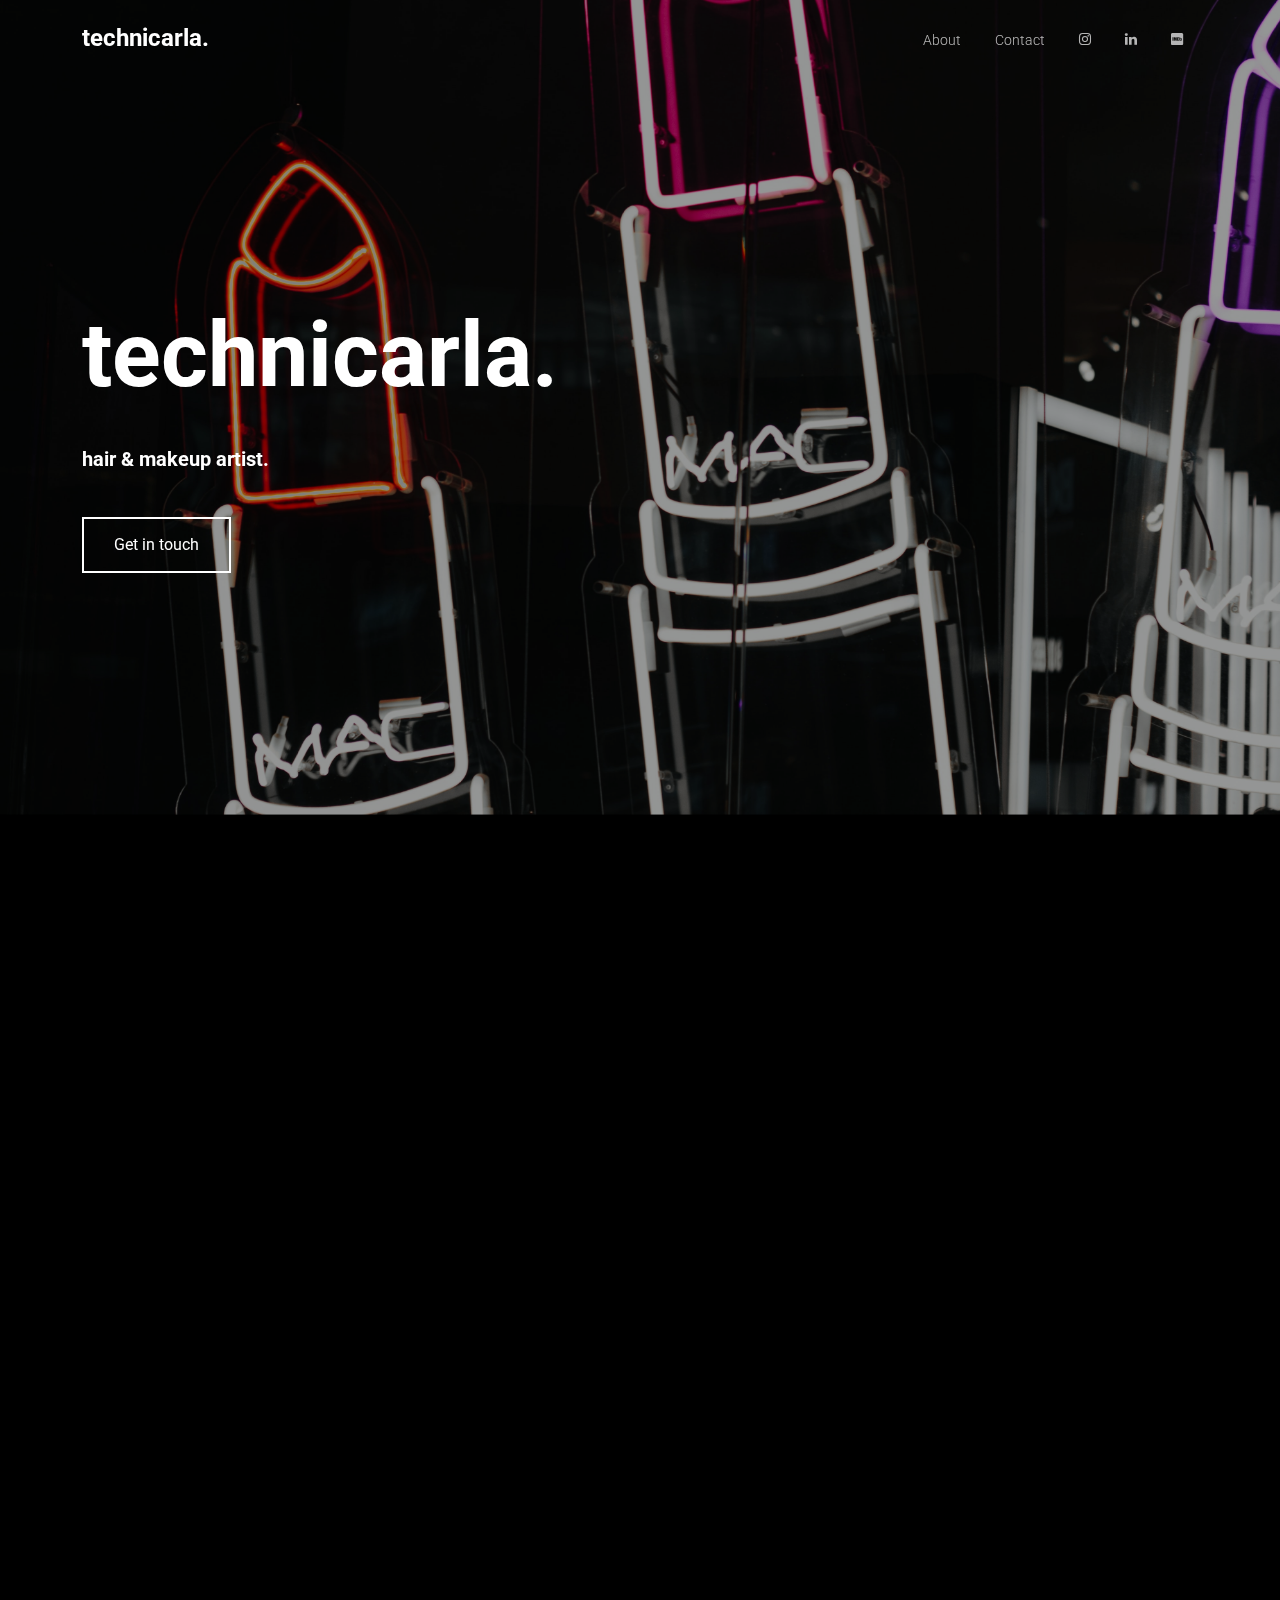
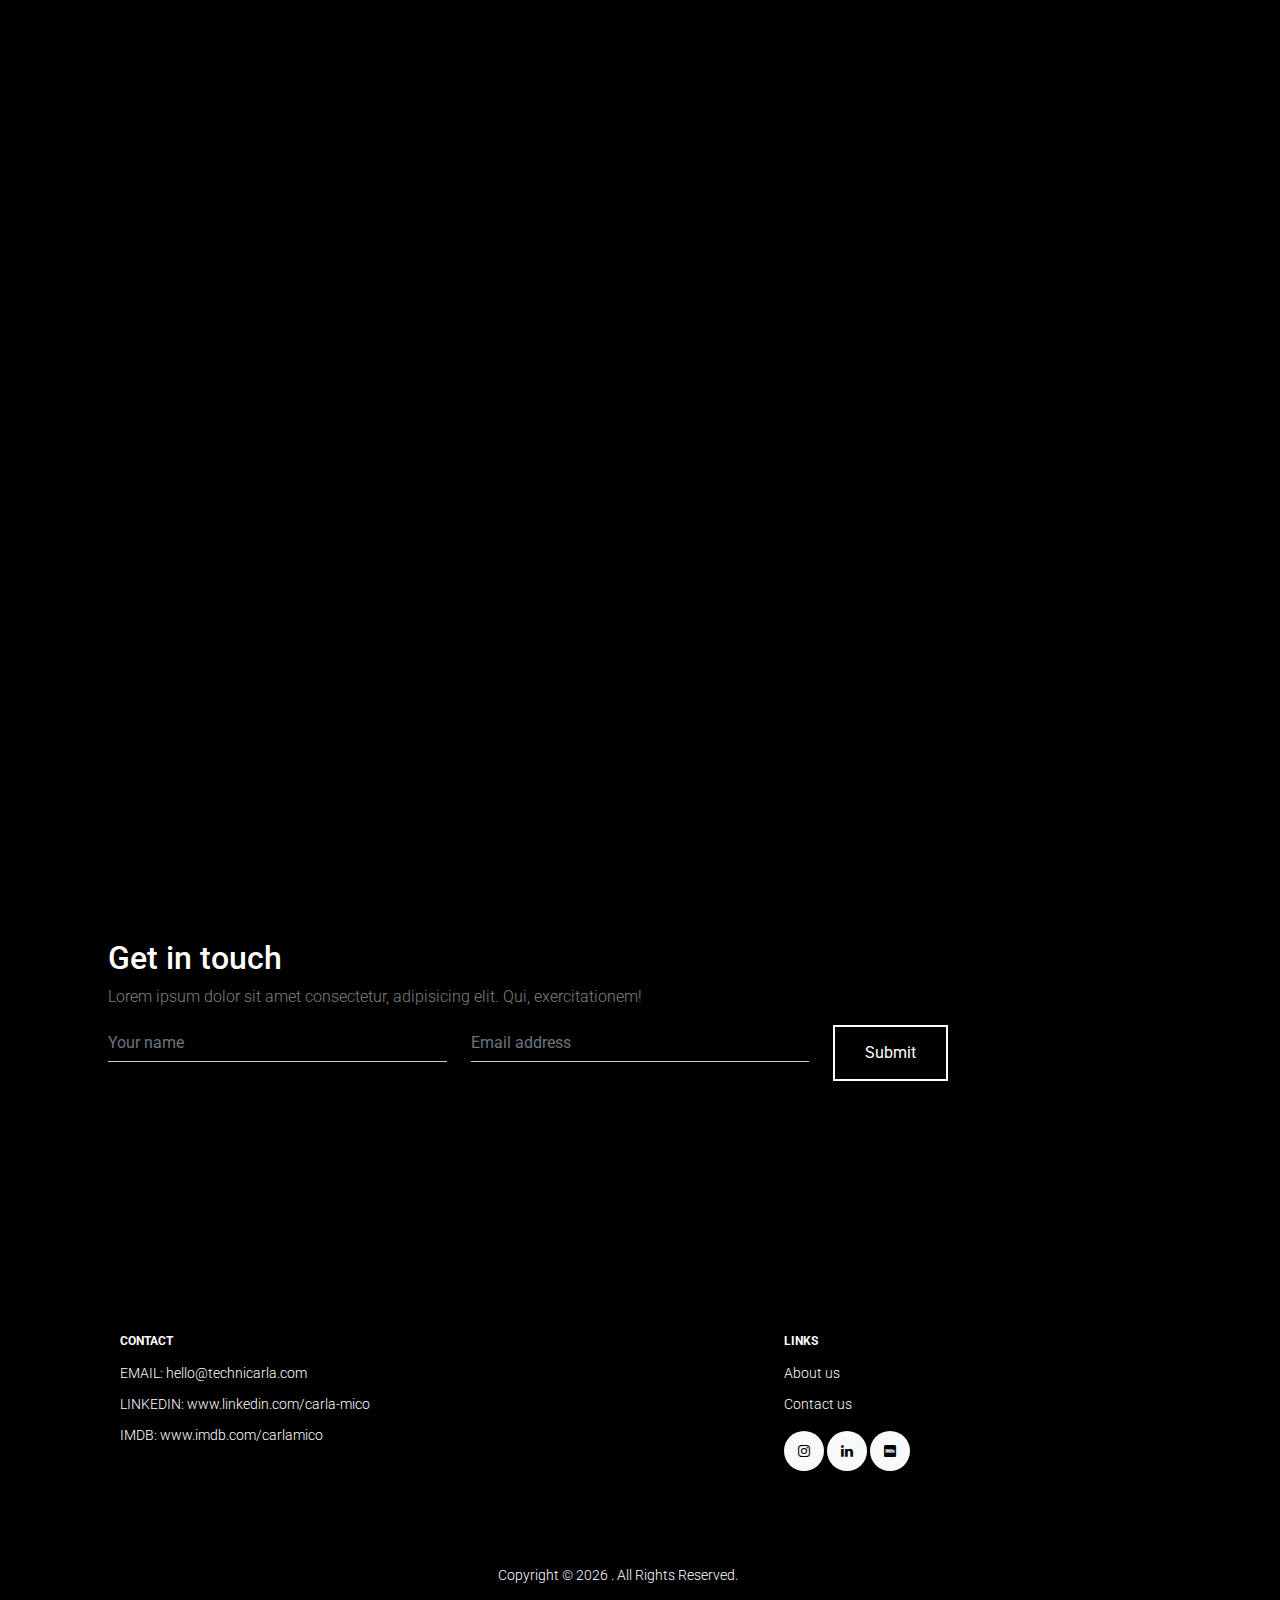
<file: index.html>
<!-- /*
* Template Name: technicarla.
* Template Author: technicarla.
* Tempalte URI: https://technicarla./
* License: https://creativecommons.org/licenses/by/3.0/
*/ -->
<!DOCTYPE html>
<html lang="en">
	<head>
		<!-- Required meta tags -->
		<meta charset="utf-8" />
		<meta name="viewport" content="width=device-width, initial-scale=1" />

		<meta name="author" content="technicarla." />
		<link rel="shortcut icon" href="images/favicon-16x16.png" />

		<meta name="description" content="" />
		<meta name="keywords" content="bootstrap, bootstrap5" />

		<link rel="preconnect" href="https://fonts.gstatic.com" />
		<link
			href="https://fonts.googleapis.com/css2?family=Playfair+Display:wght@400;700&family=Roboto:wght@300;400&display=swap"
			rel="stylesheet"
		/>

		<link rel="stylesheet" href="fonts/icomoon/style.css" />
		<link rel="stylesheet" href="fonts/feather/style.css" />

		<link rel="stylesheet" href="css/tiny-slider.css" />
		<link rel="stylesheet" href="css/aos.css" />
		<link rel="stylesheet" href="css/glightbox.min.css" />
		<link rel="stylesheet" href="css/style.css" />

		<title>technicarla | Makeup Artist</title>
	</head>
	<body>
		<div class="site-mobile-menu site-navbar-target">
			<div class="site-mobile-menu-header">
				<div class="site-mobile-menu-close">
					<span class="icofont-close js-menu-toggle"></span>
				</div>
			</div>
			<div class="site-mobile-menu-body"></div>
		</div>

		<nav class="site-nav">
			<div class="container">
				<div class="site-navigation">
					<a href="index.html" class="logo m-0">technicarla.</a>

					<ul
						class="js-clone-nav d-none d-lg-inline-block text-start site-menu float-end"
					>
						<li><a href="about.html">About</a></li>
						<li>
							<a
								href="mailto:technicarla@hotmail.com?subject=Hello%20techincarla%20"
								>Contact</a
							>
						</li>

						<li>
							<a href="https://www.instagram.com/technicarla/"
								><span class="icon-instagram"></span
							></a>
						</li>
						<li>
							<a href="https://www.linkedin.com/in/carla-mico-12aa705a"
								><span class="icon-linkedin"></span
							></a>
						</li>
						<li>
							<a href="https://www.imdb.com/name/nm6296154/"
								><span class="icon-imdb"></span
							></a>
						</li>
					</ul>

					<a
						href="#"
						class="burger ms-auto float-end site-menu-toggle mt-2 js-menu-toggle d-inline-block d-lg-none light"
						data-toggle="collapse"
						data-target="#main-navbar"
					>
						<span></span>
					</a>
				</div>
			</div>
		</nav>

		<div id="hero" class="hero v-h-full overlay">
			<div class="heroContainer img-bg rellax">
				<img
					id="info"
					src="images/lipstick.jpg"
					alt="Image"
					class="img-fluid"
				/>
			</div>
			<div class="container">
				<div class="row align-items-center v-h-full">
					<div class="col-lg-10 col-xxl-6">
						<h1
							class="heading-2 text-white mb-5"
							data-aos="fade-up"
						>
							technicarla.
						</h1>
						<h4
							class="heading-4 text-white mb-5"
							data-aos="fade-up"
						>
							hair & makeup artist.
						</h4>
						<p
							data-aos="fade-up"
							class="d-flex"
							data-aos-delay="200"
						>
							<a
								href="mailto:technicarla@hotmail.com?subject=Hello%20techincarla%20"
								class="btn btn-primary-outline white me-4"
								>Get in touch</a
							>
						</p>
					</div>
				</div>
			</div>
		</div>

		<div class="section">
			<div class="container">
				<div class="row justify-content-center mb-5">
					<div
						class="col-lg-6 text-center"
						data-aos="fade-up"
						data-aos-delay="100"
					>
						<span
							class="subheading mb-2 d-inline-block"
							style="color: #fff"
							>Recent Work</span
						>
						<h2 class="mb-4" style="color: #fff">Portfolio</h2>
					</div>
				</div>

				<div class="row">
					<div class="container-fluid">
						<div class="row">
							<div
								class="col-md-6 col-lg-4"
								data-aos="fade-up"
								data-aos-delay="200"
							>
								<a
									href="images/img_v_1-min.jpg"
									class="media-1 glightbox"
								>
									<img
										src="images/flaunter.jpg"
										alt="Image"
										class="img-fluid"
									/>
									<div class="media-1-content">
										<h2>Lorem Ipsum</h2>
										<span class="category"
											>Web Application</span
										>
									</div>
								</a>
							</div>
							<div
								class="col-md-6 col-lg-4"
								data-aos="fade-up"
								data-aos-delay="300"
							>
								<a
									href="images/img_v_2-min.jpg"
									class="media-1 glightbox"
								>
									<img
										src="images/makeup_beauty.jpg" 
										alt="Image"
										class="img-fluid"
									/>
									<div class="media-1-content">
										<h2>Lorem Ipsum</h2>
										<span class="category">Branding</span>
									</div>
								</a>
							</div>
							<div
								class="col-md-6 col-lg-4"
								data-aos="fade-up"
								data-aos-delay="400"
							>
								<a
									href="images/img_v_3-min.jpg"
									class="media-1 glightbox"
								>
									<img
										src="images/makeup_brushes1.jpg"
										alt="Image"
										class="img-fluid"
									/>
									<div class="media-1-content">
										<h2>Lorem Ipsum</h2>
										<span class="category">Website</span>
									</div>
								</a>
							</div>

							<!-- <div
								class="col-md-6 col-lg-4"
								data-aos="fade-up"
								data-aos-delay="100"
							>
								<a
									href="images/img_v_4-min.jpg"
									class="media-1 glightbox"
								>
									<img
										src="images/img_v_4-min.jpg"
										alt="Image"
										class="img-fluid"
									/>
									<div class="media-1-content">
										<h2>Design Material</h2>
										<span class="category"
											>Web Application</span
										>
									</div>
								</a>
							</div> -->
							<!-- <div
								class="col-md-6 col-lg-4"
								data-aos="fade-up"
								data-aos-delay="200"
							>
								<a
									href="images/img_v_5-min.jpg"
									class="media-1 glightbox"
								>
									<img
										src="images/img_v_5-min.jpg"
										alt="Image"
										class="img-fluid"
									/>
									<div class="media-1-content">
										<h2>Handy Food</h2>
										<span class="category">Branding</span>
									</div>
								</a>
							</div> -->
							<!-- <div
								class="col-md-6 col-lg-4"
								data-aos="fade-up"
								data-aos-delay="300"
							>
								<a
									href="images/img_v_6-min.jpg"
									class="media-1 glightbox"
								>
									<img
										src="images/img_v_6-min.jpg"
										alt="Image"
										class="img-fluid"
									/>
									<div class="media-1-content">
										<h2>Cat With Cup</h2>
										<span class="category">Website</span>
									</div>
								</a>
							</div> -->
						</div>
					</div>
				</div>
			</div>
		</div>

		<div class="section">
			<div class="container">
				<div class="row">
					<div id="about" class="col-lg-4 pe-lg-5" data-aos="fade-up">
						<span
							class="subheading d-inline-block mb-2"
							style="color: #fff"
							>About</span
						>
						<h2 class="mb-4" style="color: #fff">
							The story so far...
						</h2>
						<p class="mb-5">
							Lorem ipsum dolor sit amet, consectetur adipiscing
							elit, sed do eiusmod tempor incididunt ut labore et
							dolore magna aliqua.
						</p>
						<p>
							<a
								href="mailto:technicarla@hotmail.com?subject=Hello%20techincarla%20"
								class="btn btn-primary-outline white me-4"
								>Get in touch</a
							>
						</p>
					</div>
					<div class="col-lg-8">
						<div class="row">
							<div
								class="col-6 col-lg-6 mt-5"
								data-aos="fade-up"
								data-aos-delay="100"
							>
								<img
									src="images/img_v_5-min.jpg"
									alt="Image"
									class="img-fluid rounded"
								/>
							</div>
							<div
								class="col-6 col-lg-6"
								data-aos="fade-up"
								data-aos-delay="200"
							>
								<img
									src="images/img_v_6-min.jpg"
									alt="Image"
									class="img-fluid rounded"
								/>
							</div>
						</div>
					</div>
				</div>
			</div>
		</div>

		<div class="section section-contact m-md-5 px-md-5">
			<div class="container">
				<h2 style="color: #fff">Get in touch</h2>
				<p>
					Lorem ipsum dolor sit amet consectetur, adipisicing elit.
					Qui, exercitationem!
				</p>

				<form action="" class="form-contact">
					<div class="row">
						<div class="col-sm-4 col-md-4 col-lg-4">
							<div class="form-group">
								<input
									type="text"
									class="form-control"
									placeholder="Your name"
								/>
							</div>
						</div>
						<div class="col-sm-4 col-md-4 col-lg-4">
							<div class="form-group">
								<input
									type="email"
									class="form-control"
									placeholder="Email address"
								/>
							</div>
						</div>

						<div class="col-sm-4 col-md-4 col-lg-4">
							<input
								type="submit"
								class="btn btn-primary-outline white"
								value="Submit"
							/>
						</div>
					</div>
				</form>
			</div>
		</div>

		<div class="site-footer">
			<div
				class="section section-contact m-md-5 px-md-5 container"
				style="padding-bottom: 0"
			>
				<div class="row container">
					<div class="col-lg-4">
						<div class="widget">
							<h3>Contact</h3>
							<ul class="list-unstyled links">
								<li>
									<a
										href="mailto:technicarla@hotmail.com?subject=Hello%20techincarla%20"
										>EMAIL: hello@technicarla.com</a
									>
								</li>
								<li>
									<a
										href="https://www.linkedin.com/in/carla-mico-12aa705a"
										>LINKEDIN:
										www.linkedin.com/carla-mico</a
									>
								</li>
								<li>
									<a
										href="https://www.imdb.com/name/nm6296154/"
										>IMDB: www.imdb.com/carlamico</a
									>
								</li>
							</ul>
						</div>
						<!-- /.widget -->
					</div>

					<div class="col-lg-4"></div>
					<!-- /.col-lg-4 -->

					<div class="col-lg-4">
						<div class="widget">
							<h3>Links</h3>
							<ul class="list-unstyled links">
								<li><a href="#about">About us</a></li>
								<li>
									<a
										href="mailto:technicarla@hotmail.com?subject=Hello%20techincarla%20"
										>Contact us</a
									>
								</li>
							</ul>

							<ul class="list-unstyled social">
								<li>
									<a href="https://www.instagram.com/technicarla/"
										><span class="icon-instagram"></span
									></a>
								</li>
								<li>
									<a href="https://www.linkedin.com/in/carla-mico-12aa705a"
										><span class="icon-linkedin"></span
									></a>
								</li>
								<li>
									<a href="https://www.imdb.com/name/nm6296154/"
										><span class="icon-imdb"></span
									></a>
								</li>
							</ul>
						</div>
						<!-- /.widget -->
					</div>
					<!-- /.col-lg-4 -->
				</div>
				<!-- /.row -->

				<div class="row mt-5">
					<div class="col-12 text-center">
						<p class="mb-0">
							Copyright &copy;
							<script>
								document.write(new Date().getFullYear());
							</script>
							. All Rights Reserved.
						</p>
					</div>
				</div>
			</div>
			<!-- /.container -->
		</div>
		<!-- /.site-footer -->

		<!-- Preloader -->
		<div id="overlayer"></div>
		<div class="loader">
			<div class="spinner-border" role="status">
				<span class="visually-hidden">Loading...</span>
			</div>
		</div>

		<script src="js/bootstrap.bundle.min.js"></script>
		<script src="js/tiny-slider.js"></script>
		<script src="js/aos.js"></script>
		<script src="js/navbar.js"></script>
		<script src="js/glightbox.min.js"></script>
		<script src="js/rellax.min.js"></script>
		<script src="js/custom.js"></script>
	</body>
</html>
</file>
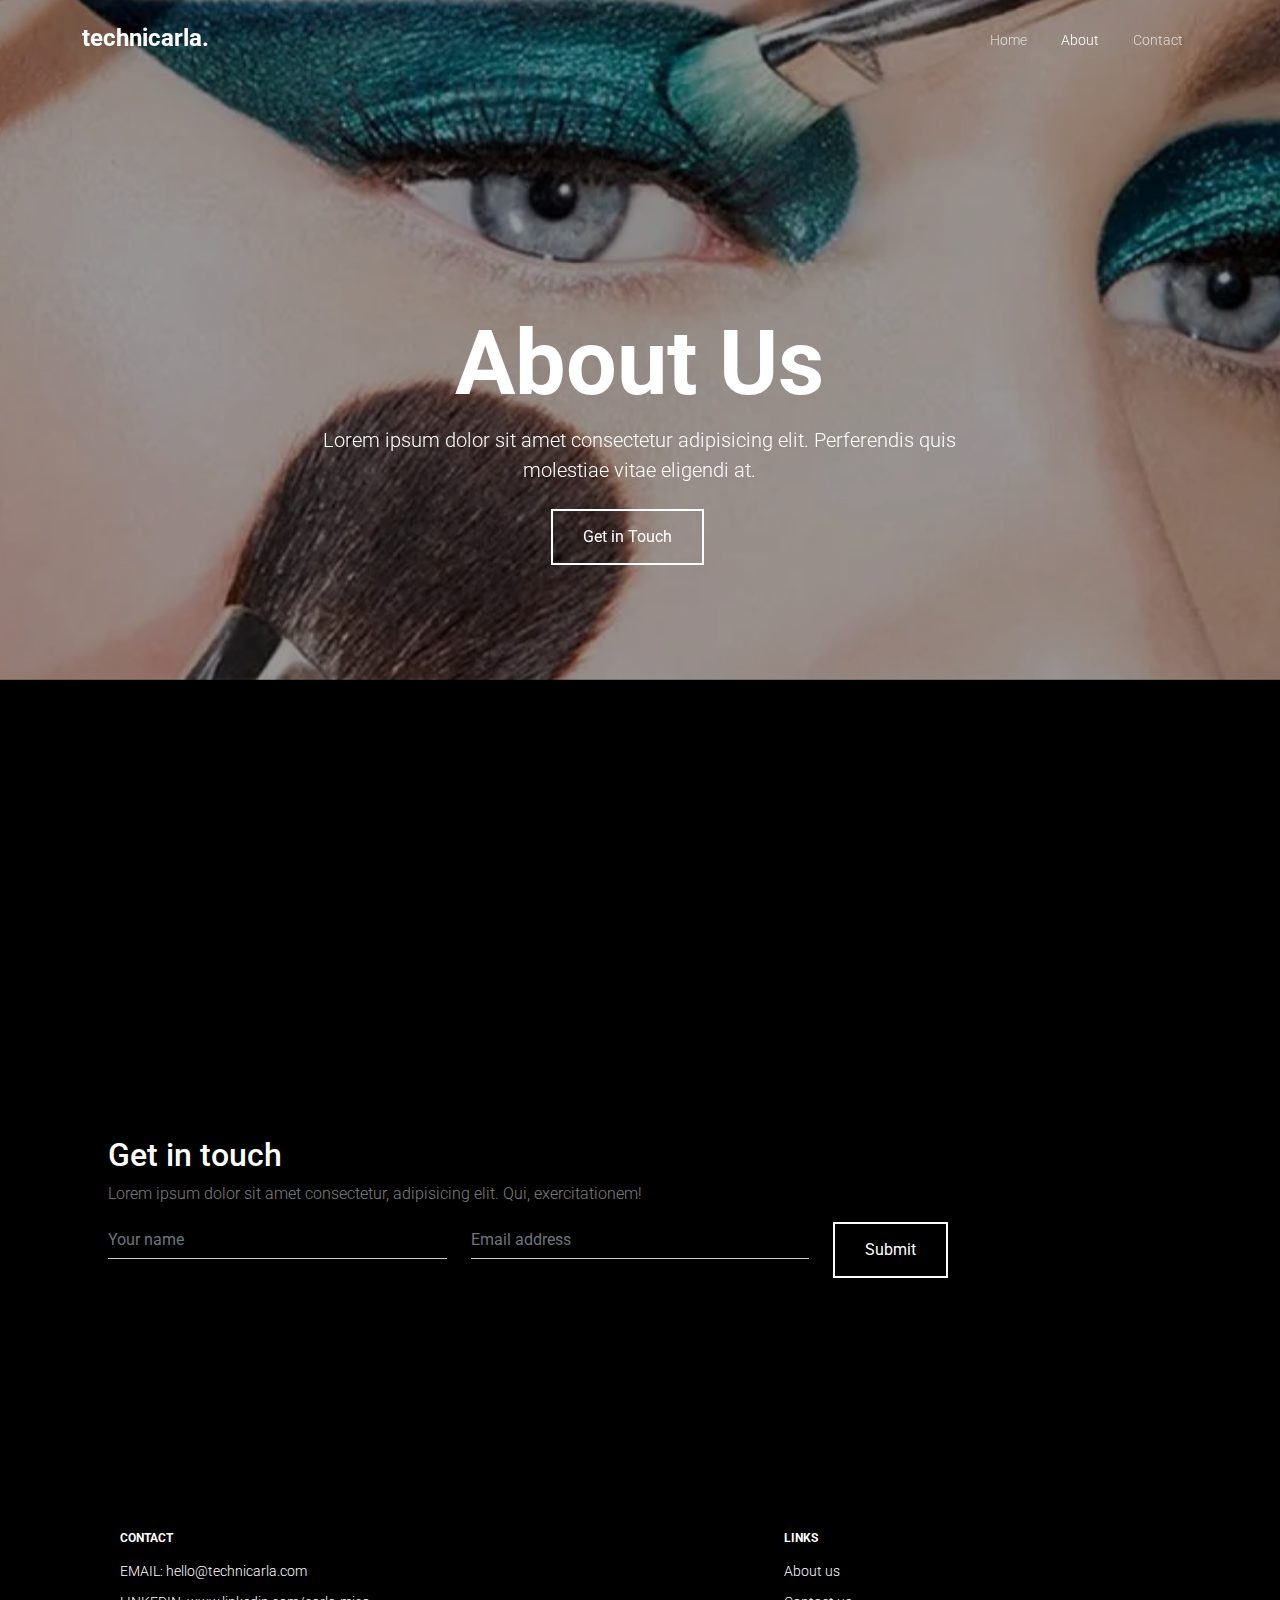
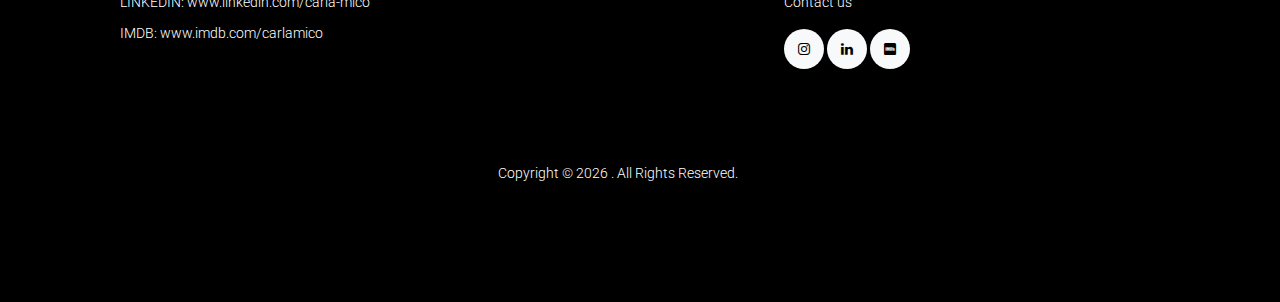
<file: about.html>
<!-- /*
* Template Name: technicarla.
* Template Author: Untree.co
* Tempalte URI: https://untree.co/
* License: https://creativecommons.org/licenses/by/3.0/
*/ -->
<!DOCTYPE html>
<html lang="en">
	<head>
		<!-- Required meta tags -->
		<meta charset="utf-8" />
		<meta name="viewport" content="width=device-width, initial-scale=1" />

		<meta name="author" content="technicarla" />
		<link rel="shortcut icon" href="favicon.png" />

		<meta name="description" content="" />
		<meta name="keywords" content="bootstrap, bootstrap5" />

		<link rel="preconnect" href="https://fonts.gstatic.com" />
		<link
			href="https://fonts.googleapis.com/css2?family=Playfair+Display:wght@400;700&family=Roboto:wght@300;400&display=swap"
			rel="stylesheet"
		/>

		<link rel="stylesheet" href="fonts/icomoon/style.css" />
		<link rel="stylesheet" href="fonts/feather/style.css" />

		<link rel="stylesheet" href="css/tiny-slider.css" />
		<link rel="stylesheet" href="css/aos.css" />
		<link rel="stylesheet" href="css/glightbox.min.css" />
		<link rel="stylesheet" href="css/style.css" />

		<title>technicarla | Makeup Artist</title>
	</head>
	<body>
		<div class="site-mobile-menu site-navbar-target">
			<div class="site-mobile-menu-header">
				<div class="site-mobile-menu-close">
					<span class="icofont-close js-menu-toggle"></span>
				</div>
			</div>
			<div class="site-mobile-menu-body"></div>
		</div>

		<nav class="site-nav">
			<div class="container">
				<div class="site-navigation">
					<a href="index.html" class="logo m-0">technicarla.</a>

					<ul
						class="js-clone-nav d-none d-lg-inline-block text-start site-menu float-end"
					>
						<li><a href="index.html">Home</a></li>
						<li class="active"><a href="about.html">About</a></li>
						<li>
							<a
								href="mailto:technicarla@hotmail.com?subject=Hello%20techincarla%20"
								>Contact</a
							>
						</li>
					</ul>

					<a
						href="#"
						class="burger ms-auto float-end site-menu-toggle mt-2 js-menu-toggle d-inline-block d-lg-none light"
						data-toggle="collapse"
						data-target="#main-navbar"
					>
						<span></span>
					</a>
				</div>
			</div>
		</nav>

		<div class="hero v-h-full overlay">
			<div class="img-bg rellax">
				<img
					src="images/daily_gloss.webp"
					alt="Image"
					class="img-fluid"
				/>
			</div>
			<div class="container">
				<div class="row align-items-center v-h-full">
					<div class="col-lg-7 col-xxl-6 mx-auto text-center">
						<h1
							class="heading-2 text-white mb-3"
							data-aos="fade-up"
						>
							About Us
						</h1>
						<p
							data-aos="fade-up"
							data-aos-delay="200"
							class="text-white lead mb-4"
						>
							Lorem ipsum dolor sit amet consectetur adipisicing
							elit. Perferendis quis molestiae vitae eligendi at.
						</p>
						<p data-aos="fade-up" data-aos-delay="300">
							<a
								href="#"
								class="btn btn-primary-outline white me-4"
								>Get in Touch</a
							>
						</p>
					</div>
				</div>
			</div>
		</div>

		<div class="section">
			<div class="container">
				<div class="row">
					<!-- <div class="col-lg-4 pe-lg-5" data-aos="fade-up">
						<span class="subheading d-inline-block mb-2"
							>We love to design</span
						>
						<h2 class="mb-4">
							Far far away, behind the word mountains
						</h2>
						<p class="mb-5">
							Far far away, behind the word mountains, far from
							the countries Vokalia and Consonantia, there live
							the blind texts.
						</p>
						<p><a href="#" class="btn btn-black">Get started</a></p>
					</div>
					<div class="col-lg-8">
						<div class="row">
							<div
								class="col-6 col-lg-6 mt-5"
								data-aos="fade-up"
								data-aos-delay="100"
							>
								<img
									src="images/img_v_5-min.jpg"
									alt="Image"
									class="img-fluid rounded"
								/>
							</div>
							<div
								class="col-6 col-lg-6"
								data-aos="fade-up"
								data-aos-delay="200"
							>
								<img
									src="images/img_v_6-min.jpg"
									alt="Image"
									class="img-fluid rounded"
								/>
							</div>
						</div>
					</div> -->
				</div>
			</div>
		</div>

		<div class="section section-contact m-md-5 px-md-5">
			<div class="container">
				<h2 style="color: #fff">Get in touch</h2>
				<p>
					Lorem ipsum dolor sit amet consectetur, adipisicing elit.
					Qui, exercitationem!
				</p>

				<form action="" class="form-contact">
					<div class="row">
						<div class="col-sm-4 col-md-4 col-lg-4">
							<div class="form-group">
								<input
									type="text"
									class="form-control"
									placeholder="Your name"
								/>
							</div>
						</div>
						<div class="col-sm-4 col-md-4 col-lg-4">
							<div class="form-group">
								<input
									type="email"
									class="form-control"
									placeholder="Email address"
								/>
							</div>
						</div>

						<div class="col-sm-4 col-md-4 col-lg-4">
							<input
								type="submit"
								class="btn btn-primary-outline white"
								value="Submit"
							/>
						</div>
					</div>
				</form>
			</div>
		</div>

		<div class="site-footer">
			<div
				class="section section-contact m-md-5 px-md-5 container"
				style="padding-bottom: 0"
			>
				<div class="row container">
					<div class="col-lg-4">
						<div class="widget">
							<h3>Contact</h3>
							<ul class="list-unstyled links">
								<li>
									<a
										href="mailto:technicarla@hotmail.com?subject=Hello%20techincarla%20"
										>EMAIL: hello@technicarla.com</a
									>
								</li>
								<li>
									<a
										href="https://www.linkedin.com/in/carla-mico-12aa705a"
										>LINKEDIN:
										www.linkedin.com/carla-mico</a
									>
								</li>
								<li>
									<a
										href="https://www.imdb.com/name/nm6296154/"
										>IMDB: www.imdb.com/carlamico</a
									>
								</li>
							</ul>
						</div>
						<!-- /.widget -->
					</div>

					<div class="col-lg-4"></div>
					<!-- /.col-lg-4 -->

					<div class="col-lg-4">
						<div class="widget">
							<h3>Links</h3>
							<ul class="list-unstyled links">
								<li><a href="#about">About us</a></li>
								<li>
									<a
										href="mailto:technicarla@hotmail.com?subject=Hello%20techincarla%20"
										>Contact us</a
									>
								</li>
							</ul>

							<ul class="list-unstyled social">
								<li>
									<a href="#"
										><span class="icon-instagram"></span
									></a>
								</li>
								<li>
									<a href="#"
										><span class="icon-linkedin"></span
									></a>
								</li>
								<li>
									<a href="#"
										><span class="icon-imdb"></span
									></a>
								</li>
							</ul>
						</div>
						<!-- /.widget -->
					</div>
					<!-- /.col-lg-4 -->
				</div>
				<!-- /.row -->

				<div class="row mt-5">
					<div class="col-12 text-center">
						<p class="mb-0">
							Copyright &copy;
							<script>
								document.write(new Date().getFullYear());
							</script>
							. All Rights Reserved.
						</p>
					</div>
				</div>
			</div>
			<!-- /.container -->
		</div>
		<!-- /.site-footer -->

		<!-- Preloader -->
		<div id="overlayer"></div>
		<div class="loader">
			<div class="spinner-border" role="status">
				<span class="visually-hidden">Loading...</span>
			</div>
		</div>

		<script src="js/bootstrap.bundle.min.js"></script>
		<script src="js/tiny-slider.js"></script>
		<script src="js/aos.js"></script>
		<script src="js/navbar.js"></script>
		<script src="js/glightbox.min.js"></script>
		<script src="js/rellax.min.js"></script>
		<script src="js/custom.js"></script>
	</body>
</html>
</file>
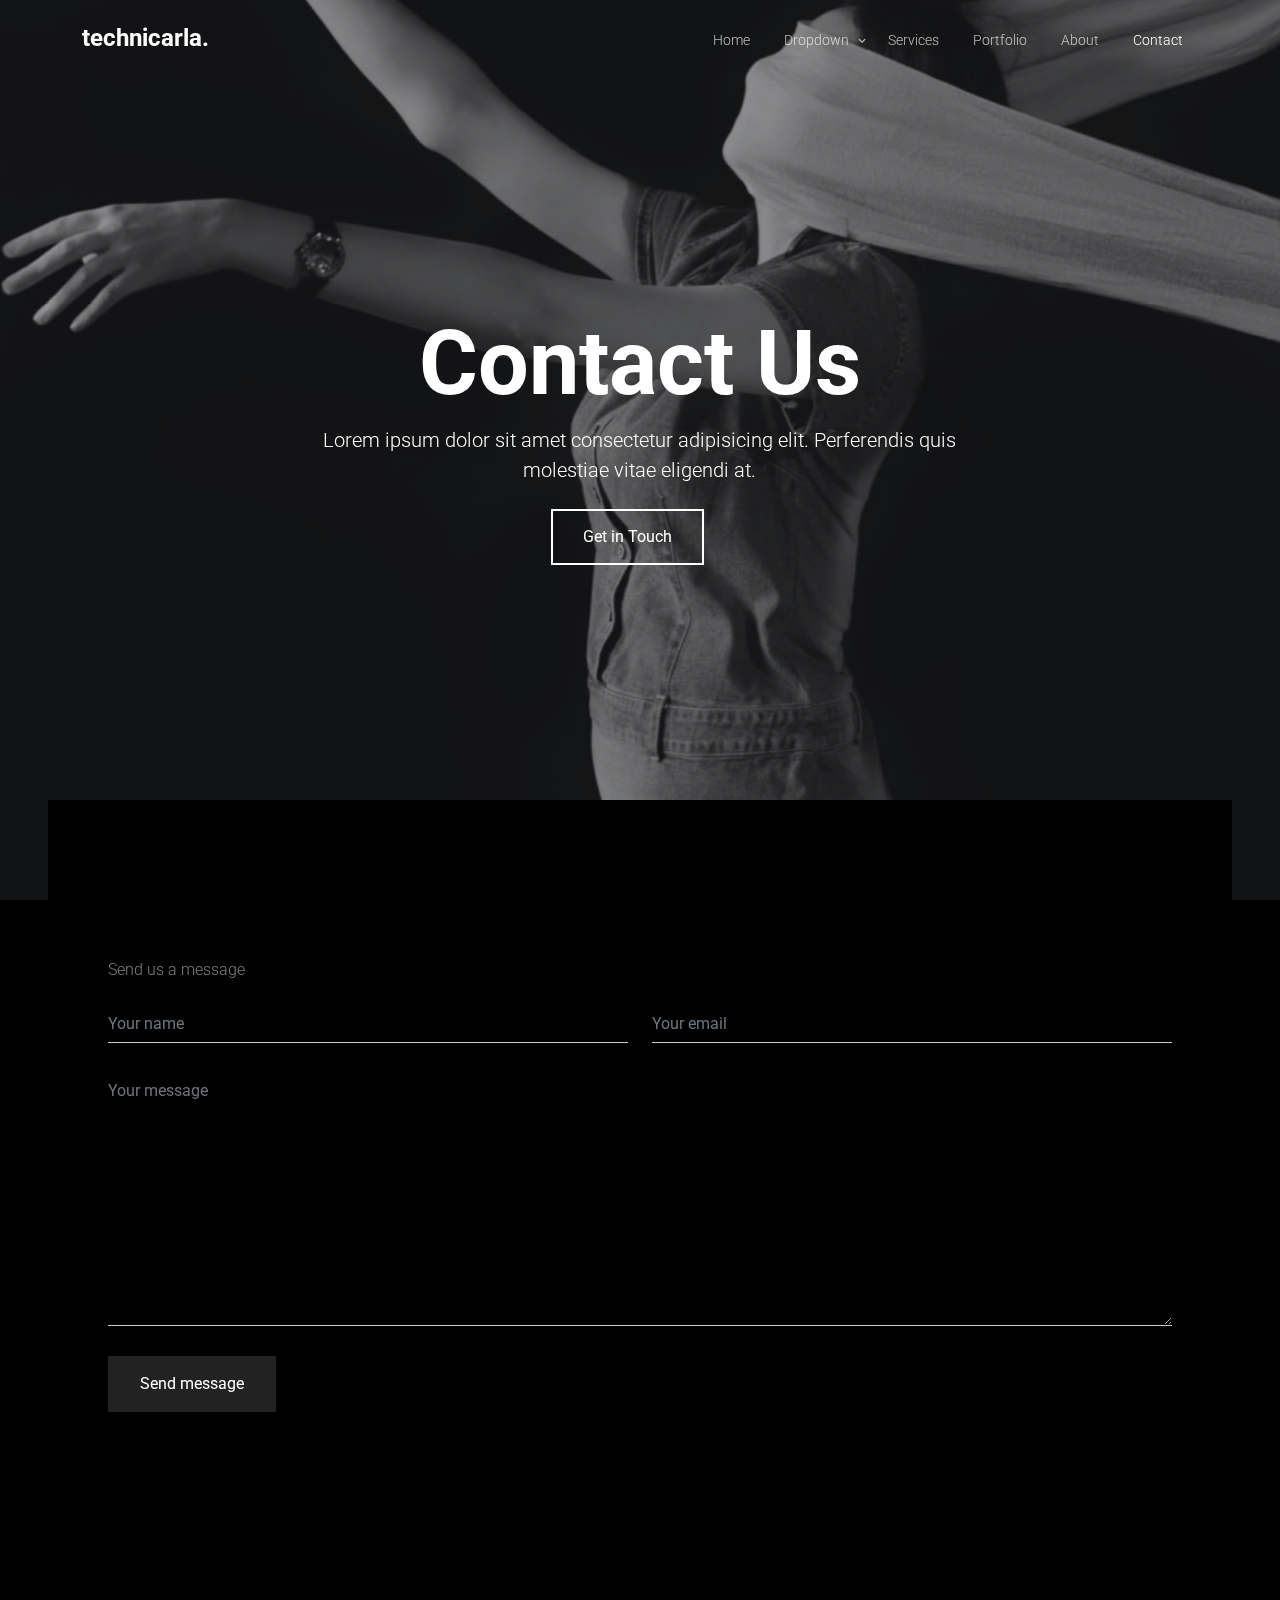
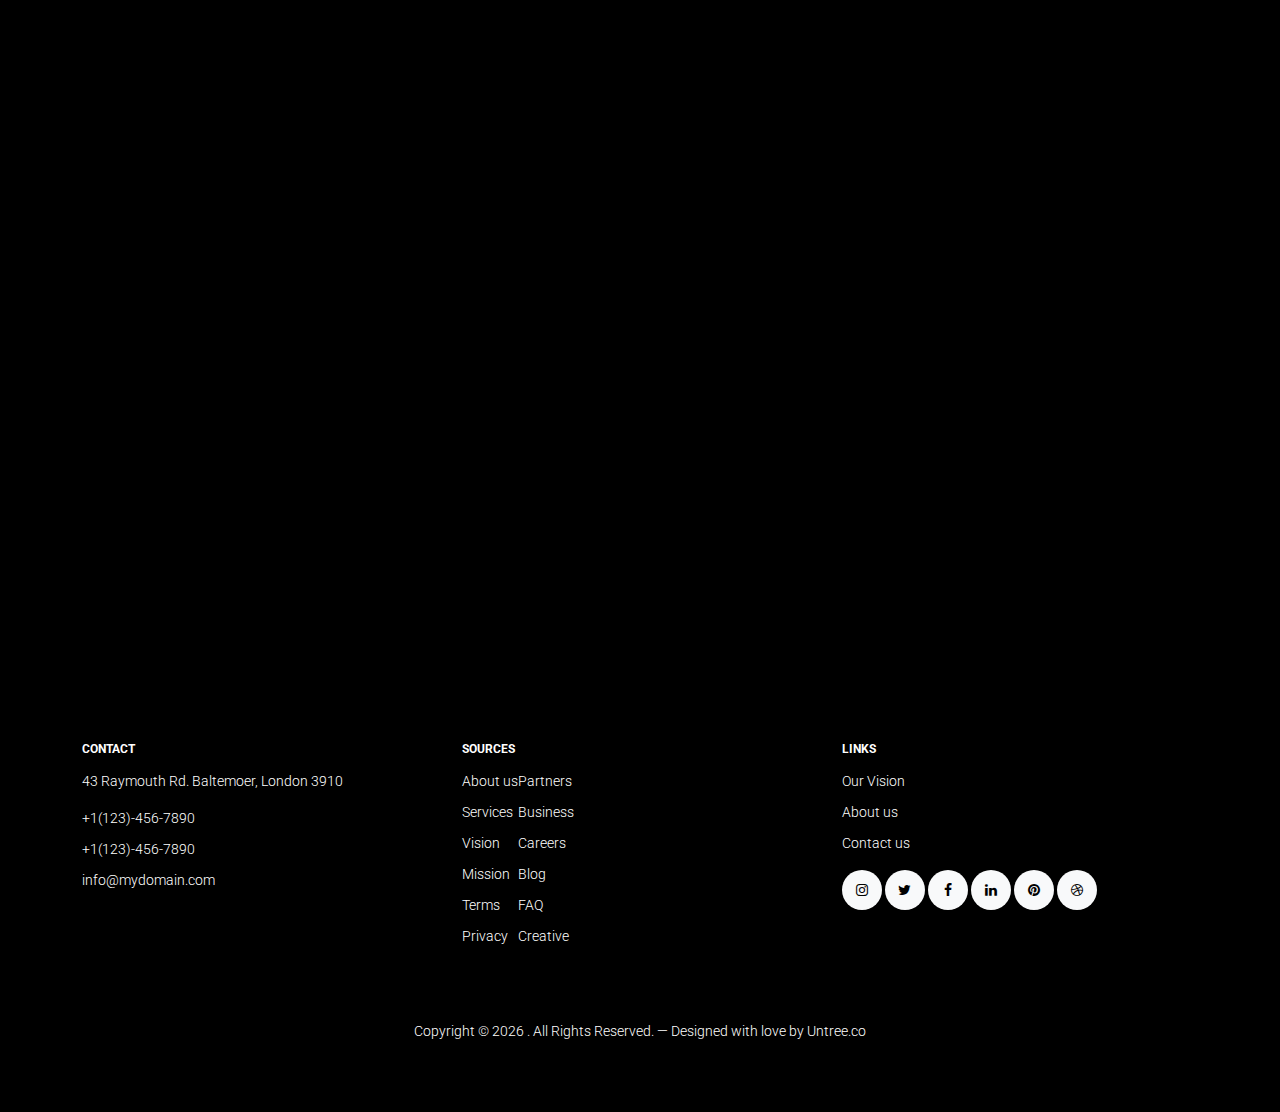
<file: contact.html>
<!-- /*
* Template Name: technicarla.
* Template Author: Untree.co
* Tempalte URI: https://untree.co/
* License: https://creativecommons.org/licenses/by/3.0/
*/ -->
<!DOCTYPE html>
<html lang="en">
	<head>
		<!-- Required meta tags -->
		<meta charset="utf-8" />
		<meta name="viewport" content="width=device-width, initial-scale=1" />

		<meta name="author" content="Untree.co" />
		<link rel="shortcut icon" href="favicon.png" />

		<meta name="description" content="" />
		<meta name="keywords" content="bootstrap, bootstrap5" />

		<link rel="preconnect" href="https://fonts.gstatic.com" />
		<link
			href="https://fonts.googleapis.com/css2?family=Playfair+Display:wght@400;700&family=Roboto:wght@300;400&display=swap"
			rel="stylesheet"
		/>

		<link rel="stylesheet" href="fonts/icomoon/style.css" />
		<link rel="stylesheet" href="fonts/feather/style.css" />

		<link rel="stylesheet" href="css/tiny-slider.css" />
		<link rel="stylesheet" href="css/aos.css" />
		<link rel="stylesheet" href="css/glightbox.min.css" />
		<link rel="stylesheet" href="css/style.css" />

		<title>
			technicarla. &mdash; Free Bootstrap 5 Website Template by Untree.co
		</title>
	</head>
	<body>
		<div class="site-mobile-menu site-navbar-target">
			<div class="site-mobile-menu-header">
				<div class="site-mobile-menu-close">
					<span class="icofont-close js-menu-toggle"></span>
				</div>
			</div>
			<div class="site-mobile-menu-body"></div>
		</div>

		<nav class="site-nav">
			<div class="container">
				<div class="site-navigation">
					<a href="index.html" class="logo m-0">technicarla.</a>

					<ul
						class="js-clone-nav d-none d-lg-inline-block text-start site-menu float-end"
					>
						<li><a href="index.html">Home</a></li>
						<li class="has-children">
							<a href="#">Dropdown</a>
							<ul class="dropdown">
								<li><a href="#">Menu One</a></li>
								<li class="has-children">
									<a href="#">Menu Two</a>
									<ul class="dropdown">
										<li><a href="#">Sub Menu One</a></li>
										<li><a href="#">Sub Menu Two</a></li>
										<li><a href="#">Sub Menu Three</a></li>
									</ul>
								</li>
								<li><a href="#">Menu Three</a></li>
							</ul>
						</li>
						<li><a href="services.html">Services</a></li>
						<li><a href="portfolio.html">Portfolio</a></li>
						<li><a href="about.html">About</a></li>
						<li class="active">
							<a href="contact.html">Contact</a>
						</li>
					</ul>

					<a
						href="#"
						class="burger ms-auto float-end site-menu-toggle mt-2 js-menu-toggle d-inline-block d-lg-none light"
						data-toggle="collapse"
						data-target="#main-navbar"
					>
						<span></span>
					</a>
				</div>
			</div>
		</nav>

		<div class="hero v-h-full overlay">
			<div class="img-bg rellax">
				<img
					src="images/hero-2-min.jpg"
					alt="Image"
					class="img-fluid"
				/>
			</div>
			<div class="container">
				<div class="row align-items-center v-h-full">
					<div class="col-lg-7 col-xxl-6 mx-auto text-center">
						<h1
							class="heading-2 text-white mb-3"
							data-aos="fade-up"
						>
							Contact Us
						</h1>
						<p
							data-aos="fade-up"
							data-aos-delay="200"
							class="text-white lead mb-4"
						>
							Lorem ipsum dolor sit amet consectetur adipisicing
							elit. Perferendis quis molestiae vitae eligendi at.
						</p>
						<p data-aos="fade-up" data-aos-delay="300">
							<a
								href="#"
								class="btn btn-primary-outline white me-4"
								>Get in Touch</a
							>
						</p>
					</div>
				</div>
			</div>
		</div>

		<div class="section section-contact m-md-5 px-md-5">
			<div class="container">
				<h2>Any question? Fill the contact form</h2>
				<p class="mb-4">Send us a message</p>

				<form action="" class="form-contact">
					<div class="row">
						<div class="col-lg-6">
							<div class="form-group">
								<input
									type="text"
									class="form-control"
									placeholder="Your name"
								/>
							</div>
						</div>
						<div class="col-lg-6">
							<div class="form-group">
								<input
									type="email"
									class="form-control"
									placeholder="Your email"
								/>
							</div>
						</div>
					</div>

					<div class="col-lg-12">
						<div class="form-group">
							<textarea
								rows="10"
								cols="10"
								class="form-control"
								placeholder="Your message"
							></textarea>
						</div>
					</div>

					<div class="col-lg-6">
						<input
							type="submit"
							class="btn btn-black"
							value="Send message"
						/>
					</div>
				</form>
			</div>
		</div>

		<div class="section">
			<div class="container">
				<div class="row">
					<div class="col-lg-4 pe-lg-5" data-aos="fade-up">
						<span class="subheading d-inline-block mb-2"
							>We love to design</span
						>
						<h2 class="mb-4">Create Outstanding Website</h2>
						<p class="mb-5">
							Far far away, behind the word mountains, far from
							the countries Vokalia and Consonantia, there live
							the blind texts.
						</p>
						<p><a href="#" class="btn btn-black">Get started</a></p>
					</div>
					<div class="col-lg-8">
						<div class="row">
							<div
								class="col-6 col-lg-6 mt-5"
								data-aos="fade-up"
								data-aos-delay="100"
							>
								<img
									src="images/img_v_5-min.jpg"
									alt="Image"
									class="img-fluid rounded"
								/>
							</div>
							<div
								class="col-6 col-lg-6"
								data-aos="fade-up"
								data-aos-delay="200"
							>
								<img
									src="images/img_v_6-min.jpg"
									alt="Image"
									class="img-fluid rounded"
								/>
							</div>
						</div>
					</div>
				</div>
			</div>
		</div>

		<div class="site-footer">
			<div class="container">
				<div class="row">
					<div class="col-lg-4">
						<div class="widget">
							<h3>Contact</h3>
							<address>
								43 Raymouth Rd. Baltemoer, London 3910
							</address>
							<ul class="list-unstyled links">
								<li>
									<a href="tel://11234567890"
										>+1(123)-456-7890</a
									>
								</li>
								<li>
									<a href="tel://11234567890"
										>+1(123)-456-7890</a
									>
								</li>
								<li>
									<a href="mailto:info@mydomain.com"
										>info@mydomain.com</a
									>
								</li>
							</ul>
						</div>
						<!-- /.widget -->
					</div>
					<!-- /.col-lg-4 -->
					<div class="col-lg-4">
						<div class="widget">
							<h3>Sources</h3>
							<ul class="list-unstyled float-start links">
								<li><a href="#">About us</a></li>
								<li><a href="#">Services</a></li>
								<li><a href="#">Vision</a></li>
								<li><a href="#">Mission</a></li>
								<li><a href="#">Terms</a></li>
								<li><a href="#">Privacy</a></li>
							</ul>
							<ul class="list-unstyled float-start links">
								<li><a href="#">Partners</a></li>
								<li><a href="#">Business</a></li>
								<li><a href="#">Careers</a></li>
								<li><a href="#">Blog</a></li>
								<li><a href="#">FAQ</a></li>
								<li><a href="#">Creative</a></li>
							</ul>
						</div>
						<!-- /.widget -->
					</div>
					<!-- /.col-lg-4 -->
					<div class="col-lg-4">
						<div class="widget">
							<h3>Links</h3>
							<ul class="list-unstyled links">
								<li><a href="#">Our Vision</a></li>
								<li><a href="#">About us</a></li>
								<li><a href="#">Contact us</a></li>
							</ul>

							<ul class="list-unstyled social">
								<li>
									<a href="#"
										><span class="icon-instagram"></span
									></a>
								</li>
								<li>
									<a href="#"
										><span class="icon-twitter"></span
									></a>
								</li>
								<li>
									<a href="#"
										><span class="icon-facebook"></span
									></a>
								</li>
								<li>
									<a href="#"
										><span class="icon-linkedin"></span
									></a>
								</li>
								<li>
									<a href="#"
										><span class="icon-pinterest"></span
									></a>
								</li>
								<li>
									<a href="#"
										><span class="icon-dribbble"></span
									></a>
								</li>
							</ul>
						</div>
						<!-- /.widget -->
					</div>
					<!-- /.col-lg-4 -->
				</div>
				<!-- /.row -->

				<div class="row mt-5">
					<div class="col-12 text-center">
						<p class="mb-0">
							Copyright &copy;
							<script>
								document.write(new Date().getFullYear());
							</script>
							. All Rights Reserved. &mdash; Designed with love by
							<a href="https://untree.co">Untree.co</a>
							<!-- License information: https://untree.co/license/ -->
						</p>
					</div>
				</div>
			</div>
			<!-- /.container -->
		</div>
		<!-- /.site-footer -->

		<!-- Preloader -->
		<div id="overlayer"></div>
		<div class="loader">
			<div class="spinner-border" role="status">
				<span class="visually-hidden">Loading...</span>
			</div>
		</div>

		<script src="js/bootstrap.bundle.min.js"></script>
		<script src="js/tiny-slider.js"></script>
		<script src="js/aos.js"></script>
		<script src="js/navbar.js"></script>
		<script src="js/glightbox.min.js"></script>
		<script src="js/rellax.min.js"></script>
		<script src="js/custom.js"></script>
	</body>
</html>
</file>
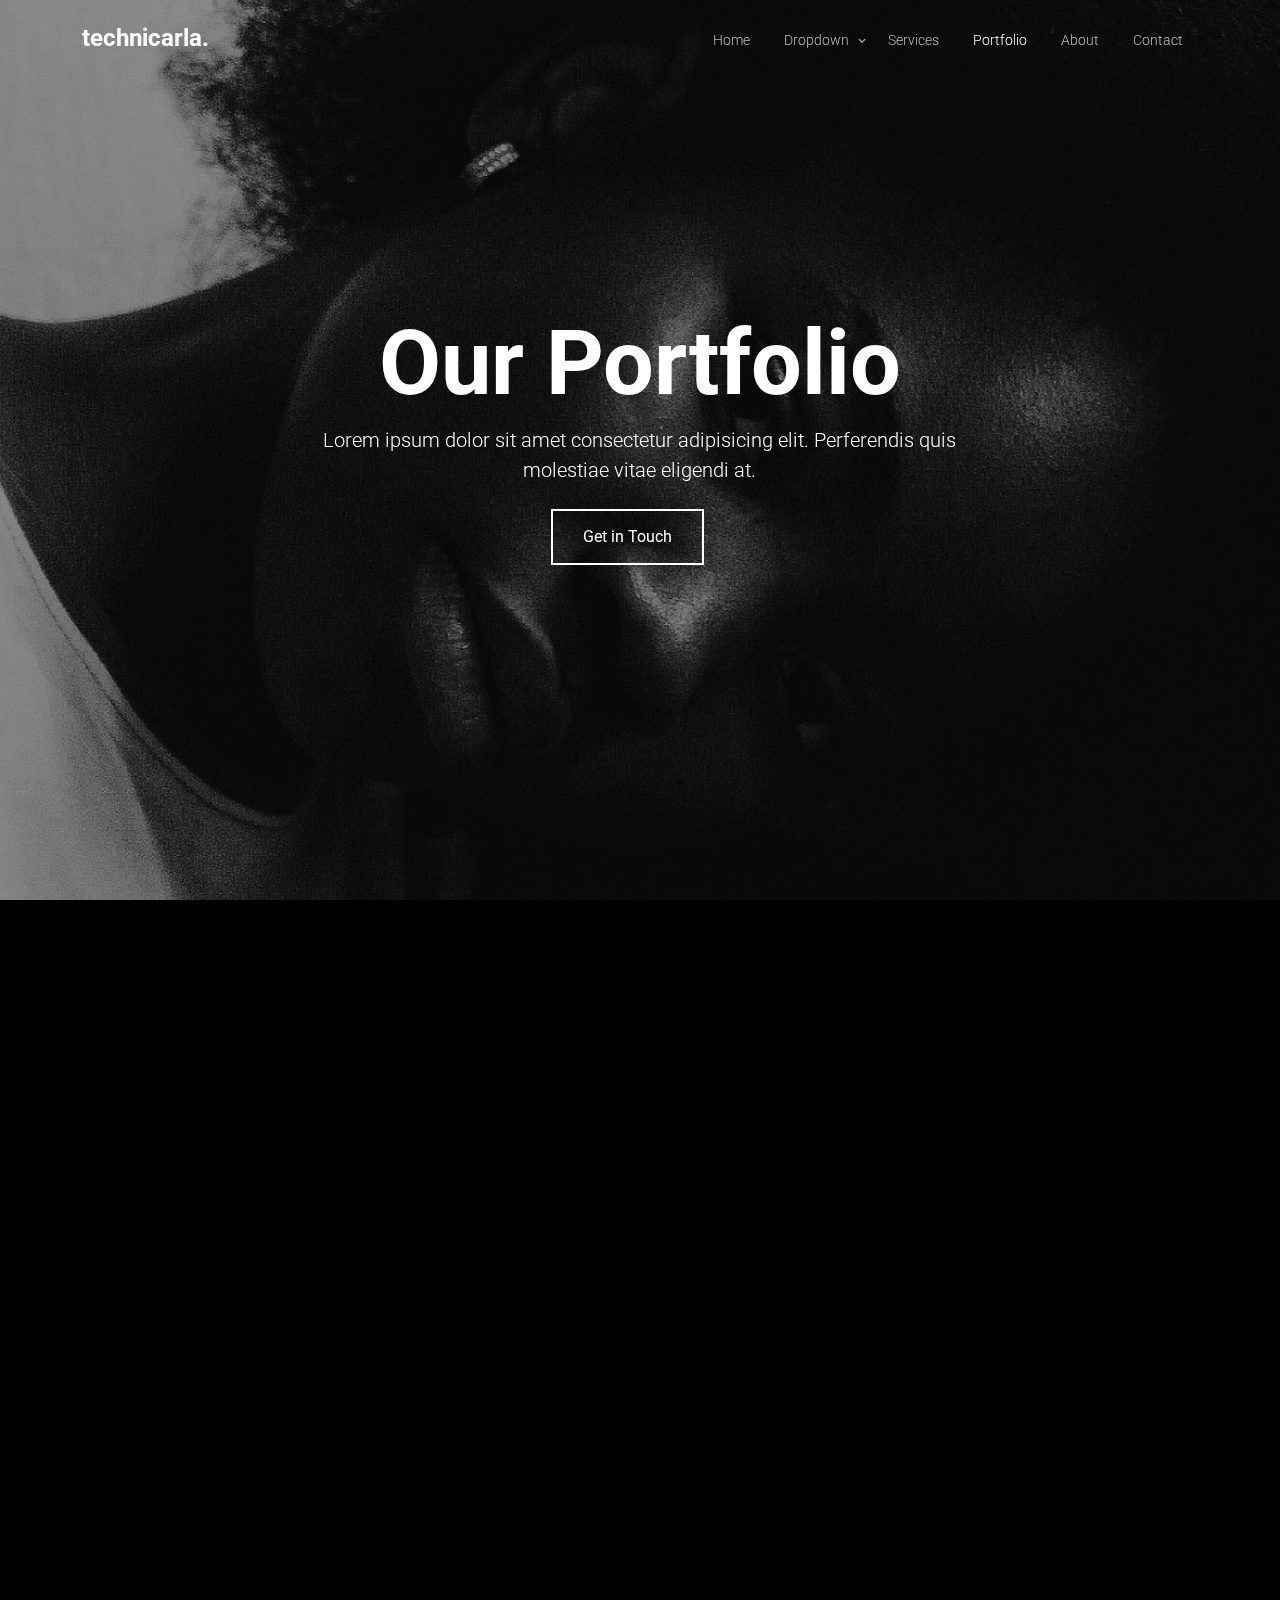
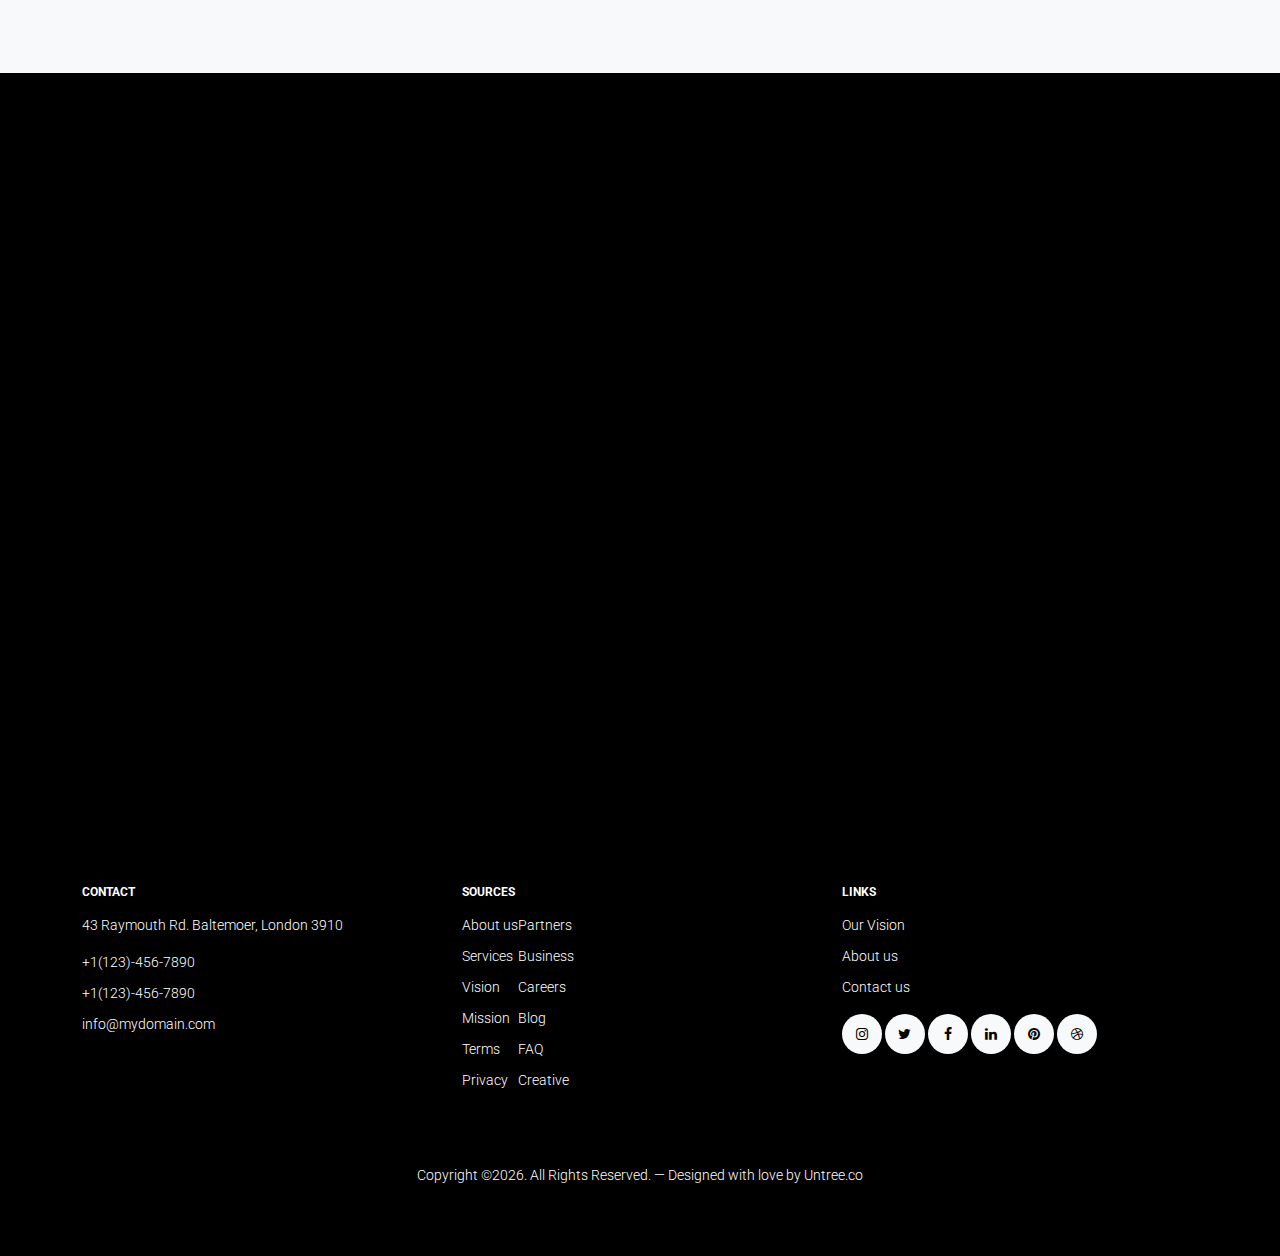
<file: portfolio.html>
<!-- /*
* Template Name: technicarla.
* Template Author: Untree.co
* Tempalte URI: https://untree.co/
* License: https://creativecommons.org/licenses/by/3.0/
*/ -->
<!doctype html>
<html lang="en">
<head>
	<!-- Required meta tags -->
	<meta charset="utf-8">
	<meta name="viewport" content="width=device-width, initial-scale=1">

	<meta name="author" content="Untree.co">
	<link rel="shortcut icon" href="favicon.png">

	<meta name="description" content="" />
	<meta name="keywords" content="bootstrap, bootstrap5" />

	<link rel="preconnect" href="https://fonts.gstatic.com">
	<link href="https://fonts.googleapis.com/css2?family=Playfair+Display:wght@400;700&family=Roboto:wght@300;400&display=swap" rel="stylesheet">


	<link rel="stylesheet" href="fonts/icomoon/style.css">
	<link rel="stylesheet" href="fonts/feather/style.css">

	<link rel="stylesheet" href="css/tiny-slider.css">
	<link rel="stylesheet" href="css/aos.css">
	<link rel="stylesheet" href="css/glightbox.min.css">
	<link rel="stylesheet" href="css/style.css">

	<title>technicarla. &mdash; Free Bootstrap 5 Website Template by Untree.co</title>
</head>
<body>

	<div class="site-mobile-menu site-navbar-target">
		<div class="site-mobile-menu-header">
			<div class="site-mobile-menu-close">
				<span class="icofont-close js-menu-toggle"></span>
			</div>
		</div>
		<div class="site-mobile-menu-body"></div>
	</div>

	<nav class="site-nav">
		<div class="container">
			<div class="site-navigation">
				<a href="index.html" class="logo m-0">technicarla.</a>

				<ul class="js-clone-nav d-none d-lg-inline-block text-start site-menu float-end">
					<li><a href="index.html">Home</a></li>
					<li class="has-children">
						<a href="#">Dropdown</a>
						<ul class="dropdown">
							<li><a href="#">Menu One</a></li>
							<li class="has-children">
								<a href="#">Menu Two</a>
								<ul class="dropdown">
									<li><a href="#">Sub Menu One</a></li>
									<li><a href="#">Sub Menu Two</a></li>
									<li><a href="#">Sub Menu Three</a></li>
								</ul>
							</li>
							<li><a href="#">Menu Three</a></li>
						</ul>
					</li>
					<li><a href="services.html">Services</a></li>
					<li class="active"><a href="portfolio.html">Portfolio</a></li>
					<li><a href="about.html">About</a></li>
					<li><a href="contact.html">Contact</a></li>
				</ul>

				<a href="#" class="burger ms-auto float-end site-menu-toggle mt-2 js-menu-toggle d-inline-block d-lg-none light" data-toggle="collapse" data-target="#main-navbar">
					<span></span>
				</a>
			</div>
		</div>
	</nav>


	<div class="hero v-h-full overlay">
		<div class="img-bg rellax">
			<img src="images/hero_1.jpg" alt="Image" class="img-fluid">
		</div>
		<div class="container">
			<div class="row align-items-center v-h-full">

				<div class="col-lg-7 col-xxl-6 mx-auto text-center">
					<h1 class="heading-2 text-white mb-3" data-aos="fade-up">Our Portfolio</h1>
					<p data-aos="fade-up" data-aos-delay="200" class="text-white lead mb-4">Lorem ipsum dolor sit amet consectetur adipisicing elit. Perferendis quis molestiae vitae eligendi at.</p>
					<p data-aos="fade-up" data-aos-delay="300"><a href="#" class="btn btn-primary-outline white me-4">Get in Touch</a></p>
				</div>

			</div>
		</div>

	</div>




	<div class="section">
		<div class="container">

			<div class="row">
				<div class="container-fluid">
					<div class="row">
						<div class="col-md-6 col-lg-4" data-aos="fade-up" data-aos-delay="200">
							<a href="images/img_v_1-min.jpg" class="media-1 glightbox">
								<img src="images/img_v_1-min.jpg" alt="Image" class="img-fluid">
								<div class="media-1-content">
									<h2>Bonzai Tree</h2>
									<span class="category">Web Application</span>
								</div>
							</a>
						</div>
						<div class="col-md-6 col-lg-4" data-aos="fade-up" data-aos-delay="300">
							<a href="images/img_v_2-min.jpg" class="media-1 glightbox">
								<img src="images/img_v_2-min.jpg" alt="Image" class="img-fluid">
								<div class="media-1-content">
									<h2>Simple Woman</h2>
									<span class="category">Branding</span>
								</div>
							</a>
						</div>
						<div class="col-md-6 col-lg-4" data-aos="fade-up" data-aos-delay="400">
							<a href="images/img_v_3-min.jpg" class="media-1 glightbox">
								<img src="images/img_v_3-min.jpg" alt="Image" class="img-fluid">
								<div class="media-1-content">
									<h2>Fruits</h2>
									<span class="category">Website</span>
								</div>
							</a>
						</div>

						<div class="col-md-6 col-lg-4" data-aos="fade-up" data-aos-delay="100">
							<a href="images/img_v_4-min.jpg" class="media-1 glightbox">
								<img src="images/img_v_4-min.jpg" alt="Image" class="img-fluid">
								<div class="media-1-content">
									<h2>Design Material</h2>
									<span class="category">Web Application</span>
								</div>
							</a>
						</div>
						<div class="col-md-6 col-lg-4" data-aos="fade-up" data-aos-delay="200">
							<a href="images/img_v_5-min.jpg" class="media-1 glightbox">
								<img src="images/img_v_5-min.jpg" alt="Image" class="img-fluid">
								<div class="media-1-content">
									<h2>Handy Food</h2>
									<span class="category">Branding</span>
								</div>
							</a>
						</div>
						<div class="col-md-6 col-lg-4" data-aos="fade-up" data-aos-delay="300">
							<a href="images/img_v_6-min.jpg" class="media-1 glightbox">
								<img src="images/img_v_6-min.jpg" alt="Image" class="img-fluid">
								<div class="media-1-content">
									<h2>Cat With Cup</h2>
									<span class="category">Website</span>
								</div>
							</a>
						</div>


						<div class="col-md-6 col-lg-4" data-aos="fade-up" data-aos-delay="100">
							<a href="images/img_v_7-min.jpg" class="media-1 glightbox">
								<img src="images/img_v_7-min.jpg" alt="Image" class="img-fluid">
								<div class="media-1-content">
									<h2>Design Material</h2>
									<span class="category">Web Application</span>
								</div>
							</a>
						</div>
						<div class="col-md-6 col-lg-4" data-aos="fade-up" data-aos-delay="200">
							<a href="images/img_v_8-min.jpg" class="media-1 glightbox">
								<img src="images/img_v_8-min.jpg" alt="Image" class="img-fluid">
								<div class="media-1-content">
									<h2>Handy Food</h2>
									<span class="category">Branding</span>
								</div>
							</a>
						</div>
						<div class="col-md-6 col-lg-4" data-aos="fade-up" data-aos-delay="300">
							<a href="images/img_v_6-min.jpg" class="media-1 glightbox">
								<img src="images/img_v_6-min.jpg" alt="Image" class="img-fluid">
								<div class="media-1-content">
									<h2>Cat With Cup</h2>
									<span class="category">Website</span>
								</div>
							</a>
						</div>
					</div>
				</div>
			</div>
		</div>
	</div>



	<div class="section bg-light">
		<div class="container">
			<div class="row mb-5">
				<div class="col-12 text-center" data-aos="fade-up">
					<span class="subheading d-inline-block mb-2">Our Services</span>
					<h2>What we can do for you?</h2>
				</div>
			</div>
			<div class="row align-items-stretch">
				<div class="col-md-6 col-lg-4 mb-4 mb-lg-5" data-aos="fade-up">
					<div class="unit-4 d-flex">
						<div class="unit-4-icon me-4"><span class="feather-briefcase"></span></div>
						<div>
							<h3>Web Design</h3>
							<p>Lorem ipsum dolor sit amet consectetur adipisicing elit. Perferendis quis molestiae vitae eligendi at.</p>
							<p><a href="#" class="more">Learn more</a></p>
						</div>
					</div>
				</div>
				<div class="col-md-6 col-lg-4 mb-4 mb-lg-5" data-aos="fade-up" data-aos-delay="100">
					<div class="unit-4 d-flex">
						<div class="unit-4-icon me-4"><span class="feather-command"></span></div>
						<div>
							<h3>Option</h3>
							<p>Lorem ipsum dolor sit amet consectetur adipisicing elit. Perferendis quis molestiae vitae eligendi at.</p>
							<p><a href="#" class="more">Learn more</a></p>
						</div>
					</div>
				</div>
				<div class="col-md-6 col-lg-4 mb-4 mb-lg-5" data-aos="fade-up" data-aos-delay="200">
					<div class="unit-4 d-flex">
						<div class="unit-4-icon me-4"><span class="feather-cpu"></span></div>
						<div>
							<h3>Settings</h3>
							<p>Lorem ipsum dolor sit amet consectetur adipisicing elit. Perferendis quis molestiae vitae eligendi at.</p>
							<p><a href="#" class="more">Learn more</a></p>
						</div>
					</div>
				</div>


				<div class="col-md-6 col-lg-4 mb-4 mb-lg-5" data-aos="fade-up" data-aos-delay="300">
					<div class="unit-4 d-flex">
						<div class="unit-4-icon me-4"><span class="feather-home"></span></div>
						<div>
							<h3>Settings</h3>
							<p>Lorem ipsum dolor sit amet consectetur adipisicing elit. Perferendis quis molestiae vitae eligendi at.</p>
							<p><a href="#" class="more">Learn more</a></p>
						</div>
					</div>
				</div>
				<div class="col-md-6 col-lg-4 mb-4 mb-lg-5" data-aos="fade-up" data-aos-delay="400">
					<div class="unit-4 d-flex">
						<div class="unit-4-icon me-4"><span class="feather-feather"></span></div>
						<div>
							<h3>Writing</h3>
							<p>Lorem ipsum dolor sit amet consectetur adipisicing elit. Perferendis quis molestiae vitae eligendi at.</p>
							<p><a href="#" class="more">Learn more</a></p>
						</div>
					</div>
				</div>
				<div class="col-md-6 col-lg-4 mb-4 mb-lg-5" data-aos="fade-up" data-aos-delay="500">
					<div class="unit-4 d-flex">
						<div class="unit-4-icon me-4"><span class="feather-file-text"></span></div>
						<div>
							<h3>Mobile Apps</h3>
							<p>Lorem ipsum dolor sit amet consectetur adipisicing elit. Perferendis quis molestiae vitae eligendi at.</p>
							<p><a href="#" class="more">Learn more</a></p>
						</div>
					</div>
				</div>

			</div>
		</div>
	</div>

	<div class="section">
		<div class="container">
			<div class="row mb-5">
				<div class="col-md-6" data-aos="fade-up">
					<span class="subheading mb-2 d-inline-block">Testimonials</span>
					<h2>What's Our Client Think...</h2>
				</div>
			</div>

			<div class="testimonial-wrap" data-aos="fade-up"  data-aos-delay="100">
				<div id="testimonial">
					<div class="item">
						<div class="testmonial">
							<span class="quote">&rdquo;</span>
							<blockquote>
								<p>Lorem ipsum dolor sit amet, consectetur adipisicing elit. Eum consequuntur, iure quidem officiis adipisci, error odit omnis consequatur doloremque nobis. Quam vitae omnis perferendis excepturi?</p>
							</blockquote>
							<div class="d-flex author align-items-center">
								<div class="pic">
									<img src="images/person_1.jpg" alt="Image" class="img-fluid">
								</div>
								<div class="author-name">
									<h2>Jon Smith</h2>
									<span>CEO, Co-Founder XYZ Inc.</span>
								</div>
							</div>
						</div>
					</div>

					<div class="item">
						<div class="testmonial">
							<span class="quote">&rdquo;</span>
							<blockquote>
								<p>Lorem ipsum dolor sit amet, consectetur adipisicing elit. Eum consequuntur, iure quidem officiis adipisci, error odit omnis consequatur doloremque nobis. Quam vitae omnis perferendis excepturi?</p>
							</blockquote>
							<div class="d-flex author align-items-center">
								<div class="pic">
									<img src="images/person_2.jpg" alt="Image" class="img-fluid">
								</div>
								<div class="author-name">
									<h2>Jon Smith</h2>
									<span>CEO, Co-Founder XYZ Inc.</span>
								</div>
							</div>
						</div>
					</div>

				</div>
			</div>
		</div>
	</div>



	<div class="site-footer">
		<div class="container">
			<div class="row">
				<div class="col-lg-4">
					<div class="widget">
						<h3>Contact</h3>
						<address>43 Raymouth Rd. Baltemoer, London 3910</address>
						<ul class="list-unstyled links">
							<li><a href="tel://11234567890">+1(123)-456-7890</a></li>
							<li><a href="tel://11234567890">+1(123)-456-7890</a></li>
							<li><a href="mailto:info@mydomain.com">info@mydomain.com</a></li>
						</ul>
					</div> <!-- /.widget -->
				</div> <!-- /.col-lg-4 -->
				<div class="col-lg-4">
					<div class="widget">
						<h3>Sources</h3>
						<ul class="list-unstyled float-start links">
							<li><a href="#">About us</a></li>
							<li><a href="#">Services</a></li>
							<li><a href="#">Vision</a></li>
							<li><a href="#">Mission</a></li>
							<li><a href="#">Terms</a></li>
							<li><a href="#">Privacy</a></li>
						</ul>
						<ul class="list-unstyled float-start links">
							<li><a href="#">Partners</a></li>
							<li><a href="#">Business</a></li>
							<li><a href="#">Careers</a></li>
							<li><a href="#">Blog</a></li>
							<li><a href="#">FAQ</a></li>
							<li><a href="#">Creative</a></li>
						</ul>
					</div> <!-- /.widget -->
				</div> <!-- /.col-lg-4 -->
				<div class="col-lg-4">
					<div class="widget">
						<h3>Links</h3>
						<ul class="list-unstyled links">
							<li><a href="#">Our Vision</a></li>
							<li><a href="#">About us</a></li>
							<li><a href="#">Contact us</a></li>
						</ul>

						<ul class="list-unstyled social">
							<li><a href="#"><span class="icon-instagram"></span></a></li>
							<li><a href="#"><span class="icon-twitter"></span></a></li>
							<li><a href="#"><span class="icon-facebook"></span></a></li>
							<li><a href="#"><span class="icon-linkedin"></span></a></li>
							<li><a href="#"><span class="icon-pinterest"></span></a></li>
							<li><a href="#"><span class="icon-dribbble"></span></a></li>
						</ul>
					</div> <!-- /.widget -->
				</div> <!-- /.col-lg-4 -->
			</div> <!-- /.row -->

			<div class="row mt-5">
				<div class="col-12 text-center">
					<p class="mb-0">Copyright &copy;<script>document.write(new Date().getFullYear());</script>. All Rights Reserved. &mdash; Designed with love by <a href="https://untree.co">Untree.co</a> <!-- License information: https://untree.co/license/ -->
					</p>
				</div>
			</div>
		</div> <!-- /.container -->
	</div> <!-- /.site-footer -->


	<!-- Preloader -->
	<div id="overlayer"></div>
	<div class="loader">
		<div class="spinner-border" role="status">
			<span class="visually-hidden">Loading...</span>
		</div>
	</div>


	<script src="js/bootstrap.bundle.min.js"></script>
	<script src="js/tiny-slider.js"></script>
	<script src="js/aos.js"></script>
	<script src="js/navbar.js"></script>
	<script src="js/glightbox.min.js"></script>
	<script src="js/rellax.min.js"></script>
	<script src="js/custom.js"></script>
</body>
</html>
</file>
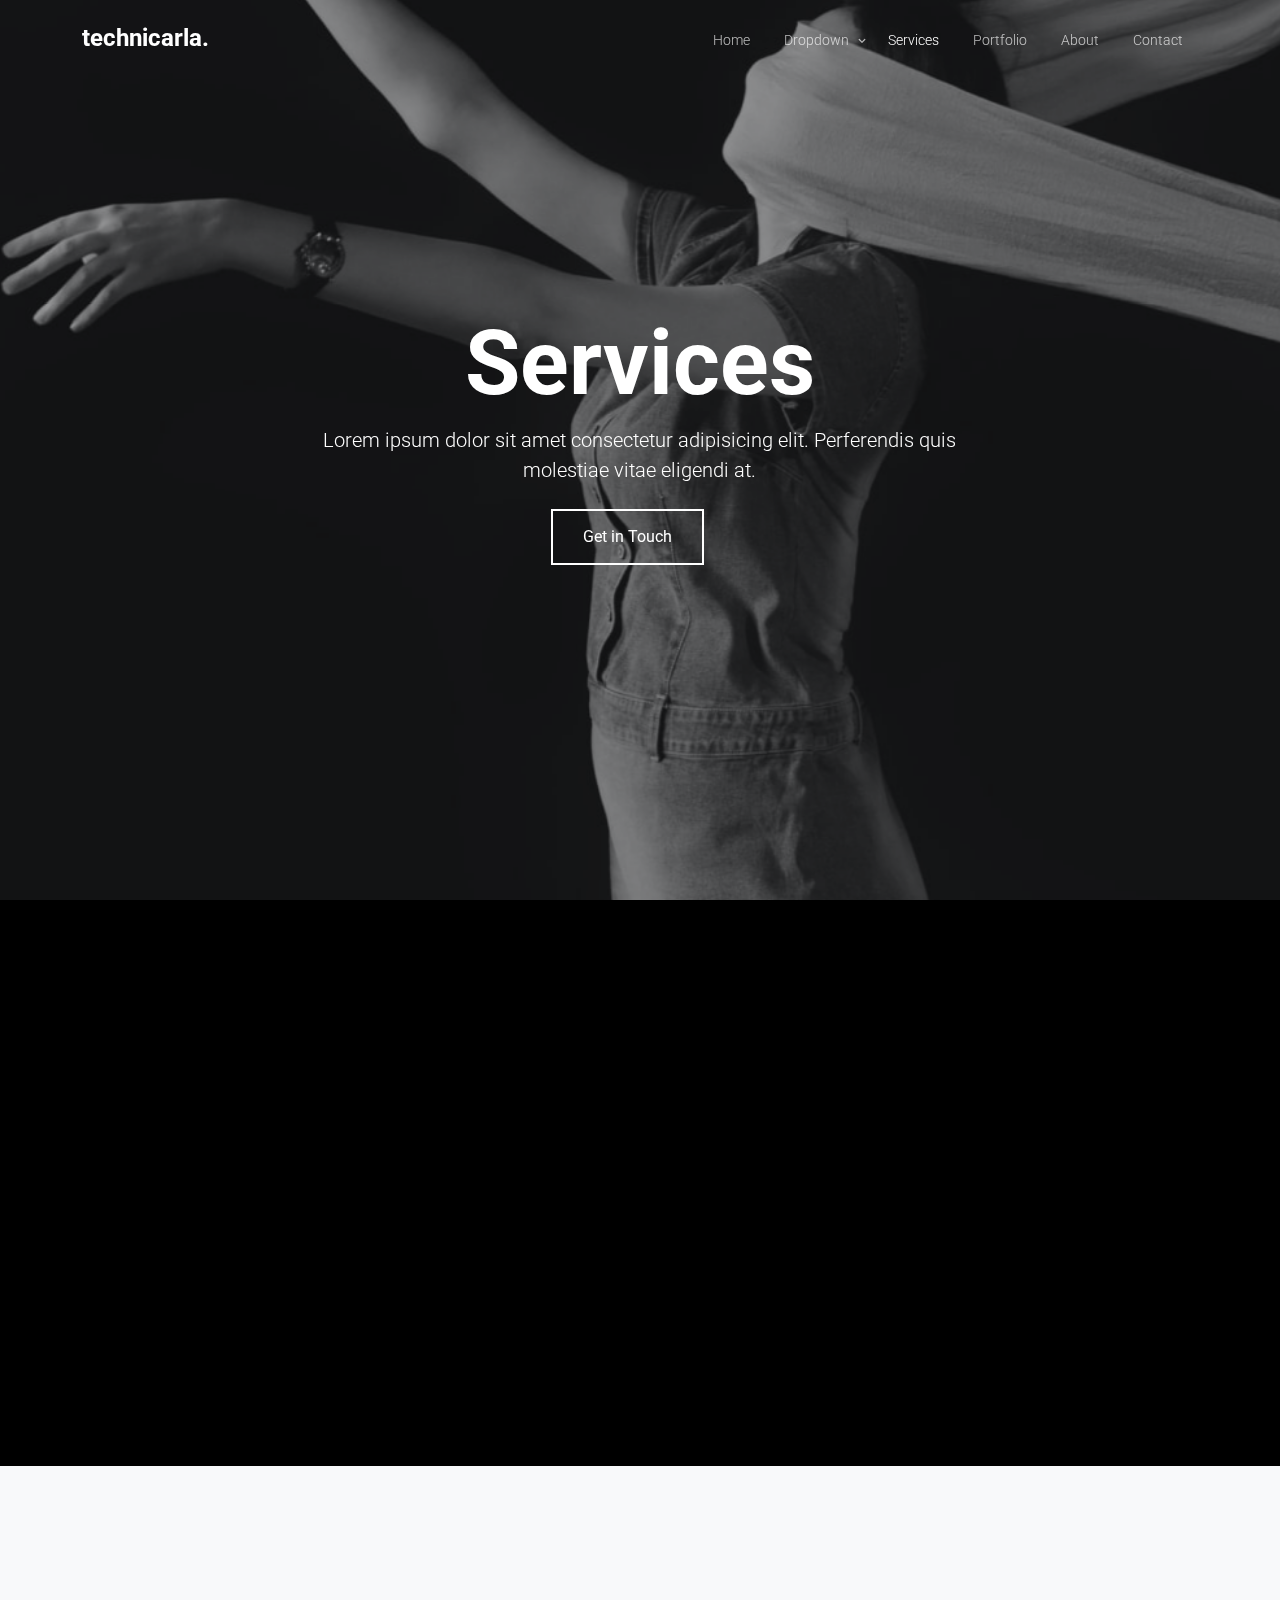
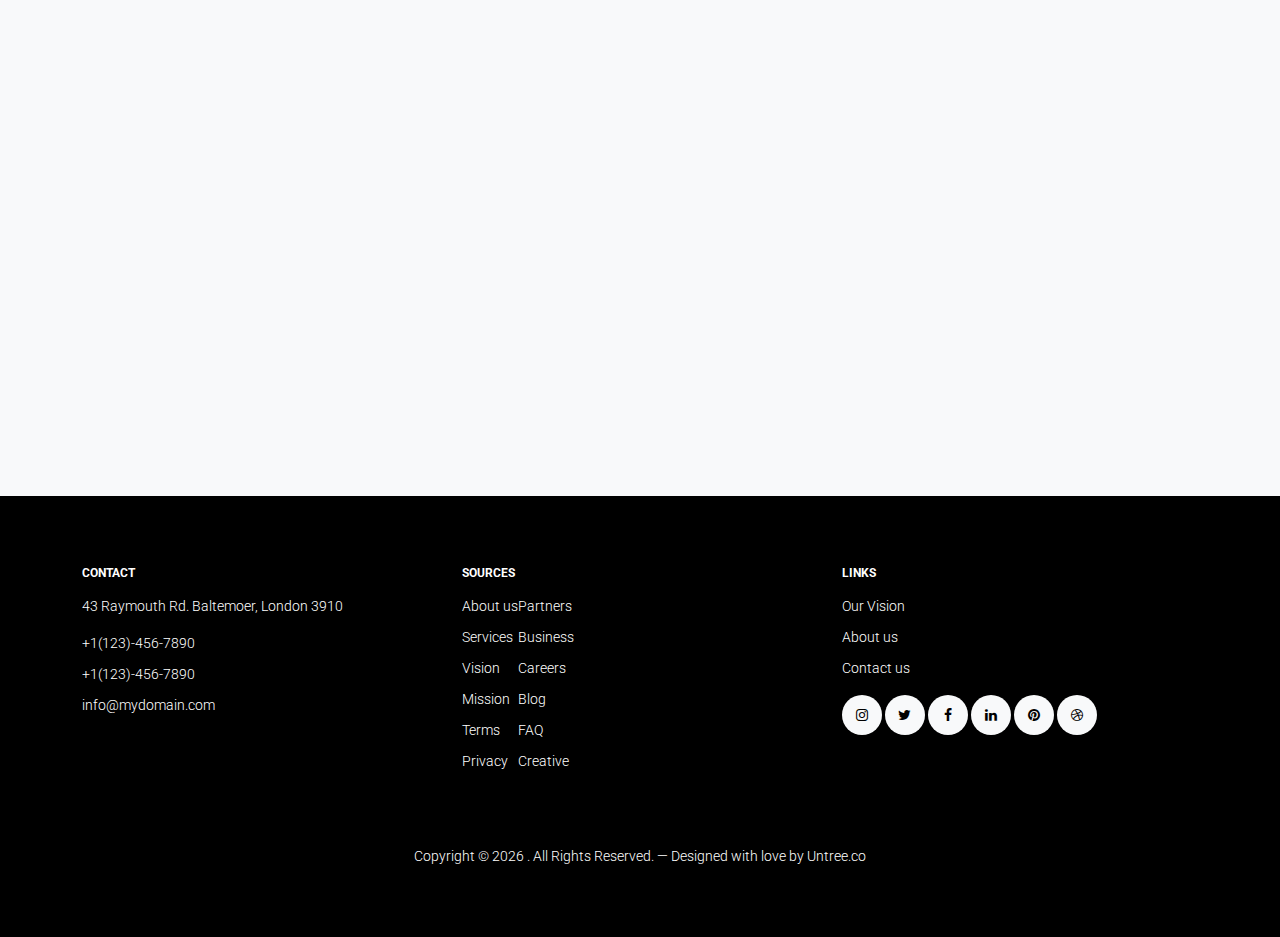
<file: services.html>
<!-- /*
* Template Name: technicarla.
* Template Author: Untree.co
* Tempalte URI: https://untree.co/
* License: https://creativecommons.org/licenses/by/3.0/
*/ -->
<!DOCTYPE html>
<html lang="en">
	<head>
		<!-- Required meta tags -->
		<meta charset="utf-8" />
		<meta name="viewport" content="width=device-width, initial-scale=1" />

		<meta name="author" content="Untree.co" />
		<link rel="shortcut icon" href="favicon.png" />

		<meta name="description" content="" />
		<meta name="keywords" content="bootstrap, bootstrap5" />

		<link rel="preconnect" href="https://fonts.gstatic.com" />
		<link
			href="https://fonts.googleapis.com/css2?family=Playfair+Display:wght@400;700&family=Roboto:wght@300;400&display=swap"
			rel="stylesheet"
		/>

		<link rel="stylesheet" href="fonts/icomoon/style.css" />
		<link rel="stylesheet" href="fonts/feather/style.css" />

		<link rel="stylesheet" href="css/tiny-slider.css" />
		<link rel="stylesheet" href="css/aos.css" />
		<link rel="stylesheet" href="css/glightbox.min.css" />
		<link rel="stylesheet" href="css/style.css" />

		<title>
			technicarla. &mdash; Free Bootstrap 5 Website Template by Untree.co
		</title>
	</head>
	<body>
		<div class="site-mobile-menu site-navbar-target">
			<div class="site-mobile-menu-header">
				<div class="site-mobile-menu-close">
					<span class="icofont-close js-menu-toggle"></span>
				</div>
			</div>
			<div class="site-mobile-menu-body"></div>
		</div>

		<nav class="site-nav">
			<div class="container">
				<div class="site-navigation">
					<a href="index.html" class="logo m-0">technicarla.</a>

					<ul
						class="js-clone-nav d-none d-lg-inline-block text-start site-menu float-end"
					>
						<li><a href="index.html">Home</a></li>
						<li class="has-children">
							<a href="#">Dropdown</a>
							<ul class="dropdown">
								<li><a href="#">Menu One</a></li>
								<li class="has-children">
									<a href="#">Menu Two</a>
									<ul class="dropdown">
										<li><a href="#">Sub Menu One</a></li>
										<li><a href="#">Sub Menu Two</a></li>
										<li><a href="#">Sub Menu Three</a></li>
									</ul>
								</li>
								<li><a href="#">Menu Three</a></li>
							</ul>
						</li>
						<li class="active">
							<a href="services.html">Services</a>
						</li>
						<li><a href="portfolio.html">Portfolio</a></li>
						<li><a href="about.html">About</a></li>
						<li><a href="contact.html">Contact</a></li>
					</ul>

					<a
						href="#"
						class="burger ms-auto float-end site-menu-toggle mt-2 js-menu-toggle d-inline-block d-lg-none light"
						data-toggle="collapse"
						data-target="#main-navbar"
					>
						<span></span>
					</a>
				</div>
			</div>
		</nav>

		<div class="hero v-h-full overlay">
			<div class="img-bg rellax">
				<img
					src="images/hero-2-min.jpg"
					alt="Image"
					class="img-fluid"
				/>
			</div>
			<div class="container">
				<div class="row align-items-center v-h-full">
					<div class="col-lg-7 col-xxl-6 mx-auto text-center">
						<h1
							class="heading-2 text-white mb-3"
							data-aos="fade-up"
						>
							Services
						</h1>
						<p
							data-aos="fade-up"
							data-aos-delay="200"
							class="text-white lead mb-4"
						>
							Lorem ipsum dolor sit amet consectetur adipisicing
							elit. Perferendis quis molestiae vitae eligendi at.
						</p>
						<p data-aos="fade-up" data-aos-delay="300">
							<a
								href="#"
								class="btn btn-primary-outline white me-4"
								>Get in Touch</a
							>
						</p>
					</div>
				</div>
			</div>
		</div>

		<div class="section pb-4">
			<div class="container">
				<div class="row align-items-stretch">
					<div
						class="col-md-6 col-lg-4 mb-4 mb-lg-5"
						data-aos="fade-up"
					>
						<div class="unit-4 d-flex">
							<div class="unit-4-icon me-4">
								<span class="feather-briefcase"></span>
							</div>
							<div>
								<h3>Web Design</h3>
								<p>
									Lorem ipsum dolor sit amet consectetur
									adipisicing elit. Perferendis quis molestiae
									vitae eligendi at.
								</p>
								<p><a href="#" class="more">Learn more</a></p>
							</div>
						</div>
					</div>
					<div
						class="col-md-6 col-lg-4 mb-4 mb-lg-5"
						data-aos="fade-up"
						data-aos-delay="100"
					>
						<div class="unit-4 d-flex">
							<div class="unit-4-icon me-4">
								<span class="feather-command"></span>
							</div>
							<div>
								<h3>Option</h3>
								<p>
									Lorem ipsum dolor sit amet consectetur
									adipisicing elit. Perferendis quis molestiae
									vitae eligendi at.
								</p>
								<p><a href="#" class="more">Learn more</a></p>
							</div>
						</div>
					</div>
					<div
						class="col-md-6 col-lg-4 mb-4 mb-lg-5"
						data-aos="fade-up"
						data-aos-delay="200"
					>
						<div class="unit-4 d-flex">
							<div class="unit-4-icon me-4">
								<span class="feather-cpu"></span>
							</div>
							<div>
								<h3>Settings</h3>
								<p>
									Lorem ipsum dolor sit amet consectetur
									adipisicing elit. Perferendis quis molestiae
									vitae eligendi at.
								</p>
								<p><a href="#" class="more">Learn more</a></p>
							</div>
						</div>
					</div>

					<div
						class="col-md-6 col-lg-4 mb-4 mb-lg-5"
						data-aos="fade-up"
						data-aos-delay="300"
					>
						<div class="unit-4 d-flex">
							<div class="unit-4-icon me-4">
								<span class="feather-home"></span>
							</div>
							<div>
								<h3>Settings</h3>
								<p>
									Lorem ipsum dolor sit amet consectetur
									adipisicing elit. Perferendis quis molestiae
									vitae eligendi at.
								</p>
								<p><a href="#" class="more">Learn more</a></p>
							</div>
						</div>
					</div>
					<div
						class="col-md-6 col-lg-4 mb-4 mb-lg-5"
						data-aos="fade-up"
						data-aos-delay="400"
					>
						<div class="unit-4 d-flex">
							<div class="unit-4-icon me-4">
								<span class="feather-feather"></span>
							</div>
							<div>
								<h3>Writing</h3>
								<p>
									Lorem ipsum dolor sit amet consectetur
									adipisicing elit. Perferendis quis molestiae
									vitae eligendi at.
								</p>
								<p><a href="#" class="more">Learn more</a></p>
							</div>
						</div>
					</div>
					<div
						class="col-md-6 col-lg-4 mb-4 mb-lg-5"
						data-aos="fade-up"
						data-aos-delay="500"
					>
						<div class="unit-4 d-flex">
							<div class="unit-4-icon me-4">
								<span class="feather-file-text"></span>
							</div>
							<div>
								<h3>Mobile Apps</h3>
								<p>
									Lorem ipsum dolor sit amet consectetur
									adipisicing elit. Perferendis quis molestiae
									vitae eligendi at.
								</p>
								<p><a href="#" class="more">Learn more</a></p>
							</div>
						</div>
					</div>
				</div>
			</div>
		</div>

		<div class="section bg-light">
			<div class="container">
				<div class="row">
					<div
						class="col-lg-4 mb-4 mb-lg-0"
						data-aos="fade-up"
						data-aos-delay="0"
					>
						<div class="service grayscale">
							<div class="service-img">
								<a href="#"
									><img
										src="images/img_1.jpg"
										alt="Image"
										class="img-fluid"
								/></a>
							</div>
							<div class="service-inner">
								<span></span>
								<h3>Collaborate</h3>
								<p>
									Far far away, behind the word mountains, far
									from the countries Vokalia and Consonantia,
									there live the blind texts.
								</p>
								<p class="mb-0">
									<a href="#" class="more">Learn more</a>
								</p>
							</div>
						</div>
					</div>
					<div
						class="col-lg-4 mb-4 mb-lg-0"
						data-aos="fade-up"
						data-aos-delay="100"
					>
						<div class="service grayscale">
							<div class="service-img">
								<a href="#"
									><img
										src="images/img_2.jpg"
										alt="Image"
										class="img-fluid"
								/></a>
							</div>
							<div class="service-inner">
								<span></span>
								<h3>Connect</h3>
								<p>
									Far far away, behind the word mountains, far
									from the countries Vokalia and Consonantia,
									there live the blind texts.
								</p>
								<p class="mb-0">
									<a href="#" class="more">Learn more</a>
								</p>
							</div>
						</div>
					</div>
					<div
						class="col-lg-4 mb-4 mb-lg-0"
						data-aos="fade-up"
						data-aos-delay="200"
					>
						<div class="service grayscale">
							<div class="service-img">
								<a href="#"
									><img
										src="images/img_3.jpg"
										alt="Image"
										class="img-fluid"
								/></a>
							</div>
							<div class="service-inner">
								<span></span>
								<h3>Grow</h3>
								<p>
									Far far away, behind the word mountains, far
									from the countries Vokalia and Consonantia,
									there live the blind texts.
								</p>
								<p class="mb-0">
									<a href="#" class="more">Learn more</a>
								</p>
							</div>
						</div>
					</div>
				</div>
			</div>
		</div>

		<div class="site-footer">
			<div class="container">
				<div class="row">
					<div class="col-lg-4">
						<div class="widget">
							<h3>Contact</h3>
							<address>
								43 Raymouth Rd. Baltemoer, London 3910
							</address>
							<ul class="list-unstyled links">
								<li>
									<a href="tel://11234567890"
										>+1(123)-456-7890</a
									>
								</li>
								<li>
									<a href="tel://11234567890"
										>+1(123)-456-7890</a
									>
								</li>
								<li>
									<a href="mailto:info@mydomain.com"
										>info@mydomain.com</a
									>
								</li>
							</ul>
						</div>
						<!-- /.widget -->
					</div>
					<!-- /.col-lg-4 -->
					<div class="col-lg-4">
						<div class="widget">
							<h3>Sources</h3>
							<ul class="list-unstyled float-start links">
								<li><a href="#">About us</a></li>
								<li><a href="#">Services</a></li>
								<li><a href="#">Vision</a></li>
								<li><a href="#">Mission</a></li>
								<li><a href="#">Terms</a></li>
								<li><a href="#">Privacy</a></li>
							</ul>
							<ul class="list-unstyled float-start links">
								<li><a href="#">Partners</a></li>
								<li><a href="#">Business</a></li>
								<li><a href="#">Careers</a></li>
								<li><a href="#">Blog</a></li>
								<li><a href="#">FAQ</a></li>
								<li><a href="#">Creative</a></li>
							</ul>
						</div>
						<!-- /.widget -->
					</div>
					<!-- /.col-lg-4 -->
					<div class="col-lg-4">
						<div class="widget">
							<h3>Links</h3>
							<ul class="list-unstyled links">
								<li><a href="#">Our Vision</a></li>
								<li><a href="#">About us</a></li>
								<li><a href="#">Contact us</a></li>
							</ul>

							<ul class="list-unstyled social">
								<li>
									<a href="#"
										><span class="icon-instagram"></span
									></a>
								</li>
								<li>
									<a href="#"
										><span class="icon-twitter"></span
									></a>
								</li>
								<li>
									<a href="#"
										><span class="icon-facebook"></span
									></a>
								</li>
								<li>
									<a href="#"
										><span class="icon-linkedin"></span
									></a>
								</li>
								<li>
									<a href="#"
										><span class="icon-pinterest"></span
									></a>
								</li>
								<li>
									<a href="#"
										><span class="icon-dribbble"></span
									></a>
								</li>
							</ul>
						</div>
						<!-- /.widget -->
					</div>
					<!-- /.col-lg-4 -->
				</div>
				<!-- /.row -->

				<div class="row mt-5">
					<div class="col-12 text-center">
						<p class="mb-0">
							Copyright &copy;
							<script>
								document.write(new Date().getFullYear());
							</script>
							. All Rights Reserved. &mdash; Designed with love by
							<a href="https://untree.co">Untree.co</a>
							<!-- License information: https://untree.co/license/ -->
						</p>
					</div>
				</div>
			</div>
			<!-- /.container -->
		</div>
		<!-- /.site-footer -->

		<!-- Preloader -->
		<div id="overlayer"></div>
		<div class="loader">
			<div class="spinner-border" role="status">
				<span class="visually-hidden">Loading...</span>
			</div>
		</div>

		<script src="js/bootstrap.bundle.min.js"></script>
		<script src="js/tiny-slider.js"></script>
		<script src="js/aos.js"></script>
		<script src="js/navbar.js"></script>
		<script src="js/glightbox.min.js"></script>
		<script src="js/rellax.min.js"></script>
		<script src="js/custom.js"></script>
	</body>
</html>
</file>
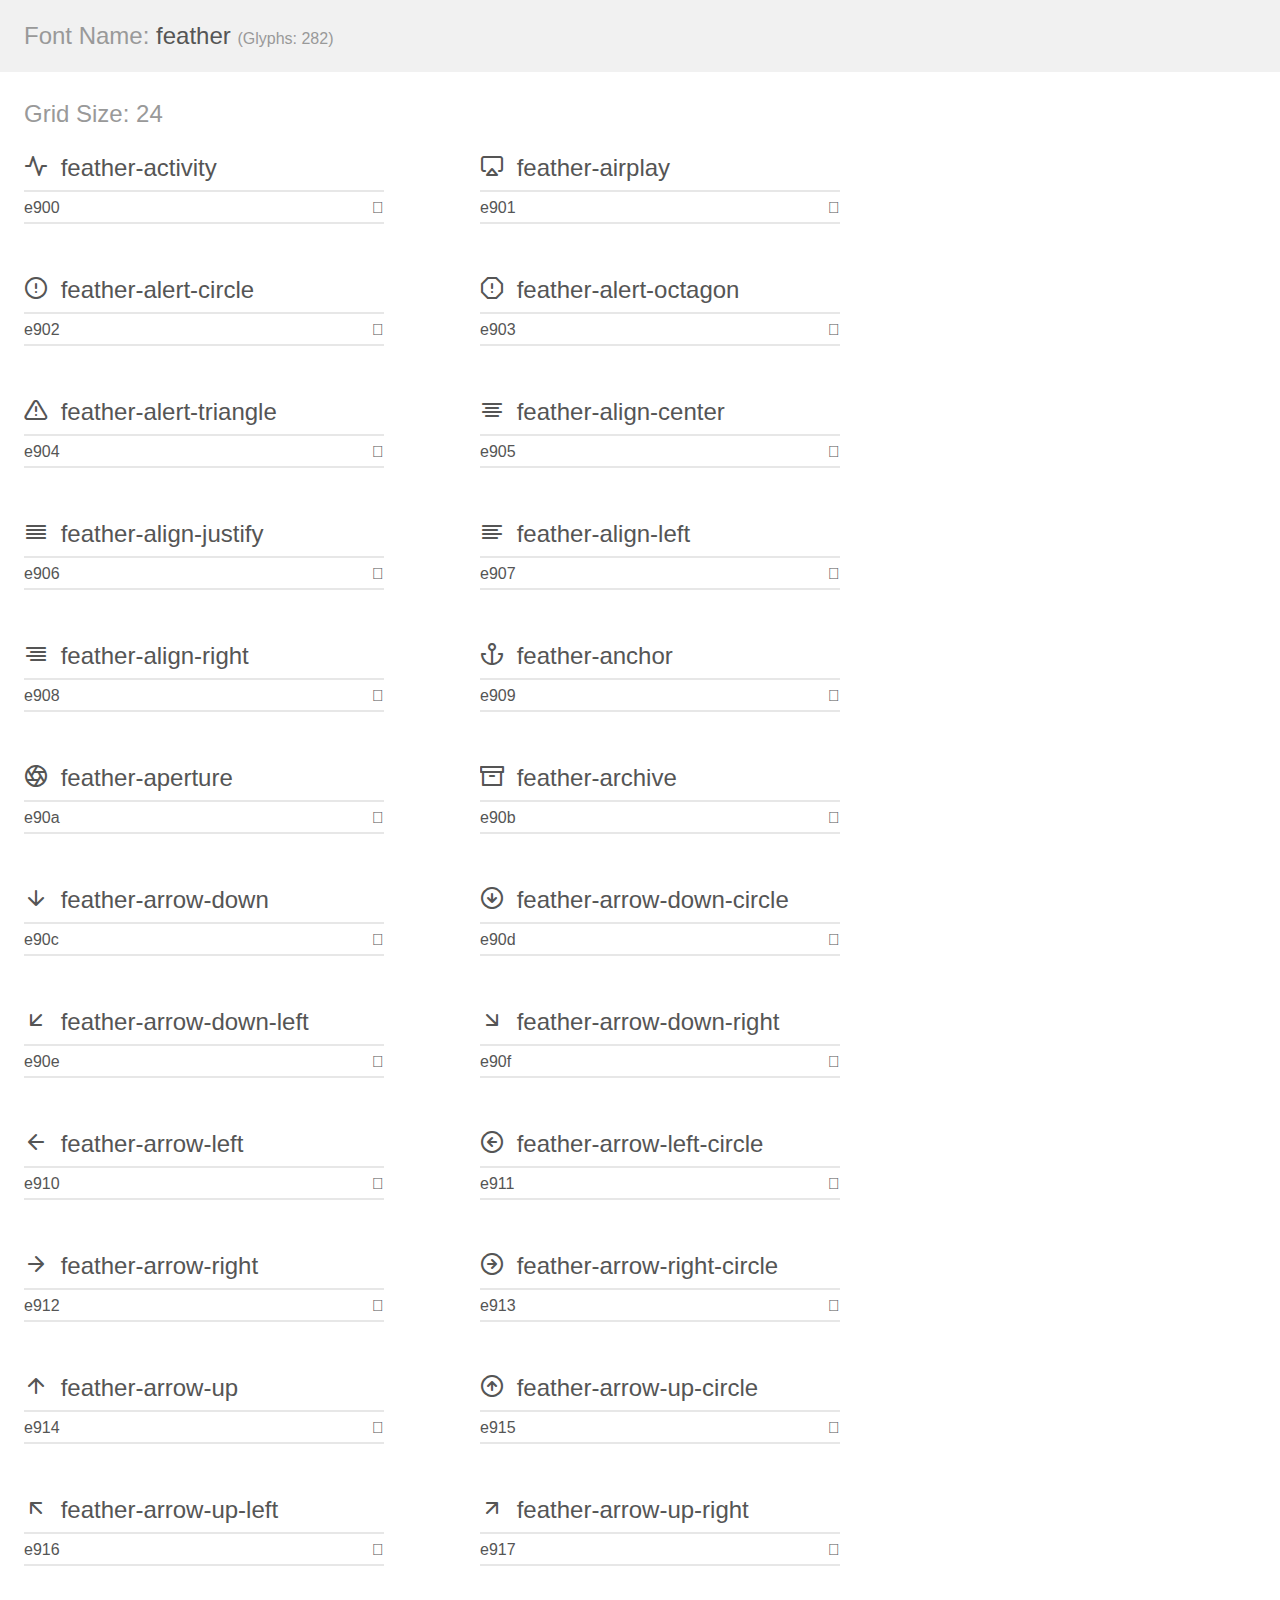
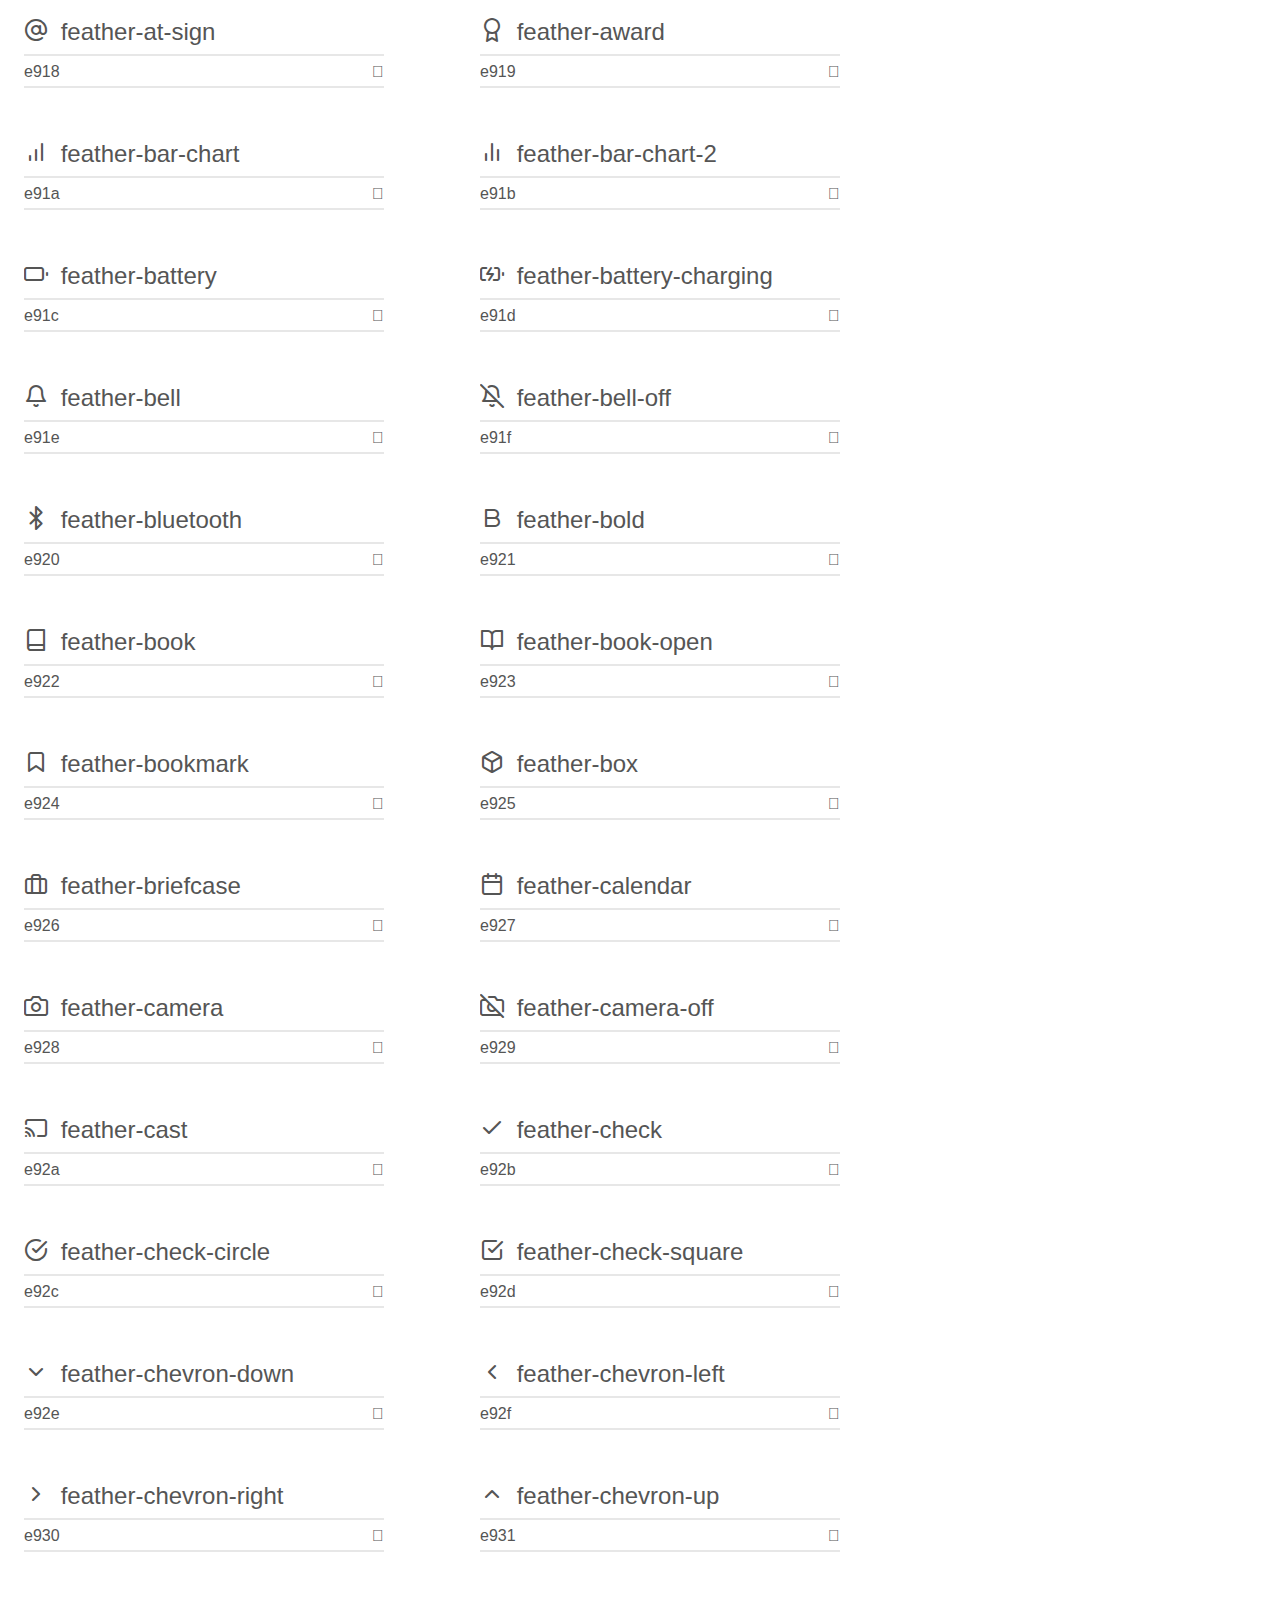
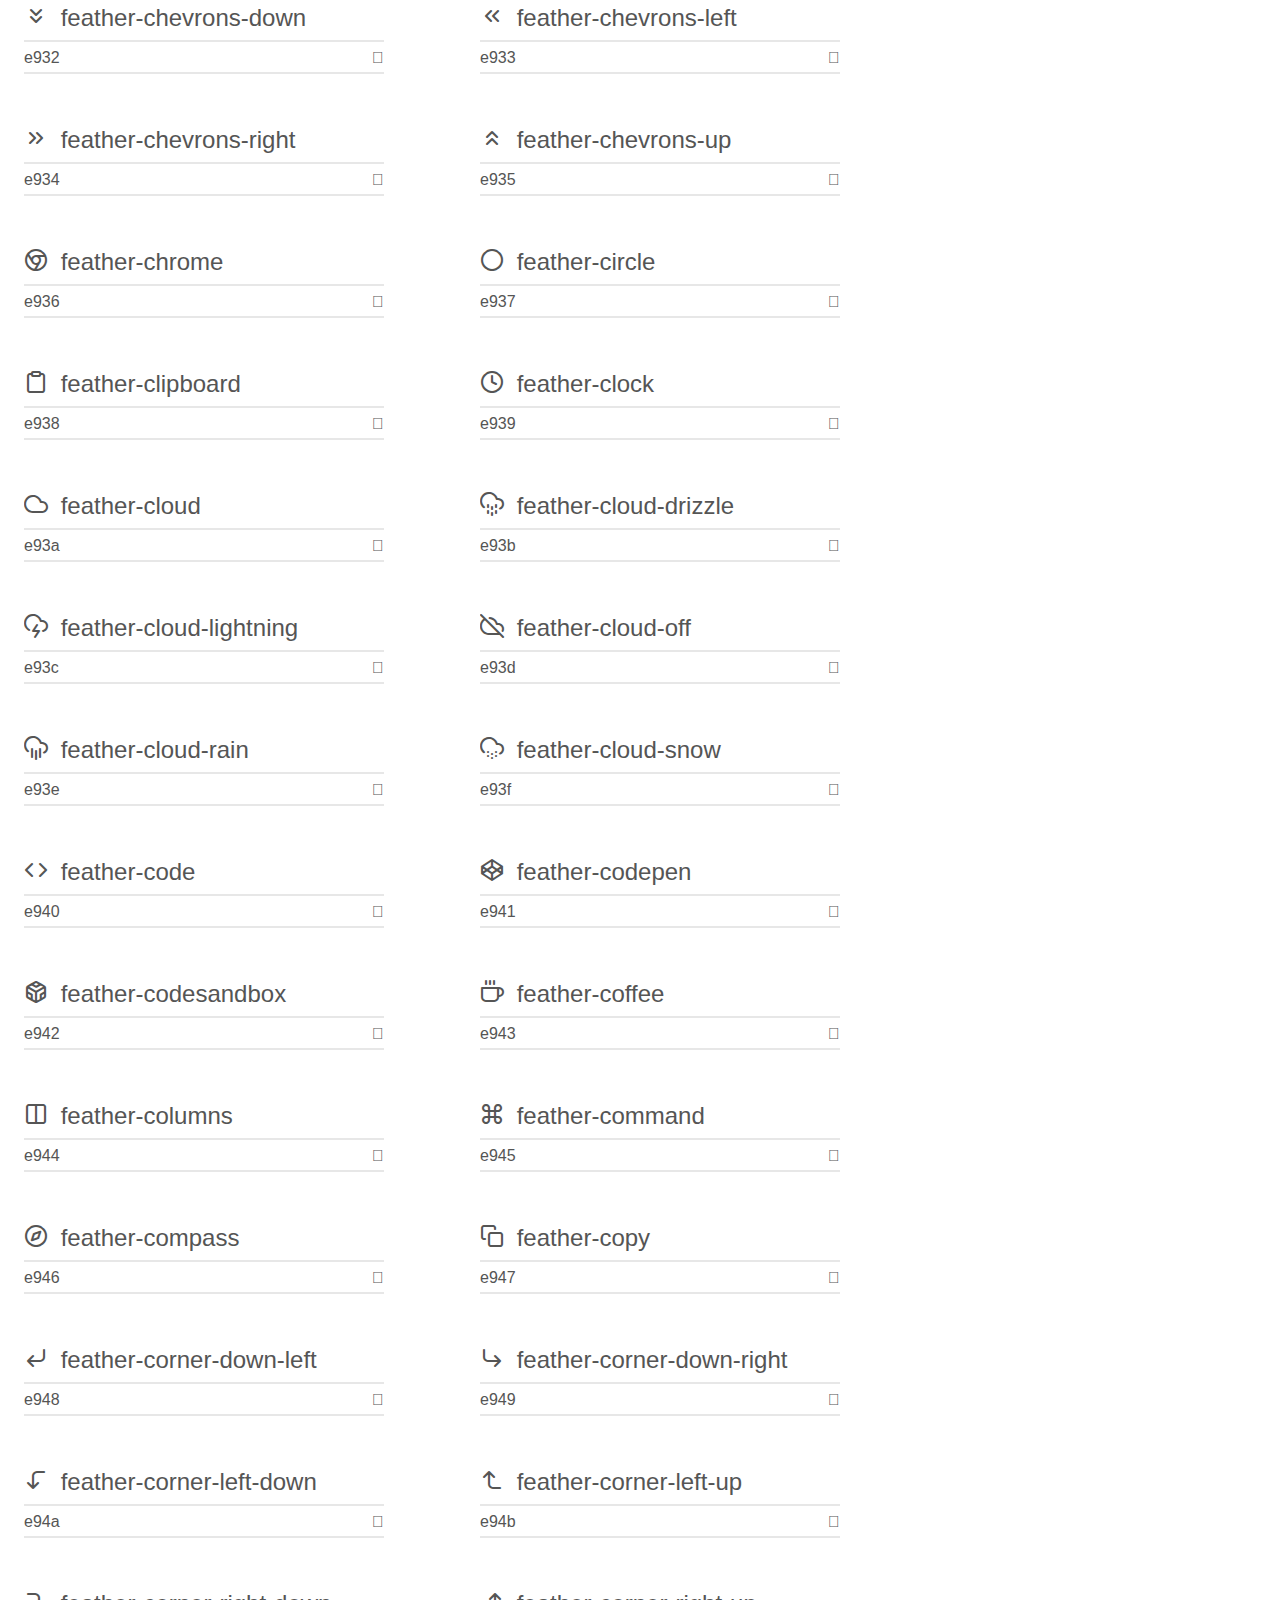
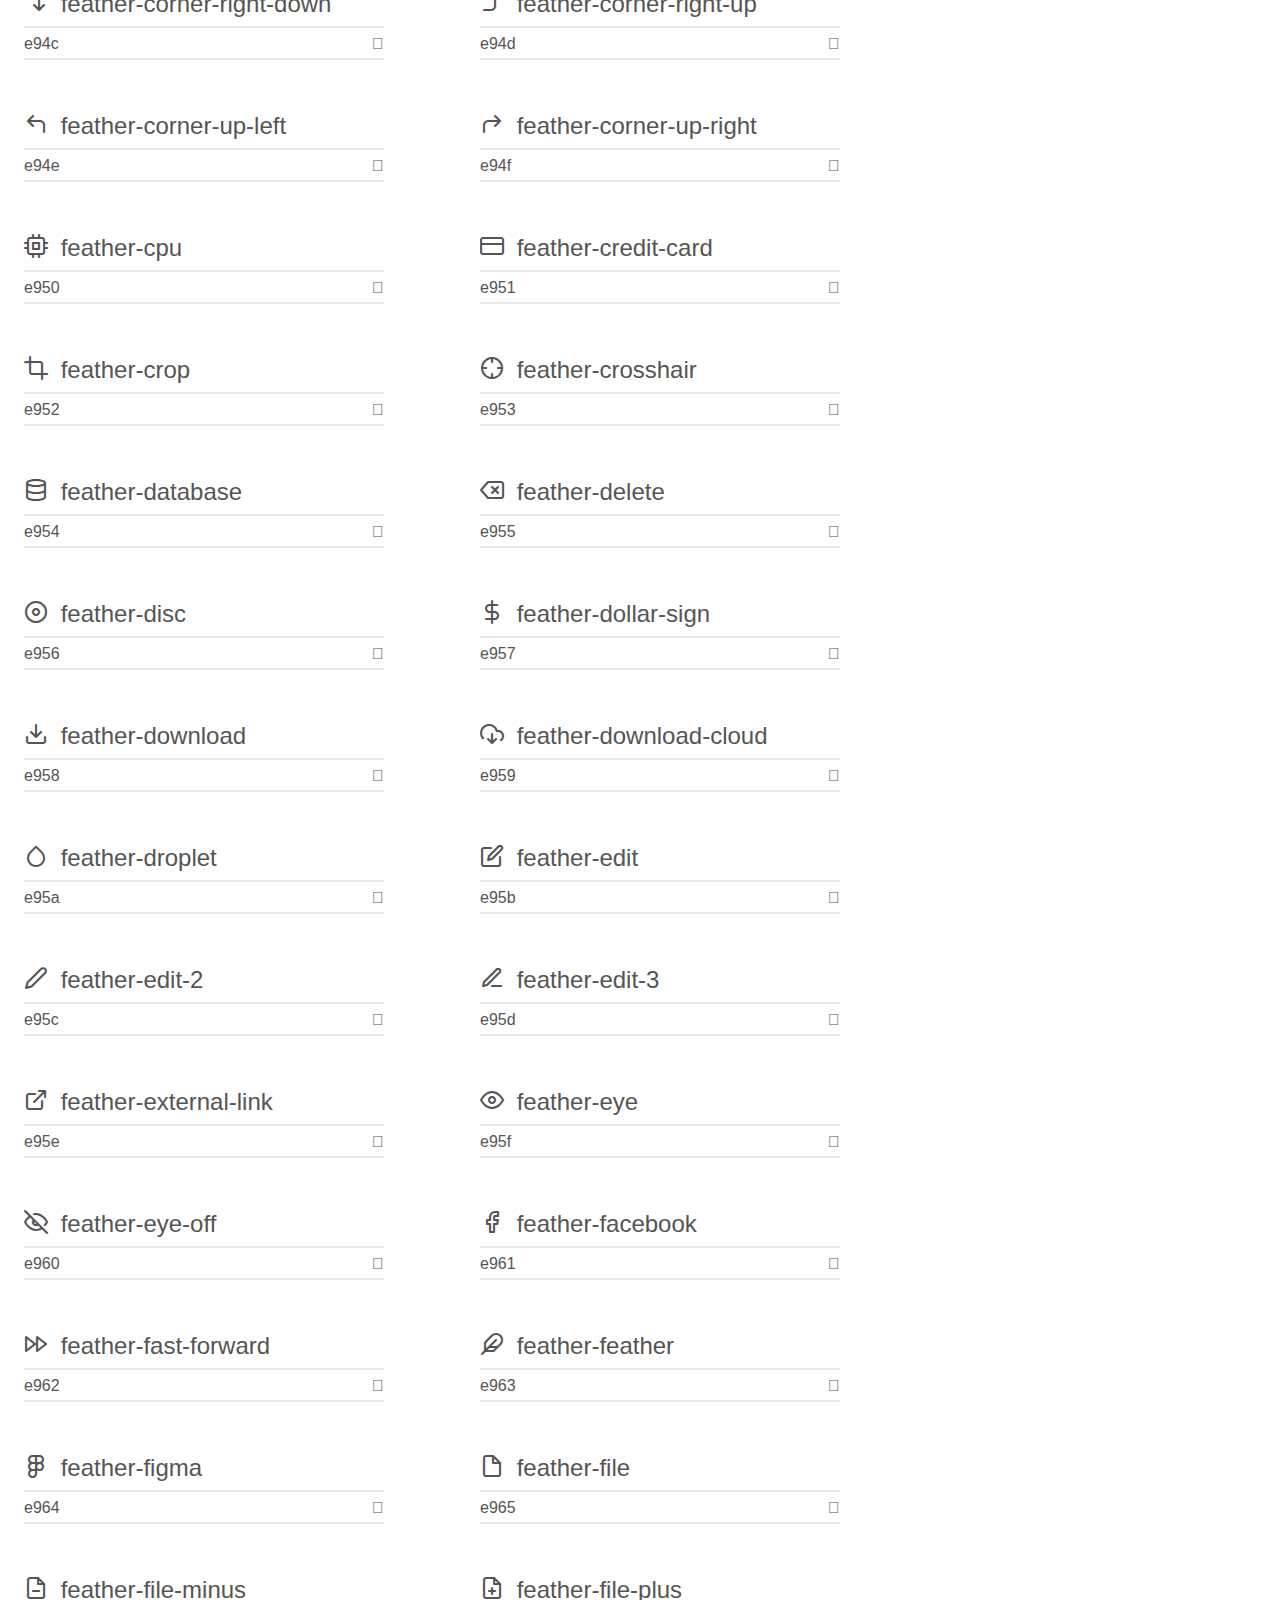
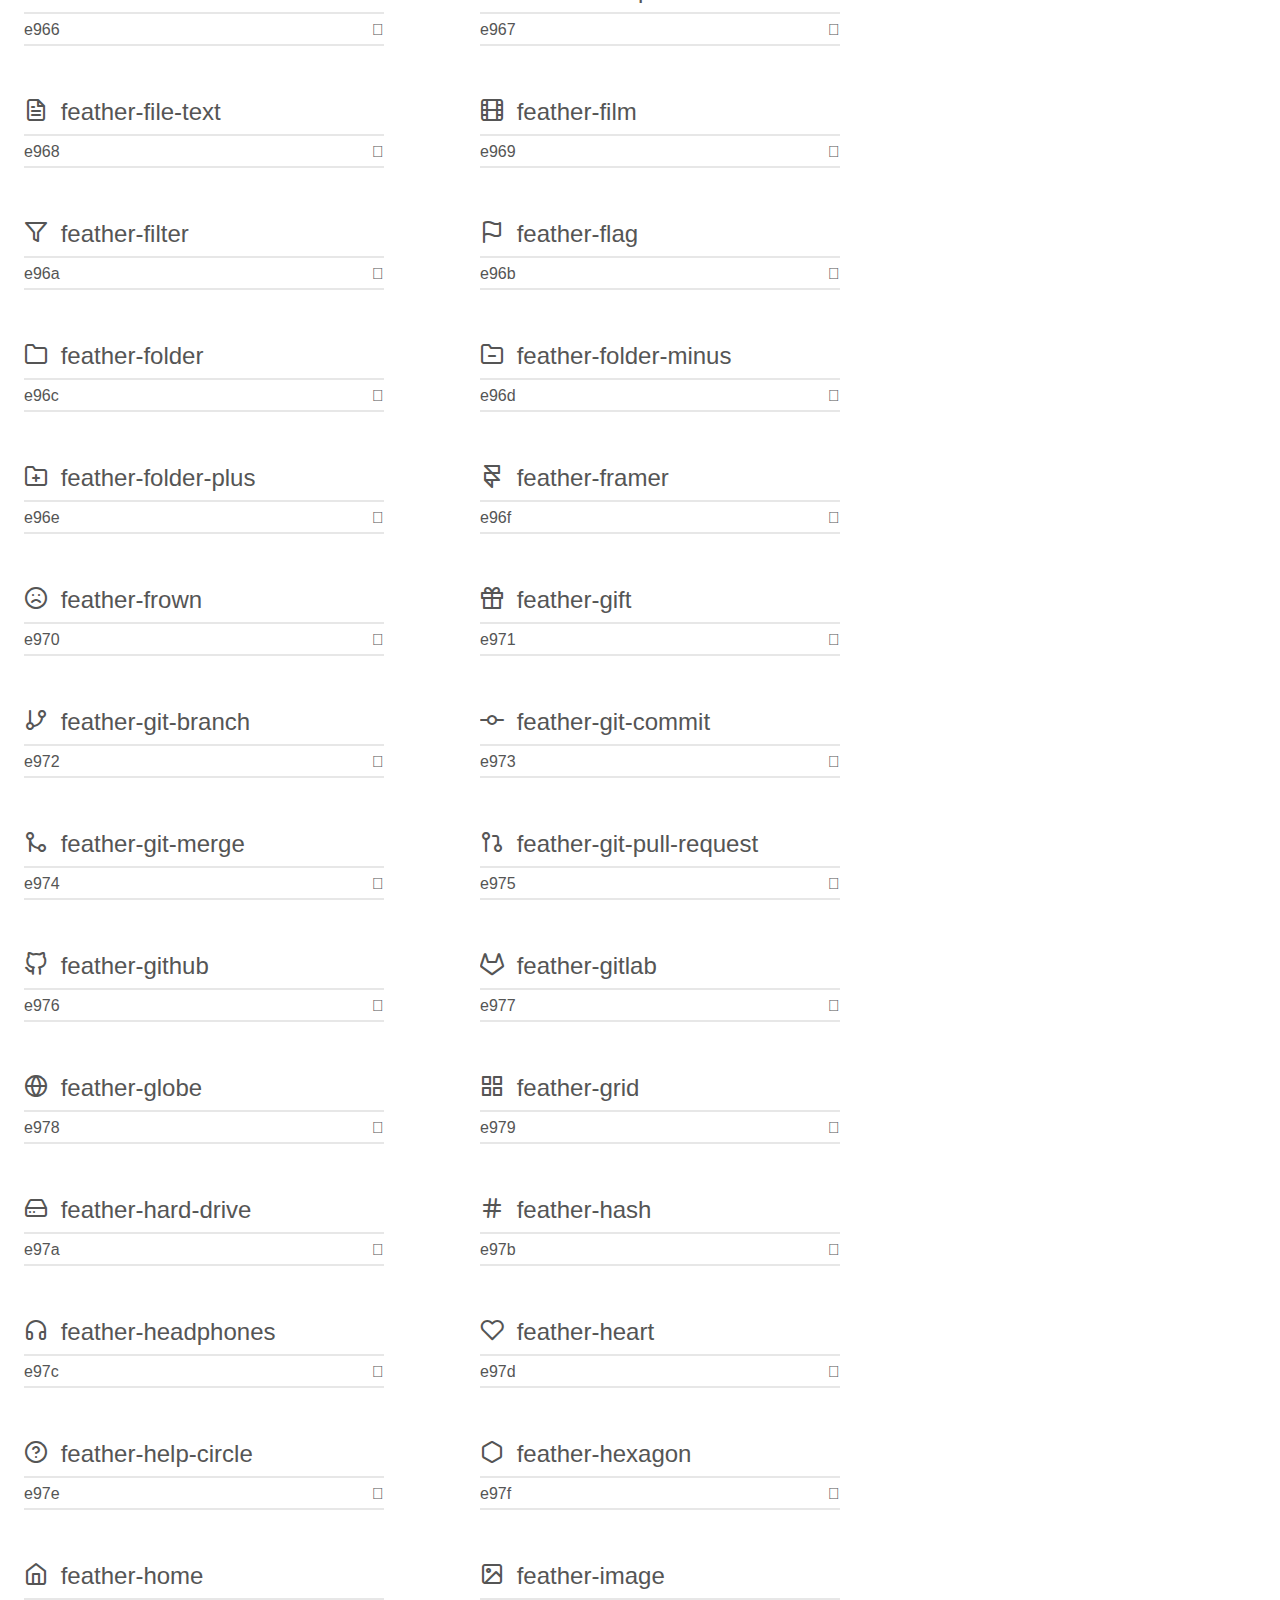
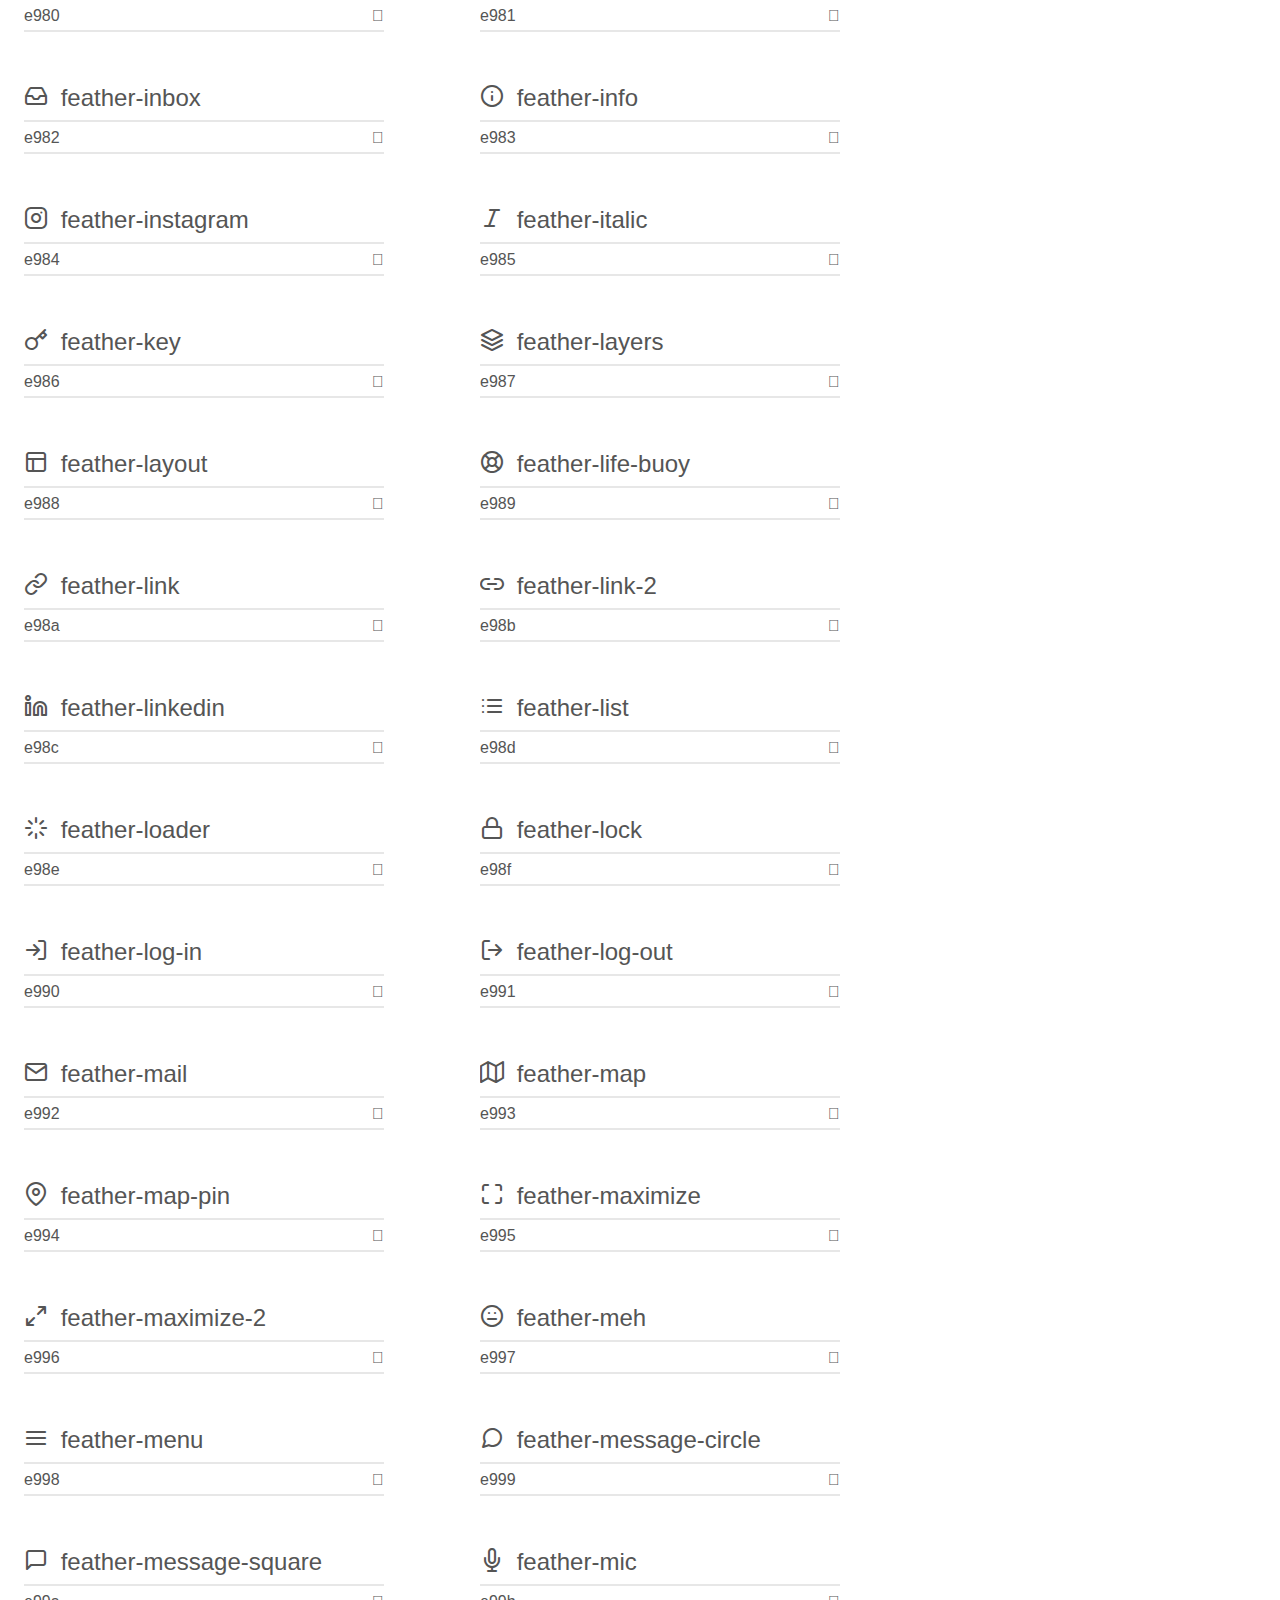
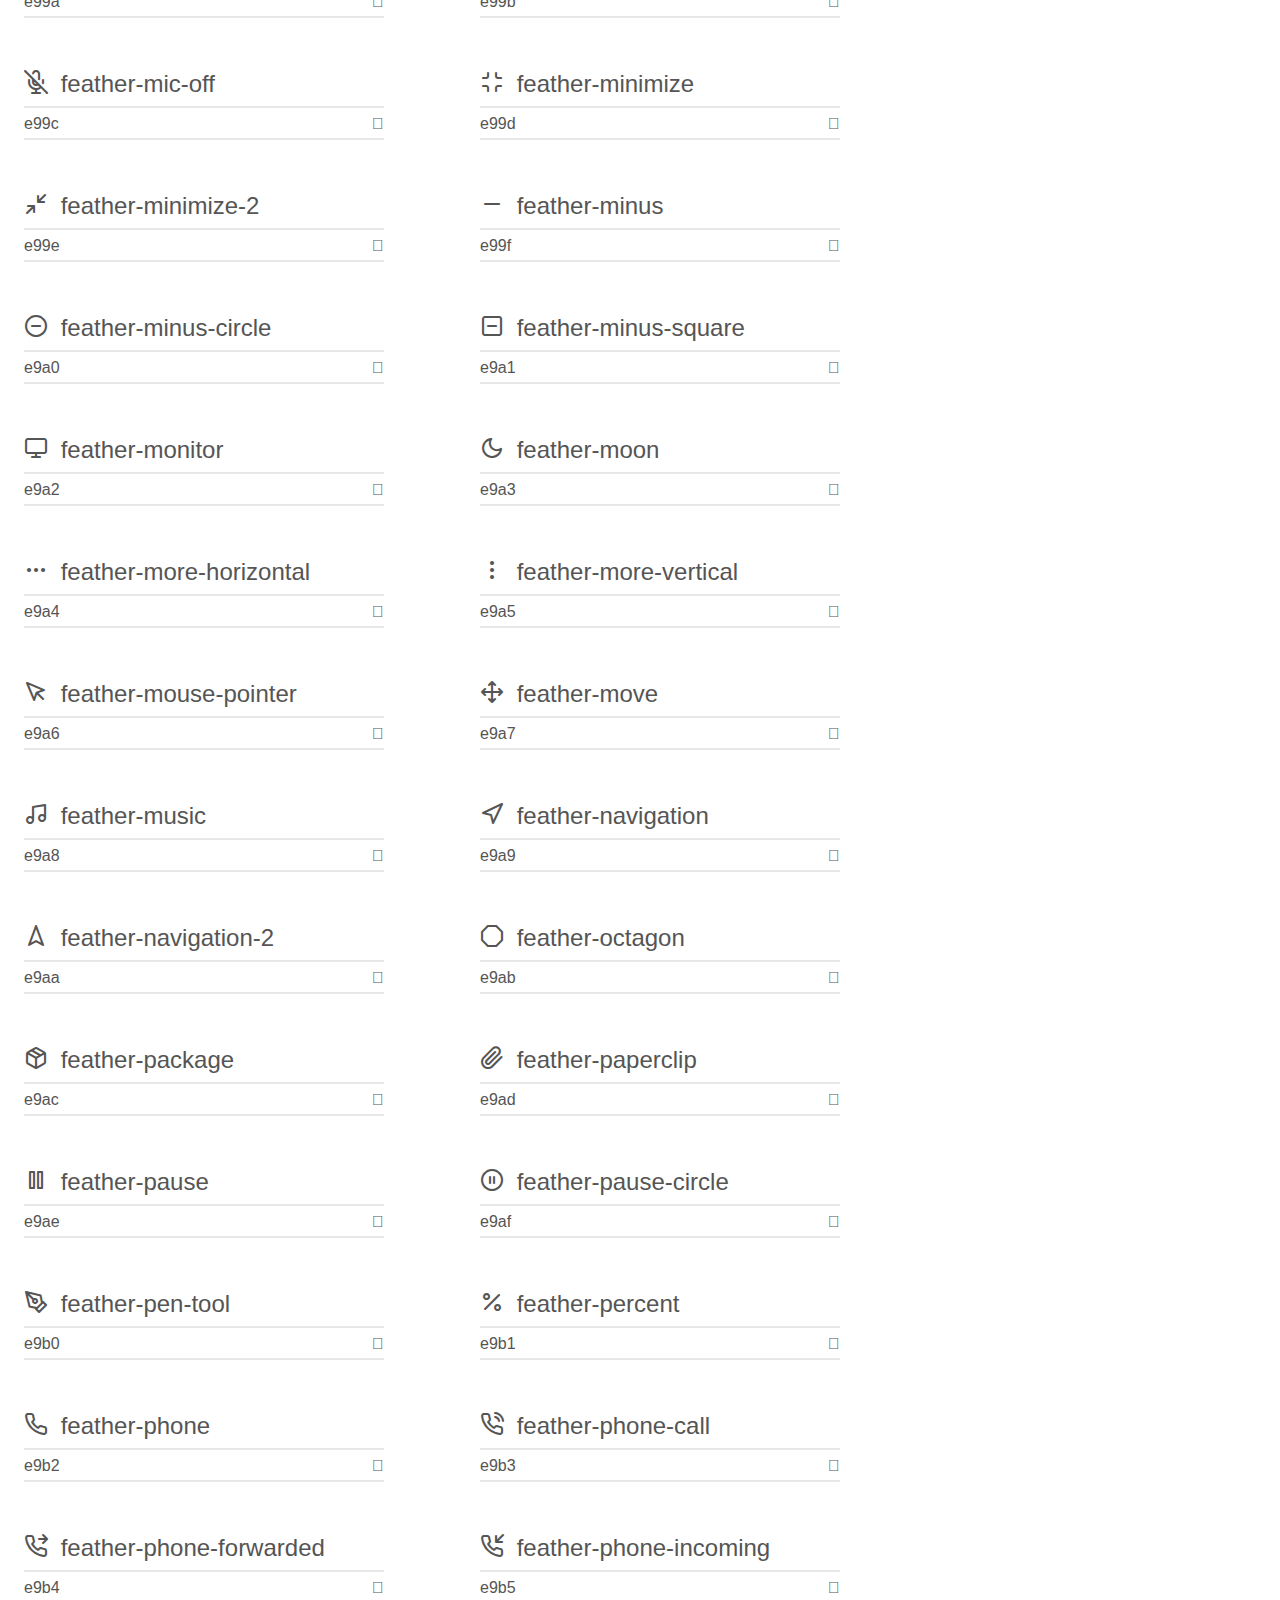
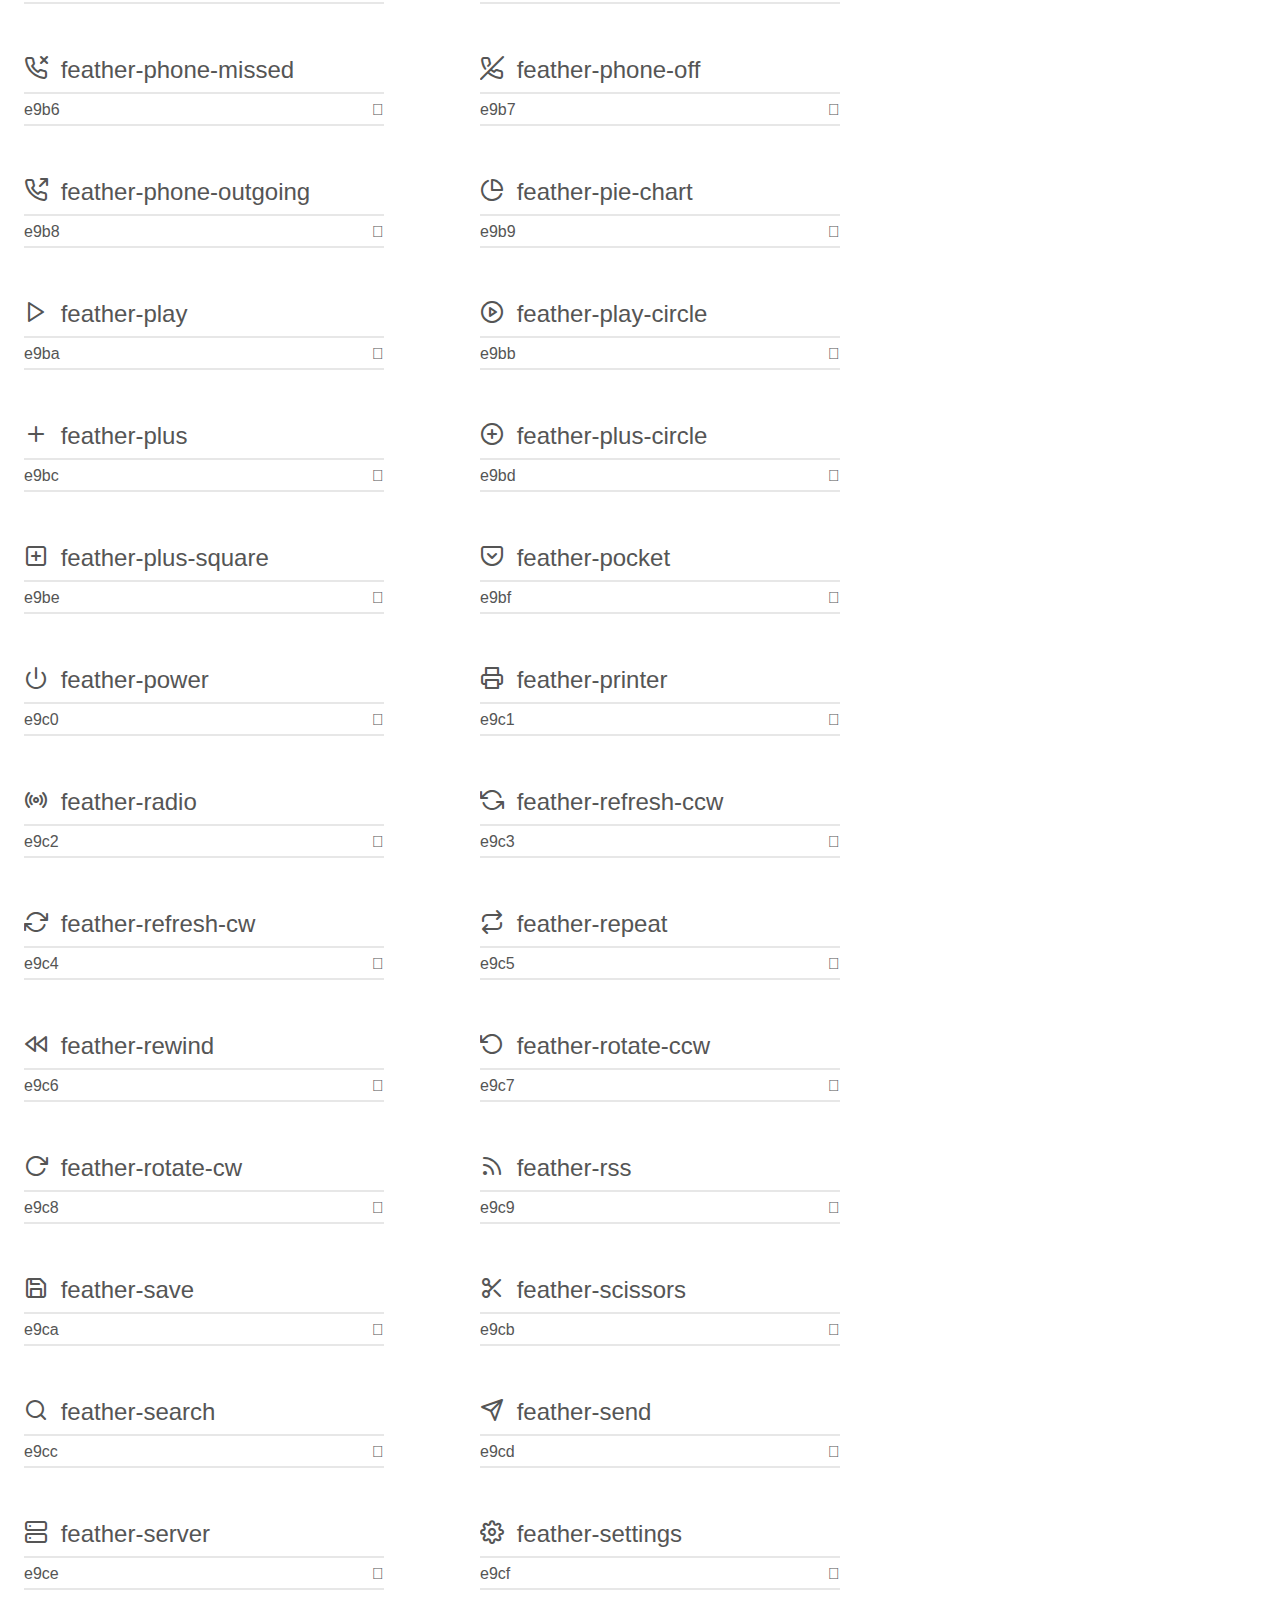
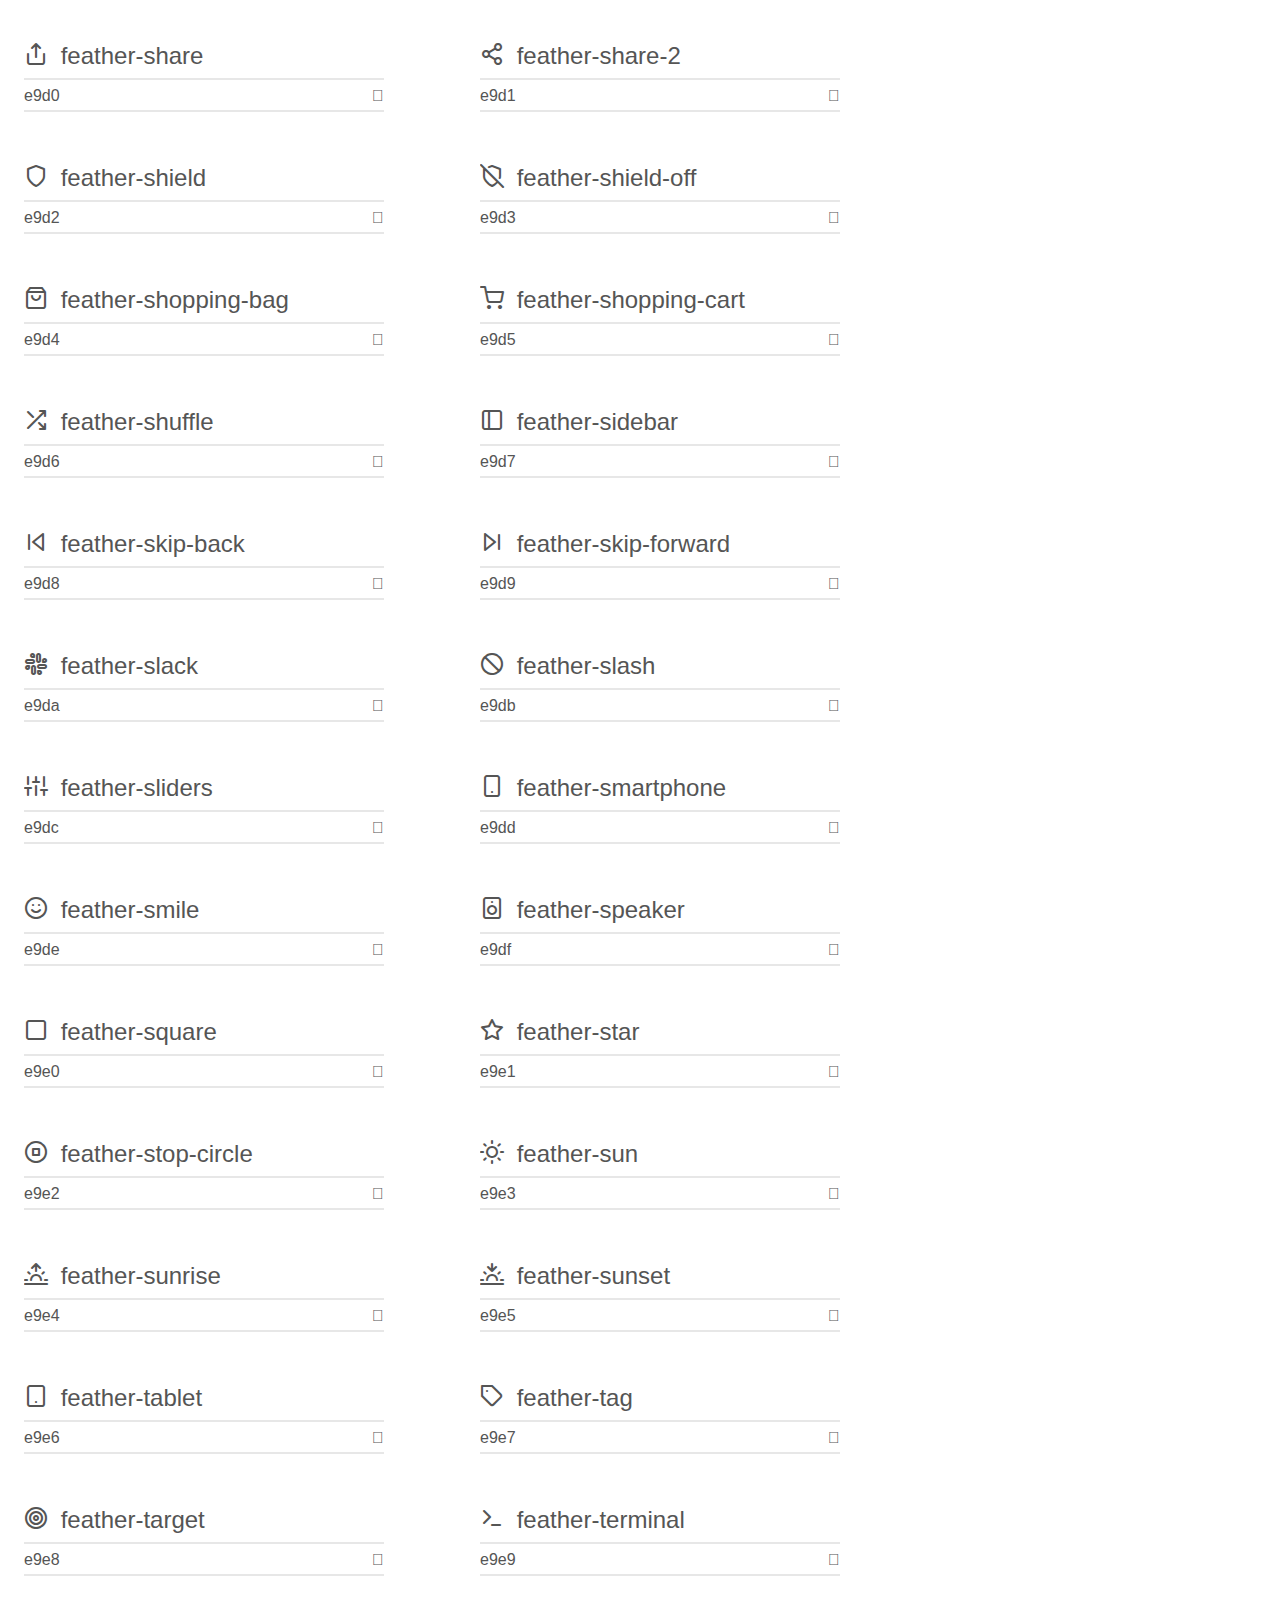
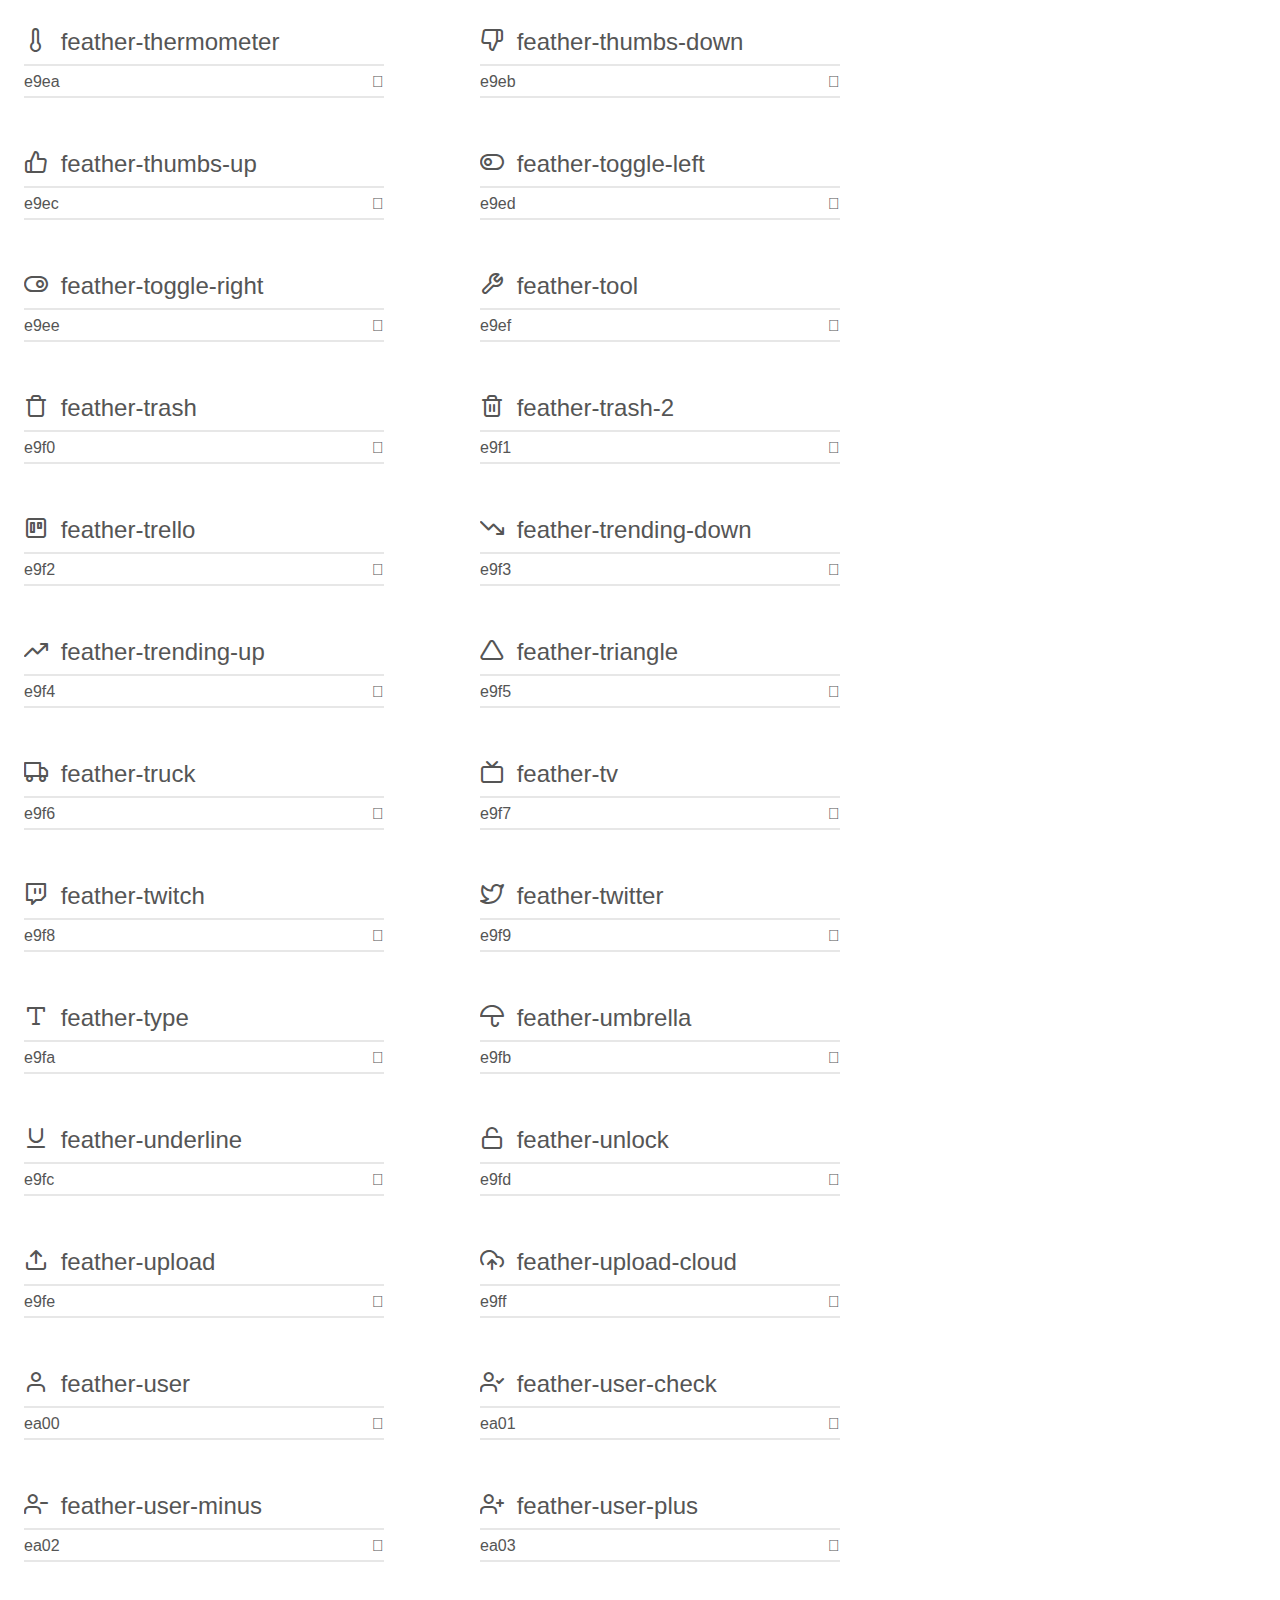
<file: fonts/feather/demo.html>
<!doctype html>
<html>
<head>
    <meta charset="utf-8">
    <title>IcoMoon Demo</title>
    <meta name="description" content="An Icon Font Generated By IcoMoon.io">
    <meta name="viewport" content="width=device-width, initial-scale=1">
    <link rel="stylesheet" href="demo-files/demo.css">
    <link rel="stylesheet" href="style.css"></head>
<body>
    <div class="bgc1 clearfix">
        <h1 class="mhmm mvm"><span class="fgc1">Font Name:</span> feather <small class="fgc1">(Glyphs:&nbsp;282)</small></h1>
    </div>
    <div class="clearfix mhl ptl">
        <h1 class="mvm mtn fgc1">Grid Size: 24</h1>
        <div class="glyph fs1">
            <div class="clearfix bshadow0 pbs">
                <span class="feather-activity"></span>
                <span class="mls"> feather-activity</span>
            </div>
            <fieldset class="fs0 size1of1 clearfix hidden-false">
                <input type="text" readonly value="e900" class="unit size1of2" />
                <input type="text" maxlength="1" readonly value="&#xe900;" class="unitRight size1of2 talign-right" />
            </fieldset>
            <div class="fs0 bshadow0 clearfix hidden-true">
                <span class="unit pvs fgc1">liga: </span>
                <input type="text" readonly value="" class="liga unitRight" />
            </div>
        </div>
        <div class="glyph fs1">
            <div class="clearfix bshadow0 pbs">
                <span class="feather-airplay"></span>
                <span class="mls"> feather-airplay</span>
            </div>
            <fieldset class="fs0 size1of1 clearfix hidden-false">
                <input type="text" readonly value="e901" class="unit size1of2" />
                <input type="text" maxlength="1" readonly value="&#xe901;" class="unitRight size1of2 talign-right" />
            </fieldset>
            <div class="fs0 bshadow0 clearfix hidden-true">
                <span class="unit pvs fgc1">liga: </span>
                <input type="text" readonly value="" class="liga unitRight" />
            </div>
        </div>
        <div class="glyph fs1">
            <div class="clearfix bshadow0 pbs">
                <span class="feather-alert-circle"></span>
                <span class="mls"> feather-alert-circle</span>
            </div>
            <fieldset class="fs0 size1of1 clearfix hidden-false">
                <input type="text" readonly value="e902" class="unit size1of2" />
                <input type="text" maxlength="1" readonly value="&#xe902;" class="unitRight size1of2 talign-right" />
            </fieldset>
            <div class="fs0 bshadow0 clearfix hidden-true">
                <span class="unit pvs fgc1">liga: </span>
                <input type="text" readonly value="" class="liga unitRight" />
            </div>
        </div>
        <div class="glyph fs1">
            <div class="clearfix bshadow0 pbs">
                <span class="feather-alert-octagon"></span>
                <span class="mls"> feather-alert-octagon</span>
            </div>
            <fieldset class="fs0 size1of1 clearfix hidden-false">
                <input type="text" readonly value="e903" class="unit size1of2" />
                <input type="text" maxlength="1" readonly value="&#xe903;" class="unitRight size1of2 talign-right" />
            </fieldset>
            <div class="fs0 bshadow0 clearfix hidden-true">
                <span class="unit pvs fgc1">liga: </span>
                <input type="text" readonly value="" class="liga unitRight" />
            </div>
        </div>
        <div class="glyph fs1">
            <div class="clearfix bshadow0 pbs">
                <span class="feather-alert-triangle"></span>
                <span class="mls"> feather-alert-triangle</span>
            </div>
            <fieldset class="fs0 size1of1 clearfix hidden-false">
                <input type="text" readonly value="e904" class="unit size1of2" />
                <input type="text" maxlength="1" readonly value="&#xe904;" class="unitRight size1of2 talign-right" />
            </fieldset>
            <div class="fs0 bshadow0 clearfix hidden-true">
                <span class="unit pvs fgc1">liga: </span>
                <input type="text" readonly value="" class="liga unitRight" />
            </div>
        </div>
        <div class="glyph fs1">
            <div class="clearfix bshadow0 pbs">
                <span class="feather-align-center"></span>
                <span class="mls"> feather-align-center</span>
            </div>
            <fieldset class="fs0 size1of1 clearfix hidden-false">
                <input type="text" readonly value="e905" class="unit size1of2" />
                <input type="text" maxlength="1" readonly value="&#xe905;" class="unitRight size1of2 talign-right" />
            </fieldset>
            <div class="fs0 bshadow0 clearfix hidden-true">
                <span class="unit pvs fgc1">liga: </span>
                <input type="text" readonly value="" class="liga unitRight" />
            </div>
        </div>
        <div class="glyph fs1">
            <div class="clearfix bshadow0 pbs">
                <span class="feather-align-justify"></span>
                <span class="mls"> feather-align-justify</span>
            </div>
            <fieldset class="fs0 size1of1 clearfix hidden-false">
                <input type="text" readonly value="e906" class="unit size1of2" />
                <input type="text" maxlength="1" readonly value="&#xe906;" class="unitRight size1of2 talign-right" />
            </fieldset>
            <div class="fs0 bshadow0 clearfix hidden-true">
                <span class="unit pvs fgc1">liga: </span>
                <input type="text" readonly value="" class="liga unitRight" />
            </div>
        </div>
        <div class="glyph fs1">
            <div class="clearfix bshadow0 pbs">
                <span class="feather-align-left"></span>
                <span class="mls"> feather-align-left</span>
            </div>
            <fieldset class="fs0 size1of1 clearfix hidden-false">
                <input type="text" readonly value="e907" class="unit size1of2" />
                <input type="text" maxlength="1" readonly value="&#xe907;" class="unitRight size1of2 talign-right" />
            </fieldset>
            <div class="fs0 bshadow0 clearfix hidden-true">
                <span class="unit pvs fgc1">liga: </span>
                <input type="text" readonly value="" class="liga unitRight" />
            </div>
        </div>
        <div class="glyph fs1">
            <div class="clearfix bshadow0 pbs">
                <span class="feather-align-right"></span>
                <span class="mls"> feather-align-right</span>
            </div>
            <fieldset class="fs0 size1of1 clearfix hidden-false">
                <input type="text" readonly value="e908" class="unit size1of2" />
                <input type="text" maxlength="1" readonly value="&#xe908;" class="unitRight size1of2 talign-right" />
            </fieldset>
            <div class="fs0 bshadow0 clearfix hidden-true">
                <span class="unit pvs fgc1">liga: </span>
                <input type="text" readonly value="" class="liga unitRight" />
            </div>
        </div>
        <div class="glyph fs1">
            <div class="clearfix bshadow0 pbs">
                <span class="feather-anchor"></span>
                <span class="mls"> feather-anchor</span>
            </div>
            <fieldset class="fs0 size1of1 clearfix hidden-false">
                <input type="text" readonly value="e909" class="unit size1of2" />
                <input type="text" maxlength="1" readonly value="&#xe909;" class="unitRight size1of2 talign-right" />
            </fieldset>
            <div class="fs0 bshadow0 clearfix hidden-true">
                <span class="unit pvs fgc1">liga: </span>
                <input type="text" readonly value="" class="liga unitRight" />
            </div>
        </div>
        <div class="glyph fs1">
            <div class="clearfix bshadow0 pbs">
                <span class="feather-aperture"></span>
                <span class="mls"> feather-aperture</span>
            </div>
            <fieldset class="fs0 size1of1 clearfix hidden-false">
                <input type="text" readonly value="e90a" class="unit size1of2" />
                <input type="text" maxlength="1" readonly value="&#xe90a;" class="unitRight size1of2 talign-right" />
            </fieldset>
            <div class="fs0 bshadow0 clearfix hidden-true">
                <span class="unit pvs fgc1">liga: </span>
                <input type="text" readonly value="" class="liga unitRight" />
            </div>
        </div>
        <div class="glyph fs1">
            <div class="clearfix bshadow0 pbs">
                <span class="feather-archive"></span>
                <span class="mls"> feather-archive</span>
            </div>
            <fieldset class="fs0 size1of1 clearfix hidden-false">
                <input type="text" readonly value="e90b" class="unit size1of2" />
                <input type="text" maxlength="1" readonly value="&#xe90b;" class="unitRight size1of2 talign-right" />
            </fieldset>
            <div class="fs0 bshadow0 clearfix hidden-true">
                <span class="unit pvs fgc1">liga: </span>
                <input type="text" readonly value="" class="liga unitRight" />
            </div>
        </div>
        <div class="glyph fs1">
            <div class="clearfix bshadow0 pbs">
                <span class="feather-arrow-down"></span>
                <span class="mls"> feather-arrow-down</span>
            </div>
            <fieldset class="fs0 size1of1 clearfix hidden-false">
                <input type="text" readonly value="e90c" class="unit size1of2" />
                <input type="text" maxlength="1" readonly value="&#xe90c;" class="unitRight size1of2 talign-right" />
            </fieldset>
            <div class="fs0 bshadow0 clearfix hidden-true">
                <span class="unit pvs fgc1">liga: </span>
                <input type="text" readonly value="" class="liga unitRight" />
            </div>
        </div>
        <div class="glyph fs1">
            <div class="clearfix bshadow0 pbs">
                <span class="feather-arrow-down-circle"></span>
                <span class="mls"> feather-arrow-down-circle</span>
            </div>
            <fieldset class="fs0 size1of1 clearfix hidden-false">
                <input type="text" readonly value="e90d" class="unit size1of2" />
                <input type="text" maxlength="1" readonly value="&#xe90d;" class="unitRight size1of2 talign-right" />
            </fieldset>
            <div class="fs0 bshadow0 clearfix hidden-true">
                <span class="unit pvs fgc1">liga: </span>
                <input type="text" readonly value="" class="liga unitRight" />
            </div>
        </div>
        <div class="glyph fs1">
            <div class="clearfix bshadow0 pbs">
                <span class="feather-arrow-down-left"></span>
                <span class="mls"> feather-arrow-down-left</span>
            </div>
            <fieldset class="fs0 size1of1 clearfix hidden-false">
                <input type="text" readonly value="e90e" class="unit size1of2" />
                <input type="text" maxlength="1" readonly value="&#xe90e;" class="unitRight size1of2 talign-right" />
            </fieldset>
            <div class="fs0 bshadow0 clearfix hidden-true">
                <span class="unit pvs fgc1">liga: </span>
                <input type="text" readonly value="" class="liga unitRight" />
            </div>
        </div>
        <div class="glyph fs1">
            <div class="clearfix bshadow0 pbs">
                <span class="feather-arrow-down-right"></span>
                <span class="mls"> feather-arrow-down-right</span>
            </div>
            <fieldset class="fs0 size1of1 clearfix hidden-false">
                <input type="text" readonly value="e90f" class="unit size1of2" />
                <input type="text" maxlength="1" readonly value="&#xe90f;" class="unitRight size1of2 talign-right" />
            </fieldset>
            <div class="fs0 bshadow0 clearfix hidden-true">
                <span class="unit pvs fgc1">liga: </span>
                <input type="text" readonly value="" class="liga unitRight" />
            </div>
        </div>
        <div class="glyph fs1">
            <div class="clearfix bshadow0 pbs">
                <span class="feather-arrow-left"></span>
                <span class="mls"> feather-arrow-left</span>
            </div>
            <fieldset class="fs0 size1of1 clearfix hidden-false">
                <input type="text" readonly value="e910" class="unit size1of2" />
                <input type="text" maxlength="1" readonly value="&#xe910;" class="unitRight size1of2 talign-right" />
            </fieldset>
            <div class="fs0 bshadow0 clearfix hidden-true">
                <span class="unit pvs fgc1">liga: </span>
                <input type="text" readonly value="" class="liga unitRight" />
            </div>
        </div>
        <div class="glyph fs1">
            <div class="clearfix bshadow0 pbs">
                <span class="feather-arrow-left-circle"></span>
                <span class="mls"> feather-arrow-left-circle</span>
            </div>
            <fieldset class="fs0 size1of1 clearfix hidden-false">
                <input type="text" readonly value="e911" class="unit size1of2" />
                <input type="text" maxlength="1" readonly value="&#xe911;" class="unitRight size1of2 talign-right" />
            </fieldset>
            <div class="fs0 bshadow0 clearfix hidden-true">
                <span class="unit pvs fgc1">liga: </span>
                <input type="text" readonly value="" class="liga unitRight" />
            </div>
        </div>
        <div class="glyph fs1">
            <div class="clearfix bshadow0 pbs">
                <span class="feather-arrow-right"></span>
                <span class="mls"> feather-arrow-right</span>
            </div>
            <fieldset class="fs0 size1of1 clearfix hidden-false">
                <input type="text" readonly value="e912" class="unit size1of2" />
                <input type="text" maxlength="1" readonly value="&#xe912;" class="unitRight size1of2 talign-right" />
            </fieldset>
            <div class="fs0 bshadow0 clearfix hidden-true">
                <span class="unit pvs fgc1">liga: </span>
                <input type="text" readonly value="" class="liga unitRight" />
            </div>
        </div>
        <div class="glyph fs1">
            <div class="clearfix bshadow0 pbs">
                <span class="feather-arrow-right-circle"></span>
                <span class="mls"> feather-arrow-right-circle</span>
            </div>
            <fieldset class="fs0 size1of1 clearfix hidden-false">
                <input type="text" readonly value="e913" class="unit size1of2" />
                <input type="text" maxlength="1" readonly value="&#xe913;" class="unitRight size1of2 talign-right" />
            </fieldset>
            <div class="fs0 bshadow0 clearfix hidden-true">
                <span class="unit pvs fgc1">liga: </span>
                <input type="text" readonly value="" class="liga unitRight" />
            </div>
        </div>
        <div class="glyph fs1">
            <div class="clearfix bshadow0 pbs">
                <span class="feather-arrow-up"></span>
                <span class="mls"> feather-arrow-up</span>
            </div>
            <fieldset class="fs0 size1of1 clearfix hidden-false">
                <input type="text" readonly value="e914" class="unit size1of2" />
                <input type="text" maxlength="1" readonly value="&#xe914;" class="unitRight size1of2 talign-right" />
            </fieldset>
            <div class="fs0 bshadow0 clearfix hidden-true">
                <span class="unit pvs fgc1">liga: </span>
                <input type="text" readonly value="" class="liga unitRight" />
            </div>
        </div>
        <div class="glyph fs1">
            <div class="clearfix bshadow0 pbs">
                <span class="feather-arrow-up-circle"></span>
                <span class="mls"> feather-arrow-up-circle</span>
            </div>
            <fieldset class="fs0 size1of1 clearfix hidden-false">
                <input type="text" readonly value="e915" class="unit size1of2" />
                <input type="text" maxlength="1" readonly value="&#xe915;" class="unitRight size1of2 talign-right" />
            </fieldset>
            <div class="fs0 bshadow0 clearfix hidden-true">
                <span class="unit pvs fgc1">liga: </span>
                <input type="text" readonly value="" class="liga unitRight" />
            </div>
        </div>
        <div class="glyph fs1">
            <div class="clearfix bshadow0 pbs">
                <span class="feather-arrow-up-left"></span>
                <span class="mls"> feather-arrow-up-left</span>
            </div>
            <fieldset class="fs0 size1of1 clearfix hidden-false">
                <input type="text" readonly value="e916" class="unit size1of2" />
                <input type="text" maxlength="1" readonly value="&#xe916;" class="unitRight size1of2 talign-right" />
            </fieldset>
            <div class="fs0 bshadow0 clearfix hidden-true">
                <span class="unit pvs fgc1">liga: </span>
                <input type="text" readonly value="" class="liga unitRight" />
            </div>
        </div>
        <div class="glyph fs1">
            <div class="clearfix bshadow0 pbs">
                <span class="feather-arrow-up-right"></span>
                <span class="mls"> feather-arrow-up-right</span>
            </div>
            <fieldset class="fs0 size1of1 clearfix hidden-false">
                <input type="text" readonly value="e917" class="unit size1of2" />
                <input type="text" maxlength="1" readonly value="&#xe917;" class="unitRight size1of2 talign-right" />
            </fieldset>
            <div class="fs0 bshadow0 clearfix hidden-true">
                <span class="unit pvs fgc1">liga: </span>
                <input type="text" readonly value="" class="liga unitRight" />
            </div>
        </div>
        <div class="glyph fs1">
            <div class="clearfix bshadow0 pbs">
                <span class="feather-at-sign"></span>
                <span class="mls"> feather-at-sign</span>
            </div>
            <fieldset class="fs0 size1of1 clearfix hidden-false">
                <input type="text" readonly value="e918" class="unit size1of2" />
                <input type="text" maxlength="1" readonly value="&#xe918;" class="unitRight size1of2 talign-right" />
            </fieldset>
            <div class="fs0 bshadow0 clearfix hidden-true">
                <span class="unit pvs fgc1">liga: </span>
                <input type="text" readonly value="" class="liga unitRight" />
            </div>
        </div>
        <div class="glyph fs1">
            <div class="clearfix bshadow0 pbs">
                <span class="feather-award"></span>
                <span class="mls"> feather-award</span>
            </div>
            <fieldset class="fs0 size1of1 clearfix hidden-false">
                <input type="text" readonly value="e919" class="unit size1of2" />
                <input type="text" maxlength="1" readonly value="&#xe919;" class="unitRight size1of2 talign-right" />
            </fieldset>
            <div class="fs0 bshadow0 clearfix hidden-true">
                <span class="unit pvs fgc1">liga: </span>
                <input type="text" readonly value="" class="liga unitRight" />
            </div>
        </div>
        <div class="glyph fs1">
            <div class="clearfix bshadow0 pbs">
                <span class="feather-bar-chart"></span>
                <span class="mls"> feather-bar-chart</span>
            </div>
            <fieldset class="fs0 size1of1 clearfix hidden-false">
                <input type="text" readonly value="e91a" class="unit size1of2" />
                <input type="text" maxlength="1" readonly value="&#xe91a;" class="unitRight size1of2 talign-right" />
            </fieldset>
            <div class="fs0 bshadow0 clearfix hidden-true">
                <span class="unit pvs fgc1">liga: </span>
                <input type="text" readonly value="" class="liga unitRight" />
            </div>
        </div>
        <div class="glyph fs1">
            <div class="clearfix bshadow0 pbs">
                <span class="feather-bar-chart-2"></span>
                <span class="mls"> feather-bar-chart-2</span>
            </div>
            <fieldset class="fs0 size1of1 clearfix hidden-false">
                <input type="text" readonly value="e91b" class="unit size1of2" />
                <input type="text" maxlength="1" readonly value="&#xe91b;" class="unitRight size1of2 talign-right" />
            </fieldset>
            <div class="fs0 bshadow0 clearfix hidden-true">
                <span class="unit pvs fgc1">liga: </span>
                <input type="text" readonly value="" class="liga unitRight" />
            </div>
        </div>
        <div class="glyph fs1">
            <div class="clearfix bshadow0 pbs">
                <span class="feather-battery"></span>
                <span class="mls"> feather-battery</span>
            </div>
            <fieldset class="fs0 size1of1 clearfix hidden-false">
                <input type="text" readonly value="e91c" class="unit size1of2" />
                <input type="text" maxlength="1" readonly value="&#xe91c;" class="unitRight size1of2 talign-right" />
            </fieldset>
            <div class="fs0 bshadow0 clearfix hidden-true">
                <span class="unit pvs fgc1">liga: </span>
                <input type="text" readonly value="" class="liga unitRight" />
            </div>
        </div>
        <div class="glyph fs1">
            <div class="clearfix bshadow0 pbs">
                <span class="feather-battery-charging"></span>
                <span class="mls"> feather-battery-charging</span>
            </div>
            <fieldset class="fs0 size1of1 clearfix hidden-false">
                <input type="text" readonly value="e91d" class="unit size1of2" />
                <input type="text" maxlength="1" readonly value="&#xe91d;" class="unitRight size1of2 talign-right" />
            </fieldset>
            <div class="fs0 bshadow0 clearfix hidden-true">
                <span class="unit pvs fgc1">liga: </span>
                <input type="text" readonly value="" class="liga unitRight" />
            </div>
        </div>
        <div class="glyph fs1">
            <div class="clearfix bshadow0 pbs">
                <span class="feather-bell"></span>
                <span class="mls"> feather-bell</span>
            </div>
            <fieldset class="fs0 size1of1 clearfix hidden-false">
                <input type="text" readonly value="e91e" class="unit size1of2" />
                <input type="text" maxlength="1" readonly value="&#xe91e;" class="unitRight size1of2 talign-right" />
            </fieldset>
            <div class="fs0 bshadow0 clearfix hidden-true">
                <span class="unit pvs fgc1">liga: </span>
                <input type="text" readonly value="" class="liga unitRight" />
            </div>
        </div>
        <div class="glyph fs1">
            <div class="clearfix bshadow0 pbs">
                <span class="feather-bell-off"></span>
                <span class="mls"> feather-bell-off</span>
            </div>
            <fieldset class="fs0 size1of1 clearfix hidden-false">
                <input type="text" readonly value="e91f" class="unit size1of2" />
                <input type="text" maxlength="1" readonly value="&#xe91f;" class="unitRight size1of2 talign-right" />
            </fieldset>
            <div class="fs0 bshadow0 clearfix hidden-true">
                <span class="unit pvs fgc1">liga: </span>
                <input type="text" readonly value="" class="liga unitRight" />
            </div>
        </div>
        <div class="glyph fs1">
            <div class="clearfix bshadow0 pbs">
                <span class="feather-bluetooth"></span>
                <span class="mls"> feather-bluetooth</span>
            </div>
            <fieldset class="fs0 size1of1 clearfix hidden-false">
                <input type="text" readonly value="e920" class="unit size1of2" />
                <input type="text" maxlength="1" readonly value="&#xe920;" class="unitRight size1of2 talign-right" />
            </fieldset>
            <div class="fs0 bshadow0 clearfix hidden-true">
                <span class="unit pvs fgc1">liga: </span>
                <input type="text" readonly value="" class="liga unitRight" />
            </div>
        </div>
        <div class="glyph fs1">
            <div class="clearfix bshadow0 pbs">
                <span class="feather-bold"></span>
                <span class="mls"> feather-bold</span>
            </div>
            <fieldset class="fs0 size1of1 clearfix hidden-false">
                <input type="text" readonly value="e921" class="unit size1of2" />
                <input type="text" maxlength="1" readonly value="&#xe921;" class="unitRight size1of2 talign-right" />
            </fieldset>
            <div class="fs0 bshadow0 clearfix hidden-true">
                <span class="unit pvs fgc1">liga: </span>
                <input type="text" readonly value="" class="liga unitRight" />
            </div>
        </div>
        <div class="glyph fs1">
            <div class="clearfix bshadow0 pbs">
                <span class="feather-book"></span>
                <span class="mls"> feather-book</span>
            </div>
            <fieldset class="fs0 size1of1 clearfix hidden-false">
                <input type="text" readonly value="e922" class="unit size1of2" />
                <input type="text" maxlength="1" readonly value="&#xe922;" class="unitRight size1of2 talign-right" />
            </fieldset>
            <div class="fs0 bshadow0 clearfix hidden-true">
                <span class="unit pvs fgc1">liga: </span>
                <input type="text" readonly value="" class="liga unitRight" />
            </div>
        </div>
        <div class="glyph fs1">
            <div class="clearfix bshadow0 pbs">
                <span class="feather-book-open"></span>
                <span class="mls"> feather-book-open</span>
            </div>
            <fieldset class="fs0 size1of1 clearfix hidden-false">
                <input type="text" readonly value="e923" class="unit size1of2" />
                <input type="text" maxlength="1" readonly value="&#xe923;" class="unitRight size1of2 talign-right" />
            </fieldset>
            <div class="fs0 bshadow0 clearfix hidden-true">
                <span class="unit pvs fgc1">liga: </span>
                <input type="text" readonly value="" class="liga unitRight" />
            </div>
        </div>
        <div class="glyph fs1">
            <div class="clearfix bshadow0 pbs">
                <span class="feather-bookmark"></span>
                <span class="mls"> feather-bookmark</span>
            </div>
            <fieldset class="fs0 size1of1 clearfix hidden-false">
                <input type="text" readonly value="e924" class="unit size1of2" />
                <input type="text" maxlength="1" readonly value="&#xe924;" class="unitRight size1of2 talign-right" />
            </fieldset>
            <div class="fs0 bshadow0 clearfix hidden-true">
                <span class="unit pvs fgc1">liga: </span>
                <input type="text" readonly value="" class="liga unitRight" />
            </div>
        </div>
        <div class="glyph fs1">
            <div class="clearfix bshadow0 pbs">
                <span class="feather-box"></span>
                <span class="mls"> feather-box</span>
            </div>
            <fieldset class="fs0 size1of1 clearfix hidden-false">
                <input type="text" readonly value="e925" class="unit size1of2" />
                <input type="text" maxlength="1" readonly value="&#xe925;" class="unitRight size1of2 talign-right" />
            </fieldset>
            <div class="fs0 bshadow0 clearfix hidden-true">
                <span class="unit pvs fgc1">liga: </span>
                <input type="text" readonly value="" class="liga unitRight" />
            </div>
        </div>
        <div class="glyph fs1">
            <div class="clearfix bshadow0 pbs">
                <span class="feather-briefcase"></span>
                <span class="mls"> feather-briefcase</span>
            </div>
            <fieldset class="fs0 size1of1 clearfix hidden-false">
                <input type="text" readonly value="e926" class="unit size1of2" />
                <input type="text" maxlength="1" readonly value="&#xe926;" class="unitRight size1of2 talign-right" />
            </fieldset>
            <div class="fs0 bshadow0 clearfix hidden-true">
                <span class="unit pvs fgc1">liga: </span>
                <input type="text" readonly value="" class="liga unitRight" />
            </div>
        </div>
        <div class="glyph fs1">
            <div class="clearfix bshadow0 pbs">
                <span class="feather-calendar"></span>
                <span class="mls"> feather-calendar</span>
            </div>
            <fieldset class="fs0 size1of1 clearfix hidden-false">
                <input type="text" readonly value="e927" class="unit size1of2" />
                <input type="text" maxlength="1" readonly value="&#xe927;" class="unitRight size1of2 talign-right" />
            </fieldset>
            <div class="fs0 bshadow0 clearfix hidden-true">
                <span class="unit pvs fgc1">liga: </span>
                <input type="text" readonly value="" class="liga unitRight" />
            </div>
        </div>
        <div class="glyph fs1">
            <div class="clearfix bshadow0 pbs">
                <span class="feather-camera"></span>
                <span class="mls"> feather-camera</span>
            </div>
            <fieldset class="fs0 size1of1 clearfix hidden-false">
                <input type="text" readonly value="e928" class="unit size1of2" />
                <input type="text" maxlength="1" readonly value="&#xe928;" class="unitRight size1of2 talign-right" />
            </fieldset>
            <div class="fs0 bshadow0 clearfix hidden-true">
                <span class="unit pvs fgc1">liga: </span>
                <input type="text" readonly value="" class="liga unitRight" />
            </div>
        </div>
        <div class="glyph fs1">
            <div class="clearfix bshadow0 pbs">
                <span class="feather-camera-off"></span>
                <span class="mls"> feather-camera-off</span>
            </div>
            <fieldset class="fs0 size1of1 clearfix hidden-false">
                <input type="text" readonly value="e929" class="unit size1of2" />
                <input type="text" maxlength="1" readonly value="&#xe929;" class="unitRight size1of2 talign-right" />
            </fieldset>
            <div class="fs0 bshadow0 clearfix hidden-true">
                <span class="unit pvs fgc1">liga: </span>
                <input type="text" readonly value="" class="liga unitRight" />
            </div>
        </div>
        <div class="glyph fs1">
            <div class="clearfix bshadow0 pbs">
                <span class="feather-cast"></span>
                <span class="mls"> feather-cast</span>
            </div>
            <fieldset class="fs0 size1of1 clearfix hidden-false">
                <input type="text" readonly value="e92a" class="unit size1of2" />
                <input type="text" maxlength="1" readonly value="&#xe92a;" class="unitRight size1of2 talign-right" />
            </fieldset>
            <div class="fs0 bshadow0 clearfix hidden-true">
                <span class="unit pvs fgc1">liga: </span>
                <input type="text" readonly value="" class="liga unitRight" />
            </div>
        </div>
        <div class="glyph fs1">
            <div class="clearfix bshadow0 pbs">
                <span class="feather-check"></span>
                <span class="mls"> feather-check</span>
            </div>
            <fieldset class="fs0 size1of1 clearfix hidden-false">
                <input type="text" readonly value="e92b" class="unit size1of2" />
                <input type="text" maxlength="1" readonly value="&#xe92b;" class="unitRight size1of2 talign-right" />
            </fieldset>
            <div class="fs0 bshadow0 clearfix hidden-true">
                <span class="unit pvs fgc1">liga: </span>
                <input type="text" readonly value="" class="liga unitRight" />
            </div>
        </div>
        <div class="glyph fs1">
            <div class="clearfix bshadow0 pbs">
                <span class="feather-check-circle"></span>
                <span class="mls"> feather-check-circle</span>
            </div>
            <fieldset class="fs0 size1of1 clearfix hidden-false">
                <input type="text" readonly value="e92c" class="unit size1of2" />
                <input type="text" maxlength="1" readonly value="&#xe92c;" class="unitRight size1of2 talign-right" />
            </fieldset>
            <div class="fs0 bshadow0 clearfix hidden-true">
                <span class="unit pvs fgc1">liga: </span>
                <input type="text" readonly value="" class="liga unitRight" />
            </div>
        </div>
        <div class="glyph fs1">
            <div class="clearfix bshadow0 pbs">
                <span class="feather-check-square"></span>
                <span class="mls"> feather-check-square</span>
            </div>
            <fieldset class="fs0 size1of1 clearfix hidden-false">
                <input type="text" readonly value="e92d" class="unit size1of2" />
                <input type="text" maxlength="1" readonly value="&#xe92d;" class="unitRight size1of2 talign-right" />
            </fieldset>
            <div class="fs0 bshadow0 clearfix hidden-true">
                <span class="unit pvs fgc1">liga: </span>
                <input type="text" readonly value="" class="liga unitRight" />
            </div>
        </div>
        <div class="glyph fs1">
            <div class="clearfix bshadow0 pbs">
                <span class="feather-chevron-down"></span>
                <span class="mls"> feather-chevron-down</span>
            </div>
            <fieldset class="fs0 size1of1 clearfix hidden-false">
                <input type="text" readonly value="e92e" class="unit size1of2" />
                <input type="text" maxlength="1" readonly value="&#xe92e;" class="unitRight size1of2 talign-right" />
            </fieldset>
            <div class="fs0 bshadow0 clearfix hidden-true">
                <span class="unit pvs fgc1">liga: </span>
                <input type="text" readonly value="" class="liga unitRight" />
            </div>
        </div>
        <div class="glyph fs1">
            <div class="clearfix bshadow0 pbs">
                <span class="feather-chevron-left"></span>
                <span class="mls"> feather-chevron-left</span>
            </div>
            <fieldset class="fs0 size1of1 clearfix hidden-false">
                <input type="text" readonly value="e92f" class="unit size1of2" />
                <input type="text" maxlength="1" readonly value="&#xe92f;" class="unitRight size1of2 talign-right" />
            </fieldset>
            <div class="fs0 bshadow0 clearfix hidden-true">
                <span class="unit pvs fgc1">liga: </span>
                <input type="text" readonly value="" class="liga unitRight" />
            </div>
        </div>
        <div class="glyph fs1">
            <div class="clearfix bshadow0 pbs">
                <span class="feather-chevron-right"></span>
                <span class="mls"> feather-chevron-right</span>
            </div>
            <fieldset class="fs0 size1of1 clearfix hidden-false">
                <input type="text" readonly value="e930" class="unit size1of2" />
                <input type="text" maxlength="1" readonly value="&#xe930;" class="unitRight size1of2 talign-right" />
            </fieldset>
            <div class="fs0 bshadow0 clearfix hidden-true">
                <span class="unit pvs fgc1">liga: </span>
                <input type="text" readonly value="" class="liga unitRight" />
            </div>
        </div>
        <div class="glyph fs1">
            <div class="clearfix bshadow0 pbs">
                <span class="feather-chevron-up"></span>
                <span class="mls"> feather-chevron-up</span>
            </div>
            <fieldset class="fs0 size1of1 clearfix hidden-false">
                <input type="text" readonly value="e931" class="unit size1of2" />
                <input type="text" maxlength="1" readonly value="&#xe931;" class="unitRight size1of2 talign-right" />
            </fieldset>
            <div class="fs0 bshadow0 clearfix hidden-true">
                <span class="unit pvs fgc1">liga: </span>
                <input type="text" readonly value="" class="liga unitRight" />
            </div>
        </div>
        <div class="glyph fs1">
            <div class="clearfix bshadow0 pbs">
                <span class="feather-chevrons-down"></span>
                <span class="mls"> feather-chevrons-down</span>
            </div>
            <fieldset class="fs0 size1of1 clearfix hidden-false">
                <input type="text" readonly value="e932" class="unit size1of2" />
                <input type="text" maxlength="1" readonly value="&#xe932;" class="unitRight size1of2 talign-right" />
            </fieldset>
            <div class="fs0 bshadow0 clearfix hidden-true">
                <span class="unit pvs fgc1">liga: </span>
                <input type="text" readonly value="" class="liga unitRight" />
            </div>
        </div>
        <div class="glyph fs1">
            <div class="clearfix bshadow0 pbs">
                <span class="feather-chevrons-left"></span>
                <span class="mls"> feather-chevrons-left</span>
            </div>
            <fieldset class="fs0 size1of1 clearfix hidden-false">
                <input type="text" readonly value="e933" class="unit size1of2" />
                <input type="text" maxlength="1" readonly value="&#xe933;" class="unitRight size1of2 talign-right" />
            </fieldset>
            <div class="fs0 bshadow0 clearfix hidden-true">
                <span class="unit pvs fgc1">liga: </span>
                <input type="text" readonly value="" class="liga unitRight" />
            </div>
        </div>
        <div class="glyph fs1">
            <div class="clearfix bshadow0 pbs">
                <span class="feather-chevrons-right"></span>
                <span class="mls"> feather-chevrons-right</span>
            </div>
            <fieldset class="fs0 size1of1 clearfix hidden-false">
                <input type="text" readonly value="e934" class="unit size1of2" />
                <input type="text" maxlength="1" readonly value="&#xe934;" class="unitRight size1of2 talign-right" />
            </fieldset>
            <div class="fs0 bshadow0 clearfix hidden-true">
                <span class="unit pvs fgc1">liga: </span>
                <input type="text" readonly value="" class="liga unitRight" />
            </div>
        </div>
        <div class="glyph fs1">
            <div class="clearfix bshadow0 pbs">
                <span class="feather-chevrons-up"></span>
                <span class="mls"> feather-chevrons-up</span>
            </div>
            <fieldset class="fs0 size1of1 clearfix hidden-false">
                <input type="text" readonly value="e935" class="unit size1of2" />
                <input type="text" maxlength="1" readonly value="&#xe935;" class="unitRight size1of2 talign-right" />
            </fieldset>
            <div class="fs0 bshadow0 clearfix hidden-true">
                <span class="unit pvs fgc1">liga: </span>
                <input type="text" readonly value="" class="liga unitRight" />
            </div>
        </div>
        <div class="glyph fs1">
            <div class="clearfix bshadow0 pbs">
                <span class="feather-chrome"></span>
                <span class="mls"> feather-chrome</span>
            </div>
            <fieldset class="fs0 size1of1 clearfix hidden-false">
                <input type="text" readonly value="e936" class="unit size1of2" />
                <input type="text" maxlength="1" readonly value="&#xe936;" class="unitRight size1of2 talign-right" />
            </fieldset>
            <div class="fs0 bshadow0 clearfix hidden-true">
                <span class="unit pvs fgc1">liga: </span>
                <input type="text" readonly value="" class="liga unitRight" />
            </div>
        </div>
        <div class="glyph fs1">
            <div class="clearfix bshadow0 pbs">
                <span class="feather-circle"></span>
                <span class="mls"> feather-circle</span>
            </div>
            <fieldset class="fs0 size1of1 clearfix hidden-false">
                <input type="text" readonly value="e937" class="unit size1of2" />
                <input type="text" maxlength="1" readonly value="&#xe937;" class="unitRight size1of2 talign-right" />
            </fieldset>
            <div class="fs0 bshadow0 clearfix hidden-true">
                <span class="unit pvs fgc1">liga: </span>
                <input type="text" readonly value="" class="liga unitRight" />
            </div>
        </div>
        <div class="glyph fs1">
            <div class="clearfix bshadow0 pbs">
                <span class="feather-clipboard"></span>
                <span class="mls"> feather-clipboard</span>
            </div>
            <fieldset class="fs0 size1of1 clearfix hidden-false">
                <input type="text" readonly value="e938" class="unit size1of2" />
                <input type="text" maxlength="1" readonly value="&#xe938;" class="unitRight size1of2 talign-right" />
            </fieldset>
            <div class="fs0 bshadow0 clearfix hidden-true">
                <span class="unit pvs fgc1">liga: </span>
                <input type="text" readonly value="" class="liga unitRight" />
            </div>
        </div>
        <div class="glyph fs1">
            <div class="clearfix bshadow0 pbs">
                <span class="feather-clock"></span>
                <span class="mls"> feather-clock</span>
            </div>
            <fieldset class="fs0 size1of1 clearfix hidden-false">
                <input type="text" readonly value="e939" class="unit size1of2" />
                <input type="text" maxlength="1" readonly value="&#xe939;" class="unitRight size1of2 talign-right" />
            </fieldset>
            <div class="fs0 bshadow0 clearfix hidden-true">
                <span class="unit pvs fgc1">liga: </span>
                <input type="text" readonly value="" class="liga unitRight" />
            </div>
        </div>
        <div class="glyph fs1">
            <div class="clearfix bshadow0 pbs">
                <span class="feather-cloud"></span>
                <span class="mls"> feather-cloud</span>
            </div>
            <fieldset class="fs0 size1of1 clearfix hidden-false">
                <input type="text" readonly value="e93a" class="unit size1of2" />
                <input type="text" maxlength="1" readonly value="&#xe93a;" class="unitRight size1of2 talign-right" />
            </fieldset>
            <div class="fs0 bshadow0 clearfix hidden-true">
                <span class="unit pvs fgc1">liga: </span>
                <input type="text" readonly value="" class="liga unitRight" />
            </div>
        </div>
        <div class="glyph fs1">
            <div class="clearfix bshadow0 pbs">
                <span class="feather-cloud-drizzle"></span>
                <span class="mls"> feather-cloud-drizzle</span>
            </div>
            <fieldset class="fs0 size1of1 clearfix hidden-false">
                <input type="text" readonly value="e93b" class="unit size1of2" />
                <input type="text" maxlength="1" readonly value="&#xe93b;" class="unitRight size1of2 talign-right" />
            </fieldset>
            <div class="fs0 bshadow0 clearfix hidden-true">
                <span class="unit pvs fgc1">liga: </span>
                <input type="text" readonly value="" class="liga unitRight" />
            </div>
        </div>
        <div class="glyph fs1">
            <div class="clearfix bshadow0 pbs">
                <span class="feather-cloud-lightning"></span>
                <span class="mls"> feather-cloud-lightning</span>
            </div>
            <fieldset class="fs0 size1of1 clearfix hidden-false">
                <input type="text" readonly value="e93c" class="unit size1of2" />
                <input type="text" maxlength="1" readonly value="&#xe93c;" class="unitRight size1of2 talign-right" />
            </fieldset>
            <div class="fs0 bshadow0 clearfix hidden-true">
                <span class="unit pvs fgc1">liga: </span>
                <input type="text" readonly value="" class="liga unitRight" />
            </div>
        </div>
        <div class="glyph fs1">
            <div class="clearfix bshadow0 pbs">
                <span class="feather-cloud-off"></span>
                <span class="mls"> feather-cloud-off</span>
            </div>
            <fieldset class="fs0 size1of1 clearfix hidden-false">
                <input type="text" readonly value="e93d" class="unit size1of2" />
                <input type="text" maxlength="1" readonly value="&#xe93d;" class="unitRight size1of2 talign-right" />
            </fieldset>
            <div class="fs0 bshadow0 clearfix hidden-true">
                <span class="unit pvs fgc1">liga: </span>
                <input type="text" readonly value="" class="liga unitRight" />
            </div>
        </div>
        <div class="glyph fs1">
            <div class="clearfix bshadow0 pbs">
                <span class="feather-cloud-rain"></span>
                <span class="mls"> feather-cloud-rain</span>
            </div>
            <fieldset class="fs0 size1of1 clearfix hidden-false">
                <input type="text" readonly value="e93e" class="unit size1of2" />
                <input type="text" maxlength="1" readonly value="&#xe93e;" class="unitRight size1of2 talign-right" />
            </fieldset>
            <div class="fs0 bshadow0 clearfix hidden-true">
                <span class="unit pvs fgc1">liga: </span>
                <input type="text" readonly value="" class="liga unitRight" />
            </div>
        </div>
        <div class="glyph fs1">
            <div class="clearfix bshadow0 pbs">
                <span class="feather-cloud-snow"></span>
                <span class="mls"> feather-cloud-snow</span>
            </div>
            <fieldset class="fs0 size1of1 clearfix hidden-false">
                <input type="text" readonly value="e93f" class="unit size1of2" />
                <input type="text" maxlength="1" readonly value="&#xe93f;" class="unitRight size1of2 talign-right" />
            </fieldset>
            <div class="fs0 bshadow0 clearfix hidden-true">
                <span class="unit pvs fgc1">liga: </span>
                <input type="text" readonly value="" class="liga unitRight" />
            </div>
        </div>
        <div class="glyph fs1">
            <div class="clearfix bshadow0 pbs">
                <span class="feather-code"></span>
                <span class="mls"> feather-code</span>
            </div>
            <fieldset class="fs0 size1of1 clearfix hidden-false">
                <input type="text" readonly value="e940" class="unit size1of2" />
                <input type="text" maxlength="1" readonly value="&#xe940;" class="unitRight size1of2 talign-right" />
            </fieldset>
            <div class="fs0 bshadow0 clearfix hidden-true">
                <span class="unit pvs fgc1">liga: </span>
                <input type="text" readonly value="" class="liga unitRight" />
            </div>
        </div>
        <div class="glyph fs1">
            <div class="clearfix bshadow0 pbs">
                <span class="feather-codepen"></span>
                <span class="mls"> feather-codepen</span>
            </div>
            <fieldset class="fs0 size1of1 clearfix hidden-false">
                <input type="text" readonly value="e941" class="unit size1of2" />
                <input type="text" maxlength="1" readonly value="&#xe941;" class="unitRight size1of2 talign-right" />
            </fieldset>
            <div class="fs0 bshadow0 clearfix hidden-true">
                <span class="unit pvs fgc1">liga: </span>
                <input type="text" readonly value="" class="liga unitRight" />
            </div>
        </div>
        <div class="glyph fs1">
            <div class="clearfix bshadow0 pbs">
                <span class="feather-codesandbox"></span>
                <span class="mls"> feather-codesandbox</span>
            </div>
            <fieldset class="fs0 size1of1 clearfix hidden-false">
                <input type="text" readonly value="e942" class="unit size1of2" />
                <input type="text" maxlength="1" readonly value="&#xe942;" class="unitRight size1of2 talign-right" />
            </fieldset>
            <div class="fs0 bshadow0 clearfix hidden-true">
                <span class="unit pvs fgc1">liga: </span>
                <input type="text" readonly value="" class="liga unitRight" />
            </div>
        </div>
        <div class="glyph fs1">
            <div class="clearfix bshadow0 pbs">
                <span class="feather-coffee"></span>
                <span class="mls"> feather-coffee</span>
            </div>
            <fieldset class="fs0 size1of1 clearfix hidden-false">
                <input type="text" readonly value="e943" class="unit size1of2" />
                <input type="text" maxlength="1" readonly value="&#xe943;" class="unitRight size1of2 talign-right" />
            </fieldset>
            <div class="fs0 bshadow0 clearfix hidden-true">
                <span class="unit pvs fgc1">liga: </span>
                <input type="text" readonly value="" class="liga unitRight" />
            </div>
        </div>
        <div class="glyph fs1">
            <div class="clearfix bshadow0 pbs">
                <span class="feather-columns"></span>
                <span class="mls"> feather-columns</span>
            </div>
            <fieldset class="fs0 size1of1 clearfix hidden-false">
                <input type="text" readonly value="e944" class="unit size1of2" />
                <input type="text" maxlength="1" readonly value="&#xe944;" class="unitRight size1of2 talign-right" />
            </fieldset>
            <div class="fs0 bshadow0 clearfix hidden-true">
                <span class="unit pvs fgc1">liga: </span>
                <input type="text" readonly value="" class="liga unitRight" />
            </div>
        </div>
        <div class="glyph fs1">
            <div class="clearfix bshadow0 pbs">
                <span class="feather-command"></span>
                <span class="mls"> feather-command</span>
            </div>
            <fieldset class="fs0 size1of1 clearfix hidden-false">
                <input type="text" readonly value="e945" class="unit size1of2" />
                <input type="text" maxlength="1" readonly value="&#xe945;" class="unitRight size1of2 talign-right" />
            </fieldset>
            <div class="fs0 bshadow0 clearfix hidden-true">
                <span class="unit pvs fgc1">liga: </span>
                <input type="text" readonly value="" class="liga unitRight" />
            </div>
        </div>
        <div class="glyph fs1">
            <div class="clearfix bshadow0 pbs">
                <span class="feather-compass"></span>
                <span class="mls"> feather-compass</span>
            </div>
            <fieldset class="fs0 size1of1 clearfix hidden-false">
                <input type="text" readonly value="e946" class="unit size1of2" />
                <input type="text" maxlength="1" readonly value="&#xe946;" class="unitRight size1of2 talign-right" />
            </fieldset>
            <div class="fs0 bshadow0 clearfix hidden-true">
                <span class="unit pvs fgc1">liga: </span>
                <input type="text" readonly value="" class="liga unitRight" />
            </div>
        </div>
        <div class="glyph fs1">
            <div class="clearfix bshadow0 pbs">
                <span class="feather-copy"></span>
                <span class="mls"> feather-copy</span>
            </div>
            <fieldset class="fs0 size1of1 clearfix hidden-false">
                <input type="text" readonly value="e947" class="unit size1of2" />
                <input type="text" maxlength="1" readonly value="&#xe947;" class="unitRight size1of2 talign-right" />
            </fieldset>
            <div class="fs0 bshadow0 clearfix hidden-true">
                <span class="unit pvs fgc1">liga: </span>
                <input type="text" readonly value="" class="liga unitRight" />
            </div>
        </div>
        <div class="glyph fs1">
            <div class="clearfix bshadow0 pbs">
                <span class="feather-corner-down-left"></span>
                <span class="mls"> feather-corner-down-left</span>
            </div>
            <fieldset class="fs0 size1of1 clearfix hidden-false">
                <input type="text" readonly value="e948" class="unit size1of2" />
                <input type="text" maxlength="1" readonly value="&#xe948;" class="unitRight size1of2 talign-right" />
            </fieldset>
            <div class="fs0 bshadow0 clearfix hidden-true">
                <span class="unit pvs fgc1">liga: </span>
                <input type="text" readonly value="" class="liga unitRight" />
            </div>
        </div>
        <div class="glyph fs1">
            <div class="clearfix bshadow0 pbs">
                <span class="feather-corner-down-right"></span>
                <span class="mls"> feather-corner-down-right</span>
            </div>
            <fieldset class="fs0 size1of1 clearfix hidden-false">
                <input type="text" readonly value="e949" class="unit size1of2" />
                <input type="text" maxlength="1" readonly value="&#xe949;" class="unitRight size1of2 talign-right" />
            </fieldset>
            <div class="fs0 bshadow0 clearfix hidden-true">
                <span class="unit pvs fgc1">liga: </span>
                <input type="text" readonly value="" class="liga unitRight" />
            </div>
        </div>
        <div class="glyph fs1">
            <div class="clearfix bshadow0 pbs">
                <span class="feather-corner-left-down"></span>
                <span class="mls"> feather-corner-left-down</span>
            </div>
            <fieldset class="fs0 size1of1 clearfix hidden-false">
                <input type="text" readonly value="e94a" class="unit size1of2" />
                <input type="text" maxlength="1" readonly value="&#xe94a;" class="unitRight size1of2 talign-right" />
            </fieldset>
            <div class="fs0 bshadow0 clearfix hidden-true">
                <span class="unit pvs fgc1">liga: </span>
                <input type="text" readonly value="" class="liga unitRight" />
            </div>
        </div>
        <div class="glyph fs1">
            <div class="clearfix bshadow0 pbs">
                <span class="feather-corner-left-up"></span>
                <span class="mls"> feather-corner-left-up</span>
            </div>
            <fieldset class="fs0 size1of1 clearfix hidden-false">
                <input type="text" readonly value="e94b" class="unit size1of2" />
                <input type="text" maxlength="1" readonly value="&#xe94b;" class="unitRight size1of2 talign-right" />
            </fieldset>
            <div class="fs0 bshadow0 clearfix hidden-true">
                <span class="unit pvs fgc1">liga: </span>
                <input type="text" readonly value="" class="liga unitRight" />
            </div>
        </div>
        <div class="glyph fs1">
            <div class="clearfix bshadow0 pbs">
                <span class="feather-corner-right-down"></span>
                <span class="mls"> feather-corner-right-down</span>
            </div>
            <fieldset class="fs0 size1of1 clearfix hidden-false">
                <input type="text" readonly value="e94c" class="unit size1of2" />
                <input type="text" maxlength="1" readonly value="&#xe94c;" class="unitRight size1of2 talign-right" />
            </fieldset>
            <div class="fs0 bshadow0 clearfix hidden-true">
                <span class="unit pvs fgc1">liga: </span>
                <input type="text" readonly value="" class="liga unitRight" />
            </div>
        </div>
        <div class="glyph fs1">
            <div class="clearfix bshadow0 pbs">
                <span class="feather-corner-right-up"></span>
                <span class="mls"> feather-corner-right-up</span>
            </div>
            <fieldset class="fs0 size1of1 clearfix hidden-false">
                <input type="text" readonly value="e94d" class="unit size1of2" />
                <input type="text" maxlength="1" readonly value="&#xe94d;" class="unitRight size1of2 talign-right" />
            </fieldset>
            <div class="fs0 bshadow0 clearfix hidden-true">
                <span class="unit pvs fgc1">liga: </span>
                <input type="text" readonly value="" class="liga unitRight" />
            </div>
        </div>
        <div class="glyph fs1">
            <div class="clearfix bshadow0 pbs">
                <span class="feather-corner-up-left"></span>
                <span class="mls"> feather-corner-up-left</span>
            </div>
            <fieldset class="fs0 size1of1 clearfix hidden-false">
                <input type="text" readonly value="e94e" class="unit size1of2" />
                <input type="text" maxlength="1" readonly value="&#xe94e;" class="unitRight size1of2 talign-right" />
            </fieldset>
            <div class="fs0 bshadow0 clearfix hidden-true">
                <span class="unit pvs fgc1">liga: </span>
                <input type="text" readonly value="" class="liga unitRight" />
            </div>
        </div>
        <div class="glyph fs1">
            <div class="clearfix bshadow0 pbs">
                <span class="feather-corner-up-right"></span>
                <span class="mls"> feather-corner-up-right</span>
            </div>
            <fieldset class="fs0 size1of1 clearfix hidden-false">
                <input type="text" readonly value="e94f" class="unit size1of2" />
                <input type="text" maxlength="1" readonly value="&#xe94f;" class="unitRight size1of2 talign-right" />
            </fieldset>
            <div class="fs0 bshadow0 clearfix hidden-true">
                <span class="unit pvs fgc1">liga: </span>
                <input type="text" readonly value="" class="liga unitRight" />
            </div>
        </div>
        <div class="glyph fs1">
            <div class="clearfix bshadow0 pbs">
                <span class="feather-cpu"></span>
                <span class="mls"> feather-cpu</span>
            </div>
            <fieldset class="fs0 size1of1 clearfix hidden-false">
                <input type="text" readonly value="e950" class="unit size1of2" />
                <input type="text" maxlength="1" readonly value="&#xe950;" class="unitRight size1of2 talign-right" />
            </fieldset>
            <div class="fs0 bshadow0 clearfix hidden-true">
                <span class="unit pvs fgc1">liga: </span>
                <input type="text" readonly value="" class="liga unitRight" />
            </div>
        </div>
        <div class="glyph fs1">
            <div class="clearfix bshadow0 pbs">
                <span class="feather-credit-card"></span>
                <span class="mls"> feather-credit-card</span>
            </div>
            <fieldset class="fs0 size1of1 clearfix hidden-false">
                <input type="text" readonly value="e951" class="unit size1of2" />
                <input type="text" maxlength="1" readonly value="&#xe951;" class="unitRight size1of2 talign-right" />
            </fieldset>
            <div class="fs0 bshadow0 clearfix hidden-true">
                <span class="unit pvs fgc1">liga: </span>
                <input type="text" readonly value="" class="liga unitRight" />
            </div>
        </div>
        <div class="glyph fs1">
            <div class="clearfix bshadow0 pbs">
                <span class="feather-crop"></span>
                <span class="mls"> feather-crop</span>
            </div>
            <fieldset class="fs0 size1of1 clearfix hidden-false">
                <input type="text" readonly value="e952" class="unit size1of2" />
                <input type="text" maxlength="1" readonly value="&#xe952;" class="unitRight size1of2 talign-right" />
            </fieldset>
            <div class="fs0 bshadow0 clearfix hidden-true">
                <span class="unit pvs fgc1">liga: </span>
                <input type="text" readonly value="" class="liga unitRight" />
            </div>
        </div>
        <div class="glyph fs1">
            <div class="clearfix bshadow0 pbs">
                <span class="feather-crosshair"></span>
                <span class="mls"> feather-crosshair</span>
            </div>
            <fieldset class="fs0 size1of1 clearfix hidden-false">
                <input type="text" readonly value="e953" class="unit size1of2" />
                <input type="text" maxlength="1" readonly value="&#xe953;" class="unitRight size1of2 talign-right" />
            </fieldset>
            <div class="fs0 bshadow0 clearfix hidden-true">
                <span class="unit pvs fgc1">liga: </span>
                <input type="text" readonly value="" class="liga unitRight" />
            </div>
        </div>
        <div class="glyph fs1">
            <div class="clearfix bshadow0 pbs">
                <span class="feather-database"></span>
                <span class="mls"> feather-database</span>
            </div>
            <fieldset class="fs0 size1of1 clearfix hidden-false">
                <input type="text" readonly value="e954" class="unit size1of2" />
                <input type="text" maxlength="1" readonly value="&#xe954;" class="unitRight size1of2 talign-right" />
            </fieldset>
            <div class="fs0 bshadow0 clearfix hidden-true">
                <span class="unit pvs fgc1">liga: </span>
                <input type="text" readonly value="" class="liga unitRight" />
            </div>
        </div>
        <div class="glyph fs1">
            <div class="clearfix bshadow0 pbs">
                <span class="feather-delete"></span>
                <span class="mls"> feather-delete</span>
            </div>
            <fieldset class="fs0 size1of1 clearfix hidden-false">
                <input type="text" readonly value="e955" class="unit size1of2" />
                <input type="text" maxlength="1" readonly value="&#xe955;" class="unitRight size1of2 talign-right" />
            </fieldset>
            <div class="fs0 bshadow0 clearfix hidden-true">
                <span class="unit pvs fgc1">liga: </span>
                <input type="text" readonly value="" class="liga unitRight" />
            </div>
        </div>
        <div class="glyph fs1">
            <div class="clearfix bshadow0 pbs">
                <span class="feather-disc"></span>
                <span class="mls"> feather-disc</span>
            </div>
            <fieldset class="fs0 size1of1 clearfix hidden-false">
                <input type="text" readonly value="e956" class="unit size1of2" />
                <input type="text" maxlength="1" readonly value="&#xe956;" class="unitRight size1of2 talign-right" />
            </fieldset>
            <div class="fs0 bshadow0 clearfix hidden-true">
                <span class="unit pvs fgc1">liga: </span>
                <input type="text" readonly value="" class="liga unitRight" />
            </div>
        </div>
        <div class="glyph fs1">
            <div class="clearfix bshadow0 pbs">
                <span class="feather-dollar-sign"></span>
                <span class="mls"> feather-dollar-sign</span>
            </div>
            <fieldset class="fs0 size1of1 clearfix hidden-false">
                <input type="text" readonly value="e957" class="unit size1of2" />
                <input type="text" maxlength="1" readonly value="&#xe957;" class="unitRight size1of2 talign-right" />
            </fieldset>
            <div class="fs0 bshadow0 clearfix hidden-true">
                <span class="unit pvs fgc1">liga: </span>
                <input type="text" readonly value="" class="liga unitRight" />
            </div>
        </div>
        <div class="glyph fs1">
            <div class="clearfix bshadow0 pbs">
                <span class="feather-download"></span>
                <span class="mls"> feather-download</span>
            </div>
            <fieldset class="fs0 size1of1 clearfix hidden-false">
                <input type="text" readonly value="e958" class="unit size1of2" />
                <input type="text" maxlength="1" readonly value="&#xe958;" class="unitRight size1of2 talign-right" />
            </fieldset>
            <div class="fs0 bshadow0 clearfix hidden-true">
                <span class="unit pvs fgc1">liga: </span>
                <input type="text" readonly value="" class="liga unitRight" />
            </div>
        </div>
        <div class="glyph fs1">
            <div class="clearfix bshadow0 pbs">
                <span class="feather-download-cloud"></span>
                <span class="mls"> feather-download-cloud</span>
            </div>
            <fieldset class="fs0 size1of1 clearfix hidden-false">
                <input type="text" readonly value="e959" class="unit size1of2" />
                <input type="text" maxlength="1" readonly value="&#xe959;" class="unitRight size1of2 talign-right" />
            </fieldset>
            <div class="fs0 bshadow0 clearfix hidden-true">
                <span class="unit pvs fgc1">liga: </span>
                <input type="text" readonly value="" class="liga unitRight" />
            </div>
        </div>
        <div class="glyph fs1">
            <div class="clearfix bshadow0 pbs">
                <span class="feather-droplet"></span>
                <span class="mls"> feather-droplet</span>
            </div>
            <fieldset class="fs0 size1of1 clearfix hidden-false">
                <input type="text" readonly value="e95a" class="unit size1of2" />
                <input type="text" maxlength="1" readonly value="&#xe95a;" class="unitRight size1of2 talign-right" />
            </fieldset>
            <div class="fs0 bshadow0 clearfix hidden-true">
                <span class="unit pvs fgc1">liga: </span>
                <input type="text" readonly value="" class="liga unitRight" />
            </div>
        </div>
        <div class="glyph fs1">
            <div class="clearfix bshadow0 pbs">
                <span class="feather-edit"></span>
                <span class="mls"> feather-edit</span>
            </div>
            <fieldset class="fs0 size1of1 clearfix hidden-false">
                <input type="text" readonly value="e95b" class="unit size1of2" />
                <input type="text" maxlength="1" readonly value="&#xe95b;" class="unitRight size1of2 talign-right" />
            </fieldset>
            <div class="fs0 bshadow0 clearfix hidden-true">
                <span class="unit pvs fgc1">liga: </span>
                <input type="text" readonly value="" class="liga unitRight" />
            </div>
        </div>
        <div class="glyph fs1">
            <div class="clearfix bshadow0 pbs">
                <span class="feather-edit-2"></span>
                <span class="mls"> feather-edit-2</span>
            </div>
            <fieldset class="fs0 size1of1 clearfix hidden-false">
                <input type="text" readonly value="e95c" class="unit size1of2" />
                <input type="text" maxlength="1" readonly value="&#xe95c;" class="unitRight size1of2 talign-right" />
            </fieldset>
            <div class="fs0 bshadow0 clearfix hidden-true">
                <span class="unit pvs fgc1">liga: </span>
                <input type="text" readonly value="" class="liga unitRight" />
            </div>
        </div>
        <div class="glyph fs1">
            <div class="clearfix bshadow0 pbs">
                <span class="feather-edit-3"></span>
                <span class="mls"> feather-edit-3</span>
            </div>
            <fieldset class="fs0 size1of1 clearfix hidden-false">
                <input type="text" readonly value="e95d" class="unit size1of2" />
                <input type="text" maxlength="1" readonly value="&#xe95d;" class="unitRight size1of2 talign-right" />
            </fieldset>
            <div class="fs0 bshadow0 clearfix hidden-true">
                <span class="unit pvs fgc1">liga: </span>
                <input type="text" readonly value="" class="liga unitRight" />
            </div>
        </div>
        <div class="glyph fs1">
            <div class="clearfix bshadow0 pbs">
                <span class="feather-external-link"></span>
                <span class="mls"> feather-external-link</span>
            </div>
            <fieldset class="fs0 size1of1 clearfix hidden-false">
                <input type="text" readonly value="e95e" class="unit size1of2" />
                <input type="text" maxlength="1" readonly value="&#xe95e;" class="unitRight size1of2 talign-right" />
            </fieldset>
            <div class="fs0 bshadow0 clearfix hidden-true">
                <span class="unit pvs fgc1">liga: </span>
                <input type="text" readonly value="" class="liga unitRight" />
            </div>
        </div>
        <div class="glyph fs1">
            <div class="clearfix bshadow0 pbs">
                <span class="feather-eye"></span>
                <span class="mls"> feather-eye</span>
            </div>
            <fieldset class="fs0 size1of1 clearfix hidden-false">
                <input type="text" readonly value="e95f" class="unit size1of2" />
                <input type="text" maxlength="1" readonly value="&#xe95f;" class="unitRight size1of2 talign-right" />
            </fieldset>
            <div class="fs0 bshadow0 clearfix hidden-true">
                <span class="unit pvs fgc1">liga: </span>
                <input type="text" readonly value="" class="liga unitRight" />
            </div>
        </div>
        <div class="glyph fs1">
            <div class="clearfix bshadow0 pbs">
                <span class="feather-eye-off"></span>
                <span class="mls"> feather-eye-off</span>
            </div>
            <fieldset class="fs0 size1of1 clearfix hidden-false">
                <input type="text" readonly value="e960" class="unit size1of2" />
                <input type="text" maxlength="1" readonly value="&#xe960;" class="unitRight size1of2 talign-right" />
            </fieldset>
            <div class="fs0 bshadow0 clearfix hidden-true">
                <span class="unit pvs fgc1">liga: </span>
                <input type="text" readonly value="" class="liga unitRight" />
            </div>
        </div>
        <div class="glyph fs1">
            <div class="clearfix bshadow0 pbs">
                <span class="feather-facebook"></span>
                <span class="mls"> feather-facebook</span>
            </div>
            <fieldset class="fs0 size1of1 clearfix hidden-false">
                <input type="text" readonly value="e961" class="unit size1of2" />
                <input type="text" maxlength="1" readonly value="&#xe961;" class="unitRight size1of2 talign-right" />
            </fieldset>
            <div class="fs0 bshadow0 clearfix hidden-true">
                <span class="unit pvs fgc1">liga: </span>
                <input type="text" readonly value="" class="liga unitRight" />
            </div>
        </div>
        <div class="glyph fs1">
            <div class="clearfix bshadow0 pbs">
                <span class="feather-fast-forward"></span>
                <span class="mls"> feather-fast-forward</span>
            </div>
            <fieldset class="fs0 size1of1 clearfix hidden-false">
                <input type="text" readonly value="e962" class="unit size1of2" />
                <input type="text" maxlength="1" readonly value="&#xe962;" class="unitRight size1of2 talign-right" />
            </fieldset>
            <div class="fs0 bshadow0 clearfix hidden-true">
                <span class="unit pvs fgc1">liga: </span>
                <input type="text" readonly value="" class="liga unitRight" />
            </div>
        </div>
        <div class="glyph fs1">
            <div class="clearfix bshadow0 pbs">
                <span class="feather-feather"></span>
                <span class="mls"> feather-feather</span>
            </div>
            <fieldset class="fs0 size1of1 clearfix hidden-false">
                <input type="text" readonly value="e963" class="unit size1of2" />
                <input type="text" maxlength="1" readonly value="&#xe963;" class="unitRight size1of2 talign-right" />
            </fieldset>
            <div class="fs0 bshadow0 clearfix hidden-true">
                <span class="unit pvs fgc1">liga: </span>
                <input type="text" readonly value="" class="liga unitRight" />
            </div>
        </div>
        <div class="glyph fs1">
            <div class="clearfix bshadow0 pbs">
                <span class="feather-figma"></span>
                <span class="mls"> feather-figma</span>
            </div>
            <fieldset class="fs0 size1of1 clearfix hidden-false">
                <input type="text" readonly value="e964" class="unit size1of2" />
                <input type="text" maxlength="1" readonly value="&#xe964;" class="unitRight size1of2 talign-right" />
            </fieldset>
            <div class="fs0 bshadow0 clearfix hidden-true">
                <span class="unit pvs fgc1">liga: </span>
                <input type="text" readonly value="" class="liga unitRight" />
            </div>
        </div>
        <div class="glyph fs1">
            <div class="clearfix bshadow0 pbs">
                <span class="feather-file"></span>
                <span class="mls"> feather-file</span>
            </div>
            <fieldset class="fs0 size1of1 clearfix hidden-false">
                <input type="text" readonly value="e965" class="unit size1of2" />
                <input type="text" maxlength="1" readonly value="&#xe965;" class="unitRight size1of2 talign-right" />
            </fieldset>
            <div class="fs0 bshadow0 clearfix hidden-true">
                <span class="unit pvs fgc1">liga: </span>
                <input type="text" readonly value="" class="liga unitRight" />
            </div>
        </div>
        <div class="glyph fs1">
            <div class="clearfix bshadow0 pbs">
                <span class="feather-file-minus"></span>
                <span class="mls"> feather-file-minus</span>
            </div>
            <fieldset class="fs0 size1of1 clearfix hidden-false">
                <input type="text" readonly value="e966" class="unit size1of2" />
                <input type="text" maxlength="1" readonly value="&#xe966;" class="unitRight size1of2 talign-right" />
            </fieldset>
            <div class="fs0 bshadow0 clearfix hidden-true">
                <span class="unit pvs fgc1">liga: </span>
                <input type="text" readonly value="" class="liga unitRight" />
            </div>
        </div>
        <div class="glyph fs1">
            <div class="clearfix bshadow0 pbs">
                <span class="feather-file-plus"></span>
                <span class="mls"> feather-file-plus</span>
            </div>
            <fieldset class="fs0 size1of1 clearfix hidden-false">
                <input type="text" readonly value="e967" class="unit size1of2" />
                <input type="text" maxlength="1" readonly value="&#xe967;" class="unitRight size1of2 talign-right" />
            </fieldset>
            <div class="fs0 bshadow0 clearfix hidden-true">
                <span class="unit pvs fgc1">liga: </span>
                <input type="text" readonly value="" class="liga unitRight" />
            </div>
        </div>
        <div class="glyph fs1">
            <div class="clearfix bshadow0 pbs">
                <span class="feather-file-text"></span>
                <span class="mls"> feather-file-text</span>
            </div>
            <fieldset class="fs0 size1of1 clearfix hidden-false">
                <input type="text" readonly value="e968" class="unit size1of2" />
                <input type="text" maxlength="1" readonly value="&#xe968;" class="unitRight size1of2 talign-right" />
            </fieldset>
            <div class="fs0 bshadow0 clearfix hidden-true">
                <span class="unit pvs fgc1">liga: </span>
                <input type="text" readonly value="" class="liga unitRight" />
            </div>
        </div>
        <div class="glyph fs1">
            <div class="clearfix bshadow0 pbs">
                <span class="feather-film"></span>
                <span class="mls"> feather-film</span>
            </div>
            <fieldset class="fs0 size1of1 clearfix hidden-false">
                <input type="text" readonly value="e969" class="unit size1of2" />
                <input type="text" maxlength="1" readonly value="&#xe969;" class="unitRight size1of2 talign-right" />
            </fieldset>
            <div class="fs0 bshadow0 clearfix hidden-true">
                <span class="unit pvs fgc1">liga: </span>
                <input type="text" readonly value="" class="liga unitRight" />
            </div>
        </div>
        <div class="glyph fs1">
            <div class="clearfix bshadow0 pbs">
                <span class="feather-filter"></span>
                <span class="mls"> feather-filter</span>
            </div>
            <fieldset class="fs0 size1of1 clearfix hidden-false">
                <input type="text" readonly value="e96a" class="unit size1of2" />
                <input type="text" maxlength="1" readonly value="&#xe96a;" class="unitRight size1of2 talign-right" />
            </fieldset>
            <div class="fs0 bshadow0 clearfix hidden-true">
                <span class="unit pvs fgc1">liga: </span>
                <input type="text" readonly value="" class="liga unitRight" />
            </div>
        </div>
        <div class="glyph fs1">
            <div class="clearfix bshadow0 pbs">
                <span class="feather-flag"></span>
                <span class="mls"> feather-flag</span>
            </div>
            <fieldset class="fs0 size1of1 clearfix hidden-false">
                <input type="text" readonly value="e96b" class="unit size1of2" />
                <input type="text" maxlength="1" readonly value="&#xe96b;" class="unitRight size1of2 talign-right" />
            </fieldset>
            <div class="fs0 bshadow0 clearfix hidden-true">
                <span class="unit pvs fgc1">liga: </span>
                <input type="text" readonly value="" class="liga unitRight" />
            </div>
        </div>
        <div class="glyph fs1">
            <div class="clearfix bshadow0 pbs">
                <span class="feather-folder"></span>
                <span class="mls"> feather-folder</span>
            </div>
            <fieldset class="fs0 size1of1 clearfix hidden-false">
                <input type="text" readonly value="e96c" class="unit size1of2" />
                <input type="text" maxlength="1" readonly value="&#xe96c;" class="unitRight size1of2 talign-right" />
            </fieldset>
            <div class="fs0 bshadow0 clearfix hidden-true">
                <span class="unit pvs fgc1">liga: </span>
                <input type="text" readonly value="" class="liga unitRight" />
            </div>
        </div>
        <div class="glyph fs1">
            <div class="clearfix bshadow0 pbs">
                <span class="feather-folder-minus"></span>
                <span class="mls"> feather-folder-minus</span>
            </div>
            <fieldset class="fs0 size1of1 clearfix hidden-false">
                <input type="text" readonly value="e96d" class="unit size1of2" />
                <input type="text" maxlength="1" readonly value="&#xe96d;" class="unitRight size1of2 talign-right" />
            </fieldset>
            <div class="fs0 bshadow0 clearfix hidden-true">
                <span class="unit pvs fgc1">liga: </span>
                <input type="text" readonly value="" class="liga unitRight" />
            </div>
        </div>
        <div class="glyph fs1">
            <div class="clearfix bshadow0 pbs">
                <span class="feather-folder-plus"></span>
                <span class="mls"> feather-folder-plus</span>
            </div>
            <fieldset class="fs0 size1of1 clearfix hidden-false">
                <input type="text" readonly value="e96e" class="unit size1of2" />
                <input type="text" maxlength="1" readonly value="&#xe96e;" class="unitRight size1of2 talign-right" />
            </fieldset>
            <div class="fs0 bshadow0 clearfix hidden-true">
                <span class="unit pvs fgc1">liga: </span>
                <input type="text" readonly value="" class="liga unitRight" />
            </div>
        </div>
        <div class="glyph fs1">
            <div class="clearfix bshadow0 pbs">
                <span class="feather-framer"></span>
                <span class="mls"> feather-framer</span>
            </div>
            <fieldset class="fs0 size1of1 clearfix hidden-false">
                <input type="text" readonly value="e96f" class="unit size1of2" />
                <input type="text" maxlength="1" readonly value="&#xe96f;" class="unitRight size1of2 talign-right" />
            </fieldset>
            <div class="fs0 bshadow0 clearfix hidden-true">
                <span class="unit pvs fgc1">liga: </span>
                <input type="text" readonly value="" class="liga unitRight" />
            </div>
        </div>
        <div class="glyph fs1">
            <div class="clearfix bshadow0 pbs">
                <span class="feather-frown"></span>
                <span class="mls"> feather-frown</span>
            </div>
            <fieldset class="fs0 size1of1 clearfix hidden-false">
                <input type="text" readonly value="e970" class="unit size1of2" />
                <input type="text" maxlength="1" readonly value="&#xe970;" class="unitRight size1of2 talign-right" />
            </fieldset>
            <div class="fs0 bshadow0 clearfix hidden-true">
                <span class="unit pvs fgc1">liga: </span>
                <input type="text" readonly value="" class="liga unitRight" />
            </div>
        </div>
        <div class="glyph fs1">
            <div class="clearfix bshadow0 pbs">
                <span class="feather-gift"></span>
                <span class="mls"> feather-gift</span>
            </div>
            <fieldset class="fs0 size1of1 clearfix hidden-false">
                <input type="text" readonly value="e971" class="unit size1of2" />
                <input type="text" maxlength="1" readonly value="&#xe971;" class="unitRight size1of2 talign-right" />
            </fieldset>
            <div class="fs0 bshadow0 clearfix hidden-true">
                <span class="unit pvs fgc1">liga: </span>
                <input type="text" readonly value="" class="liga unitRight" />
            </div>
        </div>
        <div class="glyph fs1">
            <div class="clearfix bshadow0 pbs">
                <span class="feather-git-branch"></span>
                <span class="mls"> feather-git-branch</span>
            </div>
            <fieldset class="fs0 size1of1 clearfix hidden-false">
                <input type="text" readonly value="e972" class="unit size1of2" />
                <input type="text" maxlength="1" readonly value="&#xe972;" class="unitRight size1of2 talign-right" />
            </fieldset>
            <div class="fs0 bshadow0 clearfix hidden-true">
                <span class="unit pvs fgc1">liga: </span>
                <input type="text" readonly value="" class="liga unitRight" />
            </div>
        </div>
        <div class="glyph fs1">
            <div class="clearfix bshadow0 pbs">
                <span class="feather-git-commit"></span>
                <span class="mls"> feather-git-commit</span>
            </div>
            <fieldset class="fs0 size1of1 clearfix hidden-false">
                <input type="text" readonly value="e973" class="unit size1of2" />
                <input type="text" maxlength="1" readonly value="&#xe973;" class="unitRight size1of2 talign-right" />
            </fieldset>
            <div class="fs0 bshadow0 clearfix hidden-true">
                <span class="unit pvs fgc1">liga: </span>
                <input type="text" readonly value="" class="liga unitRight" />
            </div>
        </div>
        <div class="glyph fs1">
            <div class="clearfix bshadow0 pbs">
                <span class="feather-git-merge"></span>
                <span class="mls"> feather-git-merge</span>
            </div>
            <fieldset class="fs0 size1of1 clearfix hidden-false">
                <input type="text" readonly value="e974" class="unit size1of2" />
                <input type="text" maxlength="1" readonly value="&#xe974;" class="unitRight size1of2 talign-right" />
            </fieldset>
            <div class="fs0 bshadow0 clearfix hidden-true">
                <span class="unit pvs fgc1">liga: </span>
                <input type="text" readonly value="" class="liga unitRight" />
            </div>
        </div>
        <div class="glyph fs1">
            <div class="clearfix bshadow0 pbs">
                <span class="feather-git-pull-request"></span>
                <span class="mls"> feather-git-pull-request</span>
            </div>
            <fieldset class="fs0 size1of1 clearfix hidden-false">
                <input type="text" readonly value="e975" class="unit size1of2" />
                <input type="text" maxlength="1" readonly value="&#xe975;" class="unitRight size1of2 talign-right" />
            </fieldset>
            <div class="fs0 bshadow0 clearfix hidden-true">
                <span class="unit pvs fgc1">liga: </span>
                <input type="text" readonly value="" class="liga unitRight" />
            </div>
        </div>
        <div class="glyph fs1">
            <div class="clearfix bshadow0 pbs">
                <span class="feather-github"></span>
                <span class="mls"> feather-github</span>
            </div>
            <fieldset class="fs0 size1of1 clearfix hidden-false">
                <input type="text" readonly value="e976" class="unit size1of2" />
                <input type="text" maxlength="1" readonly value="&#xe976;" class="unitRight size1of2 talign-right" />
            </fieldset>
            <div class="fs0 bshadow0 clearfix hidden-true">
                <span class="unit pvs fgc1">liga: </span>
                <input type="text" readonly value="" class="liga unitRight" />
            </div>
        </div>
        <div class="glyph fs1">
            <div class="clearfix bshadow0 pbs">
                <span class="feather-gitlab"></span>
                <span class="mls"> feather-gitlab</span>
            </div>
            <fieldset class="fs0 size1of1 clearfix hidden-false">
                <input type="text" readonly value="e977" class="unit size1of2" />
                <input type="text" maxlength="1" readonly value="&#xe977;" class="unitRight size1of2 talign-right" />
            </fieldset>
            <div class="fs0 bshadow0 clearfix hidden-true">
                <span class="unit pvs fgc1">liga: </span>
                <input type="text" readonly value="" class="liga unitRight" />
            </div>
        </div>
        <div class="glyph fs1">
            <div class="clearfix bshadow0 pbs">
                <span class="feather-globe"></span>
                <span class="mls"> feather-globe</span>
            </div>
            <fieldset class="fs0 size1of1 clearfix hidden-false">
                <input type="text" readonly value="e978" class="unit size1of2" />
                <input type="text" maxlength="1" readonly value="&#xe978;" class="unitRight size1of2 talign-right" />
            </fieldset>
            <div class="fs0 bshadow0 clearfix hidden-true">
                <span class="unit pvs fgc1">liga: </span>
                <input type="text" readonly value="" class="liga unitRight" />
            </div>
        </div>
        <div class="glyph fs1">
            <div class="clearfix bshadow0 pbs">
                <span class="feather-grid"></span>
                <span class="mls"> feather-grid</span>
            </div>
            <fieldset class="fs0 size1of1 clearfix hidden-false">
                <input type="text" readonly value="e979" class="unit size1of2" />
                <input type="text" maxlength="1" readonly value="&#xe979;" class="unitRight size1of2 talign-right" />
            </fieldset>
            <div class="fs0 bshadow0 clearfix hidden-true">
                <span class="unit pvs fgc1">liga: </span>
                <input type="text" readonly value="" class="liga unitRight" />
            </div>
        </div>
        <div class="glyph fs1">
            <div class="clearfix bshadow0 pbs">
                <span class="feather-hard-drive"></span>
                <span class="mls"> feather-hard-drive</span>
            </div>
            <fieldset class="fs0 size1of1 clearfix hidden-false">
                <input type="text" readonly value="e97a" class="unit size1of2" />
                <input type="text" maxlength="1" readonly value="&#xe97a;" class="unitRight size1of2 talign-right" />
            </fieldset>
            <div class="fs0 bshadow0 clearfix hidden-true">
                <span class="unit pvs fgc1">liga: </span>
                <input type="text" readonly value="" class="liga unitRight" />
            </div>
        </div>
        <div class="glyph fs1">
            <div class="clearfix bshadow0 pbs">
                <span class="feather-hash"></span>
                <span class="mls"> feather-hash</span>
            </div>
            <fieldset class="fs0 size1of1 clearfix hidden-false">
                <input type="text" readonly value="e97b" class="unit size1of2" />
                <input type="text" maxlength="1" readonly value="&#xe97b;" class="unitRight size1of2 talign-right" />
            </fieldset>
            <div class="fs0 bshadow0 clearfix hidden-true">
                <span class="unit pvs fgc1">liga: </span>
                <input type="text" readonly value="" class="liga unitRight" />
            </div>
        </div>
        <div class="glyph fs1">
            <div class="clearfix bshadow0 pbs">
                <span class="feather-headphones"></span>
                <span class="mls"> feather-headphones</span>
            </div>
            <fieldset class="fs0 size1of1 clearfix hidden-false">
                <input type="text" readonly value="e97c" class="unit size1of2" />
                <input type="text" maxlength="1" readonly value="&#xe97c;" class="unitRight size1of2 talign-right" />
            </fieldset>
            <div class="fs0 bshadow0 clearfix hidden-true">
                <span class="unit pvs fgc1">liga: </span>
                <input type="text" readonly value="" class="liga unitRight" />
            </div>
        </div>
        <div class="glyph fs1">
            <div class="clearfix bshadow0 pbs">
                <span class="feather-heart"></span>
                <span class="mls"> feather-heart</span>
            </div>
            <fieldset class="fs0 size1of1 clearfix hidden-false">
                <input type="text" readonly value="e97d" class="unit size1of2" />
                <input type="text" maxlength="1" readonly value="&#xe97d;" class="unitRight size1of2 talign-right" />
            </fieldset>
            <div class="fs0 bshadow0 clearfix hidden-true">
                <span class="unit pvs fgc1">liga: </span>
                <input type="text" readonly value="" class="liga unitRight" />
            </div>
        </div>
        <div class="glyph fs1">
            <div class="clearfix bshadow0 pbs">
                <span class="feather-help-circle"></span>
                <span class="mls"> feather-help-circle</span>
            </div>
            <fieldset class="fs0 size1of1 clearfix hidden-false">
                <input type="text" readonly value="e97e" class="unit size1of2" />
                <input type="text" maxlength="1" readonly value="&#xe97e;" class="unitRight size1of2 talign-right" />
            </fieldset>
            <div class="fs0 bshadow0 clearfix hidden-true">
                <span class="unit pvs fgc1">liga: </span>
                <input type="text" readonly value="" class="liga unitRight" />
            </div>
        </div>
        <div class="glyph fs1">
            <div class="clearfix bshadow0 pbs">
                <span class="feather-hexagon"></span>
                <span class="mls"> feather-hexagon</span>
            </div>
            <fieldset class="fs0 size1of1 clearfix hidden-false">
                <input type="text" readonly value="e97f" class="unit size1of2" />
                <input type="text" maxlength="1" readonly value="&#xe97f;" class="unitRight size1of2 talign-right" />
            </fieldset>
            <div class="fs0 bshadow0 clearfix hidden-true">
                <span class="unit pvs fgc1">liga: </span>
                <input type="text" readonly value="" class="liga unitRight" />
            </div>
        </div>
        <div class="glyph fs1">
            <div class="clearfix bshadow0 pbs">
                <span class="feather-home"></span>
                <span class="mls"> feather-home</span>
            </div>
            <fieldset class="fs0 size1of1 clearfix hidden-false">
                <input type="text" readonly value="e980" class="unit size1of2" />
                <input type="text" maxlength="1" readonly value="&#xe980;" class="unitRight size1of2 talign-right" />
            </fieldset>
            <div class="fs0 bshadow0 clearfix hidden-true">
                <span class="unit pvs fgc1">liga: </span>
                <input type="text" readonly value="" class="liga unitRight" />
            </div>
        </div>
        <div class="glyph fs1">
            <div class="clearfix bshadow0 pbs">
                <span class="feather-image"></span>
                <span class="mls"> feather-image</span>
            </div>
            <fieldset class="fs0 size1of1 clearfix hidden-false">
                <input type="text" readonly value="e981" class="unit size1of2" />
                <input type="text" maxlength="1" readonly value="&#xe981;" class="unitRight size1of2 talign-right" />
            </fieldset>
            <div class="fs0 bshadow0 clearfix hidden-true">
                <span class="unit pvs fgc1">liga: </span>
                <input type="text" readonly value="" class="liga unitRight" />
            </div>
        </div>
        <div class="glyph fs1">
            <div class="clearfix bshadow0 pbs">
                <span class="feather-inbox"></span>
                <span class="mls"> feather-inbox</span>
            </div>
            <fieldset class="fs0 size1of1 clearfix hidden-false">
                <input type="text" readonly value="e982" class="unit size1of2" />
                <input type="text" maxlength="1" readonly value="&#xe982;" class="unitRight size1of2 talign-right" />
            </fieldset>
            <div class="fs0 bshadow0 clearfix hidden-true">
                <span class="unit pvs fgc1">liga: </span>
                <input type="text" readonly value="" class="liga unitRight" />
            </div>
        </div>
        <div class="glyph fs1">
            <div class="clearfix bshadow0 pbs">
                <span class="feather-info"></span>
                <span class="mls"> feather-info</span>
            </div>
            <fieldset class="fs0 size1of1 clearfix hidden-false">
                <input type="text" readonly value="e983" class="unit size1of2" />
                <input type="text" maxlength="1" readonly value="&#xe983;" class="unitRight size1of2 talign-right" />
            </fieldset>
            <div class="fs0 bshadow0 clearfix hidden-true">
                <span class="unit pvs fgc1">liga: </span>
                <input type="text" readonly value="" class="liga unitRight" />
            </div>
        </div>
        <div class="glyph fs1">
            <div class="clearfix bshadow0 pbs">
                <span class="feather-instagram"></span>
                <span class="mls"> feather-instagram</span>
            </div>
            <fieldset class="fs0 size1of1 clearfix hidden-false">
                <input type="text" readonly value="e984" class="unit size1of2" />
                <input type="text" maxlength="1" readonly value="&#xe984;" class="unitRight size1of2 talign-right" />
            </fieldset>
            <div class="fs0 bshadow0 clearfix hidden-true">
                <span class="unit pvs fgc1">liga: </span>
                <input type="text" readonly value="" class="liga unitRight" />
            </div>
        </div>
        <div class="glyph fs1">
            <div class="clearfix bshadow0 pbs">
                <span class="feather-italic"></span>
                <span class="mls"> feather-italic</span>
            </div>
            <fieldset class="fs0 size1of1 clearfix hidden-false">
                <input type="text" readonly value="e985" class="unit size1of2" />
                <input type="text" maxlength="1" readonly value="&#xe985;" class="unitRight size1of2 talign-right" />
            </fieldset>
            <div class="fs0 bshadow0 clearfix hidden-true">
                <span class="unit pvs fgc1">liga: </span>
                <input type="text" readonly value="" class="liga unitRight" />
            </div>
        </div>
        <div class="glyph fs1">
            <div class="clearfix bshadow0 pbs">
                <span class="feather-key"></span>
                <span class="mls"> feather-key</span>
            </div>
            <fieldset class="fs0 size1of1 clearfix hidden-false">
                <input type="text" readonly value="e986" class="unit size1of2" />
                <input type="text" maxlength="1" readonly value="&#xe986;" class="unitRight size1of2 talign-right" />
            </fieldset>
            <div class="fs0 bshadow0 clearfix hidden-true">
                <span class="unit pvs fgc1">liga: </span>
                <input type="text" readonly value="" class="liga unitRight" />
            </div>
        </div>
        <div class="glyph fs1">
            <div class="clearfix bshadow0 pbs">
                <span class="feather-layers"></span>
                <span class="mls"> feather-layers</span>
            </div>
            <fieldset class="fs0 size1of1 clearfix hidden-false">
                <input type="text" readonly value="e987" class="unit size1of2" />
                <input type="text" maxlength="1" readonly value="&#xe987;" class="unitRight size1of2 talign-right" />
            </fieldset>
            <div class="fs0 bshadow0 clearfix hidden-true">
                <span class="unit pvs fgc1">liga: </span>
                <input type="text" readonly value="" class="liga unitRight" />
            </div>
        </div>
        <div class="glyph fs1">
            <div class="clearfix bshadow0 pbs">
                <span class="feather-layout"></span>
                <span class="mls"> feather-layout</span>
            </div>
            <fieldset class="fs0 size1of1 clearfix hidden-false">
                <input type="text" readonly value="e988" class="unit size1of2" />
                <input type="text" maxlength="1" readonly value="&#xe988;" class="unitRight size1of2 talign-right" />
            </fieldset>
            <div class="fs0 bshadow0 clearfix hidden-true">
                <span class="unit pvs fgc1">liga: </span>
                <input type="text" readonly value="" class="liga unitRight" />
            </div>
        </div>
        <div class="glyph fs1">
            <div class="clearfix bshadow0 pbs">
                <span class="feather-life-buoy"></span>
                <span class="mls"> feather-life-buoy</span>
            </div>
            <fieldset class="fs0 size1of1 clearfix hidden-false">
                <input type="text" readonly value="e989" class="unit size1of2" />
                <input type="text" maxlength="1" readonly value="&#xe989;" class="unitRight size1of2 talign-right" />
            </fieldset>
            <div class="fs0 bshadow0 clearfix hidden-true">
                <span class="unit pvs fgc1">liga: </span>
                <input type="text" readonly value="" class="liga unitRight" />
            </div>
        </div>
        <div class="glyph fs1">
            <div class="clearfix bshadow0 pbs">
                <span class="feather-link"></span>
                <span class="mls"> feather-link</span>
            </div>
            <fieldset class="fs0 size1of1 clearfix hidden-false">
                <input type="text" readonly value="e98a" class="unit size1of2" />
                <input type="text" maxlength="1" readonly value="&#xe98a;" class="unitRight size1of2 talign-right" />
            </fieldset>
            <div class="fs0 bshadow0 clearfix hidden-true">
                <span class="unit pvs fgc1">liga: </span>
                <input type="text" readonly value="" class="liga unitRight" />
            </div>
        </div>
        <div class="glyph fs1">
            <div class="clearfix bshadow0 pbs">
                <span class="feather-link-2"></span>
                <span class="mls"> feather-link-2</span>
            </div>
            <fieldset class="fs0 size1of1 clearfix hidden-false">
                <input type="text" readonly value="e98b" class="unit size1of2" />
                <input type="text" maxlength="1" readonly value="&#xe98b;" class="unitRight size1of2 talign-right" />
            </fieldset>
            <div class="fs0 bshadow0 clearfix hidden-true">
                <span class="unit pvs fgc1">liga: </span>
                <input type="text" readonly value="" class="liga unitRight" />
            </div>
        </div>
        <div class="glyph fs1">
            <div class="clearfix bshadow0 pbs">
                <span class="feather-linkedin"></span>
                <span class="mls"> feather-linkedin</span>
            </div>
            <fieldset class="fs0 size1of1 clearfix hidden-false">
                <input type="text" readonly value="e98c" class="unit size1of2" />
                <input type="text" maxlength="1" readonly value="&#xe98c;" class="unitRight size1of2 talign-right" />
            </fieldset>
            <div class="fs0 bshadow0 clearfix hidden-true">
                <span class="unit pvs fgc1">liga: </span>
                <input type="text" readonly value="" class="liga unitRight" />
            </div>
        </div>
        <div class="glyph fs1">
            <div class="clearfix bshadow0 pbs">
                <span class="feather-list"></span>
                <span class="mls"> feather-list</span>
            </div>
            <fieldset class="fs0 size1of1 clearfix hidden-false">
                <input type="text" readonly value="e98d" class="unit size1of2" />
                <input type="text" maxlength="1" readonly value="&#xe98d;" class="unitRight size1of2 talign-right" />
            </fieldset>
            <div class="fs0 bshadow0 clearfix hidden-true">
                <span class="unit pvs fgc1">liga: </span>
                <input type="text" readonly value="" class="liga unitRight" />
            </div>
        </div>
        <div class="glyph fs1">
            <div class="clearfix bshadow0 pbs">
                <span class="feather-loader"></span>
                <span class="mls"> feather-loader</span>
            </div>
            <fieldset class="fs0 size1of1 clearfix hidden-false">
                <input type="text" readonly value="e98e" class="unit size1of2" />
                <input type="text" maxlength="1" readonly value="&#xe98e;" class="unitRight size1of2 talign-right" />
            </fieldset>
            <div class="fs0 bshadow0 clearfix hidden-true">
                <span class="unit pvs fgc1">liga: </span>
                <input type="text" readonly value="" class="liga unitRight" />
            </div>
        </div>
        <div class="glyph fs1">
            <div class="clearfix bshadow0 pbs">
                <span class="feather-lock"></span>
                <span class="mls"> feather-lock</span>
            </div>
            <fieldset class="fs0 size1of1 clearfix hidden-false">
                <input type="text" readonly value="e98f" class="unit size1of2" />
                <input type="text" maxlength="1" readonly value="&#xe98f;" class="unitRight size1of2 talign-right" />
            </fieldset>
            <div class="fs0 bshadow0 clearfix hidden-true">
                <span class="unit pvs fgc1">liga: </span>
                <input type="text" readonly value="" class="liga unitRight" />
            </div>
        </div>
        <div class="glyph fs1">
            <div class="clearfix bshadow0 pbs">
                <span class="feather-log-in"></span>
                <span class="mls"> feather-log-in</span>
            </div>
            <fieldset class="fs0 size1of1 clearfix hidden-false">
                <input type="text" readonly value="e990" class="unit size1of2" />
                <input type="text" maxlength="1" readonly value="&#xe990;" class="unitRight size1of2 talign-right" />
            </fieldset>
            <div class="fs0 bshadow0 clearfix hidden-true">
                <span class="unit pvs fgc1">liga: </span>
                <input type="text" readonly value="" class="liga unitRight" />
            </div>
        </div>
        <div class="glyph fs1">
            <div class="clearfix bshadow0 pbs">
                <span class="feather-log-out"></span>
                <span class="mls"> feather-log-out</span>
            </div>
            <fieldset class="fs0 size1of1 clearfix hidden-false">
                <input type="text" readonly value="e991" class="unit size1of2" />
                <input type="text" maxlength="1" readonly value="&#xe991;" class="unitRight size1of2 talign-right" />
            </fieldset>
            <div class="fs0 bshadow0 clearfix hidden-true">
                <span class="unit pvs fgc1">liga: </span>
                <input type="text" readonly value="" class="liga unitRight" />
            </div>
        </div>
        <div class="glyph fs1">
            <div class="clearfix bshadow0 pbs">
                <span class="feather-mail"></span>
                <span class="mls"> feather-mail</span>
            </div>
            <fieldset class="fs0 size1of1 clearfix hidden-false">
                <input type="text" readonly value="e992" class="unit size1of2" />
                <input type="text" maxlength="1" readonly value="&#xe992;" class="unitRight size1of2 talign-right" />
            </fieldset>
            <div class="fs0 bshadow0 clearfix hidden-true">
                <span class="unit pvs fgc1">liga: </span>
                <input type="text" readonly value="" class="liga unitRight" />
            </div>
        </div>
        <div class="glyph fs1">
            <div class="clearfix bshadow0 pbs">
                <span class="feather-map"></span>
                <span class="mls"> feather-map</span>
            </div>
            <fieldset class="fs0 size1of1 clearfix hidden-false">
                <input type="text" readonly value="e993" class="unit size1of2" />
                <input type="text" maxlength="1" readonly value="&#xe993;" class="unitRight size1of2 talign-right" />
            </fieldset>
            <div class="fs0 bshadow0 clearfix hidden-true">
                <span class="unit pvs fgc1">liga: </span>
                <input type="text" readonly value="" class="liga unitRight" />
            </div>
        </div>
        <div class="glyph fs1">
            <div class="clearfix bshadow0 pbs">
                <span class="feather-map-pin"></span>
                <span class="mls"> feather-map-pin</span>
            </div>
            <fieldset class="fs0 size1of1 clearfix hidden-false">
                <input type="text" readonly value="e994" class="unit size1of2" />
                <input type="text" maxlength="1" readonly value="&#xe994;" class="unitRight size1of2 talign-right" />
            </fieldset>
            <div class="fs0 bshadow0 clearfix hidden-true">
                <span class="unit pvs fgc1">liga: </span>
                <input type="text" readonly value="" class="liga unitRight" />
            </div>
        </div>
        <div class="glyph fs1">
            <div class="clearfix bshadow0 pbs">
                <span class="feather-maximize"></span>
                <span class="mls"> feather-maximize</span>
            </div>
            <fieldset class="fs0 size1of1 clearfix hidden-false">
                <input type="text" readonly value="e995" class="unit size1of2" />
                <input type="text" maxlength="1" readonly value="&#xe995;" class="unitRight size1of2 talign-right" />
            </fieldset>
            <div class="fs0 bshadow0 clearfix hidden-true">
                <span class="unit pvs fgc1">liga: </span>
                <input type="text" readonly value="" class="liga unitRight" />
            </div>
        </div>
        <div class="glyph fs1">
            <div class="clearfix bshadow0 pbs">
                <span class="feather-maximize-2"></span>
                <span class="mls"> feather-maximize-2</span>
            </div>
            <fieldset class="fs0 size1of1 clearfix hidden-false">
                <input type="text" readonly value="e996" class="unit size1of2" />
                <input type="text" maxlength="1" readonly value="&#xe996;" class="unitRight size1of2 talign-right" />
            </fieldset>
            <div class="fs0 bshadow0 clearfix hidden-true">
                <span class="unit pvs fgc1">liga: </span>
                <input type="text" readonly value="" class="liga unitRight" />
            </div>
        </div>
        <div class="glyph fs1">
            <div class="clearfix bshadow0 pbs">
                <span class="feather-meh"></span>
                <span class="mls"> feather-meh</span>
            </div>
            <fieldset class="fs0 size1of1 clearfix hidden-false">
                <input type="text" readonly value="e997" class="unit size1of2" />
                <input type="text" maxlength="1" readonly value="&#xe997;" class="unitRight size1of2 talign-right" />
            </fieldset>
            <div class="fs0 bshadow0 clearfix hidden-true">
                <span class="unit pvs fgc1">liga: </span>
                <input type="text" readonly value="" class="liga unitRight" />
            </div>
        </div>
        <div class="glyph fs1">
            <div class="clearfix bshadow0 pbs">
                <span class="feather-menu"></span>
                <span class="mls"> feather-menu</span>
            </div>
            <fieldset class="fs0 size1of1 clearfix hidden-false">
                <input type="text" readonly value="e998" class="unit size1of2" />
                <input type="text" maxlength="1" readonly value="&#xe998;" class="unitRight size1of2 talign-right" />
            </fieldset>
            <div class="fs0 bshadow0 clearfix hidden-true">
                <span class="unit pvs fgc1">liga: </span>
                <input type="text" readonly value="" class="liga unitRight" />
            </div>
        </div>
        <div class="glyph fs1">
            <div class="clearfix bshadow0 pbs">
                <span class="feather-message-circle"></span>
                <span class="mls"> feather-message-circle</span>
            </div>
            <fieldset class="fs0 size1of1 clearfix hidden-false">
                <input type="text" readonly value="e999" class="unit size1of2" />
                <input type="text" maxlength="1" readonly value="&#xe999;" class="unitRight size1of2 talign-right" />
            </fieldset>
            <div class="fs0 bshadow0 clearfix hidden-true">
                <span class="unit pvs fgc1">liga: </span>
                <input type="text" readonly value="" class="liga unitRight" />
            </div>
        </div>
        <div class="glyph fs1">
            <div class="clearfix bshadow0 pbs">
                <span class="feather-message-square"></span>
                <span class="mls"> feather-message-square</span>
            </div>
            <fieldset class="fs0 size1of1 clearfix hidden-false">
                <input type="text" readonly value="e99a" class="unit size1of2" />
                <input type="text" maxlength="1" readonly value="&#xe99a;" class="unitRight size1of2 talign-right" />
            </fieldset>
            <div class="fs0 bshadow0 clearfix hidden-true">
                <span class="unit pvs fgc1">liga: </span>
                <input type="text" readonly value="" class="liga unitRight" />
            </div>
        </div>
        <div class="glyph fs1">
            <div class="clearfix bshadow0 pbs">
                <span class="feather-mic"></span>
                <span class="mls"> feather-mic</span>
            </div>
            <fieldset class="fs0 size1of1 clearfix hidden-false">
                <input type="text" readonly value="e99b" class="unit size1of2" />
                <input type="text" maxlength="1" readonly value="&#xe99b;" class="unitRight size1of2 talign-right" />
            </fieldset>
            <div class="fs0 bshadow0 clearfix hidden-true">
                <span class="unit pvs fgc1">liga: </span>
                <input type="text" readonly value="" class="liga unitRight" />
            </div>
        </div>
        <div class="glyph fs1">
            <div class="clearfix bshadow0 pbs">
                <span class="feather-mic-off"></span>
                <span class="mls"> feather-mic-off</span>
            </div>
            <fieldset class="fs0 size1of1 clearfix hidden-false">
                <input type="text" readonly value="e99c" class="unit size1of2" />
                <input type="text" maxlength="1" readonly value="&#xe99c;" class="unitRight size1of2 talign-right" />
            </fieldset>
            <div class="fs0 bshadow0 clearfix hidden-true">
                <span class="unit pvs fgc1">liga: </span>
                <input type="text" readonly value="" class="liga unitRight" />
            </div>
        </div>
        <div class="glyph fs1">
            <div class="clearfix bshadow0 pbs">
                <span class="feather-minimize"></span>
                <span class="mls"> feather-minimize</span>
            </div>
            <fieldset class="fs0 size1of1 clearfix hidden-false">
                <input type="text" readonly value="e99d" class="unit size1of2" />
                <input type="text" maxlength="1" readonly value="&#xe99d;" class="unitRight size1of2 talign-right" />
            </fieldset>
            <div class="fs0 bshadow0 clearfix hidden-true">
                <span class="unit pvs fgc1">liga: </span>
                <input type="text" readonly value="" class="liga unitRight" />
            </div>
        </div>
        <div class="glyph fs1">
            <div class="clearfix bshadow0 pbs">
                <span class="feather-minimize-2"></span>
                <span class="mls"> feather-minimize-2</span>
            </div>
            <fieldset class="fs0 size1of1 clearfix hidden-false">
                <input type="text" readonly value="e99e" class="unit size1of2" />
                <input type="text" maxlength="1" readonly value="&#xe99e;" class="unitRight size1of2 talign-right" />
            </fieldset>
            <div class="fs0 bshadow0 clearfix hidden-true">
                <span class="unit pvs fgc1">liga: </span>
                <input type="text" readonly value="" class="liga unitRight" />
            </div>
        </div>
        <div class="glyph fs1">
            <div class="clearfix bshadow0 pbs">
                <span class="feather-minus"></span>
                <span class="mls"> feather-minus</span>
            </div>
            <fieldset class="fs0 size1of1 clearfix hidden-false">
                <input type="text" readonly value="e99f" class="unit size1of2" />
                <input type="text" maxlength="1" readonly value="&#xe99f;" class="unitRight size1of2 talign-right" />
            </fieldset>
            <div class="fs0 bshadow0 clearfix hidden-true">
                <span class="unit pvs fgc1">liga: </span>
                <input type="text" readonly value="" class="liga unitRight" />
            </div>
        </div>
        <div class="glyph fs1">
            <div class="clearfix bshadow0 pbs">
                <span class="feather-minus-circle"></span>
                <span class="mls"> feather-minus-circle</span>
            </div>
            <fieldset class="fs0 size1of1 clearfix hidden-false">
                <input type="text" readonly value="e9a0" class="unit size1of2" />
                <input type="text" maxlength="1" readonly value="&#xe9a0;" class="unitRight size1of2 talign-right" />
            </fieldset>
            <div class="fs0 bshadow0 clearfix hidden-true">
                <span class="unit pvs fgc1">liga: </span>
                <input type="text" readonly value="" class="liga unitRight" />
            </div>
        </div>
        <div class="glyph fs1">
            <div class="clearfix bshadow0 pbs">
                <span class="feather-minus-square"></span>
                <span class="mls"> feather-minus-square</span>
            </div>
            <fieldset class="fs0 size1of1 clearfix hidden-false">
                <input type="text" readonly value="e9a1" class="unit size1of2" />
                <input type="text" maxlength="1" readonly value="&#xe9a1;" class="unitRight size1of2 talign-right" />
            </fieldset>
            <div class="fs0 bshadow0 clearfix hidden-true">
                <span class="unit pvs fgc1">liga: </span>
                <input type="text" readonly value="" class="liga unitRight" />
            </div>
        </div>
        <div class="glyph fs1">
            <div class="clearfix bshadow0 pbs">
                <span class="feather-monitor"></span>
                <span class="mls"> feather-monitor</span>
            </div>
            <fieldset class="fs0 size1of1 clearfix hidden-false">
                <input type="text" readonly value="e9a2" class="unit size1of2" />
                <input type="text" maxlength="1" readonly value="&#xe9a2;" class="unitRight size1of2 talign-right" />
            </fieldset>
            <div class="fs0 bshadow0 clearfix hidden-true">
                <span class="unit pvs fgc1">liga: </span>
                <input type="text" readonly value="" class="liga unitRight" />
            </div>
        </div>
        <div class="glyph fs1">
            <div class="clearfix bshadow0 pbs">
                <span class="feather-moon"></span>
                <span class="mls"> feather-moon</span>
            </div>
            <fieldset class="fs0 size1of1 clearfix hidden-false">
                <input type="text" readonly value="e9a3" class="unit size1of2" />
                <input type="text" maxlength="1" readonly value="&#xe9a3;" class="unitRight size1of2 talign-right" />
            </fieldset>
            <div class="fs0 bshadow0 clearfix hidden-true">
                <span class="unit pvs fgc1">liga: </span>
                <input type="text" readonly value="" class="liga unitRight" />
            </div>
        </div>
        <div class="glyph fs1">
            <div class="clearfix bshadow0 pbs">
                <span class="feather-more-horizontal"></span>
                <span class="mls"> feather-more-horizontal</span>
            </div>
            <fieldset class="fs0 size1of1 clearfix hidden-false">
                <input type="text" readonly value="e9a4" class="unit size1of2" />
                <input type="text" maxlength="1" readonly value="&#xe9a4;" class="unitRight size1of2 talign-right" />
            </fieldset>
            <div class="fs0 bshadow0 clearfix hidden-true">
                <span class="unit pvs fgc1">liga: </span>
                <input type="text" readonly value="" class="liga unitRight" />
            </div>
        </div>
        <div class="glyph fs1">
            <div class="clearfix bshadow0 pbs">
                <span class="feather-more-vertical"></span>
                <span class="mls"> feather-more-vertical</span>
            </div>
            <fieldset class="fs0 size1of1 clearfix hidden-false">
                <input type="text" readonly value="e9a5" class="unit size1of2" />
                <input type="text" maxlength="1" readonly value="&#xe9a5;" class="unitRight size1of2 talign-right" />
            </fieldset>
            <div class="fs0 bshadow0 clearfix hidden-true">
                <span class="unit pvs fgc1">liga: </span>
                <input type="text" readonly value="" class="liga unitRight" />
            </div>
        </div>
        <div class="glyph fs1">
            <div class="clearfix bshadow0 pbs">
                <span class="feather-mouse-pointer"></span>
                <span class="mls"> feather-mouse-pointer</span>
            </div>
            <fieldset class="fs0 size1of1 clearfix hidden-false">
                <input type="text" readonly value="e9a6" class="unit size1of2" />
                <input type="text" maxlength="1" readonly value="&#xe9a6;" class="unitRight size1of2 talign-right" />
            </fieldset>
            <div class="fs0 bshadow0 clearfix hidden-true">
                <span class="unit pvs fgc1">liga: </span>
                <input type="text" readonly value="" class="liga unitRight" />
            </div>
        </div>
        <div class="glyph fs1">
            <div class="clearfix bshadow0 pbs">
                <span class="feather-move"></span>
                <span class="mls"> feather-move</span>
            </div>
            <fieldset class="fs0 size1of1 clearfix hidden-false">
                <input type="text" readonly value="e9a7" class="unit size1of2" />
                <input type="text" maxlength="1" readonly value="&#xe9a7;" class="unitRight size1of2 talign-right" />
            </fieldset>
            <div class="fs0 bshadow0 clearfix hidden-true">
                <span class="unit pvs fgc1">liga: </span>
                <input type="text" readonly value="" class="liga unitRight" />
            </div>
        </div>
        <div class="glyph fs1">
            <div class="clearfix bshadow0 pbs">
                <span class="feather-music"></span>
                <span class="mls"> feather-music</span>
            </div>
            <fieldset class="fs0 size1of1 clearfix hidden-false">
                <input type="text" readonly value="e9a8" class="unit size1of2" />
                <input type="text" maxlength="1" readonly value="&#xe9a8;" class="unitRight size1of2 talign-right" />
            </fieldset>
            <div class="fs0 bshadow0 clearfix hidden-true">
                <span class="unit pvs fgc1">liga: </span>
                <input type="text" readonly value="" class="liga unitRight" />
            </div>
        </div>
        <div class="glyph fs1">
            <div class="clearfix bshadow0 pbs">
                <span class="feather-navigation"></span>
                <span class="mls"> feather-navigation</span>
            </div>
            <fieldset class="fs0 size1of1 clearfix hidden-false">
                <input type="text" readonly value="e9a9" class="unit size1of2" />
                <input type="text" maxlength="1" readonly value="&#xe9a9;" class="unitRight size1of2 talign-right" />
            </fieldset>
            <div class="fs0 bshadow0 clearfix hidden-true">
                <span class="unit pvs fgc1">liga: </span>
                <input type="text" readonly value="" class="liga unitRight" />
            </div>
        </div>
        <div class="glyph fs1">
            <div class="clearfix bshadow0 pbs">
                <span class="feather-navigation-2"></span>
                <span class="mls"> feather-navigation-2</span>
            </div>
            <fieldset class="fs0 size1of1 clearfix hidden-false">
                <input type="text" readonly value="e9aa" class="unit size1of2" />
                <input type="text" maxlength="1" readonly value="&#xe9aa;" class="unitRight size1of2 talign-right" />
            </fieldset>
            <div class="fs0 bshadow0 clearfix hidden-true">
                <span class="unit pvs fgc1">liga: </span>
                <input type="text" readonly value="" class="liga unitRight" />
            </div>
        </div>
        <div class="glyph fs1">
            <div class="clearfix bshadow0 pbs">
                <span class="feather-octagon"></span>
                <span class="mls"> feather-octagon</span>
            </div>
            <fieldset class="fs0 size1of1 clearfix hidden-false">
                <input type="text" readonly value="e9ab" class="unit size1of2" />
                <input type="text" maxlength="1" readonly value="&#xe9ab;" class="unitRight size1of2 talign-right" />
            </fieldset>
            <div class="fs0 bshadow0 clearfix hidden-true">
                <span class="unit pvs fgc1">liga: </span>
                <input type="text" readonly value="" class="liga unitRight" />
            </div>
        </div>
        <div class="glyph fs1">
            <div class="clearfix bshadow0 pbs">
                <span class="feather-package"></span>
                <span class="mls"> feather-package</span>
            </div>
            <fieldset class="fs0 size1of1 clearfix hidden-false">
                <input type="text" readonly value="e9ac" class="unit size1of2" />
                <input type="text" maxlength="1" readonly value="&#xe9ac;" class="unitRight size1of2 talign-right" />
            </fieldset>
            <div class="fs0 bshadow0 clearfix hidden-true">
                <span class="unit pvs fgc1">liga: </span>
                <input type="text" readonly value="" class="liga unitRight" />
            </div>
        </div>
        <div class="glyph fs1">
            <div class="clearfix bshadow0 pbs">
                <span class="feather-paperclip"></span>
                <span class="mls"> feather-paperclip</span>
            </div>
            <fieldset class="fs0 size1of1 clearfix hidden-false">
                <input type="text" readonly value="e9ad" class="unit size1of2" />
                <input type="text" maxlength="1" readonly value="&#xe9ad;" class="unitRight size1of2 talign-right" />
            </fieldset>
            <div class="fs0 bshadow0 clearfix hidden-true">
                <span class="unit pvs fgc1">liga: </span>
                <input type="text" readonly value="" class="liga unitRight" />
            </div>
        </div>
        <div class="glyph fs1">
            <div class="clearfix bshadow0 pbs">
                <span class="feather-pause"></span>
                <span class="mls"> feather-pause</span>
            </div>
            <fieldset class="fs0 size1of1 clearfix hidden-false">
                <input type="text" readonly value="e9ae" class="unit size1of2" />
                <input type="text" maxlength="1" readonly value="&#xe9ae;" class="unitRight size1of2 talign-right" />
            </fieldset>
            <div class="fs0 bshadow0 clearfix hidden-true">
                <span class="unit pvs fgc1">liga: </span>
                <input type="text" readonly value="" class="liga unitRight" />
            </div>
        </div>
        <div class="glyph fs1">
            <div class="clearfix bshadow0 pbs">
                <span class="feather-pause-circle"></span>
                <span class="mls"> feather-pause-circle</span>
            </div>
            <fieldset class="fs0 size1of1 clearfix hidden-false">
                <input type="text" readonly value="e9af" class="unit size1of2" />
                <input type="text" maxlength="1" readonly value="&#xe9af;" class="unitRight size1of2 talign-right" />
            </fieldset>
            <div class="fs0 bshadow0 clearfix hidden-true">
                <span class="unit pvs fgc1">liga: </span>
                <input type="text" readonly value="" class="liga unitRight" />
            </div>
        </div>
        <div class="glyph fs1">
            <div class="clearfix bshadow0 pbs">
                <span class="feather-pen-tool"></span>
                <span class="mls"> feather-pen-tool</span>
            </div>
            <fieldset class="fs0 size1of1 clearfix hidden-false">
                <input type="text" readonly value="e9b0" class="unit size1of2" />
                <input type="text" maxlength="1" readonly value="&#xe9b0;" class="unitRight size1of2 talign-right" />
            </fieldset>
            <div class="fs0 bshadow0 clearfix hidden-true">
                <span class="unit pvs fgc1">liga: </span>
                <input type="text" readonly value="" class="liga unitRight" />
            </div>
        </div>
        <div class="glyph fs1">
            <div class="clearfix bshadow0 pbs">
                <span class="feather-percent"></span>
                <span class="mls"> feather-percent</span>
            </div>
            <fieldset class="fs0 size1of1 clearfix hidden-false">
                <input type="text" readonly value="e9b1" class="unit size1of2" />
                <input type="text" maxlength="1" readonly value="&#xe9b1;" class="unitRight size1of2 talign-right" />
            </fieldset>
            <div class="fs0 bshadow0 clearfix hidden-true">
                <span class="unit pvs fgc1">liga: </span>
                <input type="text" readonly value="" class="liga unitRight" />
            </div>
        </div>
        <div class="glyph fs1">
            <div class="clearfix bshadow0 pbs">
                <span class="feather-phone"></span>
                <span class="mls"> feather-phone</span>
            </div>
            <fieldset class="fs0 size1of1 clearfix hidden-false">
                <input type="text" readonly value="e9b2" class="unit size1of2" />
                <input type="text" maxlength="1" readonly value="&#xe9b2;" class="unitRight size1of2 talign-right" />
            </fieldset>
            <div class="fs0 bshadow0 clearfix hidden-true">
                <span class="unit pvs fgc1">liga: </span>
                <input type="text" readonly value="" class="liga unitRight" />
            </div>
        </div>
        <div class="glyph fs1">
            <div class="clearfix bshadow0 pbs">
                <span class="feather-phone-call"></span>
                <span class="mls"> feather-phone-call</span>
            </div>
            <fieldset class="fs0 size1of1 clearfix hidden-false">
                <input type="text" readonly value="e9b3" class="unit size1of2" />
                <input type="text" maxlength="1" readonly value="&#xe9b3;" class="unitRight size1of2 talign-right" />
            </fieldset>
            <div class="fs0 bshadow0 clearfix hidden-true">
                <span class="unit pvs fgc1">liga: </span>
                <input type="text" readonly value="" class="liga unitRight" />
            </div>
        </div>
        <div class="glyph fs1">
            <div class="clearfix bshadow0 pbs">
                <span class="feather-phone-forwarded"></span>
                <span class="mls"> feather-phone-forwarded</span>
            </div>
            <fieldset class="fs0 size1of1 clearfix hidden-false">
                <input type="text" readonly value="e9b4" class="unit size1of2" />
                <input type="text" maxlength="1" readonly value="&#xe9b4;" class="unitRight size1of2 talign-right" />
            </fieldset>
            <div class="fs0 bshadow0 clearfix hidden-true">
                <span class="unit pvs fgc1">liga: </span>
                <input type="text" readonly value="" class="liga unitRight" />
            </div>
        </div>
        <div class="glyph fs1">
            <div class="clearfix bshadow0 pbs">
                <span class="feather-phone-incoming"></span>
                <span class="mls"> feather-phone-incoming</span>
            </div>
            <fieldset class="fs0 size1of1 clearfix hidden-false">
                <input type="text" readonly value="e9b5" class="unit size1of2" />
                <input type="text" maxlength="1" readonly value="&#xe9b5;" class="unitRight size1of2 talign-right" />
            </fieldset>
            <div class="fs0 bshadow0 clearfix hidden-true">
                <span class="unit pvs fgc1">liga: </span>
                <input type="text" readonly value="" class="liga unitRight" />
            </div>
        </div>
        <div class="glyph fs1">
            <div class="clearfix bshadow0 pbs">
                <span class="feather-phone-missed"></span>
                <span class="mls"> feather-phone-missed</span>
            </div>
            <fieldset class="fs0 size1of1 clearfix hidden-false">
                <input type="text" readonly value="e9b6" class="unit size1of2" />
                <input type="text" maxlength="1" readonly value="&#xe9b6;" class="unitRight size1of2 talign-right" />
            </fieldset>
            <div class="fs0 bshadow0 clearfix hidden-true">
                <span class="unit pvs fgc1">liga: </span>
                <input type="text" readonly value="" class="liga unitRight" />
            </div>
        </div>
        <div class="glyph fs1">
            <div class="clearfix bshadow0 pbs">
                <span class="feather-phone-off"></span>
                <span class="mls"> feather-phone-off</span>
            </div>
            <fieldset class="fs0 size1of1 clearfix hidden-false">
                <input type="text" readonly value="e9b7" class="unit size1of2" />
                <input type="text" maxlength="1" readonly value="&#xe9b7;" class="unitRight size1of2 talign-right" />
            </fieldset>
            <div class="fs0 bshadow0 clearfix hidden-true">
                <span class="unit pvs fgc1">liga: </span>
                <input type="text" readonly value="" class="liga unitRight" />
            </div>
        </div>
        <div class="glyph fs1">
            <div class="clearfix bshadow0 pbs">
                <span class="feather-phone-outgoing"></span>
                <span class="mls"> feather-phone-outgoing</span>
            </div>
            <fieldset class="fs0 size1of1 clearfix hidden-false">
                <input type="text" readonly value="e9b8" class="unit size1of2" />
                <input type="text" maxlength="1" readonly value="&#xe9b8;" class="unitRight size1of2 talign-right" />
            </fieldset>
            <div class="fs0 bshadow0 clearfix hidden-true">
                <span class="unit pvs fgc1">liga: </span>
                <input type="text" readonly value="" class="liga unitRight" />
            </div>
        </div>
        <div class="glyph fs1">
            <div class="clearfix bshadow0 pbs">
                <span class="feather-pie-chart"></span>
                <span class="mls"> feather-pie-chart</span>
            </div>
            <fieldset class="fs0 size1of1 clearfix hidden-false">
                <input type="text" readonly value="e9b9" class="unit size1of2" />
                <input type="text" maxlength="1" readonly value="&#xe9b9;" class="unitRight size1of2 talign-right" />
            </fieldset>
            <div class="fs0 bshadow0 clearfix hidden-true">
                <span class="unit pvs fgc1">liga: </span>
                <input type="text" readonly value="" class="liga unitRight" />
            </div>
        </div>
        <div class="glyph fs1">
            <div class="clearfix bshadow0 pbs">
                <span class="feather-play"></span>
                <span class="mls"> feather-play</span>
            </div>
            <fieldset class="fs0 size1of1 clearfix hidden-false">
                <input type="text" readonly value="e9ba" class="unit size1of2" />
                <input type="text" maxlength="1" readonly value="&#xe9ba;" class="unitRight size1of2 talign-right" />
            </fieldset>
            <div class="fs0 bshadow0 clearfix hidden-true">
                <span class="unit pvs fgc1">liga: </span>
                <input type="text" readonly value="" class="liga unitRight" />
            </div>
        </div>
        <div class="glyph fs1">
            <div class="clearfix bshadow0 pbs">
                <span class="feather-play-circle"></span>
                <span class="mls"> feather-play-circle</span>
            </div>
            <fieldset class="fs0 size1of1 clearfix hidden-false">
                <input type="text" readonly value="e9bb" class="unit size1of2" />
                <input type="text" maxlength="1" readonly value="&#xe9bb;" class="unitRight size1of2 talign-right" />
            </fieldset>
            <div class="fs0 bshadow0 clearfix hidden-true">
                <span class="unit pvs fgc1">liga: </span>
                <input type="text" readonly value="" class="liga unitRight" />
            </div>
        </div>
        <div class="glyph fs1">
            <div class="clearfix bshadow0 pbs">
                <span class="feather-plus"></span>
                <span class="mls"> feather-plus</span>
            </div>
            <fieldset class="fs0 size1of1 clearfix hidden-false">
                <input type="text" readonly value="e9bc" class="unit size1of2" />
                <input type="text" maxlength="1" readonly value="&#xe9bc;" class="unitRight size1of2 talign-right" />
            </fieldset>
            <div class="fs0 bshadow0 clearfix hidden-true">
                <span class="unit pvs fgc1">liga: </span>
                <input type="text" readonly value="" class="liga unitRight" />
            </div>
        </div>
        <div class="glyph fs1">
            <div class="clearfix bshadow0 pbs">
                <span class="feather-plus-circle"></span>
                <span class="mls"> feather-plus-circle</span>
            </div>
            <fieldset class="fs0 size1of1 clearfix hidden-false">
                <input type="text" readonly value="e9bd" class="unit size1of2" />
                <input type="text" maxlength="1" readonly value="&#xe9bd;" class="unitRight size1of2 talign-right" />
            </fieldset>
            <div class="fs0 bshadow0 clearfix hidden-true">
                <span class="unit pvs fgc1">liga: </span>
                <input type="text" readonly value="" class="liga unitRight" />
            </div>
        </div>
        <div class="glyph fs1">
            <div class="clearfix bshadow0 pbs">
                <span class="feather-plus-square"></span>
                <span class="mls"> feather-plus-square</span>
            </div>
            <fieldset class="fs0 size1of1 clearfix hidden-false">
                <input type="text" readonly value="e9be" class="unit size1of2" />
                <input type="text" maxlength="1" readonly value="&#xe9be;" class="unitRight size1of2 talign-right" />
            </fieldset>
            <div class="fs0 bshadow0 clearfix hidden-true">
                <span class="unit pvs fgc1">liga: </span>
                <input type="text" readonly value="" class="liga unitRight" />
            </div>
        </div>
        <div class="glyph fs1">
            <div class="clearfix bshadow0 pbs">
                <span class="feather-pocket"></span>
                <span class="mls"> feather-pocket</span>
            </div>
            <fieldset class="fs0 size1of1 clearfix hidden-false">
                <input type="text" readonly value="e9bf" class="unit size1of2" />
                <input type="text" maxlength="1" readonly value="&#xe9bf;" class="unitRight size1of2 talign-right" />
            </fieldset>
            <div class="fs0 bshadow0 clearfix hidden-true">
                <span class="unit pvs fgc1">liga: </span>
                <input type="text" readonly value="" class="liga unitRight" />
            </div>
        </div>
        <div class="glyph fs1">
            <div class="clearfix bshadow0 pbs">
                <span class="feather-power"></span>
                <span class="mls"> feather-power</span>
            </div>
            <fieldset class="fs0 size1of1 clearfix hidden-false">
                <input type="text" readonly value="e9c0" class="unit size1of2" />
                <input type="text" maxlength="1" readonly value="&#xe9c0;" class="unitRight size1of2 talign-right" />
            </fieldset>
            <div class="fs0 bshadow0 clearfix hidden-true">
                <span class="unit pvs fgc1">liga: </span>
                <input type="text" readonly value="" class="liga unitRight" />
            </div>
        </div>
        <div class="glyph fs1">
            <div class="clearfix bshadow0 pbs">
                <span class="feather-printer"></span>
                <span class="mls"> feather-printer</span>
            </div>
            <fieldset class="fs0 size1of1 clearfix hidden-false">
                <input type="text" readonly value="e9c1" class="unit size1of2" />
                <input type="text" maxlength="1" readonly value="&#xe9c1;" class="unitRight size1of2 talign-right" />
            </fieldset>
            <div class="fs0 bshadow0 clearfix hidden-true">
                <span class="unit pvs fgc1">liga: </span>
                <input type="text" readonly value="" class="liga unitRight" />
            </div>
        </div>
        <div class="glyph fs1">
            <div class="clearfix bshadow0 pbs">
                <span class="feather-radio"></span>
                <span class="mls"> feather-radio</span>
            </div>
            <fieldset class="fs0 size1of1 clearfix hidden-false">
                <input type="text" readonly value="e9c2" class="unit size1of2" />
                <input type="text" maxlength="1" readonly value="&#xe9c2;" class="unitRight size1of2 talign-right" />
            </fieldset>
            <div class="fs0 bshadow0 clearfix hidden-true">
                <span class="unit pvs fgc1">liga: </span>
                <input type="text" readonly value="" class="liga unitRight" />
            </div>
        </div>
        <div class="glyph fs1">
            <div class="clearfix bshadow0 pbs">
                <span class="feather-refresh-ccw"></span>
                <span class="mls"> feather-refresh-ccw</span>
            </div>
            <fieldset class="fs0 size1of1 clearfix hidden-false">
                <input type="text" readonly value="e9c3" class="unit size1of2" />
                <input type="text" maxlength="1" readonly value="&#xe9c3;" class="unitRight size1of2 talign-right" />
            </fieldset>
            <div class="fs0 bshadow0 clearfix hidden-true">
                <span class="unit pvs fgc1">liga: </span>
                <input type="text" readonly value="" class="liga unitRight" />
            </div>
        </div>
        <div class="glyph fs1">
            <div class="clearfix bshadow0 pbs">
                <span class="feather-refresh-cw"></span>
                <span class="mls"> feather-refresh-cw</span>
            </div>
            <fieldset class="fs0 size1of1 clearfix hidden-false">
                <input type="text" readonly value="e9c4" class="unit size1of2" />
                <input type="text" maxlength="1" readonly value="&#xe9c4;" class="unitRight size1of2 talign-right" />
            </fieldset>
            <div class="fs0 bshadow0 clearfix hidden-true">
                <span class="unit pvs fgc1">liga: </span>
                <input type="text" readonly value="" class="liga unitRight" />
            </div>
        </div>
        <div class="glyph fs1">
            <div class="clearfix bshadow0 pbs">
                <span class="feather-repeat"></span>
                <span class="mls"> feather-repeat</span>
            </div>
            <fieldset class="fs0 size1of1 clearfix hidden-false">
                <input type="text" readonly value="e9c5" class="unit size1of2" />
                <input type="text" maxlength="1" readonly value="&#xe9c5;" class="unitRight size1of2 talign-right" />
            </fieldset>
            <div class="fs0 bshadow0 clearfix hidden-true">
                <span class="unit pvs fgc1">liga: </span>
                <input type="text" readonly value="" class="liga unitRight" />
            </div>
        </div>
        <div class="glyph fs1">
            <div class="clearfix bshadow0 pbs">
                <span class="feather-rewind"></span>
                <span class="mls"> feather-rewind</span>
            </div>
            <fieldset class="fs0 size1of1 clearfix hidden-false">
                <input type="text" readonly value="e9c6" class="unit size1of2" />
                <input type="text" maxlength="1" readonly value="&#xe9c6;" class="unitRight size1of2 talign-right" />
            </fieldset>
            <div class="fs0 bshadow0 clearfix hidden-true">
                <span class="unit pvs fgc1">liga: </span>
                <input type="text" readonly value="" class="liga unitRight" />
            </div>
        </div>
        <div class="glyph fs1">
            <div class="clearfix bshadow0 pbs">
                <span class="feather-rotate-ccw"></span>
                <span class="mls"> feather-rotate-ccw</span>
            </div>
            <fieldset class="fs0 size1of1 clearfix hidden-false">
                <input type="text" readonly value="e9c7" class="unit size1of2" />
                <input type="text" maxlength="1" readonly value="&#xe9c7;" class="unitRight size1of2 talign-right" />
            </fieldset>
            <div class="fs0 bshadow0 clearfix hidden-true">
                <span class="unit pvs fgc1">liga: </span>
                <input type="text" readonly value="" class="liga unitRight" />
            </div>
        </div>
        <div class="glyph fs1">
            <div class="clearfix bshadow0 pbs">
                <span class="feather-rotate-cw"></span>
                <span class="mls"> feather-rotate-cw</span>
            </div>
            <fieldset class="fs0 size1of1 clearfix hidden-false">
                <input type="text" readonly value="e9c8" class="unit size1of2" />
                <input type="text" maxlength="1" readonly value="&#xe9c8;" class="unitRight size1of2 talign-right" />
            </fieldset>
            <div class="fs0 bshadow0 clearfix hidden-true">
                <span class="unit pvs fgc1">liga: </span>
                <input type="text" readonly value="" class="liga unitRight" />
            </div>
        </div>
        <div class="glyph fs1">
            <div class="clearfix bshadow0 pbs">
                <span class="feather-rss"></span>
                <span class="mls"> feather-rss</span>
            </div>
            <fieldset class="fs0 size1of1 clearfix hidden-false">
                <input type="text" readonly value="e9c9" class="unit size1of2" />
                <input type="text" maxlength="1" readonly value="&#xe9c9;" class="unitRight size1of2 talign-right" />
            </fieldset>
            <div class="fs0 bshadow0 clearfix hidden-true">
                <span class="unit pvs fgc1">liga: </span>
                <input type="text" readonly value="" class="liga unitRight" />
            </div>
        </div>
        <div class="glyph fs1">
            <div class="clearfix bshadow0 pbs">
                <span class="feather-save"></span>
                <span class="mls"> feather-save</span>
            </div>
            <fieldset class="fs0 size1of1 clearfix hidden-false">
                <input type="text" readonly value="e9ca" class="unit size1of2" />
                <input type="text" maxlength="1" readonly value="&#xe9ca;" class="unitRight size1of2 talign-right" />
            </fieldset>
            <div class="fs0 bshadow0 clearfix hidden-true">
                <span class="unit pvs fgc1">liga: </span>
                <input type="text" readonly value="" class="liga unitRight" />
            </div>
        </div>
        <div class="glyph fs1">
            <div class="clearfix bshadow0 pbs">
                <span class="feather-scissors"></span>
                <span class="mls"> feather-scissors</span>
            </div>
            <fieldset class="fs0 size1of1 clearfix hidden-false">
                <input type="text" readonly value="e9cb" class="unit size1of2" />
                <input type="text" maxlength="1" readonly value="&#xe9cb;" class="unitRight size1of2 talign-right" />
            </fieldset>
            <div class="fs0 bshadow0 clearfix hidden-true">
                <span class="unit pvs fgc1">liga: </span>
                <input type="text" readonly value="" class="liga unitRight" />
            </div>
        </div>
        <div class="glyph fs1">
            <div class="clearfix bshadow0 pbs">
                <span class="feather-search"></span>
                <span class="mls"> feather-search</span>
            </div>
            <fieldset class="fs0 size1of1 clearfix hidden-false">
                <input type="text" readonly value="e9cc" class="unit size1of2" />
                <input type="text" maxlength="1" readonly value="&#xe9cc;" class="unitRight size1of2 talign-right" />
            </fieldset>
            <div class="fs0 bshadow0 clearfix hidden-true">
                <span class="unit pvs fgc1">liga: </span>
                <input type="text" readonly value="" class="liga unitRight" />
            </div>
        </div>
        <div class="glyph fs1">
            <div class="clearfix bshadow0 pbs">
                <span class="feather-send"></span>
                <span class="mls"> feather-send</span>
            </div>
            <fieldset class="fs0 size1of1 clearfix hidden-false">
                <input type="text" readonly value="e9cd" class="unit size1of2" />
                <input type="text" maxlength="1" readonly value="&#xe9cd;" class="unitRight size1of2 talign-right" />
            </fieldset>
            <div class="fs0 bshadow0 clearfix hidden-true">
                <span class="unit pvs fgc1">liga: </span>
                <input type="text" readonly value="" class="liga unitRight" />
            </div>
        </div>
        <div class="glyph fs1">
            <div class="clearfix bshadow0 pbs">
                <span class="feather-server"></span>
                <span class="mls"> feather-server</span>
            </div>
            <fieldset class="fs0 size1of1 clearfix hidden-false">
                <input type="text" readonly value="e9ce" class="unit size1of2" />
                <input type="text" maxlength="1" readonly value="&#xe9ce;" class="unitRight size1of2 talign-right" />
            </fieldset>
            <div class="fs0 bshadow0 clearfix hidden-true">
                <span class="unit pvs fgc1">liga: </span>
                <input type="text" readonly value="" class="liga unitRight" />
            </div>
        </div>
        <div class="glyph fs1">
            <div class="clearfix bshadow0 pbs">
                <span class="feather-settings"></span>
                <span class="mls"> feather-settings</span>
            </div>
            <fieldset class="fs0 size1of1 clearfix hidden-false">
                <input type="text" readonly value="e9cf" class="unit size1of2" />
                <input type="text" maxlength="1" readonly value="&#xe9cf;" class="unitRight size1of2 talign-right" />
            </fieldset>
            <div class="fs0 bshadow0 clearfix hidden-true">
                <span class="unit pvs fgc1">liga: </span>
                <input type="text" readonly value="" class="liga unitRight" />
            </div>
        </div>
        <div class="glyph fs1">
            <div class="clearfix bshadow0 pbs">
                <span class="feather-share"></span>
                <span class="mls"> feather-share</span>
            </div>
            <fieldset class="fs0 size1of1 clearfix hidden-false">
                <input type="text" readonly value="e9d0" class="unit size1of2" />
                <input type="text" maxlength="1" readonly value="&#xe9d0;" class="unitRight size1of2 talign-right" />
            </fieldset>
            <div class="fs0 bshadow0 clearfix hidden-true">
                <span class="unit pvs fgc1">liga: </span>
                <input type="text" readonly value="" class="liga unitRight" />
            </div>
        </div>
        <div class="glyph fs1">
            <div class="clearfix bshadow0 pbs">
                <span class="feather-share-2"></span>
                <span class="mls"> feather-share-2</span>
            </div>
            <fieldset class="fs0 size1of1 clearfix hidden-false">
                <input type="text" readonly value="e9d1" class="unit size1of2" />
                <input type="text" maxlength="1" readonly value="&#xe9d1;" class="unitRight size1of2 talign-right" />
            </fieldset>
            <div class="fs0 bshadow0 clearfix hidden-true">
                <span class="unit pvs fgc1">liga: </span>
                <input type="text" readonly value="" class="liga unitRight" />
            </div>
        </div>
        <div class="glyph fs1">
            <div class="clearfix bshadow0 pbs">
                <span class="feather-shield"></span>
                <span class="mls"> feather-shield</span>
            </div>
            <fieldset class="fs0 size1of1 clearfix hidden-false">
                <input type="text" readonly value="e9d2" class="unit size1of2" />
                <input type="text" maxlength="1" readonly value="&#xe9d2;" class="unitRight size1of2 talign-right" />
            </fieldset>
            <div class="fs0 bshadow0 clearfix hidden-true">
                <span class="unit pvs fgc1">liga: </span>
                <input type="text" readonly value="" class="liga unitRight" />
            </div>
        </div>
        <div class="glyph fs1">
            <div class="clearfix bshadow0 pbs">
                <span class="feather-shield-off"></span>
                <span class="mls"> feather-shield-off</span>
            </div>
            <fieldset class="fs0 size1of1 clearfix hidden-false">
                <input type="text" readonly value="e9d3" class="unit size1of2" />
                <input type="text" maxlength="1" readonly value="&#xe9d3;" class="unitRight size1of2 talign-right" />
            </fieldset>
            <div class="fs0 bshadow0 clearfix hidden-true">
                <span class="unit pvs fgc1">liga: </span>
                <input type="text" readonly value="" class="liga unitRight" />
            </div>
        </div>
        <div class="glyph fs1">
            <div class="clearfix bshadow0 pbs">
                <span class="feather-shopping-bag"></span>
                <span class="mls"> feather-shopping-bag</span>
            </div>
            <fieldset class="fs0 size1of1 clearfix hidden-false">
                <input type="text" readonly value="e9d4" class="unit size1of2" />
                <input type="text" maxlength="1" readonly value="&#xe9d4;" class="unitRight size1of2 talign-right" />
            </fieldset>
            <div class="fs0 bshadow0 clearfix hidden-true">
                <span class="unit pvs fgc1">liga: </span>
                <input type="text" readonly value="" class="liga unitRight" />
            </div>
        </div>
        <div class="glyph fs1">
            <div class="clearfix bshadow0 pbs">
                <span class="feather-shopping-cart"></span>
                <span class="mls"> feather-shopping-cart</span>
            </div>
            <fieldset class="fs0 size1of1 clearfix hidden-false">
                <input type="text" readonly value="e9d5" class="unit size1of2" />
                <input type="text" maxlength="1" readonly value="&#xe9d5;" class="unitRight size1of2 talign-right" />
            </fieldset>
            <div class="fs0 bshadow0 clearfix hidden-true">
                <span class="unit pvs fgc1">liga: </span>
                <input type="text" readonly value="" class="liga unitRight" />
            </div>
        </div>
        <div class="glyph fs1">
            <div class="clearfix bshadow0 pbs">
                <span class="feather-shuffle"></span>
                <span class="mls"> feather-shuffle</span>
            </div>
            <fieldset class="fs0 size1of1 clearfix hidden-false">
                <input type="text" readonly value="e9d6" class="unit size1of2" />
                <input type="text" maxlength="1" readonly value="&#xe9d6;" class="unitRight size1of2 talign-right" />
            </fieldset>
            <div class="fs0 bshadow0 clearfix hidden-true">
                <span class="unit pvs fgc1">liga: </span>
                <input type="text" readonly value="" class="liga unitRight" />
            </div>
        </div>
        <div class="glyph fs1">
            <div class="clearfix bshadow0 pbs">
                <span class="feather-sidebar"></span>
                <span class="mls"> feather-sidebar</span>
            </div>
            <fieldset class="fs0 size1of1 clearfix hidden-false">
                <input type="text" readonly value="e9d7" class="unit size1of2" />
                <input type="text" maxlength="1" readonly value="&#xe9d7;" class="unitRight size1of2 talign-right" />
            </fieldset>
            <div class="fs0 bshadow0 clearfix hidden-true">
                <span class="unit pvs fgc1">liga: </span>
                <input type="text" readonly value="" class="liga unitRight" />
            </div>
        </div>
        <div class="glyph fs1">
            <div class="clearfix bshadow0 pbs">
                <span class="feather-skip-back"></span>
                <span class="mls"> feather-skip-back</span>
            </div>
            <fieldset class="fs0 size1of1 clearfix hidden-false">
                <input type="text" readonly value="e9d8" class="unit size1of2" />
                <input type="text" maxlength="1" readonly value="&#xe9d8;" class="unitRight size1of2 talign-right" />
            </fieldset>
            <div class="fs0 bshadow0 clearfix hidden-true">
                <span class="unit pvs fgc1">liga: </span>
                <input type="text" readonly value="" class="liga unitRight" />
            </div>
        </div>
        <div class="glyph fs1">
            <div class="clearfix bshadow0 pbs">
                <span class="feather-skip-forward"></span>
                <span class="mls"> feather-skip-forward</span>
            </div>
            <fieldset class="fs0 size1of1 clearfix hidden-false">
                <input type="text" readonly value="e9d9" class="unit size1of2" />
                <input type="text" maxlength="1" readonly value="&#xe9d9;" class="unitRight size1of2 talign-right" />
            </fieldset>
            <div class="fs0 bshadow0 clearfix hidden-true">
                <span class="unit pvs fgc1">liga: </span>
                <input type="text" readonly value="" class="liga unitRight" />
            </div>
        </div>
        <div class="glyph fs1">
            <div class="clearfix bshadow0 pbs">
                <span class="feather-slack"></span>
                <span class="mls"> feather-slack</span>
            </div>
            <fieldset class="fs0 size1of1 clearfix hidden-false">
                <input type="text" readonly value="e9da" class="unit size1of2" />
                <input type="text" maxlength="1" readonly value="&#xe9da;" class="unitRight size1of2 talign-right" />
            </fieldset>
            <div class="fs0 bshadow0 clearfix hidden-true">
                <span class="unit pvs fgc1">liga: </span>
                <input type="text" readonly value="" class="liga unitRight" />
            </div>
        </div>
        <div class="glyph fs1">
            <div class="clearfix bshadow0 pbs">
                <span class="feather-slash"></span>
                <span class="mls"> feather-slash</span>
            </div>
            <fieldset class="fs0 size1of1 clearfix hidden-false">
                <input type="text" readonly value="e9db" class="unit size1of2" />
                <input type="text" maxlength="1" readonly value="&#xe9db;" class="unitRight size1of2 talign-right" />
            </fieldset>
            <div class="fs0 bshadow0 clearfix hidden-true">
                <span class="unit pvs fgc1">liga: </span>
                <input type="text" readonly value="" class="liga unitRight" />
            </div>
        </div>
        <div class="glyph fs1">
            <div class="clearfix bshadow0 pbs">
                <span class="feather-sliders"></span>
                <span class="mls"> feather-sliders</span>
            </div>
            <fieldset class="fs0 size1of1 clearfix hidden-false">
                <input type="text" readonly value="e9dc" class="unit size1of2" />
                <input type="text" maxlength="1" readonly value="&#xe9dc;" class="unitRight size1of2 talign-right" />
            </fieldset>
            <div class="fs0 bshadow0 clearfix hidden-true">
                <span class="unit pvs fgc1">liga: </span>
                <input type="text" readonly value="" class="liga unitRight" />
            </div>
        </div>
        <div class="glyph fs1">
            <div class="clearfix bshadow0 pbs">
                <span class="feather-smartphone"></span>
                <span class="mls"> feather-smartphone</span>
            </div>
            <fieldset class="fs0 size1of1 clearfix hidden-false">
                <input type="text" readonly value="e9dd" class="unit size1of2" />
                <input type="text" maxlength="1" readonly value="&#xe9dd;" class="unitRight size1of2 talign-right" />
            </fieldset>
            <div class="fs0 bshadow0 clearfix hidden-true">
                <span class="unit pvs fgc1">liga: </span>
                <input type="text" readonly value="" class="liga unitRight" />
            </div>
        </div>
        <div class="glyph fs1">
            <div class="clearfix bshadow0 pbs">
                <span class="feather-smile"></span>
                <span class="mls"> feather-smile</span>
            </div>
            <fieldset class="fs0 size1of1 clearfix hidden-false">
                <input type="text" readonly value="e9de" class="unit size1of2" />
                <input type="text" maxlength="1" readonly value="&#xe9de;" class="unitRight size1of2 talign-right" />
            </fieldset>
            <div class="fs0 bshadow0 clearfix hidden-true">
                <span class="unit pvs fgc1">liga: </span>
                <input type="text" readonly value="" class="liga unitRight" />
            </div>
        </div>
        <div class="glyph fs1">
            <div class="clearfix bshadow0 pbs">
                <span class="feather-speaker"></span>
                <span class="mls"> feather-speaker</span>
            </div>
            <fieldset class="fs0 size1of1 clearfix hidden-false">
                <input type="text" readonly value="e9df" class="unit size1of2" />
                <input type="text" maxlength="1" readonly value="&#xe9df;" class="unitRight size1of2 talign-right" />
            </fieldset>
            <div class="fs0 bshadow0 clearfix hidden-true">
                <span class="unit pvs fgc1">liga: </span>
                <input type="text" readonly value="" class="liga unitRight" />
            </div>
        </div>
        <div class="glyph fs1">
            <div class="clearfix bshadow0 pbs">
                <span class="feather-square"></span>
                <span class="mls"> feather-square</span>
            </div>
            <fieldset class="fs0 size1of1 clearfix hidden-false">
                <input type="text" readonly value="e9e0" class="unit size1of2" />
                <input type="text" maxlength="1" readonly value="&#xe9e0;" class="unitRight size1of2 talign-right" />
            </fieldset>
            <div class="fs0 bshadow0 clearfix hidden-true">
                <span class="unit pvs fgc1">liga: </span>
                <input type="text" readonly value="" class="liga unitRight" />
            </div>
        </div>
        <div class="glyph fs1">
            <div class="clearfix bshadow0 pbs">
                <span class="feather-star"></span>
                <span class="mls"> feather-star</span>
            </div>
            <fieldset class="fs0 size1of1 clearfix hidden-false">
                <input type="text" readonly value="e9e1" class="unit size1of2" />
                <input type="text" maxlength="1" readonly value="&#xe9e1;" class="unitRight size1of2 talign-right" />
            </fieldset>
            <div class="fs0 bshadow0 clearfix hidden-true">
                <span class="unit pvs fgc1">liga: </span>
                <input type="text" readonly value="" class="liga unitRight" />
            </div>
        </div>
        <div class="glyph fs1">
            <div class="clearfix bshadow0 pbs">
                <span class="feather-stop-circle"></span>
                <span class="mls"> feather-stop-circle</span>
            </div>
            <fieldset class="fs0 size1of1 clearfix hidden-false">
                <input type="text" readonly value="e9e2" class="unit size1of2" />
                <input type="text" maxlength="1" readonly value="&#xe9e2;" class="unitRight size1of2 talign-right" />
            </fieldset>
            <div class="fs0 bshadow0 clearfix hidden-true">
                <span class="unit pvs fgc1">liga: </span>
                <input type="text" readonly value="" class="liga unitRight" />
            </div>
        </div>
        <div class="glyph fs1">
            <div class="clearfix bshadow0 pbs">
                <span class="feather-sun"></span>
                <span class="mls"> feather-sun</span>
            </div>
            <fieldset class="fs0 size1of1 clearfix hidden-false">
                <input type="text" readonly value="e9e3" class="unit size1of2" />
                <input type="text" maxlength="1" readonly value="&#xe9e3;" class="unitRight size1of2 talign-right" />
            </fieldset>
            <div class="fs0 bshadow0 clearfix hidden-true">
                <span class="unit pvs fgc1">liga: </span>
                <input type="text" readonly value="" class="liga unitRight" />
            </div>
        </div>
        <div class="glyph fs1">
            <div class="clearfix bshadow0 pbs">
                <span class="feather-sunrise"></span>
                <span class="mls"> feather-sunrise</span>
            </div>
            <fieldset class="fs0 size1of1 clearfix hidden-false">
                <input type="text" readonly value="e9e4" class="unit size1of2" />
                <input type="text" maxlength="1" readonly value="&#xe9e4;" class="unitRight size1of2 talign-right" />
            </fieldset>
            <div class="fs0 bshadow0 clearfix hidden-true">
                <span class="unit pvs fgc1">liga: </span>
                <input type="text" readonly value="" class="liga unitRight" />
            </div>
        </div>
        <div class="glyph fs1">
            <div class="clearfix bshadow0 pbs">
                <span class="feather-sunset"></span>
                <span class="mls"> feather-sunset</span>
            </div>
            <fieldset class="fs0 size1of1 clearfix hidden-false">
                <input type="text" readonly value="e9e5" class="unit size1of2" />
                <input type="text" maxlength="1" readonly value="&#xe9e5;" class="unitRight size1of2 talign-right" />
            </fieldset>
            <div class="fs0 bshadow0 clearfix hidden-true">
                <span class="unit pvs fgc1">liga: </span>
                <input type="text" readonly value="" class="liga unitRight" />
            </div>
        </div>
        <div class="glyph fs1">
            <div class="clearfix bshadow0 pbs">
                <span class="feather-tablet"></span>
                <span class="mls"> feather-tablet</span>
            </div>
            <fieldset class="fs0 size1of1 clearfix hidden-false">
                <input type="text" readonly value="e9e6" class="unit size1of2" />
                <input type="text" maxlength="1" readonly value="&#xe9e6;" class="unitRight size1of2 talign-right" />
            </fieldset>
            <div class="fs0 bshadow0 clearfix hidden-true">
                <span class="unit pvs fgc1">liga: </span>
                <input type="text" readonly value="" class="liga unitRight" />
            </div>
        </div>
        <div class="glyph fs1">
            <div class="clearfix bshadow0 pbs">
                <span class="feather-tag"></span>
                <span class="mls"> feather-tag</span>
            </div>
            <fieldset class="fs0 size1of1 clearfix hidden-false">
                <input type="text" readonly value="e9e7" class="unit size1of2" />
                <input type="text" maxlength="1" readonly value="&#xe9e7;" class="unitRight size1of2 talign-right" />
            </fieldset>
            <div class="fs0 bshadow0 clearfix hidden-true">
                <span class="unit pvs fgc1">liga: </span>
                <input type="text" readonly value="" class="liga unitRight" />
            </div>
        </div>
        <div class="glyph fs1">
            <div class="clearfix bshadow0 pbs">
                <span class="feather-target"></span>
                <span class="mls"> feather-target</span>
            </div>
            <fieldset class="fs0 size1of1 clearfix hidden-false">
                <input type="text" readonly value="e9e8" class="unit size1of2" />
                <input type="text" maxlength="1" readonly value="&#xe9e8;" class="unitRight size1of2 talign-right" />
            </fieldset>
            <div class="fs0 bshadow0 clearfix hidden-true">
                <span class="unit pvs fgc1">liga: </span>
                <input type="text" readonly value="" class="liga unitRight" />
            </div>
        </div>
        <div class="glyph fs1">
            <div class="clearfix bshadow0 pbs">
                <span class="feather-terminal"></span>
                <span class="mls"> feather-terminal</span>
            </div>
            <fieldset class="fs0 size1of1 clearfix hidden-false">
                <input type="text" readonly value="e9e9" class="unit size1of2" />
                <input type="text" maxlength="1" readonly value="&#xe9e9;" class="unitRight size1of2 talign-right" />
            </fieldset>
            <div class="fs0 bshadow0 clearfix hidden-true">
                <span class="unit pvs fgc1">liga: </span>
                <input type="text" readonly value="" class="liga unitRight" />
            </div>
        </div>
        <div class="glyph fs1">
            <div class="clearfix bshadow0 pbs">
                <span class="feather-thermometer"></span>
                <span class="mls"> feather-thermometer</span>
            </div>
            <fieldset class="fs0 size1of1 clearfix hidden-false">
                <input type="text" readonly value="e9ea" class="unit size1of2" />
                <input type="text" maxlength="1" readonly value="&#xe9ea;" class="unitRight size1of2 talign-right" />
            </fieldset>
            <div class="fs0 bshadow0 clearfix hidden-true">
                <span class="unit pvs fgc1">liga: </span>
                <input type="text" readonly value="" class="liga unitRight" />
            </div>
        </div>
        <div class="glyph fs1">
            <div class="clearfix bshadow0 pbs">
                <span class="feather-thumbs-down"></span>
                <span class="mls"> feather-thumbs-down</span>
            </div>
            <fieldset class="fs0 size1of1 clearfix hidden-false">
                <input type="text" readonly value="e9eb" class="unit size1of2" />
                <input type="text" maxlength="1" readonly value="&#xe9eb;" class="unitRight size1of2 talign-right" />
            </fieldset>
            <div class="fs0 bshadow0 clearfix hidden-true">
                <span class="unit pvs fgc1">liga: </span>
                <input type="text" readonly value="" class="liga unitRight" />
            </div>
        </div>
        <div class="glyph fs1">
            <div class="clearfix bshadow0 pbs">
                <span class="feather-thumbs-up"></span>
                <span class="mls"> feather-thumbs-up</span>
            </div>
            <fieldset class="fs0 size1of1 clearfix hidden-false">
                <input type="text" readonly value="e9ec" class="unit size1of2" />
                <input type="text" maxlength="1" readonly value="&#xe9ec;" class="unitRight size1of2 talign-right" />
            </fieldset>
            <div class="fs0 bshadow0 clearfix hidden-true">
                <span class="unit pvs fgc1">liga: </span>
                <input type="text" readonly value="" class="liga unitRight" />
            </div>
        </div>
        <div class="glyph fs1">
            <div class="clearfix bshadow0 pbs">
                <span class="feather-toggle-left"></span>
                <span class="mls"> feather-toggle-left</span>
            </div>
            <fieldset class="fs0 size1of1 clearfix hidden-false">
                <input type="text" readonly value="e9ed" class="unit size1of2" />
                <input type="text" maxlength="1" readonly value="&#xe9ed;" class="unitRight size1of2 talign-right" />
            </fieldset>
            <div class="fs0 bshadow0 clearfix hidden-true">
                <span class="unit pvs fgc1">liga: </span>
                <input type="text" readonly value="" class="liga unitRight" />
            </div>
        </div>
        <div class="glyph fs1">
            <div class="clearfix bshadow0 pbs">
                <span class="feather-toggle-right"></span>
                <span class="mls"> feather-toggle-right</span>
            </div>
            <fieldset class="fs0 size1of1 clearfix hidden-false">
                <input type="text" readonly value="e9ee" class="unit size1of2" />
                <input type="text" maxlength="1" readonly value="&#xe9ee;" class="unitRight size1of2 talign-right" />
            </fieldset>
            <div class="fs0 bshadow0 clearfix hidden-true">
                <span class="unit pvs fgc1">liga: </span>
                <input type="text" readonly value="" class="liga unitRight" />
            </div>
        </div>
        <div class="glyph fs1">
            <div class="clearfix bshadow0 pbs">
                <span class="feather-tool"></span>
                <span class="mls"> feather-tool</span>
            </div>
            <fieldset class="fs0 size1of1 clearfix hidden-false">
                <input type="text" readonly value="e9ef" class="unit size1of2" />
                <input type="text" maxlength="1" readonly value="&#xe9ef;" class="unitRight size1of2 talign-right" />
            </fieldset>
            <div class="fs0 bshadow0 clearfix hidden-true">
                <span class="unit pvs fgc1">liga: </span>
                <input type="text" readonly value="" class="liga unitRight" />
            </div>
        </div>
        <div class="glyph fs1">
            <div class="clearfix bshadow0 pbs">
                <span class="feather-trash"></span>
                <span class="mls"> feather-trash</span>
            </div>
            <fieldset class="fs0 size1of1 clearfix hidden-false">
                <input type="text" readonly value="e9f0" class="unit size1of2" />
                <input type="text" maxlength="1" readonly value="&#xe9f0;" class="unitRight size1of2 talign-right" />
            </fieldset>
            <div class="fs0 bshadow0 clearfix hidden-true">
                <span class="unit pvs fgc1">liga: </span>
                <input type="text" readonly value="" class="liga unitRight" />
            </div>
        </div>
        <div class="glyph fs1">
            <div class="clearfix bshadow0 pbs">
                <span class="feather-trash-2"></span>
                <span class="mls"> feather-trash-2</span>
            </div>
            <fieldset class="fs0 size1of1 clearfix hidden-false">
                <input type="text" readonly value="e9f1" class="unit size1of2" />
                <input type="text" maxlength="1" readonly value="&#xe9f1;" class="unitRight size1of2 talign-right" />
            </fieldset>
            <div class="fs0 bshadow0 clearfix hidden-true">
                <span class="unit pvs fgc1">liga: </span>
                <input type="text" readonly value="" class="liga unitRight" />
            </div>
        </div>
        <div class="glyph fs1">
            <div class="clearfix bshadow0 pbs">
                <span class="feather-trello"></span>
                <span class="mls"> feather-trello</span>
            </div>
            <fieldset class="fs0 size1of1 clearfix hidden-false">
                <input type="text" readonly value="e9f2" class="unit size1of2" />
                <input type="text" maxlength="1" readonly value="&#xe9f2;" class="unitRight size1of2 talign-right" />
            </fieldset>
            <div class="fs0 bshadow0 clearfix hidden-true">
                <span class="unit pvs fgc1">liga: </span>
                <input type="text" readonly value="" class="liga unitRight" />
            </div>
        </div>
        <div class="glyph fs1">
            <div class="clearfix bshadow0 pbs">
                <span class="feather-trending-down"></span>
                <span class="mls"> feather-trending-down</span>
            </div>
            <fieldset class="fs0 size1of1 clearfix hidden-false">
                <input type="text" readonly value="e9f3" class="unit size1of2" />
                <input type="text" maxlength="1" readonly value="&#xe9f3;" class="unitRight size1of2 talign-right" />
            </fieldset>
            <div class="fs0 bshadow0 clearfix hidden-true">
                <span class="unit pvs fgc1">liga: </span>
                <input type="text" readonly value="" class="liga unitRight" />
            </div>
        </div>
        <div class="glyph fs1">
            <div class="clearfix bshadow0 pbs">
                <span class="feather-trending-up"></span>
                <span class="mls"> feather-trending-up</span>
            </div>
            <fieldset class="fs0 size1of1 clearfix hidden-false">
                <input type="text" readonly value="e9f4" class="unit size1of2" />
                <input type="text" maxlength="1" readonly value="&#xe9f4;" class="unitRight size1of2 talign-right" />
            </fieldset>
            <div class="fs0 bshadow0 clearfix hidden-true">
                <span class="unit pvs fgc1">liga: </span>
                <input type="text" readonly value="" class="liga unitRight" />
            </div>
        </div>
        <div class="glyph fs1">
            <div class="clearfix bshadow0 pbs">
                <span class="feather-triangle"></span>
                <span class="mls"> feather-triangle</span>
            </div>
            <fieldset class="fs0 size1of1 clearfix hidden-false">
                <input type="text" readonly value="e9f5" class="unit size1of2" />
                <input type="text" maxlength="1" readonly value="&#xe9f5;" class="unitRight size1of2 talign-right" />
            </fieldset>
            <div class="fs0 bshadow0 clearfix hidden-true">
                <span class="unit pvs fgc1">liga: </span>
                <input type="text" readonly value="" class="liga unitRight" />
            </div>
        </div>
        <div class="glyph fs1">
            <div class="clearfix bshadow0 pbs">
                <span class="feather-truck"></span>
                <span class="mls"> feather-truck</span>
            </div>
            <fieldset class="fs0 size1of1 clearfix hidden-false">
                <input type="text" readonly value="e9f6" class="unit size1of2" />
                <input type="text" maxlength="1" readonly value="&#xe9f6;" class="unitRight size1of2 talign-right" />
            </fieldset>
            <div class="fs0 bshadow0 clearfix hidden-true">
                <span class="unit pvs fgc1">liga: </span>
                <input type="text" readonly value="" class="liga unitRight" />
            </div>
        </div>
        <div class="glyph fs1">
            <div class="clearfix bshadow0 pbs">
                <span class="feather-tv"></span>
                <span class="mls"> feather-tv</span>
            </div>
            <fieldset class="fs0 size1of1 clearfix hidden-false">
                <input type="text" readonly value="e9f7" class="unit size1of2" />
                <input type="text" maxlength="1" readonly value="&#xe9f7;" class="unitRight size1of2 talign-right" />
            </fieldset>
            <div class="fs0 bshadow0 clearfix hidden-true">
                <span class="unit pvs fgc1">liga: </span>
                <input type="text" readonly value="" class="liga unitRight" />
            </div>
        </div>
        <div class="glyph fs1">
            <div class="clearfix bshadow0 pbs">
                <span class="feather-twitch"></span>
                <span class="mls"> feather-twitch</span>
            </div>
            <fieldset class="fs0 size1of1 clearfix hidden-false">
                <input type="text" readonly value="e9f8" class="unit size1of2" />
                <input type="text" maxlength="1" readonly value="&#xe9f8;" class="unitRight size1of2 talign-right" />
            </fieldset>
            <div class="fs0 bshadow0 clearfix hidden-true">
                <span class="unit pvs fgc1">liga: </span>
                <input type="text" readonly value="" class="liga unitRight" />
            </div>
        </div>
        <div class="glyph fs1">
            <div class="clearfix bshadow0 pbs">
                <span class="feather-twitter"></span>
                <span class="mls"> feather-twitter</span>
            </div>
            <fieldset class="fs0 size1of1 clearfix hidden-false">
                <input type="text" readonly value="e9f9" class="unit size1of2" />
                <input type="text" maxlength="1" readonly value="&#xe9f9;" class="unitRight size1of2 talign-right" />
            </fieldset>
            <div class="fs0 bshadow0 clearfix hidden-true">
                <span class="unit pvs fgc1">liga: </span>
                <input type="text" readonly value="" class="liga unitRight" />
            </div>
        </div>
        <div class="glyph fs1">
            <div class="clearfix bshadow0 pbs">
                <span class="feather-type"></span>
                <span class="mls"> feather-type</span>
            </div>
            <fieldset class="fs0 size1of1 clearfix hidden-false">
                <input type="text" readonly value="e9fa" class="unit size1of2" />
                <input type="text" maxlength="1" readonly value="&#xe9fa;" class="unitRight size1of2 talign-right" />
            </fieldset>
            <div class="fs0 bshadow0 clearfix hidden-true">
                <span class="unit pvs fgc1">liga: </span>
                <input type="text" readonly value="" class="liga unitRight" />
            </div>
        </div>
        <div class="glyph fs1">
            <div class="clearfix bshadow0 pbs">
                <span class="feather-umbrella"></span>
                <span class="mls"> feather-umbrella</span>
            </div>
            <fieldset class="fs0 size1of1 clearfix hidden-false">
                <input type="text" readonly value="e9fb" class="unit size1of2" />
                <input type="text" maxlength="1" readonly value="&#xe9fb;" class="unitRight size1of2 talign-right" />
            </fieldset>
            <div class="fs0 bshadow0 clearfix hidden-true">
                <span class="unit pvs fgc1">liga: </span>
                <input type="text" readonly value="" class="liga unitRight" />
            </div>
        </div>
        <div class="glyph fs1">
            <div class="clearfix bshadow0 pbs">
                <span class="feather-underline"></span>
                <span class="mls"> feather-underline</span>
            </div>
            <fieldset class="fs0 size1of1 clearfix hidden-false">
                <input type="text" readonly value="e9fc" class="unit size1of2" />
                <input type="text" maxlength="1" readonly value="&#xe9fc;" class="unitRight size1of2 talign-right" />
            </fieldset>
            <div class="fs0 bshadow0 clearfix hidden-true">
                <span class="unit pvs fgc1">liga: </span>
                <input type="text" readonly value="" class="liga unitRight" />
            </div>
        </div>
        <div class="glyph fs1">
            <div class="clearfix bshadow0 pbs">
                <span class="feather-unlock"></span>
                <span class="mls"> feather-unlock</span>
            </div>
            <fieldset class="fs0 size1of1 clearfix hidden-false">
                <input type="text" readonly value="e9fd" class="unit size1of2" />
                <input type="text" maxlength="1" readonly value="&#xe9fd;" class="unitRight size1of2 talign-right" />
            </fieldset>
            <div class="fs0 bshadow0 clearfix hidden-true">
                <span class="unit pvs fgc1">liga: </span>
                <input type="text" readonly value="" class="liga unitRight" />
            </div>
        </div>
        <div class="glyph fs1">
            <div class="clearfix bshadow0 pbs">
                <span class="feather-upload"></span>
                <span class="mls"> feather-upload</span>
            </div>
            <fieldset class="fs0 size1of1 clearfix hidden-false">
                <input type="text" readonly value="e9fe" class="unit size1of2" />
                <input type="text" maxlength="1" readonly value="&#xe9fe;" class="unitRight size1of2 talign-right" />
            </fieldset>
            <div class="fs0 bshadow0 clearfix hidden-true">
                <span class="unit pvs fgc1">liga: </span>
                <input type="text" readonly value="" class="liga unitRight" />
            </div>
        </div>
        <div class="glyph fs1">
            <div class="clearfix bshadow0 pbs">
                <span class="feather-upload-cloud"></span>
                <span class="mls"> feather-upload-cloud</span>
            </div>
            <fieldset class="fs0 size1of1 clearfix hidden-false">
                <input type="text" readonly value="e9ff" class="unit size1of2" />
                <input type="text" maxlength="1" readonly value="&#xe9ff;" class="unitRight size1of2 talign-right" />
            </fieldset>
            <div class="fs0 bshadow0 clearfix hidden-true">
                <span class="unit pvs fgc1">liga: </span>
                <input type="text" readonly value="" class="liga unitRight" />
            </div>
        </div>
        <div class="glyph fs1">
            <div class="clearfix bshadow0 pbs">
                <span class="feather-user"></span>
                <span class="mls"> feather-user</span>
            </div>
            <fieldset class="fs0 size1of1 clearfix hidden-false">
                <input type="text" readonly value="ea00" class="unit size1of2" />
                <input type="text" maxlength="1" readonly value="&#xea00;" class="unitRight size1of2 talign-right" />
            </fieldset>
            <div class="fs0 bshadow0 clearfix hidden-true">
                <span class="unit pvs fgc1">liga: </span>
                <input type="text" readonly value="" class="liga unitRight" />
            </div>
        </div>
        <div class="glyph fs1">
            <div class="clearfix bshadow0 pbs">
                <span class="feather-user-check"></span>
                <span class="mls"> feather-user-check</span>
            </div>
            <fieldset class="fs0 size1of1 clearfix hidden-false">
                <input type="text" readonly value="ea01" class="unit size1of2" />
                <input type="text" maxlength="1" readonly value="&#xea01;" class="unitRight size1of2 talign-right" />
            </fieldset>
            <div class="fs0 bshadow0 clearfix hidden-true">
                <span class="unit pvs fgc1">liga: </span>
                <input type="text" readonly value="" class="liga unitRight" />
            </div>
        </div>
        <div class="glyph fs1">
            <div class="clearfix bshadow0 pbs">
                <span class="feather-user-minus"></span>
                <span class="mls"> feather-user-minus</span>
            </div>
            <fieldset class="fs0 size1of1 clearfix hidden-false">
                <input type="text" readonly value="ea02" class="unit size1of2" />
                <input type="text" maxlength="1" readonly value="&#xea02;" class="unitRight size1of2 talign-right" />
            </fieldset>
            <div class="fs0 bshadow0 clearfix hidden-true">
                <span class="unit pvs fgc1">liga: </span>
                <input type="text" readonly value="" class="liga unitRight" />
            </div>
        </div>
        <div class="glyph fs1">
            <div class="clearfix bshadow0 pbs">
                <span class="feather-user-plus"></span>
                <span class="mls"> feather-user-plus</span>
            </div>
            <fieldset class="fs0 size1of1 clearfix hidden-false">
                <input type="text" readonly value="ea03" class="unit size1of2" />
                <input type="text" maxlength="1" readonly value="&#xea03;" class="unitRight size1of2 talign-right" />
            </fieldset>
            <div class="fs0 bshadow0 clearfix hidden-true">
                <span class="unit pvs fgc1">liga: </span>
                <input type="text" readonly value="" class="liga unitRight" />
            </div>
        </div>
        <div class="glyph fs1">
            <div class="clearfix bshadow0 pbs">
                <span class="feather-user-x"></span>
                <span class="mls"> feather-user-x</span>
            </div>
            <fieldset class="fs0 size1of1 clearfix hidden-false">
                <input type="text" readonly value="ea04" class="unit size1of2" />
                <input type="text" maxlength="1" readonly value="&#xea04;" class="unitRight size1of2 talign-right" />
            </fieldset>
            <div class="fs0 bshadow0 clearfix hidden-true">
                <span class="unit pvs fgc1">liga: </span>
                <input type="text" readonly value="" class="liga unitRight" />
            </div>
        </div>
        <div class="glyph fs1">
            <div class="clearfix bshadow0 pbs">
                <span class="feather-users"></span>
                <span class="mls"> feather-users</span>
            </div>
            <fieldset class="fs0 size1of1 clearfix hidden-false">
                <input type="text" readonly value="ea05" class="unit size1of2" />
                <input type="text" maxlength="1" readonly value="&#xea05;" class="unitRight size1of2 talign-right" />
            </fieldset>
            <div class="fs0 bshadow0 clearfix hidden-true">
                <span class="unit pvs fgc1">liga: </span>
                <input type="text" readonly value="" class="liga unitRight" />
            </div>
        </div>
        <div class="glyph fs1">
            <div class="clearfix bshadow0 pbs">
                <span class="feather-video"></span>
                <span class="mls"> feather-video</span>
            </div>
            <fieldset class="fs0 size1of1 clearfix hidden-false">
                <input type="text" readonly value="ea06" class="unit size1of2" />
                <input type="text" maxlength="1" readonly value="&#xea06;" class="unitRight size1of2 talign-right" />
            </fieldset>
            <div class="fs0 bshadow0 clearfix hidden-true">
                <span class="unit pvs fgc1">liga: </span>
                <input type="text" readonly value="" class="liga unitRight" />
            </div>
        </div>
        <div class="glyph fs1">
            <div class="clearfix bshadow0 pbs">
                <span class="feather-video-off"></span>
                <span class="mls"> feather-video-off</span>
            </div>
            <fieldset class="fs0 size1of1 clearfix hidden-false">
                <input type="text" readonly value="ea07" class="unit size1of2" />
                <input type="text" maxlength="1" readonly value="&#xea07;" class="unitRight size1of2 talign-right" />
            </fieldset>
            <div class="fs0 bshadow0 clearfix hidden-true">
                <span class="unit pvs fgc1">liga: </span>
                <input type="text" readonly value="" class="liga unitRight" />
            </div>
        </div>
        <div class="glyph fs1">
            <div class="clearfix bshadow0 pbs">
                <span class="feather-voicemail"></span>
                <span class="mls"> feather-voicemail</span>
            </div>
            <fieldset class="fs0 size1of1 clearfix hidden-false">
                <input type="text" readonly value="ea08" class="unit size1of2" />
                <input type="text" maxlength="1" readonly value="&#xea08;" class="unitRight size1of2 talign-right" />
            </fieldset>
            <div class="fs0 bshadow0 clearfix hidden-true">
                <span class="unit pvs fgc1">liga: </span>
                <input type="text" readonly value="" class="liga unitRight" />
            </div>
        </div>
        <div class="glyph fs1">
            <div class="clearfix bshadow0 pbs">
                <span class="feather-volume"></span>
                <span class="mls"> feather-volume</span>
            </div>
            <fieldset class="fs0 size1of1 clearfix hidden-false">
                <input type="text" readonly value="ea09" class="unit size1of2" />
                <input type="text" maxlength="1" readonly value="&#xea09;" class="unitRight size1of2 talign-right" />
            </fieldset>
            <div class="fs0 bshadow0 clearfix hidden-true">
                <span class="unit pvs fgc1">liga: </span>
                <input type="text" readonly value="" class="liga unitRight" />
            </div>
        </div>
        <div class="glyph fs1">
            <div class="clearfix bshadow0 pbs">
                <span class="feather-volume-1"></span>
                <span class="mls"> feather-volume-1</span>
            </div>
            <fieldset class="fs0 size1of1 clearfix hidden-false">
                <input type="text" readonly value="ea0a" class="unit size1of2" />
                <input type="text" maxlength="1" readonly value="&#xea0a;" class="unitRight size1of2 talign-right" />
            </fieldset>
            <div class="fs0 bshadow0 clearfix hidden-true">
                <span class="unit pvs fgc1">liga: </span>
                <input type="text" readonly value="" class="liga unitRight" />
            </div>
        </div>
        <div class="glyph fs1">
            <div class="clearfix bshadow0 pbs">
                <span class="feather-volume-2"></span>
                <span class="mls"> feather-volume-2</span>
            </div>
            <fieldset class="fs0 size1of1 clearfix hidden-false">
                <input type="text" readonly value="ea0b" class="unit size1of2" />
                <input type="text" maxlength="1" readonly value="&#xea0b;" class="unitRight size1of2 talign-right" />
            </fieldset>
            <div class="fs0 bshadow0 clearfix hidden-true">
                <span class="unit pvs fgc1">liga: </span>
                <input type="text" readonly value="" class="liga unitRight" />
            </div>
        </div>
        <div class="glyph fs1">
            <div class="clearfix bshadow0 pbs">
                <span class="feather-volume-x"></span>
                <span class="mls"> feather-volume-x</span>
            </div>
            <fieldset class="fs0 size1of1 clearfix hidden-false">
                <input type="text" readonly value="ea0c" class="unit size1of2" />
                <input type="text" maxlength="1" readonly value="&#xea0c;" class="unitRight size1of2 talign-right" />
            </fieldset>
            <div class="fs0 bshadow0 clearfix hidden-true">
                <span class="unit pvs fgc1">liga: </span>
                <input type="text" readonly value="" class="liga unitRight" />
            </div>
        </div>
        <div class="glyph fs1">
            <div class="clearfix bshadow0 pbs">
                <span class="feather-watch"></span>
                <span class="mls"> feather-watch</span>
            </div>
            <fieldset class="fs0 size1of1 clearfix hidden-false">
                <input type="text" readonly value="ea0d" class="unit size1of2" />
                <input type="text" maxlength="1" readonly value="&#xea0d;" class="unitRight size1of2 talign-right" />
            </fieldset>
            <div class="fs0 bshadow0 clearfix hidden-true">
                <span class="unit pvs fgc1">liga: </span>
                <input type="text" readonly value="" class="liga unitRight" />
            </div>
        </div>
        <div class="glyph fs1">
            <div class="clearfix bshadow0 pbs">
                <span class="feather-wifi"></span>
                <span class="mls"> feather-wifi</span>
            </div>
            <fieldset class="fs0 size1of1 clearfix hidden-false">
                <input type="text" readonly value="ea0e" class="unit size1of2" />
                <input type="text" maxlength="1" readonly value="&#xea0e;" class="unitRight size1of2 talign-right" />
            </fieldset>
            <div class="fs0 bshadow0 clearfix hidden-true">
                <span class="unit pvs fgc1">liga: </span>
                <input type="text" readonly value="" class="liga unitRight" />
            </div>
        </div>
        <div class="glyph fs1">
            <div class="clearfix bshadow0 pbs">
                <span class="feather-wifi-off"></span>
                <span class="mls"> feather-wifi-off</span>
            </div>
            <fieldset class="fs0 size1of1 clearfix hidden-false">
                <input type="text" readonly value="ea0f" class="unit size1of2" />
                <input type="text" maxlength="1" readonly value="&#xea0f;" class="unitRight size1of2 talign-right" />
            </fieldset>
            <div class="fs0 bshadow0 clearfix hidden-true">
                <span class="unit pvs fgc1">liga: </span>
                <input type="text" readonly value="" class="liga unitRight" />
            </div>
        </div>
        <div class="glyph fs1">
            <div class="clearfix bshadow0 pbs">
                <span class="feather-wind"></span>
                <span class="mls"> feather-wind</span>
            </div>
            <fieldset class="fs0 size1of1 clearfix hidden-false">
                <input type="text" readonly value="ea10" class="unit size1of2" />
                <input type="text" maxlength="1" readonly value="&#xea10;" class="unitRight size1of2 talign-right" />
            </fieldset>
            <div class="fs0 bshadow0 clearfix hidden-true">
                <span class="unit pvs fgc1">liga: </span>
                <input type="text" readonly value="" class="liga unitRight" />
            </div>
        </div>
        <div class="glyph fs1">
            <div class="clearfix bshadow0 pbs">
                <span class="feather-x"></span>
                <span class="mls"> feather-x</span>
            </div>
            <fieldset class="fs0 size1of1 clearfix hidden-false">
                <input type="text" readonly value="ea11" class="unit size1of2" />
                <input type="text" maxlength="1" readonly value="&#xea11;" class="unitRight size1of2 talign-right" />
            </fieldset>
            <div class="fs0 bshadow0 clearfix hidden-true">
                <span class="unit pvs fgc1">liga: </span>
                <input type="text" readonly value="" class="liga unitRight" />
            </div>
        </div>
        <div class="glyph fs1">
            <div class="clearfix bshadow0 pbs">
                <span class="feather-x-circle"></span>
                <span class="mls"> feather-x-circle</span>
            </div>
            <fieldset class="fs0 size1of1 clearfix hidden-false">
                <input type="text" readonly value="ea12" class="unit size1of2" />
                <input type="text" maxlength="1" readonly value="&#xea12;" class="unitRight size1of2 talign-right" />
            </fieldset>
            <div class="fs0 bshadow0 clearfix hidden-true">
                <span class="unit pvs fgc1">liga: </span>
                <input type="text" readonly value="" class="liga unitRight" />
            </div>
        </div>
        <div class="glyph fs1">
            <div class="clearfix bshadow0 pbs">
                <span class="feather-x-octagon"></span>
                <span class="mls"> feather-x-octagon</span>
            </div>
            <fieldset class="fs0 size1of1 clearfix hidden-false">
                <input type="text" readonly value="ea13" class="unit size1of2" />
                <input type="text" maxlength="1" readonly value="&#xea13;" class="unitRight size1of2 talign-right" />
            </fieldset>
            <div class="fs0 bshadow0 clearfix hidden-true">
                <span class="unit pvs fgc1">liga: </span>
                <input type="text" readonly value="" class="liga unitRight" />
            </div>
        </div>
        <div class="glyph fs1">
            <div class="clearfix bshadow0 pbs">
                <span class="feather-x-square"></span>
                <span class="mls"> feather-x-square</span>
            </div>
            <fieldset class="fs0 size1of1 clearfix hidden-false">
                <input type="text" readonly value="ea14" class="unit size1of2" />
                <input type="text" maxlength="1" readonly value="&#xea14;" class="unitRight size1of2 talign-right" />
            </fieldset>
            <div class="fs0 bshadow0 clearfix hidden-true">
                <span class="unit pvs fgc1">liga: </span>
                <input type="text" readonly value="" class="liga unitRight" />
            </div>
        </div>
        <div class="glyph fs1">
            <div class="clearfix bshadow0 pbs">
                <span class="feather-youtube"></span>
                <span class="mls"> feather-youtube</span>
            </div>
            <fieldset class="fs0 size1of1 clearfix hidden-false">
                <input type="text" readonly value="ea15" class="unit size1of2" />
                <input type="text" maxlength="1" readonly value="&#xea15;" class="unitRight size1of2 talign-right" />
            </fieldset>
            <div class="fs0 bshadow0 clearfix hidden-true">
                <span class="unit pvs fgc1">liga: </span>
                <input type="text" readonly value="" class="liga unitRight" />
            </div>
        </div>
        <div class="glyph fs1">
            <div class="clearfix bshadow0 pbs">
                <span class="feather-zap"></span>
                <span class="mls"> feather-zap</span>
            </div>
            <fieldset class="fs0 size1of1 clearfix hidden-false">
                <input type="text" readonly value="ea16" class="unit size1of2" />
                <input type="text" maxlength="1" readonly value="&#xea16;" class="unitRight size1of2 talign-right" />
            </fieldset>
            <div class="fs0 bshadow0 clearfix hidden-true">
                <span class="unit pvs fgc1">liga: </span>
                <input type="text" readonly value="" class="liga unitRight" />
            </div>
        </div>
        <div class="glyph fs1">
            <div class="clearfix bshadow0 pbs">
                <span class="feather-zap-off"></span>
                <span class="mls"> feather-zap-off</span>
            </div>
            <fieldset class="fs0 size1of1 clearfix hidden-false">
                <input type="text" readonly value="ea17" class="unit size1of2" />
                <input type="text" maxlength="1" readonly value="&#xea17;" class="unitRight size1of2 talign-right" />
            </fieldset>
            <div class="fs0 bshadow0 clearfix hidden-true">
                <span class="unit pvs fgc1">liga: </span>
                <input type="text" readonly value="" class="liga unitRight" />
            </div>
        </div>
        <div class="glyph fs1">
            <div class="clearfix bshadow0 pbs">
                <span class="feather-zoom-in"></span>
                <span class="mls"> feather-zoom-in</span>
            </div>
            <fieldset class="fs0 size1of1 clearfix hidden-false">
                <input type="text" readonly value="ea18" class="unit size1of2" />
                <input type="text" maxlength="1" readonly value="&#xea18;" class="unitRight size1of2 talign-right" />
            </fieldset>
            <div class="fs0 bshadow0 clearfix hidden-true">
                <span class="unit pvs fgc1">liga: </span>
                <input type="text" readonly value="" class="liga unitRight" />
            </div>
        </div>
        <div class="glyph fs1">
            <div class="clearfix bshadow0 pbs">
                <span class="feather-zoom-out"></span>
                <span class="mls"> feather-zoom-out</span>
            </div>
            <fieldset class="fs0 size1of1 clearfix hidden-false">
                <input type="text" readonly value="ea19" class="unit size1of2" />
                <input type="text" maxlength="1" readonly value="&#xea19;" class="unitRight size1of2 talign-right" />
            </fieldset>
            <div class="fs0 bshadow0 clearfix hidden-true">
                <span class="unit pvs fgc1">liga: </span>
                <input type="text" readonly value="" class="liga unitRight" />
            </div>
        </div>
    </div>

    <!--[if gt IE 8]><!-->
    <div class="mhl clearfix mbl">
        <h1>Font Test Drive</h1>
        <label>
            Font Size: <input id="fontSize" type="number" class="textbox0 mbm"
            min="8" value="48" />
            px
        </label>
        <input id="testText" type="text" class="phl size1of1 mvl"
        placeholder="Type some text to test..." value=""/>
        <div id="testDrive" class="feather-" style="font-family: feather">&nbsp;
        </div>
    </div>
    <!--<![endif]-->
    <div class="bgc1 clearfix">
        <p class="mhl">Generated by <a href="https://icomoon.io/app">IcoMoon</a></p>
    </div>

    <script src="demo-files/demo.js"></script>
</body>
</html>
</file>
<file: fonts/icomoon/style.css>
@font-face {
  font-family: 'icomoon';
  src:  url('fonts/icomoon.eot?10si43');
  src:  url('fonts/icomoon.eot?10si43#iefix') format('embedded-opentype'),
    url('fonts/icomoon.ttf?10si43') format('truetype'),
    url('fonts/icomoon.woff?10si43') format('woff'),
    url('fonts/icomoon.svg?10si43#icomoon') format('svg');
  font-weight: normal;
  font-style: normal;
}

[class^="icon-"], [class*=" icon-"] {
  /* use !important to prevent issues with browser extensions that change fonts */
  font-family: 'icomoon' !important;
  speak: none;
  font-style: normal;
  font-weight: normal;
  font-variant: normal;
  text-transform: none;
  line-height: 1;

  /* Better Font Rendering =========== */
  -webkit-font-smoothing: antialiased;
  -moz-osx-font-smoothing: grayscale;
}

.icon-asterisk:before {
  content: "\f069";
}
.icon-plus:before {
  content: "\f067";
}
.icon-question:before {
  content: "\f128";
}
.icon-minus:before {
  content: "\f068";
}
.icon-glass:before {
  content: "\f000";
}
.icon-music:before {
  content: "\f001";
}
.icon-search:before {
  content: "\f002";
}
.icon-envelope-o:before {
  content: "\f003";
}
.icon-heart:before {
  content: "\f004";
}
.icon-star:before {
  content: "\f005";
}
.icon-star-o:before {
  content: "\f006";
}
.icon-user:before {
  content: "\f007";
}
.icon-film:before {
  content: "\f008";
}
.icon-th-large:before {
  content: "\f009";
}
.icon-th:before {
  content: "\f00a";
}
.icon-th-list:before {
  content: "\f00b";
}
.icon-check:before {
  content: "\f00c";
}
.icon-close:before {
  content: "\f00d";
}
.icon-remove:before {
  content: "\f00d";
}
.icon-times:before {
  content: "\f00d";
}
.icon-search-plus:before {
  content: "\f00e";
}
.icon-search-minus:before {
  content: "\f010";
}
.icon-power-off:before {
  content: "\f011";
}
.icon-signal:before {
  content: "\f012";
}
.icon-cog:before {
  content: "\f013";
}
.icon-gear:before {
  content: "\f013";
}
.icon-trash-o:before {
  content: "\f014";
}
.icon-home:before {
  content: "\f015";
}
.icon-file-o:before {
  content: "\f016";
}
.icon-clock-o:before {
  content: "\f017";
}
.icon-road:before {
  content: "\f018";
}
.icon-download:before {
  content: "\f019";
}
.icon-arrow-circle-o-down:before {
  content: "\f01a";
}
.icon-arrow-circle-o-up:before {
  content: "\f01b";
}
.icon-inbox:before {
  content: "\f01c";
}
.icon-play-circle-o:before {
  content: "\f01d";
}
.icon-repeat:before {
  content: "\f01e";
}
.icon-rotate-right:before {
  content: "\f01e";
}
.icon-refresh:before {
  content: "\f021";
}
.icon-list-alt:before {
  content: "\f022";
}
.icon-lock:before {
  content: "\f023";
}
.icon-flag:before {
  content: "\f024";
}
.icon-headphones:before {
  content: "\f025";
}
.icon-volume-off:before {
  content: "\f026";
}
.icon-volume-down:before {
  content: "\f027";
}
.icon-volume-up:before {
  content: "\f028";
}
.icon-qrcode:before {
  content: "\f029";
}
.icon-barcode:before {
  content: "\f02a";
}
.icon-tag:before {
  content: "\f02b";
}
.icon-tags:before {
  content: "\f02c";
}
.icon-book:before {
  content: "\f02d";
}
.icon-bookmark:before {
  content: "\f02e";
}
.icon-print:before {
  content: "\f02f";
}
.icon-camera:before {
  content: "\f030";
}
.icon-font:before {
  content: "\f031";
}
.icon-bold:before {
  content: "\f032";
}
.icon-italic:before {
  content: "\f033";
}
.icon-text-height:before {
  content: "\f034";
}
.icon-text-width:before {
  content: "\f035";
}
.icon-align-left:before {
  content: "\f036";
}
.icon-align-center:before {
  content: "\f037";
}
.icon-align-right:before {
  content: "\f038";
}
.icon-align-justify:before {
  content: "\f039";
}
.icon-list:before {
  content: "\f03a";
}
.icon-dedent:before {
  content: "\f03b";
}
.icon-outdent:before {
  content: "\f03b";
}
.icon-indent:before {
  content: "\f03c";
}
.icon-video-camera:before {
  content: "\f03d";
}
.icon-image:before {
  content: "\f03e";
}
.icon-photo:before {
  content: "\f03e";
}
.icon-picture-o:before {
  content: "\f03e";
}
.icon-pencil:before {
  content: "\f040";
}
.icon-map-marker:before {
  content: "\f041";
}
.icon-adjust:before {
  content: "\f042";
}
.icon-tint:before {
  content: "\f043";
}
.icon-edit:before {
  content: "\f044";
}
.icon-pencil-square-o:before {
  content: "\f044";
}
.icon-share-square-o:before {
  content: "\f045";
}
.icon-check-square-o:before {
  content: "\f046";
}
.icon-arrows:before {
  content: "\f047";
}
.icon-step-backward:before {
  content: "\f048";
}
.icon-fast-backward:before {
  content: "\f049";
}
.icon-backward:before {
  content: "\f04a";
}
.icon-play:before {
  content: "\f04b";
}
.icon-pause:before {
  content: "\f04c";
}
.icon-stop:before {
  content: "\f04d";
}
.icon-forward:before {
  content: "\f04e";
}
.icon-fast-forward:before {
  content: "\f050";
}
.icon-step-forward:before {
  content: "\f051";
}
.icon-eject:before {
  content: "\f052";
}
.icon-chevron-left:before {
  content: "\f053";
}
.icon-chevron-right:before {
  content: "\f054";
}
.icon-plus-circle:before {
  content: "\f055";
}
.icon-minus-circle:before {
  content: "\f056";
}
.icon-times-circle:before {
  content: "\f057";
}
.icon-check-circle:before {
  content: "\f058";
}
.icon-question-circle:before {
  content: "\f059";
}
.icon-info-circle:before {
  content: "\f05a";
}
.icon-crosshairs:before {
  content: "\f05b";
}
.icon-times-circle-o:before {
  content: "\f05c";
}
.icon-check-circle-o:before {
  content: "\f05d";
}
.icon-ban:before {
  content: "\f05e";
}
.icon-arrow-left:before {
  content: "\f060";
}
.icon-arrow-right:before {
  content: "\f061";
}
.icon-arrow-up:before {
  content: "\f062";
}
.icon-arrow-down:before {
  content: "\f063";
}
.icon-mail-forward:before {
  content: "\f064";
}
.icon-share:before {
  content: "\f064";
}
.icon-expand:before {
  content: "\f065";
}
.icon-compress:before {
  content: "\f066";
}
.icon-exclamation-circle:before {
  content: "\f06a";
}
.icon-gift:before {
  content: "\f06b";
}
.icon-leaf:before {
  content: "\f06c";
}
.icon-fire:before {
  content: "\f06d";
}
.icon-eye:before {
  content: "\f06e";
}
.icon-eye-slash:before {
  content: "\f070";
}
.icon-exclamation-triangle:before {
  content: "\f071";
}
.icon-warning:before {
  content: "\f071";
}
.icon-plane:before {
  content: "\f072";
}
.icon-calendar:before {
  content: "\f073";
}
.icon-random:before {
  content: "\f074";
}
.icon-comment:before {
  content: "\f075";
}
.icon-magnet:before {
  content: "\f076";
}
.icon-chevron-up:before {
  content: "\f077";
}
.icon-chevron-down:before {
  content: "\f078";
}
.icon-retweet:before {
  content: "\f079";
}
.icon-shopping-cart:before {
  content: "\f07a";
}
.icon-folder:before {
  content: "\f07b";
}
.icon-folder-open:before {
  content: "\f07c";
}
.icon-arrows-v:before {
  content: "\f07d";
}
.icon-arrows-h:before {
  content: "\f07e";
}
.icon-bar-chart:before {
  content: "\f080";
}
.icon-bar-chart-o:before {
  content: "\f080";
}
.icon-twitter-square:before {
  content: "\f081";
}
.icon-facebook-square:before {
  content: "\f082";
}
.icon-camera-retro:before {
  content: "\f083";
}
.icon-key:before {
  content: "\f084";
}
.icon-cogs:before {
  content: "\f085";
}
.icon-gears:before {
  content: "\f085";
}
.icon-comments:before {
  content: "\f086";
}
.icon-thumbs-o-up:before {
  content: "\f087";
}
.icon-thumbs-o-down:before {
  content: "\f088";
}
.icon-star-half:before {
  content: "\f089";
}
.icon-heart-o:before {
  content: "\f08a";
}
.icon-sign-out:before {
  content: "\f08b";
}
.icon-linkedin-square:before {
  content: "\f08c";
}
.icon-thumb-tack:before {
  content: "\f08d";
}
.icon-external-link:before {
  content: "\f08e";
}
.icon-sign-in:before {
  content: "\f090";
}
.icon-trophy:before {
  content: "\f091";
}
.icon-github-square:before {
  content: "\f092";
}
.icon-upload:before {
  content: "\f093";
}
.icon-lemon-o:before {
  content: "\f094";
}
.icon-phone:before {
  content: "\f095";
}
.icon-square-o:before {
  content: "\f096";
}
.icon-bookmark-o:before {
  content: "\f097";
}
.icon-phone-square:before {
  content: "\f098";
}
.icon-twitter:before {
  content: "\f099";
}
.icon-facebook:before {
  content: "\f09a";
}
.icon-facebook-f:before {
  content: "\f09a";
}
.icon-github:before {
  content: "\f09b";
}
.icon-unlock:before {
  content: "\f09c";
}
.icon-credit-card:before {
  content: "\f09d";
}
.icon-feed:before {
  content: "\f09e";
}
.icon-rss:before {
  content: "\f09e";
}
.icon-hdd-o:before {
  content: "\f0a0";
}
.icon-bullhorn:before {
  content: "\f0a1";
}
.icon-bell-o:before {
  content: "\f0a2";
}
.icon-certificate:before {
  content: "\f0a3";
}
.icon-hand-o-right:before {
  content: "\f0a4";
}
.icon-hand-o-left:before {
  content: "\f0a5";
}
.icon-hand-o-up:before {
  content: "\f0a6";
}
.icon-hand-o-down:before {
  content: "\f0a7";
}
.icon-arrow-circle-left:before {
  content: "\f0a8";
}
.icon-arrow-circle-right:before {
  content: "\f0a9";
}
.icon-arrow-circle-up:before {
  content: "\f0aa";
}
.icon-arrow-circle-down:before {
  content: "\f0ab";
}
.icon-globe:before {
  content: "\f0ac";
}
.icon-wrench:before {
  content: "\f0ad";
}
.icon-tasks:before {
  content: "\f0ae";
}
.icon-filter:before {
  content: "\f0b0";
}
.icon-briefcase:before {
  content: "\f0b1";
}
.icon-arrows-alt:before {
  content: "\f0b2";
}
.icon-group:before {
  content: "\f0c0";
}
.icon-users:before {
  content: "\f0c0";
}
.icon-chain:before {
  content: "\f0c1";
}
.icon-link:before {
  content: "\f0c1";
}
.icon-cloud:before {
  content: "\f0c2";
}
.icon-flask:before {
  content: "\f0c3";
}
.icon-cut:before {
  content: "\f0c4";
}
.icon-scissors:before {
  content: "\f0c4";
}
.icon-copy:before {
  content: "\f0c5";
}
.icon-files-o:before {
  content: "\f0c5";
}
.icon-paperclip:before {
  content: "\f0c6";
}
.icon-floppy-o:before {
  content: "\f0c7";
}
.icon-save:before {
  content: "\f0c7";
}
.icon-square:before {
  content: "\f0c8";
}
.icon-bars:before {
  content: "\f0c9";
}
.icon-navicon:before {
  content: "\f0c9";
}
.icon-reorder:before {
  content: "\f0c9";
}
.icon-list-ul:before {
  content: "\f0ca";
}
.icon-list-ol:before {
  content: "\f0cb";
}
.icon-strikethrough:before {
  content: "\f0cc";
}
.icon-underline:before {
  content: "\f0cd";
}
.icon-table:before {
  content: "\f0ce";
}
.icon-magic:before {
  content: "\f0d0";
}
.icon-truck:before {
  content: "\f0d1";
}
.icon-pinterest:before {
  content: "\f0d2";
}
.icon-pinterest-square:before {
  content: "\f0d3";
}
.icon-google-plus-square:before {
  content: "\f0d4";
}
.icon-google-plus:before {
  content: "\f0d5";
}
.icon-money:before {
  content: "\f0d6";
}
.icon-caret-down:before {
  content: "\f0d7";
}
.icon-caret-up:before {
  content: "\f0d8";
}
.icon-caret-left:before {
  content: "\f0d9";
}
.icon-caret-right:before {
  content: "\f0da";
}
.icon-columns:before {
  content: "\f0db";
}
.icon-sort:before {
  content: "\f0dc";
}
.icon-unsorted:before {
  content: "\f0dc";
}
.icon-sort-desc:before {
  content: "\f0dd";
}
.icon-sort-down:before {
  content: "\f0dd";
}
.icon-sort-asc:before {
  content: "\f0de";
}
.icon-sort-up:before {
  content: "\f0de";
}
.icon-envelope:before {
  content: "\f0e0";
}
.icon-linkedin:before {
  content: "\f0e1";
}
.icon-rotate-left:before {
  content: "\f0e2";
}
.icon-undo:before {
  content: "\f0e2";
}
.icon-gavel:before {
  content: "\f0e3";
}
.icon-legal:before {
  content: "\f0e3";
}
.icon-dashboard:before {
  content: "\f0e4";
}
.icon-tachometer:before {
  content: "\f0e4";
}
.icon-comment-o:before {
  content: "\f0e5";
}
.icon-comments-o:before {
  content: "\f0e6";
}
.icon-bolt:before {
  content: "\f0e7";
}
.icon-flash:before {
  content: "\f0e7";
}
.icon-sitemap:before {
  content: "\f0e8";
}
.icon-umbrella:before {
  content: "\f0e9";
}
.icon-clipboard:before {
  content: "\f0ea";
}
.icon-paste:before {
  content: "\f0ea";
}
.icon-lightbulb-o:before {
  content: "\f0eb";
}
.icon-exchange:before {
  content: "\f0ec";
}
.icon-cloud-download:before {
  content: "\f0ed";
}
.icon-cloud-upload:before {
  content: "\f0ee";
}
.icon-user-md:before {
  content: "\f0f0";
}
.icon-stethoscope:before {
  content: "\f0f1";
}
.icon-suitcase:before {
  content: "\f0f2";
}
.icon-bell:before {
  content: "\f0f3";
}
.icon-coffee:before {
  content: "\f0f4";
}
.icon-cutlery:before {
  content: "\f0f5";
}
.icon-file-text-o:before {
  content: "\f0f6";
}
.icon-building-o:before {
  content: "\f0f7";
}
.icon-hospital-o:before {
  content: "\f0f8";
}
.icon-ambulance:before {
  content: "\f0f9";
}
.icon-medkit:before {
  content: "\f0fa";
}
.icon-fighter-jet:before {
  content: "\f0fb";
}
.icon-beer:before {
  content: "\f0fc";
}
.icon-h-square:before {
  content: "\f0fd";
}
.icon-plus-square:before {
  content: "\f0fe";
}
.icon-angle-double-left:before {
  content: "\f100";
}
.icon-angle-double-right:before {
  content: "\f101";
}
.icon-angle-double-up:before {
  content: "\f102";
}
.icon-angle-double-down:before {
  content: "\f103";
}
.icon-angle-left:before {
  content: "\f104";
}
.icon-angle-right:before {
  content: "\f105";
}
.icon-angle-up:before {
  content: "\f106";
}
.icon-angle-down:before {
  content: "\f107";
}
.icon-desktop:before {
  content: "\f108";
}
.icon-laptop:before {
  content: "\f109";
}
.icon-tablet:before {
  content: "\f10a";
}
.icon-mobile:before {
  content: "\f10b";
}
.icon-mobile-phone:before {
  content: "\f10b";
}
.icon-circle-o:before {
  content: "\f10c";
}
.icon-quote-left:before {
  content: "\f10d";
}
.icon-quote-right:before {
  content: "\f10e";
}
.icon-spinner:before {
  content: "\f110";
}
.icon-circle:before {
  content: "\f111";
}
.icon-mail-reply:before {
  content: "\f112";
}
.icon-reply:before {
  content: "\f112";
}
.icon-github-alt:before {
  content: "\f113";
}
.icon-folder-o:before {
  content: "\f114";
}
.icon-folder-open-o:before {
  content: "\f115";
}
.icon-smile-o:before {
  content: "\f118";
}
.icon-frown-o:before {
  content: "\f119";
}
.icon-meh-o:before {
  content: "\f11a";
}
.icon-gamepad:before {
  content: "\f11b";
}
.icon-keyboard-o:before {
  content: "\f11c";
}
.icon-flag-o:before {
  content: "\f11d";
}
.icon-flag-checkered:before {
  content: "\f11e";
}
.icon-terminal:before {
  content: "\f120";
}
.icon-code:before {
  content: "\f121";
}
.icon-mail-reply-all:before {
  content: "\f122";
}
.icon-reply-all:before {
  content: "\f122";
}
.icon-star-half-empty:before {
  content: "\f123";
}
.icon-star-half-full:before {
  content: "\f123";
}
.icon-star-half-o:before {
  content: "\f123";
}
.icon-location-arrow:before {
  content: "\f124";
}
.icon-crop:before {
  content: "\f125";
}
.icon-code-fork:before {
  content: "\f126";
}
.icon-chain-broken:before {
  content: "\f127";
}
.icon-unlink:before {
  content: "\f127";
}
.icon-info:before {
  content: "\f129";
}
.icon-exclamation:before {
  content: "\f12a";
}
.icon-superscript:before {
  content: "\f12b";
}
.icon-subscript:before {
  content: "\f12c";
}
.icon-eraser:before {
  content: "\f12d";
}
.icon-puzzle-piece:before {
  content: "\f12e";
}
.icon-microphone:before {
  content: "\f130";
}
.icon-microphone-slash:before {
  content: "\f131";
}
.icon-shield:before {
  content: "\f132";
}
.icon-calendar-o:before {
  content: "\f133";
}
.icon-fire-extinguisher:before {
  content: "\f134";
}
.icon-rocket:before {
  content: "\f135";
}
.icon-maxcdn:before {
  content: "\f136";
}
.icon-chevron-circle-left:before {
  content: "\f137";
}
.icon-chevron-circle-right:before {
  content: "\f138";
}
.icon-chevron-circle-up:before {
  content: "\f139";
}
.icon-chevron-circle-down:before {
  content: "\f13a";
}
.icon-html5:before {
  content: "\f13b";
}
.icon-css3:before {
  content: "\f13c";
}
.icon-anchor:before {
  content: "\f13d";
}
.icon-unlock-alt:before {
  content: "\f13e";
}
.icon-bullseye:before {
  content: "\f140";
}
.icon-ellipsis-h:before {
  content: "\f141";
}
.icon-ellipsis-v:before {
  content: "\f142";
}
.icon-rss-square:before {
  content: "\f143";
}
.icon-play-circle:before {
  content: "\f144";
}
.icon-ticket:before {
  content: "\f145";
}
.icon-minus-square:before {
  content: "\f146";
}
.icon-minus-square-o:before {
  content: "\f147";
}
.icon-level-up:before {
  content: "\f148";
}
.icon-level-down:before {
  content: "\f149";
}
.icon-check-square:before {
  content: "\f14a";
}
.icon-pencil-square:before {
  content: "\f14b";
}
.icon-external-link-square:before {
  content: "\f14c";
}
.icon-share-square:before {
  content: "\f14d";
}
.icon-compass:before {
  content: "\f14e";
}
.icon-caret-square-o-down:before {
  content: "\f150";
}
.icon-toggle-down:before {
  content: "\f150";
}
.icon-caret-square-o-up:before {
  content: "\f151";
}
.icon-toggle-up:before {
  content: "\f151";
}
.icon-caret-square-o-right:before {
  content: "\f152";
}
.icon-toggle-right:before {
  content: "\f152";
}
.icon-eur:before {
  content: "\f153";
}
.icon-euro:before {
  content: "\f153";
}
.icon-gbp:before {
  content: "\f154";
}
.icon-dollar:before {
  content: "\f155";
}
.icon-usd:before {
  content: "\f155";
}
.icon-inr:before {
  content: "\f156";
}
.icon-rupee:before {
  content: "\f156";
}
.icon-cny:before {
  content: "\f157";
}
.icon-jpy:before {
  content: "\f157";
}
.icon-rmb:before {
  content: "\f157";
}
.icon-yen:before {
  content: "\f157";
}
.icon-rouble:before {
  content: "\f158";
}
.icon-rub:before {
  content: "\f158";
}
.icon-ruble:before {
  content: "\f158";
}
.icon-krw:before {
  content: "\f159";
}
.icon-won:before {
  content: "\f159";
}
.icon-bitcoin:before {
  content: "\f15a";
}
.icon-btc:before {
  content: "\f15a";
}
.icon-file:before {
  content: "\f15b";
}
.icon-file-text:before {
  content: "\f15c";
}
.icon-sort-alpha-asc:before {
  content: "\f15d";
}
.icon-sort-alpha-desc:before {
  content: "\f15e";
}
.icon-sort-amount-asc:before {
  content: "\f160";
}
.icon-sort-amount-desc:before {
  content: "\f161";
}
.icon-sort-numeric-asc:before {
  content: "\f162";
}
.icon-sort-numeric-desc:before {
  content: "\f163";
}
.icon-thumbs-up:before {
  content: "\f164";
}
.icon-thumbs-down:before {
  content: "\f165";
}
.icon-youtube-square:before {
  content: "\f166";
}
.icon-youtube:before {
  content: "\f167";
}
.icon-xing:before {
  content: "\f168";
}
.icon-xing-square:before {
  content: "\f169";
}
.icon-youtube-play:before {
  content: "\f16a";
}
.icon-dropbox:before {
  content: "\f16b";
}
.icon-stack-overflow:before {
  content: "\f16c";
}
.icon-instagram:before {
  content: "\f16d";
}
.icon-flickr:before {
  content: "\f16e";
}
.icon-adn:before {
  content: "\f170";
}
.icon-bitbucket:before {
  content: "\f171";
}
.icon-bitbucket-square:before {
  content: "\f172";
}
.icon-tumblr:before {
  content: "\f173";
}
.icon-tumblr-square:before {
  content: "\f174";
}
.icon-long-arrow-down:before {
  content: "\f175";
}
.icon-long-arrow-up:before {
  content: "\f176";
}
.icon-long-arrow-left:before {
  content: "\f177";
}
.icon-long-arrow-right:before {
  content: "\f178";
}
.icon-apple:before {
  content: "\f179";
}
.icon-windows:before {
  content: "\f17a";
}
.icon-android:before {
  content: "\f17b";
}
.icon-linux:before {
  content: "\f17c";
}
.icon-dribbble:before {
  content: "\f17d";
}
.icon-skype:before {
  content: "\f17e";
}
.icon-foursquare:before {
  content: "\f180";
}
.icon-trello:before {
  content: "\f181";
}
.icon-female:before {
  content: "\f182";
}
.icon-male:before {
  content: "\f183";
}
.icon-gittip:before {
  content: "\f184";
}
.icon-gratipay:before {
  content: "\f184";
}
.icon-sun-o:before {
  content: "\f185";
}
.icon-moon-o:before {
  content: "\f186";
}
.icon-archive:before {
  content: "\f187";
}
.icon-bug:before {
  content: "\f188";
}
.icon-vk:before {
  content: "\f189";
}
.icon-weibo:before {
  content: "\f18a";
}
.icon-renren:before {
  content: "\f18b";
}
.icon-pagelines:before {
  content: "\f18c";
}
.icon-stack-exchange:before {
  content: "\f18d";
}
.icon-arrow-circle-o-right:before {
  content: "\f18e";
}
.icon-arrow-circle-o-left:before {
  content: "\f190";
}
.icon-caret-square-o-left:before {
  content: "\f191";
}
.icon-toggle-left:before {
  content: "\f191";
}
.icon-dot-circle-o:before {
  content: "\f192";
}
.icon-wheelchair:before {
  content: "\f193";
}
.icon-vimeo-square:before {
  content: "\f194";
}
.icon-try:before {
  content: "\f195";
}
.icon-turkish-lira:before {
  content: "\f195";
}
.icon-plus-square-o:before {
  content: "\f196";
}
.icon-space-shuttle:before {
  content: "\f197";
}
.icon-slack:before {
  content: "\f198";
}
.icon-envelope-square:before {
  content: "\f199";
}
.icon-wordpress:before {
  content: "\f19a";
}
.icon-openid:before {
  content: "\f19b";
}
.icon-bank:before {
  content: "\f19c";
}
.icon-institution:before {
  content: "\f19c";
}
.icon-university:before {
  content: "\f19c";
}
.icon-graduation-cap:before {
  content: "\f19d";
}
.icon-mortar-board:before {
  content: "\f19d";
}
.icon-yahoo:before {
  content: "\f19e";
}
.icon-google:before {
  content: "\f1a0";
}
.icon-reddit:before {
  content: "\f1a1";
}
.icon-reddit-square:before {
  content: "\f1a2";
}
.icon-stumbleupon-circle:before {
  content: "\f1a3";
}
.icon-stumbleupon:before {
  content: "\f1a4";
}
.icon-delicious:before {
  content: "\f1a5";
}
.icon-digg:before {
  content: "\f1a6";
}
.icon-pied-piper-pp:before {
  content: "\f1a7";
}
.icon-pied-piper-alt:before {
  content: "\f1a8";
}
.icon-drupal:before {
  content: "\f1a9";
}
.icon-joomla:before {
  content: "\f1aa";
}
.icon-language:before {
  content: "\f1ab";
}
.icon-fax:before {
  content: "\f1ac";
}
.icon-building:before {
  content: "\f1ad";
}
.icon-child:before {
  content: "\f1ae";
}
.icon-paw:before {
  content: "\f1b0";
}
.icon-spoon:before {
  content: "\f1b1";
}
.icon-cube:before {
  content: "\f1b2";
}
.icon-cubes:before {
  content: "\f1b3";
}
.icon-behance:before {
  content: "\f1b4";
}
.icon-behance-square:before {
  content: "\f1b5";
}
.icon-steam:before {
  content: "\f1b6";
}
.icon-steam-square:before {
  content: "\f1b7";
}
.icon-recycle:before {
  content: "\f1b8";
}
.icon-automobile:before {
  content: "\f1b9";
}
.icon-car:before {
  content: "\f1b9";
}
.icon-cab:before {
  content: "\f1ba";
}
.icon-taxi:before {
  content: "\f1ba";
}
.icon-tree:before {
  content: "\f1bb";
}
.icon-spotify:before {
  content: "\f1bc";
}
.icon-deviantart:before {
  content: "\f1bd";
}
.icon-soundcloud:before {
  content: "\f1be";
}
.icon-database:before {
  content: "\f1c0";
}
.icon-file-pdf-o:before {
  content: "\f1c1";
}
.icon-file-word-o:before {
  content: "\f1c2";
}
.icon-file-excel-o:before {
  content: "\f1c3";
}
.icon-file-powerpoint-o:before {
  content: "\f1c4";
}
.icon-file-image-o:before {
  content: "\f1c5";
}
.icon-file-photo-o:before {
  content: "\f1c5";
}
.icon-file-picture-o:before {
  content: "\f1c5";
}
.icon-file-archive-o:before {
  content: "\f1c6";
}
.icon-file-zip-o:before {
  content: "\f1c6";
}
.icon-file-audio-o:before {
  content: "\f1c7";
}
.icon-file-sound-o:before {
  content: "\f1c7";
}
.icon-file-movie-o:before {
  content: "\f1c8";
}
.icon-file-video-o:before {
  content: "\f1c8";
}
.icon-file-code-o:before {
  content: "\f1c9";
}
.icon-vine:before {
  content: "\f1ca";
}
.icon-codepen:before {
  content: "\f1cb";
}
.icon-jsfiddle:before {
  content: "\f1cc";
}
.icon-life-bouy:before {
  content: "\f1cd";
}
.icon-life-buoy:before {
  content: "\f1cd";
}
.icon-life-ring:before {
  content: "\f1cd";
}
.icon-life-saver:before {
  content: "\f1cd";
}
.icon-support:before {
  content: "\f1cd";
}
.icon-circle-o-notch:before {
  content: "\f1ce";
}
.icon-ra:before {
  content: "\f1d0";
}
.icon-rebel:before {
  content: "\f1d0";
}
.icon-resistance:before {
  content: "\f1d0";
}
.icon-empire:before {
  content: "\f1d1";
}
.icon-ge:before {
  content: "\f1d1";
}
.icon-git-square:before {
  content: "\f1d2";
}
.icon-git:before {
  content: "\f1d3";
}
.icon-hacker-news:before {
  content: "\f1d4";
}
.icon-y-combinator-square:before {
  content: "\f1d4";
}
.icon-yc-square:before {
  content: "\f1d4";
}
.icon-tencent-weibo:before {
  content: "\f1d5";
}
.icon-qq:before {
  content: "\f1d6";
}
.icon-wechat:before {
  content: "\f1d7";
}
.icon-weixin:before {
  content: "\f1d7";
}
.icon-paper-plane:before {
  content: "\f1d8";
}
.icon-send:before {
  content: "\f1d8";
}
.icon-paper-plane-o:before {
  content: "\f1d9";
}
.icon-send-o:before {
  content: "\f1d9";
}
.icon-history:before {
  content: "\f1da";
}
.icon-circle-thin:before {
  content: "\f1db";
}
.icon-header:before {
  content: "\f1dc";
}
.icon-paragraph:before {
  content: "\f1dd";
}
.icon-sliders:before {
  content: "\f1de";
}
.icon-share-alt:before {
  content: "\f1e0";
}
.icon-share-alt-square:before {
  content: "\f1e1";
}
.icon-bomb:before {
  content: "\f1e2";
}
.icon-futbol-o:before {
  content: "\f1e3";
}
.icon-soccer-ball-o:before {
  content: "\f1e3";
}
.icon-tty:before {
  content: "\f1e4";
}
.icon-binoculars:before {
  content: "\f1e5";
}
.icon-plug:before {
  content: "\f1e6";
}
.icon-slideshare:before {
  content: "\f1e7";
}
.icon-twitch:before {
  content: "\f1e8";
}
.icon-yelp:before {
  content: "\f1e9";
}
.icon-newspaper-o:before {
  content: "\f1ea";
}
.icon-wifi:before {
  content: "\f1eb";
}
.icon-calculator:before {
  content: "\f1ec";
}
.icon-paypal:before {
  content: "\f1ed";
}
.icon-google-wallet:before {
  content: "\f1ee";
}
.icon-cc-visa:before {
  content: "\f1f0";
}
.icon-cc-mastercard:before {
  content: "\f1f1";
}
.icon-cc-discover:before {
  content: "\f1f2";
}
.icon-cc-amex:before {
  content: "\f1f3";
}
.icon-cc-paypal:before {
  content: "\f1f4";
}
.icon-cc-stripe:before {
  content: "\f1f5";
}
.icon-bell-slash:before {
  content: "\f1f6";
}
.icon-bell-slash-o:before {
  content: "\f1f7";
}
.icon-trash:before {
  content: "\f1f8";
}
.icon-copyright:before {
  content: "\f1f9";
}
.icon-at:before {
  content: "\f1fa";
}
.icon-eyedropper:before {
  content: "\f1fb";
}
.icon-paint-brush:before {
  content: "\f1fc";
}
.icon-birthday-cake:before {
  content: "\f1fd";
}
.icon-area-chart:before {
  content: "\f1fe";
}
.icon-pie-chart:before {
  content: "\f200";
}
.icon-line-chart:before {
  content: "\f201";
}
.icon-lastfm:before {
  content: "\f202";
}
.icon-lastfm-square:before {
  content: "\f203";
}
.icon-toggle-off:before {
  content: "\f204";
}
.icon-toggle-on:before {
  content: "\f205";
}
.icon-bicycle:before {
  content: "\f206";
}
.icon-bus:before {
  content: "\f207";
}
.icon-ioxhost:before {
  content: "\f208";
}
.icon-angellist:before {
  content: "\f209";
}
.icon-cc:before {
  content: "\f20a";
}
.icon-ils:before {
  content: "\f20b";
}
.icon-shekel:before {
  content: "\f20b";
}
.icon-sheqel:before {
  content: "\f20b";
}
.icon-meanpath:before {
  content: "\f20c";
}
.icon-buysellads:before {
  content: "\f20d";
}
.icon-connectdevelop:before {
  content: "\f20e";
}
.icon-dashcube:before {
  content: "\f210";
}
.icon-forumbee:before {
  content: "\f211";
}
.icon-leanpub:before {
  content: "\f212";
}
.icon-sellsy:before {
  content: "\f213";
}
.icon-shirtsinbulk:before {
  content: "\f214";
}
.icon-simplybuilt:before {
  content: "\f215";
}
.icon-skyatlas:before {
  content: "\f216";
}
.icon-cart-plus:before {
  content: "\f217";
}
.icon-cart-arrow-down:before {
  content: "\f218";
}
.icon-diamond:before {
  content: "\f219";
}
.icon-ship:before {
  content: "\f21a";
}
.icon-user-secret:before {
  content: "\f21b";
}
.icon-motorcycle:before {
  content: "\f21c";
}
.icon-street-view:before {
  content: "\f21d";
}
.icon-heartbeat:before {
  content: "\f21e";
}
.icon-venus:before {
  content: "\f221";
}
.icon-mars:before {
  content: "\f222";
}
.icon-mercury:before {
  content: "\f223";
}
.icon-intersex:before {
  content: "\f224";
}
.icon-transgender:before {
  content: "\f224";
}
.icon-transgender-alt:before {
  content: "\f225";
}
.icon-venus-double:before {
  content: "\f226";
}
.icon-mars-double:before {
  content: "\f227";
}
.icon-venus-mars:before {
  content: "\f228";
}
.icon-mars-stroke:before {
  content: "\f229";
}
.icon-mars-stroke-v:before {
  content: "\f22a";
}
.icon-mars-stroke-h:before {
  content: "\f22b";
}
.icon-neuter:before {
  content: "\f22c";
}
.icon-genderless:before {
  content: "\f22d";
}
.icon-facebook-official:before {
  content: "\f230";
}
.icon-pinterest-p:before {
  content: "\f231";
}
.icon-whatsapp:before {
  content: "\f232";
}
.icon-server:before {
  content: "\f233";
}
.icon-user-plus:before {
  content: "\f234";
}
.icon-user-times:before {
  content: "\f235";
}
.icon-bed:before {
  content: "\f236";
}
.icon-hotel:before {
  content: "\f236";
}
.icon-viacoin:before {
  content: "\f237";
}
.icon-train:before {
  content: "\f238";
}
.icon-subway:before {
  content: "\f239";
}
.icon-medium:before {
  content: "\f23a";
}
.icon-y-combinator:before {
  content: "\f23b";
}
.icon-yc:before {
  content: "\f23b";
}
.icon-optin-monster:before {
  content: "\f23c";
}
.icon-opencart:before {
  content: "\f23d";
}
.icon-expeditedssl:before {
  content: "\f23e";
}
.icon-battery:before {
  content: "\f240";
}
.icon-battery-4:before {
  content: "\f240";
}
.icon-battery-full:before {
  content: "\f240";
}
.icon-battery-3:before {
  content: "\f241";
}
.icon-battery-three-quarters:before {
  content: "\f241";
}
.icon-battery-2:before {
  content: "\f242";
}
.icon-battery-half:before {
  content: "\f242";
}
.icon-battery-1:before {
  content: "\f243";
}
.icon-battery-quarter:before {
  content: "\f243";
}
.icon-battery-0:before {
  content: "\f244";
}
.icon-battery-empty:before {
  content: "\f244";
}
.icon-mouse-pointer:before {
  content: "\f245";
}
.icon-i-cursor:before {
  content: "\f246";
}
.icon-object-group:before {
  content: "\f247";
}
.icon-object-ungroup:before {
  content: "\f248";
}
.icon-sticky-note:before {
  content: "\f249";
}
.icon-sticky-note-o:before {
  content: "\f24a";
}
.icon-cc-jcb:before {
  content: "\f24b";
}
.icon-cc-diners-club:before {
  content: "\f24c";
}
.icon-clone:before {
  content: "\f24d";
}
.icon-balance-scale:before {
  content: "\f24e";
}
.icon-hourglass-o:before {
  content: "\f250";
}
.icon-hourglass-1:before {
  content: "\f251";
}
.icon-hourglass-start:before {
  content: "\f251";
}
.icon-hourglass-2:before {
  content: "\f252";
}
.icon-hourglass-half:before {
  content: "\f252";
}
.icon-hourglass-3:before {
  content: "\f253";
}
.icon-hourglass-end:before {
  content: "\f253";
}
.icon-hourglass:before {
  content: "\f254";
}
.icon-hand-grab-o:before {
  content: "\f255";
}
.icon-hand-rock-o:before {
  content: "\f255";
}
.icon-hand-paper-o:before {
  content: "\f256";
}
.icon-hand-stop-o:before {
  content: "\f256";
}
.icon-hand-scissors-o:before {
  content: "\f257";
}
.icon-hand-lizard-o:before {
  content: "\f258";
}
.icon-hand-spock-o:before {
  content: "\f259";
}
.icon-hand-pointer-o:before {
  content: "\f25a";
}
.icon-hand-peace-o:before {
  content: "\f25b";
}
.icon-trademark:before {
  content: "\f25c";
}
.icon-registered:before {
  content: "\f25d";
}
.icon-creative-commons:before {
  content: "\f25e";
}
.icon-gg:before {
  content: "\f260";
}
.icon-gg-circle:before {
  content: "\f261";
}
.icon-tripadvisor:before {
  content: "\f262";
}
.icon-odnoklassniki:before {
  content: "\f263";
}
.icon-odnoklassniki-square:before {
  content: "\f264";
}
.icon-get-pocket:before {
  content: "\f265";
}
.icon-wikipedia-w:before {
  content: "\f266";
}
.icon-safari:before {
  content: "\f267";
}
.icon-chrome:before {
  content: "\f268";
}
.icon-firefox:before {
  content: "\f269";
}
.icon-opera:before {
  content: "\f26a";
}
.icon-internet-explorer:before {
  content: "\f26b";
}
.icon-television:before {
  content: "\f26c";
}
.icon-tv:before {
  content: "\f26c";
}
.icon-contao:before {
  content: "\f26d";
}
.icon-500px:before {
  content: "\f26e";
}
.icon-amazon:before {
  content: "\f270";
}
.icon-calendar-plus-o:before {
  content: "\f271";
}
.icon-calendar-minus-o:before {
  content: "\f272";
}
.icon-calendar-times-o:before {
  content: "\f273";
}
.icon-calendar-check-o:before {
  content: "\f274";
}
.icon-industry:before {
  content: "\f275";
}
.icon-map-pin:before {
  content: "\f276";
}
.icon-map-signs:before {
  content: "\f277";
}
.icon-map-o:before {
  content: "\f278";
}
.icon-map:before {
  content: "\f279";
}
.icon-commenting:before {
  content: "\f27a";
}
.icon-commenting-o:before {
  content: "\f27b";
}
.icon-houzz:before {
  content: "\f27c";
}
.icon-vimeo:before {
  content: "\f27d";
}
.icon-black-tie:before {
  content: "\f27e";
}
.icon-fonticons:before {
  content: "\f280";
}
.icon-reddit-alien:before {
  content: "\f281";
}
.icon-edge:before {
  content: "\f282";
}
.icon-credit-card-alt:before {
  content: "\f283";
}
.icon-codiepie:before {
  content: "\f284";
}
.icon-modx:before {
  content: "\f285";
}
.icon-fort-awesome:before {
  content: "\f286";
}
.icon-usb:before {
  content: "\f287";
}
.icon-product-hunt:before {
  content: "\f288";
}
.icon-mixcloud:before {
  content: "\f289";
}
.icon-scribd:before {
  content: "\f28a";
}
.icon-pause-circle:before {
  content: "\f28b";
}
.icon-pause-circle-o:before {
  content: "\f28c";
}
.icon-stop-circle:before {
  content: "\f28d";
}
.icon-stop-circle-o:before {
  content: "\f28e";
}
.icon-shopping-bag:before {
  content: "\f290";
}
.icon-shopping-basket:before {
  content: "\f291";
}
.icon-hashtag:before {
  content: "\f292";
}
.icon-bluetooth:before {
  content: "\f293";
}
.icon-bluetooth-b:before {
  content: "\f294";
}
.icon-percent:before {
  content: "\f295";
}
.icon-gitlab:before {
  content: "\f296";
}
.icon-wpbeginner:before {
  content: "\f297";
}
.icon-wpforms:before {
  content: "\f298";
}
.icon-envira:before {
  content: "\f299";
}
.icon-universal-access:before {
  content: "\f29a";
}
.icon-wheelchair-alt:before {
  content: "\f29b";
}
.icon-question-circle-o:before {
  content: "\f29c";
}
.icon-blind:before {
  content: "\f29d";
}
.icon-audio-description:before {
  content: "\f29e";
}
.icon-volume-control-phone:before {
  content: "\f2a0";
}
.icon-braille:before {
  content: "\f2a1";
}
.icon-assistive-listening-systems:before {
  content: "\f2a2";
}
.icon-american-sign-language-interpreting:before {
  content: "\f2a3";
}
.icon-asl-interpreting:before {
  content: "\f2a3";
}
.icon-deaf:before {
  content: "\f2a4";
}
.icon-deafness:before {
  content: "\f2a4";
}
.icon-hard-of-hearing:before {
  content: "\f2a4";
}
.icon-glide:before {
  content: "\f2a5";
}
.icon-glide-g:before {
  content: "\f2a6";
}
.icon-sign-language:before {
  content: "\f2a7";
}
.icon-signing:before {
  content: "\f2a7";
}
.icon-low-vision:before {
  content: "\f2a8";
}
.icon-viadeo:before {
  content: "\f2a9";
}
.icon-viadeo-square:before {
  content: "\f2aa";
}
.icon-snapchat:before {
  content: "\f2ab";
}
.icon-snapchat-ghost:before {
  content: "\f2ac";
}
.icon-snapchat-square:before {
  content: "\f2ad";
}
.icon-pied-piper:before {
  content: "\f2ae";
}
.icon-first-order:before {
  content: "\f2b0";
}
.icon-yoast:before {
  content: "\f2b1";
}
.icon-themeisle:before {
  content: "\f2b2";
}
.icon-google-plus-circle:before {
  content: "\f2b3";
}
.icon-google-plus-official:before {
  content: "\f2b3";
}
.icon-fa:before {
  content: "\f2b4";
}
.icon-font-awesome:before {
  content: "\f2b4";
}
.icon-handshake-o:before {
  content: "\f2b5";
}
.icon-envelope-open:before {
  content: "\f2b6";
}
.icon-envelope-open-o:before {
  content: "\f2b7";
}
.icon-linode:before {
  content: "\f2b8";
}
.icon-address-book:before {
  content: "\f2b9";
}
.icon-address-book-o:before {
  content: "\f2ba";
}
.icon-address-card:before {
  content: "\f2bb";
}
.icon-vcard:before {
  content: "\f2bb";
}
.icon-address-card-o:before {
  content: "\f2bc";
}
.icon-vcard-o:before {
  content: "\f2bc";
}
.icon-user-circle:before {
  content: "\f2bd";
}
.icon-user-circle-o:before {
  content: "\f2be";
}
.icon-user-o:before {
  content: "\f2c0";
}
.icon-id-badge:before {
  content: "\f2c1";
}
.icon-drivers-license:before {
  content: "\f2c2";
}
.icon-id-card:before {
  content: "\f2c2";
}
.icon-drivers-license-o:before {
  content: "\f2c3";
}
.icon-id-card-o:before {
  content: "\f2c3";
}
.icon-quora:before {
  content: "\f2c4";
}
.icon-free-code-camp:before {
  content: "\f2c5";
}
.icon-telegram:before {
  content: "\f2c6";
}
.icon-thermometer:before {
  content: "\f2c7";
}
.icon-thermometer-4:before {
  content: "\f2c7";
}
.icon-thermometer-full:before {
  content: "\f2c7";
}
.icon-thermometer-3:before {
  content: "\f2c8";
}
.icon-thermometer-three-quarters:before {
  content: "\f2c8";
}
.icon-thermometer-2:before {
  content: "\f2c9";
}
.icon-thermometer-half:before {
  content: "\f2c9";
}
.icon-thermometer-1:before {
  content: "\f2ca";
}
.icon-thermometer-quarter:before {
  content: "\f2ca";
}
.icon-thermometer-0:before {
  content: "\f2cb";
}
.icon-thermometer-empty:before {
  content: "\f2cb";
}
.icon-shower:before {
  content: "\f2cc";
}
.icon-bath:before {
  content: "\f2cd";
}
.icon-bathtub:before {
  content: "\f2cd";
}
.icon-s15:before {
  content: "\f2cd";
}
.icon-podcast:before {
  content: "\f2ce";
}
.icon-window-maximize:before {
  content: "\f2d0";
}
.icon-window-minimize:before {
  content: "\f2d1";
}
.icon-window-restore:before {
  content: "\f2d2";
}
.icon-times-rectangle:before {
  content: "\f2d3";
}
.icon-window-close:before {
  content: "\f2d3";
}
.icon-times-rectangle-o:before {
  content: "\f2d4";
}
.icon-window-close-o:before {
  content: "\f2d4";
}
.icon-bandcamp:before {
  content: "\f2d5";
}
.icon-grav:before {
  content: "\f2d6";
}
.icon-etsy:before {
  content: "\f2d7";
}
.icon-imdb:before {
  content: "\f2d8";
}
.icon-ravelry:before {
  content: "\f2d9";
}
.icon-eercast:before {
  content: "\f2da";
}
.icon-microchip:before {
  content: "\f2db";
}
.icon-snowflake-o:before {
  content: "\f2dc";
}
.icon-superpowers:before {
  content: "\f2dd";
}
.icon-wpexplorer:before {
  content: "\f2de";
}
.icon-meetup:before {
  content: "\f2e0";
}
.icon-3d_rotation:before {
  content: "\e84d";
}
.icon-ac_unit:before {
  content: "\eb3b";
}
.icon-alarm:before {
  content: "\e855";
}
.icon-access_alarms:before {
  content: "\e191";
}
.icon-schedule:before {
  content: "\e8b5";
}
.icon-accessibility:before {
  content: "\e84e";
}
.icon-accessible:before {
  content: "\e914";
}
.icon-account_balance:before {
  content: "\e84f";
}
.icon-account_balance_wallet:before {
  content: "\e850";
}
.icon-account_box:before {
  content: "\e851";
}
.icon-account_circle:before {
  content: "\e853";
}
.icon-adb:before {
  content: "\e60e";
}
.icon-add:before {
  content: "\e145";
}
.icon-add_a_photo:before {
  content: "\e439";
}
.icon-alarm_add:before {
  content: "\e856";
}
.icon-add_alert:before {
  content: "\e003";
}
.icon-add_box:before {
  content: "\e146";
}
.icon-add_circle:before {
  content: "\e147";
}
.icon-control_point:before {
  content: "\e3ba";
}
.icon-add_location:before {
  content: "\e567";
}
.icon-add_shopping_cart:before {
  content: "\e854";
}
.icon-queue:before {
  content: "\e03c";
}
.icon-add_to_queue:before {
  content: "\e05c";
}
.icon-adjust2:before {
  content: "\e39e";
}
.icon-airline_seat_flat:before {
  content: "\e630";
}
.icon-airline_seat_flat_angled:before {
  content: "\e631";
}
.icon-airline_seat_individual_suite:before {
  content: "\e632";
}
.icon-airline_seat_legroom_extra:before {
  content: "\e633";
}
.icon-airline_seat_legroom_normal:before {
  content: "\e634";
}
.icon-airline_seat_legroom_reduced:before {
  content: "\e635";
}
.icon-airline_seat_recline_extra:before {
  content: "\e636";
}
.icon-airline_seat_recline_normal:before {
  content: "\e637";
}
.icon-flight:before {
  content: "\e539";
}
.icon-airplanemode_inactive:before {
  content: "\e194";
}
.icon-airplay:before {
  content: "\e055";
}
.icon-airport_shuttle:before {
  content: "\eb3c";
}
.icon-alarm_off:before {
  content: "\e857";
}
.icon-alarm_on:before {
  content: "\e858";
}
.icon-album:before {
  content: "\e019";
}
.icon-all_inclusive:before {
  content: "\eb3d";
}
.icon-all_out:before {
  content: "\e90b";
}
.icon-android2:before {
  content: "\e859";
}
.icon-announcement:before {
  content: "\e85a";
}
.icon-apps:before {
  content: "\e5c3";
}
.icon-archive2:before {
  content: "\e149";
}
.icon-arrow_back:before {
  content: "\e5c4";
}
.icon-arrow_downward:before {
  content: "\e5db";
}
.icon-arrow_drop_down:before {
  content: "\e5c5";
}
.icon-arrow_drop_down_circle:before {
  content: "\e5c6";
}
.icon-arrow_drop_up:before {
  content: "\e5c7";
}
.icon-arrow_forward:before {
  content: "\e5c8";
}
.icon-arrow_upward:before {
  content: "\e5d8";
}
.icon-art_track:before {
  content: "\e060";
}
.icon-aspect_ratio:before {
  content: "\e85b";
}
.icon-poll:before {
  content: "\e801";
}
.icon-assignment:before {
  content: "\e85d";
}
.icon-assignment_ind:before {
  content: "\e85e";
}
.icon-assignment_late:before {
  content: "\e85f";
}
.icon-assignment_return:before {
  content: "\e860";
}
.icon-assignment_returned:before {
  content: "\e861";
}
.icon-assignment_turned_in:before {
  content: "\e862";
}
.icon-assistant:before {
  content: "\e39f";
}
.icon-flag2:before {
  content: "\e153";
}
.icon-attach_file:before {
  content: "\e226";
}
.icon-attach_money:before {
  content: "\e227";
}
.icon-attachment:before {
  content: "\e2bc";
}
.icon-audiotrack:before {
  content: "\e3a1";
}
.icon-autorenew:before {
  content: "\e863";
}
.icon-av_timer:before {
  content: "\e01b";
}
.icon-backspace:before {
  content: "\e14a";
}
.icon-cloud_upload:before {
  content: "\e2c3";
}
.icon-battery_alert:before {
  content: "\e19c";
}
.icon-battery_charging_full:before {
  content: "\e1a3";
}
.icon-battery_std:before {
  content: "\e1a5";
}
.icon-battery_unknown:before {
  content: "\e1a6";
}
.icon-beach_access:before {
  content: "\eb3e";
}
.icon-beenhere:before {
  content: "\e52d";
}
.icon-block:before {
  content: "\e14b";
}
.icon-bluetooth2:before {
  content: "\e1a7";
}
.icon-bluetooth_searching:before {
  content: "\e1aa";
}
.icon-bluetooth_connected:before {
  content: "\e1a8";
}
.icon-bluetooth_disabled:before {
  content: "\e1a9";
}
.icon-blur_circular:before {
  content: "\e3a2";
}
.icon-blur_linear:before {
  content: "\e3a3";
}
.icon-blur_off:before {
  content: "\e3a4";
}
.icon-blur_on:before {
  content: "\e3a5";
}
.icon-class:before {
  content: "\e86e";
}
.icon-turned_in:before {
  content: "\e8e6";
}
.icon-turned_in_not:before {
  content: "\e8e7";
}
.icon-border_all:before {
  content: "\e228";
}
.icon-border_bottom:before {
  content: "\e229";
}
.icon-border_clear:before {
  content: "\e22a";
}
.icon-border_color:before {
  content: "\e22b";
}
.icon-border_horizontal:before {
  content: "\e22c";
}
.icon-border_inner:before {
  content: "\e22d";
}
.icon-border_left:before {
  content: "\e22e";
}
.icon-border_outer:before {
  content: "\e22f";
}
.icon-border_right:before {
  content: "\e230";
}
.icon-border_style:before {
  content: "\e231";
}
.icon-border_top:before {
  content: "\e232";
}
.icon-border_vertical:before {
  content: "\e233";
}
.icon-branding_watermark:before {
  content: "\e06b";
}
.icon-brightness_1:before {
  content: "\e3a6";
}
.icon-brightness_2:before {
  content: "\e3a7";
}
.icon-brightness_3:before {
  content: "\e3a8";
}
.icon-brightness_4:before {
  content: "\e3a9";
}
.icon-brightness_low:before {
  content: "\e1ad";
}
.icon-brightness_medium:before {
  content: "\e1ae";
}
.icon-brightness_high:before {
  content: "\e1ac";
}
.icon-brightness_auto:before {
  content: "\e1ab";
}
.icon-broken_image:before {
  content: "\e3ad";
}
.icon-brush:before {
  content: "\e3ae";
}
.icon-bubble_chart:before {
  content: "\e6dd";
}
.icon-bug_report:before {
  content: "\e868";
}
.icon-build:before {
  content: "\e869";
}
.icon-burst_mode:before {
  content: "\e43c";
}
.icon-domain:before {
  content: "\e7ee";
}
.icon-business_center:before {
  content: "\eb3f";
}
.icon-cached:before {
  content: "\e86a";
}
.icon-cake:before {
  content: "\e7e9";
}
.icon-phone2:before {
  content: "\e0cd";
}
.icon-call_end:before {
  content: "\e0b1";
}
.icon-call_made:before {
  content: "\e0b2";
}
.icon-merge_type:before {
  content: "\e252";
}
.icon-call_missed:before {
  content: "\e0b4";
}
.icon-call_missed_outgoing:before {
  content: "\e0e4";
}
.icon-call_received:before {
  content: "\e0b5";
}
.icon-call_split:before {
  content: "\e0b6";
}
.icon-call_to_action:before {
  content: "\e06c";
}
.icon-camera2:before {
  content: "\e3af";
}
.icon-photo_camera:before {
  content: "\e412";
}
.icon-camera_enhance:before {
  content: "\e8fc";
}
.icon-camera_front:before {
  content: "\e3b1";
}
.icon-camera_rear:before {
  content: "\e3b2";
}
.icon-camera_roll:before {
  content: "\e3b3";
}
.icon-cancel:before {
  content: "\e5c9";
}
.icon-redeem:before {
  content: "\e8b1";
}
.icon-card_membership:before {
  content: "\e8f7";
}
.icon-card_travel:before {
  content: "\e8f8";
}
.icon-casino:before {
  content: "\eb40";
}
.icon-cast:before {
  content: "\e307";
}
.icon-cast_connected:before {
  content: "\e308";
}
.icon-center_focus_strong:before {
  content: "\e3b4";
}
.icon-center_focus_weak:before {
  content: "\e3b5";
}
.icon-change_history:before {
  content: "\e86b";
}
.icon-chat:before {
  content: "\e0b7";
}
.icon-chat_bubble:before {
  content: "\e0ca";
}
.icon-chat_bubble_outline:before {
  content: "\e0cb";
}
.icon-check2:before {
  content: "\e5ca";
}
.icon-check_box:before {
  content: "\e834";
}
.icon-check_box_outline_blank:before {
  content: "\e835";
}
.icon-check_circle:before {
  content: "\e86c";
}
.icon-navigate_before:before {
  content: "\e408";
}
.icon-navigate_next:before {
  content: "\e409";
}
.icon-child_care:before {
  content: "\eb41";
}
.icon-child_friendly:before {
  content: "\eb42";
}
.icon-chrome_reader_mode:before {
  content: "\e86d";
}
.icon-close2:before {
  content: "\e5cd";
}
.icon-clear_all:before {
  content: "\e0b8";
}
.icon-closed_caption:before {
  content: "\e01c";
}
.icon-wb_cloudy:before {
  content: "\e42d";
}
.icon-cloud_circle:before {
  content: "\e2be";
}
.icon-cloud_done:before {
  content: "\e2bf";
}
.icon-cloud_download:before {
  content: "\e2c0";
}
.icon-cloud_off:before {
  content: "\e2c1";
}
.icon-cloud_queue:before {
  content: "\e2c2";
}
.icon-code2:before {
  content: "\e86f";
}
.icon-photo_library:before {
  content: "\e413";
}
.icon-collections_bookmark:before {
  content: "\e431";
}
.icon-palette:before {
  content: "\e40a";
}
.icon-colorize:before {
  content: "\e3b8";
}
.icon-comment2:before {
  content: "\e0b9";
}
.icon-compare:before {
  content: "\e3b9";
}
.icon-compare_arrows:before {
  content: "\e915";
}
.icon-laptop2:before {
  content: "\e31e";
}
.icon-confirmation_number:before {
  content: "\e638";
}
.icon-contact_mail:before {
  content: "\e0d0";
}
.icon-contact_phone:before {
  content: "\e0cf";
}
.icon-contacts:before {
  content: "\e0ba";
}
.icon-content_copy:before {
  content: "\e14d";
}
.icon-content_cut:before {
  content: "\e14e";
}
.icon-content_paste:before {
  content: "\e14f";
}
.icon-control_point_duplicate:before {
  content: "\e3bb";
}
.icon-copyright2:before {
  content: "\e90c";
}
.icon-mode_edit:before {
  content: "\e254";
}
.icon-create_new_folder:before {
  content: "\e2cc";
}
.icon-payment:before {
  content: "\e8a1";
}
.icon-crop2:before {
  content: "\e3be";
}
.icon-crop_16_9:before {
  content: "\e3bc";
}
.icon-crop_3_2:before {
  content: "\e3bd";
}
.icon-crop_landscape:before {
  content: "\e3c3";
}
.icon-crop_7_5:before {
  content: "\e3c0";
}
.icon-crop_din:before {
  content: "\e3c1";
}
.icon-crop_free:before {
  content: "\e3c2";
}
.icon-crop_original:before {
  content: "\e3c4";
}
.icon-crop_portrait:before {
  content: "\e3c5";
}
.icon-crop_rotate:before {
  content: "\e437";
}
.icon-crop_square:before {
  content: "\e3c6";
}
.icon-dashboard2:before {
  content: "\e871";
}
.icon-data_usage:before {
  content: "\e1af";
}
.icon-date_range:before {
  content: "\e916";
}
.icon-dehaze:before {
  content: "\e3c7";
}
.icon-delete:before {
  content: "\e872";
}
.icon-delete_forever:before {
  content: "\e92b";
}
.icon-delete_sweep:before {
  content: "\e16c";
}
.icon-description:before {
  content: "\e873";
}
.icon-desktop_mac:before {
  content: "\e30b";
}
.icon-desktop_windows:before {
  content: "\e30c";
}
.icon-details:before {
  content: "\e3c8";
}
.icon-developer_board:before {
  content: "\e30d";
}
.icon-developer_mode:before {
  content: "\e1b0";
}
.icon-device_hub:before {
  content: "\e335";
}
.icon-phonelink:before {
  content: "\e326";
}
.icon-devices_other:before {
  content: "\e337";
}
.icon-dialer_sip:before {
  content: "\e0bb";
}
.icon-dialpad:before {
  content: "\e0bc";
}
.icon-directions:before {
  content: "\e52e";
}
.icon-directions_bike:before {
  content: "\e52f";
}
.icon-directions_boat:before {
  content: "\e532";
}
.icon-directions_bus:before {
  content: "\e530";
}
.icon-directions_car:before {
  content: "\e531";
}
.icon-directions_railway:before {
  content: "\e534";
}
.icon-directions_run:before {
  content: "\e566";
}
.icon-directions_transit:before {
  content: "\e535";
}
.icon-directions_walk:before {
  content: "\e536";
}
.icon-disc_full:before {
  content: "\e610";
}
.icon-dns:before {
  content: "\e875";
}
.icon-not_interested:before {
  content: "\e033";
}
.icon-do_not_disturb_alt:before {
  content: "\e611";
}
.icon-do_not_disturb_off:before {
  content: "\e643";
}
.icon-remove_circle:before {
  content: "\e15c";
}
.icon-dock:before {
  content: "\e30e";
}
.icon-done:before {
  content: "\e876";
}
.icon-done_all:before {
  content: "\e877";
}
.icon-donut_large:before {
  content: "\e917";
}
.icon-donut_small:before {
  content: "\e918";
}
.icon-drafts:before {
  content: "\e151";
}
.icon-drag_handle:before {
  content: "\e25d";
}
.icon-time_to_leave:before {
  content: "\e62c";
}
.icon-dvr:before {
  content: "\e1b2";
}
.icon-edit_location:before {
  content: "\e568";
}
.icon-eject2:before {
  content: "\e8fb";
}
.icon-markunread:before {
  content: "\e159";
}
.icon-enhanced_encryption:before {
  content: "\e63f";
}
.icon-equalizer:before {
  content: "\e01d";
}
.icon-error:before {
  content: "\e000";
}
.icon-error_outline:before {
  content: "\e001";
}
.icon-euro_symbol:before {
  content: "\e926";
}
.icon-ev_station:before {
  content: "\e56d";
}
.icon-insert_invitation:before {
  content: "\e24f";
}
.icon-event_available:before {
  content: "\e614";
}
.icon-event_busy:before {
  content: "\e615";
}
.icon-event_note:before {
  content: "\e616";
}
.icon-event_seat:before {
  content: "\e903";
}
.icon-exit_to_app:before {
  content: "\e879";
}
.icon-expand_less:before {
  content: "\e5ce";
}
.icon-expand_more:before {
  content: "\e5cf";
}
.icon-explicit:before {
  content: "\e01e";
}
.icon-explore:before {
  content: "\e87a";
}
.icon-exposure:before {
  content: "\e3ca";
}
.icon-exposure_neg_1:before {
  content: "\e3cb";
}
.icon-exposure_neg_2:before {
  content: "\e3cc";
}
.icon-exposure_plus_1:before {
  content: "\e3cd";
}
.icon-exposure_plus_2:before {
  content: "\e3ce";
}
.icon-exposure_zero:before {
  content: "\e3cf";
}
.icon-extension:before {
  content: "\e87b";
}
.icon-face:before {
  content: "\e87c";
}
.icon-fast_forward:before {
  content: "\e01f";
}
.icon-fast_rewind:before {
  content: "\e020";
}
.icon-favorite:before {
  content: "\e87d";
}
.icon-favorite_border:before {
  content: "\e87e";
}
.icon-featured_play_list:before {
  content: "\e06d";
}
.icon-featured_video:before {
  content: "\e06e";
}
.icon-sms_failed:before {
  content: "\e626";
}
.icon-fiber_dvr:before {
  content: "\e05d";
}
.icon-fiber_manual_record:before {
  content: "\e061";
}
.icon-fiber_new:before {
  content: "\e05e";
}
.icon-fiber_pin:before {
  content: "\e06a";
}
.icon-fiber_smart_record:before {
  content: "\e062";
}
.icon-get_app:before {
  content: "\e884";
}
.icon-file_upload:before {
  content: "\e2c6";
}
.icon-filter2:before {
  content: "\e3d3";
}
.icon-filter_1:before {
  content: "\e3d0";
}
.icon-filter_2:before {
  content: "\e3d1";
}
.icon-filter_3:before {
  content: "\e3d2";
}
.icon-filter_4:before {
  content: "\e3d4";
}
.icon-filter_5:before {
  content: "\e3d5";
}
.icon-filter_6:before {
  content: "\e3d6";
}
.icon-filter_7:before {
  content: "\e3d7";
}
.icon-filter_8:before {
  content: "\e3d8";
}
.icon-filter_9:before {
  content: "\e3d9";
}
.icon-filter_9_plus:before {
  content: "\e3da";
}
.icon-filter_b_and_w:before {
  content: "\e3db";
}
.icon-filter_center_focus:before {
  content: "\e3dc";
}
.icon-filter_drama:before {
  content: "\e3dd";
}
.icon-filter_frames:before {
  content: "\e3de";
}
.icon-terrain:before {
  content: "\e564";
}
.icon-filter_list:before {
  content: "\e152";
}
.icon-filter_none:before {
  content: "\e3e0";
}
.icon-filter_tilt_shift:before {
  content: "\e3e2";
}
.icon-filter_vintage:before {
  content: "\e3e3";
}
.icon-find_in_page:before {
  content: "\e880";
}
.icon-find_replace:before {
  content: "\e881";
}
.icon-fingerprint:before {
  content: "\e90d";
}
.icon-first_page:before {
  content: "\e5dc";
}
.icon-fitness_center:before {
  content: "\eb43";
}
.icon-flare:before {
  content: "\e3e4";
}
.icon-flash_auto:before {
  content: "\e3e5";
}
.icon-flash_off:before {
  content: "\e3e6";
}
.icon-flash_on:before {
  content: "\e3e7";
}
.icon-flight_land:before {
  content: "\e904";
}
.icon-flight_takeoff:before {
  content: "\e905";
}
.icon-flip:before {
  content: "\e3e8";
}
.icon-flip_to_back:before {
  content: "\e882";
}
.icon-flip_to_front:before {
  content: "\e883";
}
.icon-folder2:before {
  content: "\e2c7";
}
.icon-folder_open:before {
  content: "\e2c8";
}
.icon-folder_shared:before {
  content: "\e2c9";
}
.icon-folder_special:before {
  content: "\e617";
}
.icon-font_download:before {
  content: "\e167";
}
.icon-format_align_center:before {
  content: "\e234";
}
.icon-format_align_justify:before {
  content: "\e235";
}
.icon-format_align_left:before {
  content: "\e236";
}
.icon-format_align_right:before {
  content: "\e237";
}
.icon-format_bold:before {
  content: "\e238";
}
.icon-format_clear:before {
  content: "\e239";
}
.icon-format_color_fill:before {
  content: "\e23a";
}
.icon-format_color_reset:before {
  content: "\e23b";
}
.icon-format_color_text:before {
  content: "\e23c";
}
.icon-format_indent_decrease:before {
  content: "\e23d";
}
.icon-format_indent_increase:before {
  content: "\e23e";
}
.icon-format_italic:before {
  content: "\e23f";
}
.icon-format_line_spacing:before {
  content: "\e240";
}
.icon-format_list_bulleted:before {
  content: "\e241";
}
.icon-format_list_numbered:before {
  content: "\e242";
}
.icon-format_paint:before {
  content: "\e243";
}
.icon-format_quote:before {
  content: "\e244";
}
.icon-format_shapes:before {
  content: "\e25e";
}
.icon-format_size:before {
  content: "\e245";
}
.icon-format_strikethrough:before {
  content: "\e246";
}
.icon-format_textdirection_l_to_r:before {
  content: "\e247";
}
.icon-format_textdirection_r_to_l:before {
  content: "\e248";
}
.icon-format_underlined:before {
  content: "\e249";
}
.icon-question_answer:before {
  content: "\e8af";
}
.icon-forward2:before {
  content: "\e154";
}
.icon-forward_10:before {
  content: "\e056";
}
.icon-forward_30:before {
  content: "\e057";
}
.icon-forward_5:before {
  content: "\e058";
}
.icon-free_breakfast:before {
  content: "\eb44";
}
.icon-fullscreen:before {
  content: "\e5d0";
}
.icon-fullscreen_exit:before {
  content: "\e5d1";
}
.icon-functions:before {
  content: "\e24a";
}
.icon-g_translate:before {
  content: "\e927";
}
.icon-games:before {
  content: "\e021";
}
.icon-gavel2:before {
  content: "\e90e";
}
.icon-gesture:before {
  content: "\e155";
}
.icon-gif:before {
  content: "\e908";
}
.icon-goat:before {
  content: "\e900";
}
.icon-golf_course:before {
  content: "\eb45";
}
.icon-my_location:before {
  content: "\e55c";
}
.icon-location_searching:before {
  content: "\e1b7";
}
.icon-location_disabled:before {
  content: "\e1b6";
}
.icon-star2:before {
  content: "\e838";
}
.icon-gradient:before {
  content: "\e3e9";
}
.icon-grain:before {
  content: "\e3ea";
}
.icon-graphic_eq:before {
  content: "\e1b8";
}
.icon-grid_off:before {
  content: "\e3eb";
}
.icon-grid_on:before {
  content: "\e3ec";
}
.icon-people:before {
  content: "\e7fb";
}
.icon-group_add:before {
  content: "\e7f0";
}
.icon-group_work:before {
  content: "\e886";
}
.icon-hd:before {
  content: "\e052";
}
.icon-hdr_off:before {
  content: "\e3ed";
}
.icon-hdr_on:before {
  content: "\e3ee";
}
.icon-hdr_strong:before {
  content: "\e3f1";
}
.icon-hdr_weak:before {
  content: "\e3f2";
}
.icon-headset:before {
  content: "\e310";
}
.icon-headset_mic:before {
  content: "\e311";
}
.icon-healing:before {
  content: "\e3f3";
}
.icon-hearing:before {
  content: "\e023";
}
.icon-help:before {
  content: "\e887";
}
.icon-help_outline:before {
  content: "\e8fd";
}
.icon-high_quality:before {
  content: "\e024";
}
.icon-highlight:before {
  content: "\e25f";
}
.icon-highlight_off:before {
  content: "\e888";
}
.icon-restore:before {
  content: "\e8b3";
}
.icon-home2:before {
  content: "\e88a";
}
.icon-hot_tub:before {
  content: "\eb46";
}
.icon-local_hotel:before {
  content: "\e549";
}
.icon-hourglass_empty:before {
  content: "\e88b";
}
.icon-hourglass_full:before {
  content: "\e88c";
}
.icon-http:before {
  content: "\e902";
}
.icon-lock2:before {
  content: "\e897";
}
.icon-photo2:before {
  content: "\e410";
}
.icon-image_aspect_ratio:before {
  content: "\e3f5";
}
.icon-import_contacts:before {
  content: "\e0e0";
}
.icon-import_export:before {
  content: "\e0c3";
}
.icon-important_devices:before {
  content: "\e912";
}
.icon-inbox2:before {
  content: "\e156";
}
.icon-indeterminate_check_box:before {
  content: "\e909";
}
.icon-info2:before {
  content: "\e88e";
}
.icon-info_outline:before {
  content: "\e88f";
}
.icon-input:before {
  content: "\e890";
}
.icon-insert_comment:before {
  content: "\e24c";
}
.icon-insert_drive_file:before {
  content: "\e24d";
}
.icon-tag_faces:before {
  content: "\e420";
}
.icon-link2:before {
  content: "\e157";
}
.icon-invert_colors:before {
  content: "\e891";
}
.icon-invert_colors_off:before {
  content: "\e0c4";
}
.icon-iso:before {
  content: "\e3f6";
}
.icon-keyboard:before {
  content: "\e312";
}
.icon-keyboard_arrow_down:before {
  content: "\e313";
}
.icon-keyboard_arrow_left:before {
  content: "\e314";
}
.icon-keyboard_arrow_right:before {
  content: "\e315";
}
.icon-keyboard_arrow_up:before {
  content: "\e316";
}
.icon-keyboard_backspace:before {
  content: "\e317";
}
.icon-keyboard_capslock:before {
  content: "\e318";
}
.icon-keyboard_hide:before {
  content: "\e31a";
}
.icon-keyboard_return:before {
  content: "\e31b";
}
.icon-keyboard_tab:before {
  content: "\e31c";
}
.icon-keyboard_voice:before {
  content: "\e31d";
}
.icon-kitchen:before {
  content: "\eb47";
}
.icon-label:before {
  content: "\e892";
}
.icon-label_outline:before {
  content: "\e893";
}
.icon-language2:before {
  content: "\e894";
}
.icon-laptop_chromebook:before {
  content: "\e31f";
}
.icon-laptop_mac:before {
  content: "\e320";
}
.icon-laptop_windows:before {
  content: "\e321";
}
.icon-last_page:before {
  content: "\e5dd";
}
.icon-open_in_new:before {
  content: "\e89e";
}
.icon-layers:before {
  content: "\e53b";
}
.icon-layers_clear:before {
  content: "\e53c";
}
.icon-leak_add:before {
  content: "\e3f8";
}
.icon-leak_remove:before {
  content: "\e3f9";
}
.icon-lens:before {
  content: "\e3fa";
}
.icon-library_books:before {
  content: "\e02f";
}
.icon-library_music:before {
  content: "\e030";
}
.icon-lightbulb_outline:before {
  content: "\e90f";
}
.icon-line_style:before {
  content: "\e919";
}
.icon-line_weight:before {
  content: "\e91a";
}
.icon-linear_scale:before {
  content: "\e260";
}
.icon-linked_camera:before {
  content: "\e438";
}
.icon-list2:before {
  content: "\e896";
}
.icon-live_help:before {
  content: "\e0c6";
}
.icon-live_tv:before {
  content: "\e639";
}
.icon-local_play:before {
  content: "\e553";
}
.icon-local_airport:before {
  content: "\e53d";
}
.icon-local_atm:before {
  content: "\e53e";
}
.icon-local_bar:before {
  content: "\e540";
}
.icon-local_cafe:before {
  content: "\e541";
}
.icon-local_car_wash:before {
  content: "\e542";
}
.icon-local_convenience_store:before {
  content: "\e543";
}
.icon-restaurant_menu:before {
  content: "\e561";
}
.icon-local_drink:before {
  content: "\e544";
}
.icon-local_florist:before {
  content: "\e545";
}
.icon-local_gas_station:before {
  content: "\e546";
}
.icon-shopping_cart:before {
  content: "\e8cc";
}
.icon-local_hospital:before {
  content: "\e548";
}
.icon-local_laundry_service:before {
  content: "\e54a";
}
.icon-local_library:before {
  content: "\e54b";
}
.icon-local_mall:before {
  content: "\e54c";
}
.icon-theaters:before {
  content: "\e8da";
}
.icon-local_offer:before {
  content: "\e54e";
}
.icon-local_parking:before {
  content: "\e54f";
}
.icon-local_pharmacy:before {
  content: "\e550";
}
.icon-local_pizza:before {
  content: "\e552";
}
.icon-print2:before {
  content: "\e8ad";
}
.icon-local_shipping:before {
  content: "\e558";
}
.icon-local_taxi:before {
  content: "\e559";
}
.icon-location_city:before {
  content: "\e7f1";
}
.icon-location_off:before {
  content: "\e0c7";
}
.icon-room:before {
  content: "\e8b4";
}
.icon-lock_open:before {
  content: "\e898";
}
.icon-lock_outline:before {
  content: "\e899";
}
.icon-looks:before {
  content: "\e3fc";
}
.icon-looks_3:before {
  content: "\e3fb";
}
.icon-looks_4:before {
  content: "\e3fd";
}
.icon-looks_5:before {
  content: "\e3fe";
}
.icon-looks_6:before {
  content: "\e3ff";
}
.icon-looks_one:before {
  content: "\e400";
}
.icon-looks_two:before {
  content: "\e401";
}
.icon-sync:before {
  content: "\e627";
}
.icon-loupe:before {
  content: "\e402";
}
.icon-low_priority:before {
  content: "\e16d";
}
.icon-loyalty:before {
  content: "\e89a";
}
.icon-mail_outline:before {
  content: "\e0e1";
}
.icon-map2:before {
  content: "\e55b";
}
.icon-markunread_mailbox:before {
  content: "\e89b";
}
.icon-memory:before {
  content: "\e322";
}
.icon-menu:before {
  content: "\e5d2";
}
.icon-message:before {
  content: "\e0c9";
}
.icon-mic:before {
  content: "\e029";
}
.icon-mic_none:before {
  content: "\e02a";
}
.icon-mic_off:before {
  content: "\e02b";
}
.icon-mms:before {
  content: "\e618";
}
.icon-mode_comment:before {
  content: "\e253";
}
.icon-monetization_on:before {
  content: "\e263";
}
.icon-money_off:before {
  content: "\e25c";
}
.icon-monochrome_photos:before {
  content: "\e403";
}
.icon-mood_bad:before {
  content: "\e7f3";
}
.icon-more:before {
  content: "\e619";
}
.icon-more_horiz:before {
  content: "\e5d3";
}
.icon-more_vert:before {
  content: "\e5d4";
}
.icon-motorcycle2:before {
  content: "\e91b";
}
.icon-mouse:before {
  content: "\e323";
}
.icon-move_to_inbox:before {
  content: "\e168";
}
.icon-movie_creation:before {
  content: "\e404";
}
.icon-movie_filter:before {
  content: "\e43a";
}
.icon-multiline_chart:before {
  content: "\e6df";
}
.icon-music_note:before {
  content: "\e405";
}
.icon-music_video:before {
  content: "\e063";
}
.icon-nature:before {
  content: "\e406";
}
.icon-nature_people:before {
  content: "\e407";
}
.icon-navigation:before {
  content: "\e55d";
}
.icon-near_me:before {
  content: "\e569";
}
.icon-network_cell:before {
  content: "\e1b9";
}
.icon-network_check:before {
  content: "\e640";
}
.icon-network_locked:before {
  content: "\e61a";
}
.icon-network_wifi:before {
  content: "\e1ba";
}
.icon-new_releases:before {
  content: "\e031";
}
.icon-next_week:before {
  content: "\e16a";
}
.icon-nfc:before {
  content: "\e1bb";
}
.icon-no_encryption:before {
  content: "\e641";
}
.icon-signal_cellular_no_sim:before {
  content: "\e1ce";
}
.icon-note:before {
  content: "\e06f";
}
.icon-note_add:before {
  content: "\e89c";
}
.icon-notifications:before {
  content: "\e7f4";
}
.icon-notifications_active:before {
  content: "\e7f7";
}
.icon-notifications_none:before {
  content: "\e7f5";
}
.icon-notifications_off:before {
  content: "\e7f6";
}
.icon-notifications_paused:before {
  content: "\e7f8";
}
.icon-offline_pin:before {
  content: "\e90a";
}
.icon-ondemand_video:before {
  content: "\e63a";
}
.icon-opacity:before {
  content: "\e91c";
}
.icon-open_in_browser:before {
  content: "\e89d";
}
.icon-open_with:before {
  content: "\e89f";
}
.icon-pages:before {
  content: "\e7f9";
}
.icon-pageview:before {
  content: "\e8a0";
}
.icon-pan_tool:before {
  content: "\e925";
}
.icon-panorama:before {
  content: "\e40b";
}
.icon-radio_button_unchecked:before {
  content: "\e836";
}
.icon-panorama_horizontal:before {
  content: "\e40d";
}
.icon-panorama_vertical:before {
  content: "\e40e";
}
.icon-panorama_wide_angle:before {
  content: "\e40f";
}
.icon-party_mode:before {
  content: "\e7fa";
}
.icon-pause2:before {
  content: "\e034";
}
.icon-pause_circle_filled:before {
  content: "\e035";
}
.icon-pause_circle_outline:before {
  content: "\e036";
}
.icon-people_outline:before {
  content: "\e7fc";
}
.icon-perm_camera_mic:before {
  content: "\e8a2";
}
.icon-perm_contact_calendar:before {
  content: "\e8a3";
}
.icon-perm_data_setting:before {
  content: "\e8a4";
}
.icon-perm_device_information:before {
  content: "\e8a5";
}
.icon-person_outline:before {
  content: "\e7ff";
}
.icon-perm_media:before {
  content: "\e8a7";
}
.icon-perm_phone_msg:before {
  content: "\e8a8";
}
.icon-perm_scan_wifi:before {
  content: "\e8a9";
}
.icon-person:before {
  content: "\e7fd";
}
.icon-person_add:before {
  content: "\e7fe";
}
.icon-person_pin:before {
  content: "\e55a";
}
.icon-person_pin_circle:before {
  content: "\e56a";
}
.icon-personal_video:before {
  content: "\e63b";
}
.icon-pets:before {
  content: "\e91d";
}
.icon-phone_android:before {
  content: "\e324";
}
.icon-phone_bluetooth_speaker:before {
  content: "\e61b";
}
.icon-phone_forwarded:before {
  content: "\e61c";
}
.icon-phone_in_talk:before {
  content: "\e61d";
}
.icon-phone_iphone:before {
  content: "\e325";
}
.icon-phone_locked:before {
  content: "\e61e";
}
.icon-phone_missed:before {
  content: "\e61f";
}
.icon-phone_paused:before {
  content: "\e620";
}
.icon-phonelink_erase:before {
  content: "\e0db";
}
.icon-phonelink_lock:before {
  content: "\e0dc";
}
.icon-phonelink_off:before {
  content: "\e327";
}
.icon-phonelink_ring:before {
  content: "\e0dd";
}
.icon-phonelink_setup:before {
  content: "\e0de";
}
.icon-photo_album:before {
  content: "\e411";
}
.icon-photo_filter:before {
  content: "\e43b";
}
.icon-photo_size_select_actual:before {
  content: "\e432";
}
.icon-photo_size_select_large:before {
  content: "\e433";
}
.icon-photo_size_select_small:before {
  content: "\e434";
}
.icon-picture_as_pdf:before {
  content: "\e415";
}
.icon-picture_in_picture:before {
  content: "\e8aa";
}
.icon-picture_in_picture_alt:before {
  content: "\e911";
}
.icon-pie_chart:before {
  content: "\e6c4";
}
.icon-pie_chart_outlined:before {
  content: "\e6c5";
}
.icon-pin_drop:before {
  content: "\e55e";
}
.icon-play_arrow:before {
  content: "\e037";
}
.icon-play_circle_filled:before {
  content: "\e038";
}
.icon-play_circle_outline:before {
  content: "\e039";
}
.icon-play_for_work:before {
  content: "\e906";
}
.icon-playlist_add:before {
  content: "\e03b";
}
.icon-playlist_add_check:before {
  content: "\e065";
}
.icon-playlist_play:before {
  content: "\e05f";
}
.icon-plus_one:before {
  content: "\e800";
}
.icon-polymer:before {
  content: "\e8ab";
}
.icon-pool:before {
  content: "\eb48";
}
.icon-portable_wifi_off:before {
  content: "\e0ce";
}
.icon-portrait:before {
  content: "\e416";
}
.icon-power:before {
  content: "\e63c";
}
.icon-power_input:before {
  content: "\e336";
}
.icon-power_settings_new:before {
  content: "\e8ac";
}
.icon-pregnant_woman:before {
  content: "\e91e";
}
.icon-present_to_all:before {
  content: "\e0df";
}
.icon-priority_high:before {
  content: "\e645";
}
.icon-public:before {
  content: "\e80b";
}
.icon-publish:before {
  content: "\e255";
}
.icon-queue_music:before {
  content: "\e03d";
}
.icon-queue_play_next:before {
  content: "\e066";
}
.icon-radio:before {
  content: "\e03e";
}
.icon-radio_button_checked:before {
  content: "\e837";
}
.icon-rate_review:before {
  content: "\e560";
}
.icon-receipt:before {
  content: "\e8b0";
}
.icon-recent_actors:before {
  content: "\e03f";
}
.icon-record_voice_over:before {
  content: "\e91f";
}
.icon-redo:before {
  content: "\e15a";
}
.icon-refresh2:before {
  content: "\e5d5";
}
.icon-remove2:before {
  content: "\e15b";
}
.icon-remove_circle_outline:before {
  content: "\e15d";
}
.icon-remove_from_queue:before {
  content: "\e067";
}
.icon-visibility:before {
  content: "\e8f4";
}
.icon-remove_shopping_cart:before {
  content: "\e928";
}
.icon-reorder2:before {
  content: "\e8fe";
}
.icon-repeat2:before {
  content: "\e040";
}
.icon-repeat_one:before {
  content: "\e041";
}
.icon-replay:before {
  content: "\e042";
}
.icon-replay_10:before {
  content: "\e059";
}
.icon-replay_30:before {
  content: "\e05a";
}
.icon-replay_5:before {
  content: "\e05b";
}
.icon-reply2:before {
  content: "\e15e";
}
.icon-reply_all:before {
  content: "\e15f";
}
.icon-report:before {
  content: "\e160";
}
.icon-warning2:before {
  content: "\e002";
}
.icon-restaurant:before {
  content: "\e56c";
}
.icon-restore_page:before {
  content: "\e929";
}
.icon-ring_volume:before {
  content: "\e0d1";
}
.icon-room_service:before {
  content: "\eb49";
}
.icon-rotate_90_degrees_ccw:before {
  content: "\e418";
}
.icon-rotate_left:before {
  content: "\e419";
}
.icon-rotate_right:before {
  content: "\e41a";
}
.icon-rounded_corner:before {
  content: "\e920";
}
.icon-router:before {
  content: "\e328";
}
.icon-rowing:before {
  content: "\e921";
}
.icon-rss_feed:before {
  content: "\e0e5";
}
.icon-rv_hookup:before {
  content: "\e642";
}
.icon-satellite:before {
  content: "\e562";
}
.icon-save2:before {
  content: "\e161";
}
.icon-scanner:before {
  content: "\e329";
}
.icon-school:before {
  content: "\e80c";
}
.icon-screen_lock_landscape:before {
  content: "\e1be";
}
.icon-screen_lock_portrait:before {
  content: "\e1bf";
}
.icon-screen_lock_rotation:before {
  content: "\e1c0";
}
.icon-screen_rotation:before {
  content: "\e1c1";
}
.icon-screen_share:before {
  content: "\e0e2";
}
.icon-sd_storage:before {
  content: "\e1c2";
}
.icon-search2:before {
  content: "\e8b6";
}
.icon-security:before {
  content: "\e32a";
}
.icon-select_all:before {
  content: "\e162";
}
.icon-send2:before {
  content: "\e163";
}
.icon-sentiment_dissatisfied:before {
  content: "\e811";
}
.icon-sentiment_neutral:before {
  content: "\e812";
}
.icon-sentiment_satisfied:before {
  content: "\e813";
}
.icon-sentiment_very_dissatisfied:before {
  content: "\e814";
}
.icon-sentiment_very_satisfied:before {
  content: "\e815";
}
.icon-settings:before {
  content: "\e8b8";
}
.icon-settings_applications:before {
  content: "\e8b9";
}
.icon-settings_backup_restore:before {
  content: "\e8ba";
}
.icon-settings_bluetooth:before {
  content: "\e8bb";
}
.icon-settings_brightness:before {
  content: "\e8bd";
}
.icon-settings_cell:before {
  content: "\e8bc";
}
.icon-settings_ethernet:before {
  content: "\e8be";
}
.icon-settings_input_antenna:before {
  content: "\e8bf";
}
.icon-settings_input_composite:before {
  content: "\e8c1";
}
.icon-settings_input_hdmi:before {
  content: "\e8c2";
}
.icon-settings_input_svideo:before {
  content: "\e8c3";
}
.icon-settings_overscan:before {
  content: "\e8c4";
}
.icon-settings_phone:before {
  content: "\e8c5";
}
.icon-settings_power:before {
  content: "\e8c6";
}
.icon-settings_remote:before {
  content: "\e8c7";
}
.icon-settings_system_daydream:before {
  content: "\e1c3";
}
.icon-settings_voice:before {
  content: "\e8c8";
}
.icon-share2:before {
  content: "\e80d";
}
.icon-shop:before {
  content: "\e8c9";
}
.icon-shop_two:before {
  content: "\e8ca";
}
.icon-shopping_basket:before {
  content: "\e8cb";
}
.icon-short_text:before {
  content: "\e261";
}
.icon-show_chart:before {
  content: "\e6e1";
}
.icon-shuffle:before {
  content: "\e043";
}
.icon-signal_cellular_4_bar:before {
  content: "\e1c8";
}
.icon-signal_cellular_connected_no_internet_4_bar:before {
  content: "\e1cd";
}
.icon-signal_cellular_null:before {
  content: "\e1cf";
}
.icon-signal_cellular_off:before {
  content: "\e1d0";
}
.icon-signal_wifi_4_bar:before {
  content: "\e1d8";
}
.icon-signal_wifi_4_bar_lock:before {
  content: "\e1d9";
}
.icon-signal_wifi_off:before {
  content: "\e1da";
}
.icon-sim_card:before {
  content: "\e32b";
}
.icon-sim_card_alert:before {
  content: "\e624";
}
.icon-skip_next:before {
  content: "\e044";
}
.icon-skip_previous:before {
  content: "\e045";
}
.icon-slideshow:before {
  content: "\e41b";
}
.icon-slow_motion_video:before {
  content: "\e068";
}
.icon-stay_primary_portrait:before {
  content: "\e0d6";
}
.icon-smoke_free:before {
  content: "\eb4a";
}
.icon-smoking_rooms:before {
  content: "\eb4b";
}
.icon-textsms:before {
  content: "\e0d8";
}
.icon-snooze:before {
  content: "\e046";
}
.icon-sort2:before {
  content: "\e164";
}
.icon-sort_by_alpha:before {
  content: "\e053";
}
.icon-spa:before {
  content: "\eb4c";
}
.icon-space_bar:before {
  content: "\e256";
}
.icon-speaker:before {
  content: "\e32d";
}
.icon-speaker_group:before {
  content: "\e32e";
}
.icon-speaker_notes:before {
  content: "\e8cd";
}
.icon-speaker_notes_off:before {
  content: "\e92a";
}
.icon-speaker_phone:before {
  content: "\e0d2";
}
.icon-spellcheck:before {
  content: "\e8ce";
}
.icon-star_border:before {
  content: "\e83a";
}
.icon-star_half:before {
  content: "\e839";
}
.icon-stars:before {
  content: "\e8d0";
}
.icon-stay_primary_landscape:before {
  content: "\e0d5";
}
.icon-stop2:before {
  content: "\e047";
}
.icon-stop_screen_share:before {
  content: "\e0e3";
}
.icon-storage:before {
  content: "\e1db";
}
.icon-store_mall_directory:before {
  content: "\e563";
}
.icon-straighten:before {
  content: "\e41c";
}
.icon-streetview:before {
  content: "\e56e";
}
.icon-strikethrough_s:before {
  content: "\e257";
}
.icon-style:before {
  content: "\e41d";
}
.icon-subdirectory_arrow_left:before {
  content: "\e5d9";
}
.icon-subdirectory_arrow_right:before {
  content: "\e5da";
}
.icon-subject:before {
  content: "\e8d2";
}
.icon-subscriptions:before {
  content: "\e064";
}
.icon-subtitles:before {
  content: "\e048";
}
.icon-subway2:before {
  content: "\e56f";
}
.icon-supervisor_account:before {
  content: "\e8d3";
}
.icon-surround_sound:before {
  content: "\e049";
}
.icon-swap_calls:before {
  content: "\e0d7";
}
.icon-swap_horiz:before {
  content: "\e8d4";
}
.icon-swap_vert:before {
  content: "\e8d5";
}
.icon-swap_vertical_circle:before {
  content: "\e8d6";
}
.icon-switch_camera:before {
  content: "\e41e";
}
.icon-switch_video:before {
  content: "\e41f";
}
.icon-sync_disabled:before {
  content: "\e628";
}
.icon-sync_problem:before {
  content: "\e629";
}
.icon-system_update:before {
  content: "\e62a";
}
.icon-system_update_alt:before {
  content: "\e8d7";
}
.icon-tab:before {
  content: "\e8d8";
}
.icon-tab_unselected:before {
  content: "\e8d9";
}
.icon-tablet2:before {
  content: "\e32f";
}
.icon-tablet_android:before {
  content: "\e330";
}
.icon-tablet_mac:before {
  content: "\e331";
}
.icon-tap_and_play:before {
  content: "\e62b";
}
.icon-text_fields:before {
  content: "\e262";
}
.icon-text_format:before {
  content: "\e165";
}
.icon-texture:before {
  content: "\e421";
}
.icon-thumb_down:before {
  content: "\e8db";
}
.icon-thumb_up:before {
  content: "\e8dc";
}
.icon-thumbs_up_down:before {
  content: "\e8dd";
}
.icon-timelapse:before {
  content: "\e422";
}
.icon-timeline:before {
  content: "\e922";
}
.icon-timer:before {
  content: "\e425";
}
.icon-timer_10:before {
  content: "\e423";
}
.icon-timer_3:before {
  content: "\e424";
}
.icon-timer_off:before {
  content: "\e426";
}
.icon-title:before {
  content: "\e264";
}
.icon-toc:before {
  content: "\e8de";
}
.icon-today:before {
  content: "\e8df";
}
.icon-toll:before {
  content: "\e8e0";
}
.icon-tonality:before {
  content: "\e427";
}
.icon-touch_app:before {
  content: "\e913";
}
.icon-toys:before {
  content: "\e332";
}
.icon-track_changes:before {
  content: "\e8e1";
}
.icon-traffic:before {
  content: "\e565";
}
.icon-train2:before {
  content: "\e570";
}
.icon-tram:before {
  content: "\e571";
}
.icon-transfer_within_a_station:before {
  content: "\e572";
}
.icon-transform:before {
  content: "\e428";
}
.icon-translate:before {
  content: "\e8e2";
}
.icon-trending_down:before {
  content: "\e8e3";
}
.icon-trending_flat:before {
  content: "\e8e4";
}
.icon-trending_up:before {
  content: "\e8e5";
}
.icon-tune:before {
  content: "\e429";
}
.icon-tv2:before {
  content: "\e333";
}
.icon-unarchive:before {
  content: "\e169";
}
.icon-undo2:before {
  content: "\e166";
}
.icon-unfold_less:before {
  content: "\e5d6";
}
.icon-unfold_more:before {
  content: "\e5d7";
}
.icon-update:before {
  content: "\e923";
}
.icon-usb2:before {
  content: "\e1e0";
}
.icon-verified_user:before {
  content: "\e8e8";
}
.icon-vertical_align_bottom:before {
  content: "\e258";
}
.icon-vertical_align_center:before {
  content: "\e259";
}
.icon-vertical_align_top:before {
  content: "\e25a";
}
.icon-vibration:before {
  content: "\e62d";
}
.icon-video_call:before {
  content: "\e070";
}
.icon-video_label:before {
  content: "\e071";
}
.icon-video_library:before {
  content: "\e04a";
}
.icon-videocam:before {
  content: "\e04b";
}
.icon-videocam_off:before {
  content: "\e04c";
}
.icon-videogame_asset:before {
  content: "\e338";
}
.icon-view_agenda:before {
  content: "\e8e9";
}
.icon-view_array:before {
  content: "\e8ea";
}
.icon-view_carousel:before {
  content: "\e8eb";
}
.icon-view_column:before {
  content: "\e8ec";
}
.icon-view_comfy:before {
  content: "\e42a";
}
.icon-view_compact:before {
  content: "\e42b";
}
.icon-view_day:before {
  content: "\e8ed";
}
.icon-view_headline:before {
  content: "\e8ee";
}
.icon-view_list:before {
  content: "\e8ef";
}
.icon-view_module:before {
  content: "\e8f0";
}
.icon-view_quilt:before {
  content: "\e8f1";
}
.icon-view_stream:before {
  content: "\e8f2";
}
.icon-view_week:before {
  content: "\e8f3";
}
.icon-vignette:before {
  content: "\e435";
}
.icon-visibility_off:before {
  content: "\e8f5";
}
.icon-voice_chat:before {
  content: "\e62e";
}
.icon-voicemail:before {
  content: "\e0d9";
}
.icon-volume_down:before {
  content: "\e04d";
}
.icon-volume_mute:before {
  content: "\e04e";
}
.icon-volume_off:before {
  content: "\e04f";
}
.icon-volume_up:before {
  content: "\e050";
}
.icon-vpn_key:before {
  content: "\e0da";
}
.icon-vpn_lock:before {
  content: "\e62f";
}
.icon-wallpaper:before {
  content: "\e1bc";
}
.icon-watch:before {
  content: "\e334";
}
.icon-watch_later:before {
  content: "\e924";
}
.icon-wb_auto:before {
  content: "\e42c";
}
.icon-wb_incandescent:before {
  content: "\e42e";
}
.icon-wb_iridescent:before {
  content: "\e436";
}
.icon-wb_sunny:before {
  content: "\e430";
}
.icon-wc:before {
  content: "\e63d";
}
.icon-web:before {
  content: "\e051";
}
.icon-web_asset:before {
  content: "\e069";
}
.icon-weekend:before {
  content: "\e16b";
}
.icon-whatshot:before {
  content: "\e80e";
}
.icon-widgets:before {
  content: "\e1bd";
}
.icon-wifi2:before {
  content: "\e63e";
}
.icon-wifi_lock:before {
  content: "\e1e1";
}
.icon-wifi_tethering:before {
  content: "\e1e2";
}
.icon-work:before {
  content: "\e8f9";
}
.icon-wrap_text:before {
  content: "\e25b";
}
.icon-youtube_searched_for:before {
  content: "\e8fa";
}
.icon-zoom_in:before {
  content: "\e8ff";
}
.icon-zoom_out:before {
  content: "\e901";
}
.icon-zoom_out_map:before {
  content: "\e56b";
}
</file>
<file: fonts/feather/style.css>
@font-face {
  font-family: 'feather';
  src:  url('fonts/feather.eot?bv5i04');
  src:  url('fonts/feather.eot?bv5i04#iefix') format('embedded-opentype'),
    url('fonts/feather.ttf?bv5i04') format('truetype'),
    url('fonts/feather.woff?bv5i04') format('woff'),
    url('fonts/feather.svg?bv5i04#feather') format('svg');
  font-weight: normal;
  font-style: normal;
  font-display: block;
}

[class^="feather-"], [class*=" feather-"] {
  /* use !important to prevent issues with browser extensions that change fonts */
  font-family: 'feather' !important;
  speak: never;
  font-style: normal;
  font-weight: normal;
  font-variant: normal;
  text-transform: none;
  line-height: 1;

  /* Better Font Rendering =========== */
  -webkit-font-smoothing: antialiased;
  -moz-osx-font-smoothing: grayscale;
}

.feather-activity:before {
  content: "\e900";
}
.feather-airplay:before {
  content: "\e901";
}
.feather-alert-circle:before {
  content: "\e902";
}
.feather-alert-octagon:before {
  content: "\e903";
}
.feather-alert-triangle:before {
  content: "\e904";
}
.feather-align-center:before {
  content: "\e905";
}
.feather-align-justify:before {
  content: "\e906";
}
.feather-align-left:before {
  content: "\e907";
}
.feather-align-right:before {
  content: "\e908";
}
.feather-anchor:before {
  content: "\e909";
}
.feather-aperture:before {
  content: "\e90a";
}
.feather-archive:before {
  content: "\e90b";
}
.feather-arrow-down:before {
  content: "\e90c";
}
.feather-arrow-down-circle:before {
  content: "\e90d";
}
.feather-arrow-down-left:before {
  content: "\e90e";
}
.feather-arrow-down-right:before {
  content: "\e90f";
}
.feather-arrow-left:before {
  content: "\e910";
}
.feather-arrow-left-circle:before {
  content: "\e911";
}
.feather-arrow-right:before {
  content: "\e912";
}
.feather-arrow-right-circle:before {
  content: "\e913";
}
.feather-arrow-up:before {
  content: "\e914";
}
.feather-arrow-up-circle:before {
  content: "\e915";
}
.feather-arrow-up-left:before {
  content: "\e916";
}
.feather-arrow-up-right:before {
  content: "\e917";
}
.feather-at-sign:before {
  content: "\e918";
}
.feather-award:before {
  content: "\e919";
}
.feather-bar-chart:before {
  content: "\e91a";
}
.feather-bar-chart-2:before {
  content: "\e91b";
}
.feather-battery:before {
  content: "\e91c";
}
.feather-battery-charging:before {
  content: "\e91d";
}
.feather-bell:before {
  content: "\e91e";
}
.feather-bell-off:before {
  content: "\e91f";
}
.feather-bluetooth:before {
  content: "\e920";
}
.feather-bold:before {
  content: "\e921";
}
.feather-book:before {
  content: "\e922";
}
.feather-book-open:before {
  content: "\e923";
}
.feather-bookmark:before {
  content: "\e924";
}
.feather-box:before {
  content: "\e925";
}
.feather-briefcase:before {
  content: "\e926";
}
.feather-calendar:before {
  content: "\e927";
}
.feather-camera:before {
  content: "\e928";
}
.feather-camera-off:before {
  content: "\e929";
}
.feather-cast:before {
  content: "\e92a";
}
.feather-check:before {
  content: "\e92b";
}
.feather-check-circle:before {
  content: "\e92c";
}
.feather-check-square:before {
  content: "\e92d";
}
.feather-chevron-down:before {
  content: "\e92e";
}
.feather-chevron-left:before {
  content: "\e92f";
}
.feather-chevron-right:before {
  content: "\e930";
}
.feather-chevron-up:before {
  content: "\e931";
}
.feather-chevrons-down:before {
  content: "\e932";
}
.feather-chevrons-left:before {
  content: "\e933";
}
.feather-chevrons-right:before {
  content: "\e934";
}
.feather-chevrons-up:before {
  content: "\e935";
}
.feather-chrome:before {
  content: "\e936";
}
.feather-circle:before {
  content: "\e937";
}
.feather-clipboard:before {
  content: "\e938";
}
.feather-clock:before {
  content: "\e939";
}
.feather-cloud:before {
  content: "\e93a";
}
.feather-cloud-drizzle:before {
  content: "\e93b";
}
.feather-cloud-lightning:before {
  content: "\e93c";
}
.feather-cloud-off:before {
  content: "\e93d";
}
.feather-cloud-rain:before {
  content: "\e93e";
}
.feather-cloud-snow:before {
  content: "\e93f";
}
.feather-code:before {
  content: "\e940";
}
.feather-codepen:before {
  content: "\e941";
}
.feather-codesandbox:before {
  content: "\e942";
}
.feather-coffee:before {
  content: "\e943";
}
.feather-columns:before {
  content: "\e944";
}
.feather-command:before {
  content: "\e945";
}
.feather-compass:before {
  content: "\e946";
}
.feather-copy:before {
  content: "\e947";
}
.feather-corner-down-left:before {
  content: "\e948";
}
.feather-corner-down-right:before {
  content: "\e949";
}
.feather-corner-left-down:before {
  content: "\e94a";
}
.feather-corner-left-up:before {
  content: "\e94b";
}
.feather-corner-right-down:before {
  content: "\e94c";
}
.feather-corner-right-up:before {
  content: "\e94d";
}
.feather-corner-up-left:before {
  content: "\e94e";
}
.feather-corner-up-right:before {
  content: "\e94f";
}
.feather-cpu:before {
  content: "\e950";
}
.feather-credit-card:before {
  content: "\e951";
}
.feather-crop:before {
  content: "\e952";
}
.feather-crosshair:before {
  content: "\e953";
}
.feather-database:before {
  content: "\e954";
}
.feather-delete:before {
  content: "\e955";
}
.feather-disc:before {
  content: "\e956";
}
.feather-dollar-sign:before {
  content: "\e957";
}
.feather-download:before {
  content: "\e958";
}
.feather-download-cloud:before {
  content: "\e959";
}
.feather-droplet:before {
  content: "\e95a";
}
.feather-edit:before {
  content: "\e95b";
}
.feather-edit-2:before {
  content: "\e95c";
}
.feather-edit-3:before {
  content: "\e95d";
}
.feather-external-link:before {
  content: "\e95e";
}
.feather-eye:before {
  content: "\e95f";
}
.feather-eye-off:before {
  content: "\e960";
}
.feather-facebook:before {
  content: "\e961";
}
.feather-fast-forward:before {
  content: "\e962";
}
.feather-feather:before {
  content: "\e963";
}
.feather-figma:before {
  content: "\e964";
}
.feather-file:before {
  content: "\e965";
}
.feather-file-minus:before {
  content: "\e966";
}
.feather-file-plus:before {
  content: "\e967";
}
.feather-file-text:before {
  content: "\e968";
}
.feather-film:before {
  content: "\e969";
}
.feather-filter:before {
  content: "\e96a";
}
.feather-flag:before {
  content: "\e96b";
}
.feather-folder:before {
  content: "\e96c";
}
.feather-folder-minus:before {
  content: "\e96d";
}
.feather-folder-plus:before {
  content: "\e96e";
}
.feather-framer:before {
  content: "\e96f";
}
.feather-frown:before {
  content: "\e970";
}
.feather-gift:before {
  content: "\e971";
}
.feather-git-branch:before {
  content: "\e972";
}
.feather-git-commit:before {
  content: "\e973";
}
.feather-git-merge:before {
  content: "\e974";
}
.feather-git-pull-request:before {
  content: "\e975";
}
.feather-github:before {
  content: "\e976";
}
.feather-gitlab:before {
  content: "\e977";
}
.feather-globe:before {
  content: "\e978";
}
.feather-grid:before {
  content: "\e979";
}
.feather-hard-drive:before {
  content: "\e97a";
}
.feather-hash:before {
  content: "\e97b";
}
.feather-headphones:before {
  content: "\e97c";
}
.feather-heart:before {
  content: "\e97d";
}
.feather-help-circle:before {
  content: "\e97e";
}
.feather-hexagon:before {
  content: "\e97f";
}
.feather-home:before {
  content: "\e980";
}
.feather-image:before {
  content: "\e981";
}
.feather-inbox:before {
  content: "\e982";
}
.feather-info:before {
  content: "\e983";
}
.feather-instagram:before {
  content: "\e984";
}
.feather-italic:before {
  content: "\e985";
}
.feather-key:before {
  content: "\e986";
}
.feather-layers:before {
  content: "\e987";
}
.feather-layout:before {
  content: "\e988";
}
.feather-life-buoy:before {
  content: "\e989";
}
.feather-link:before {
  content: "\e98a";
}
.feather-link-2:before {
  content: "\e98b";
}
.feather-linkedin:before {
  content: "\e98c";
}
.feather-list:before {
  content: "\e98d";
}
.feather-loader:before {
  content: "\e98e";
}
.feather-lock:before {
  content: "\e98f";
}
.feather-log-in:before {
  content: "\e990";
}
.feather-log-out:before {
  content: "\e991";
}
.feather-mail:before {
  content: "\e992";
}
.feather-map:before {
  content: "\e993";
}
.feather-map-pin:before {
  content: "\e994";
}
.feather-maximize:before {
  content: "\e995";
}
.feather-maximize-2:before {
  content: "\e996";
}
.feather-meh:before {
  content: "\e997";
}
.feather-menu:before {
  content: "\e998";
}
.feather-message-circle:before {
  content: "\e999";
}
.feather-message-square:before {
  content: "\e99a";
}
.feather-mic:before {
  content: "\e99b";
}
.feather-mic-off:before {
  content: "\e99c";
}
.feather-minimize:before {
  content: "\e99d";
}
.feather-minimize-2:before {
  content: "\e99e";
}
.feather-minus:before {
  content: "\e99f";
}
.feather-minus-circle:before {
  content: "\e9a0";
}
.feather-minus-square:before {
  content: "\e9a1";
}
.feather-monitor:before {
  content: "\e9a2";
}
.feather-moon:before {
  content: "\e9a3";
}
.feather-more-horizontal:before {
  content: "\e9a4";
}
.feather-more-vertical:before {
  content: "\e9a5";
}
.feather-mouse-pointer:before {
  content: "\e9a6";
}
.feather-move:before {
  content: "\e9a7";
}
.feather-music:before {
  content: "\e9a8";
}
.feather-navigation:before {
  content: "\e9a9";
}
.feather-navigation-2:before {
  content: "\e9aa";
}
.feather-octagon:before {
  content: "\e9ab";
}
.feather-package:before {
  content: "\e9ac";
}
.feather-paperclip:before {
  content: "\e9ad";
}
.feather-pause:before {
  content: "\e9ae";
}
.feather-pause-circle:before {
  content: "\e9af";
}
.feather-pen-tool:before {
  content: "\e9b0";
}
.feather-percent:before {
  content: "\e9b1";
}
.feather-phone:before {
  content: "\e9b2";
}
.feather-phone-call:before {
  content: "\e9b3";
}
.feather-phone-forwarded:before {
  content: "\e9b4";
}
.feather-phone-incoming:before {
  content: "\e9b5";
}
.feather-phone-missed:before {
  content: "\e9b6";
}
.feather-phone-off:before {
  content: "\e9b7";
}
.feather-phone-outgoing:before {
  content: "\e9b8";
}
.feather-pie-chart:before {
  content: "\e9b9";
}
.feather-play:before {
  content: "\e9ba";
}
.feather-play-circle:before {
  content: "\e9bb";
}
.feather-plus:before {
  content: "\e9bc";
}
.feather-plus-circle:before {
  content: "\e9bd";
}
.feather-plus-square:before {
  content: "\e9be";
}
.feather-pocket:before {
  content: "\e9bf";
}
.feather-power:before {
  content: "\e9c0";
}
.feather-printer:before {
  content: "\e9c1";
}
.feather-radio:before {
  content: "\e9c2";
}
.feather-refresh-ccw:before {
  content: "\e9c3";
}
.feather-refresh-cw:before {
  content: "\e9c4";
}
.feather-repeat:before {
  content: "\e9c5";
}
.feather-rewind:before {
  content: "\e9c6";
}
.feather-rotate-ccw:before {
  content: "\e9c7";
}
.feather-rotate-cw:before {
  content: "\e9c8";
}
.feather-rss:before {
  content: "\e9c9";
}
.feather-save:before {
  content: "\e9ca";
}
.feather-scissors:before {
  content: "\e9cb";
}
.feather-search:before {
  content: "\e9cc";
}
.feather-send:before {
  content: "\e9cd";
}
.feather-server:before {
  content: "\e9ce";
}
.feather-settings:before {
  content: "\e9cf";
}
.feather-share:before {
  content: "\e9d0";
}
.feather-share-2:before {
  content: "\e9d1";
}
.feather-shield:before {
  content: "\e9d2";
}
.feather-shield-off:before {
  content: "\e9d3";
}
.feather-shopping-bag:before {
  content: "\e9d4";
}
.feather-shopping-cart:before {
  content: "\e9d5";
}
.feather-shuffle:before {
  content: "\e9d6";
}
.feather-sidebar:before {
  content: "\e9d7";
}
.feather-skip-back:before {
  content: "\e9d8";
}
.feather-skip-forward:before {
  content: "\e9d9";
}
.feather-slack:before {
  content: "\e9da";
}
.feather-slash:before {
  content: "\e9db";
}
.feather-sliders:before {
  content: "\e9dc";
}
.feather-smartphone:before {
  content: "\e9dd";
}
.feather-smile:before {
  content: "\e9de";
}
.feather-speaker:before {
  content: "\e9df";
}
.feather-square:before {
  content: "\e9e0";
}
.feather-star:before {
  content: "\e9e1";
}
.feather-stop-circle:before {
  content: "\e9e2";
}
.feather-sun:before {
  content: "\e9e3";
}
.feather-sunrise:before {
  content: "\e9e4";
}
.feather-sunset:before {
  content: "\e9e5";
}
.feather-tablet:before {
  content: "\e9e6";
}
.feather-tag:before {
  content: "\e9e7";
}
.feather-target:before {
  content: "\e9e8";
}
.feather-terminal:before {
  content: "\e9e9";
}
.feather-thermometer:before {
  content: "\e9ea";
}
.feather-thumbs-down:before {
  content: "\e9eb";
}
.feather-thumbs-up:before {
  content: "\e9ec";
}
.feather-toggle-left:before {
  content: "\e9ed";
}
.feather-toggle-right:before {
  content: "\e9ee";
}
.feather-tool:before {
  content: "\e9ef";
}
.feather-trash:before {
  content: "\e9f0";
}
.feather-trash-2:before {
  content: "\e9f1";
}
.feather-trello:before {
  content: "\e9f2";
}
.feather-trending-down:before {
  content: "\e9f3";
}
.feather-trending-up:before {
  content: "\e9f4";
}
.feather-triangle:before {
  content: "\e9f5";
}
.feather-truck:before {
  content: "\e9f6";
}
.feather-tv:before {
  content: "\e9f7";
}
.feather-twitch:before {
  content: "\e9f8";
}
.feather-twitter:before {
  content: "\e9f9";
}
.feather-type:before {
  content: "\e9fa";
}
.feather-umbrella:before {
  content: "\e9fb";
}
.feather-underline:before {
  content: "\e9fc";
}
.feather-unlock:before {
  content: "\e9fd";
}
.feather-upload:before {
  content: "\e9fe";
}
.feather-upload-cloud:before {
  content: "\e9ff";
}
.feather-user:before {
  content: "\ea00";
}
.feather-user-check:before {
  content: "\ea01";
}
.feather-user-minus:before {
  content: "\ea02";
}
.feather-user-plus:before {
  content: "\ea03";
}
.feather-user-x:before {
  content: "\ea04";
}
.feather-users:before {
  content: "\ea05";
}
.feather-video:before {
  content: "\ea06";
}
.feather-video-off:before {
  content: "\ea07";
}
.feather-voicemail:before {
  content: "\ea08";
}
.feather-volume:before {
  content: "\ea09";
}
.feather-volume-1:before {
  content: "\ea0a";
}
.feather-volume-2:before {
  content: "\ea0b";
}
.feather-volume-x:before {
  content: "\ea0c";
}
.feather-watch:before {
  content: "\ea0d";
}
.feather-wifi:before {
  content: "\ea0e";
}
.feather-wifi-off:before {
  content: "\ea0f";
}
.feather-wind:before {
  content: "\ea10";
}
.feather-x:before {
  content: "\ea11";
}
.feather-x-circle:before {
  content: "\ea12";
}
.feather-x-octagon:before {
  content: "\ea13";
}
.feather-x-square:before {
  content: "\ea14";
}
.feather-youtube:before {
  content: "\ea15";
}
.feather-zap:before {
  content: "\ea16";
}
.feather-zap-off:before {
  content: "\ea17";
}
.feather-zoom-in:before {
  content: "\ea18";
}
.feather-zoom-out:before {
  content: "\ea19";
}
</file>
<file: css/tiny-slider.css>
.tns-outer{padding:0 !important}.tns-outer [hidden]{display:none !important}.tns-outer [aria-controls],.tns-outer [data-action]{cursor:pointer}.tns-slider{-webkit-transition:all 0s;-moz-transition:all 0s;transition:all 0s}.tns-slider>.tns-item{-webkit-box-sizing:border-box;-moz-box-sizing:border-box;box-sizing:border-box}.tns-horizontal.tns-subpixel{white-space:nowrap}.tns-horizontal.tns-subpixel>.tns-item{display:inline-block;vertical-align:top;white-space:normal}.tns-horizontal.tns-no-subpixel:after{content:'';display:table;clear:both}.tns-horizontal.tns-no-subpixel>.tns-item{float:left}.tns-horizontal.tns-carousel.tns-no-subpixel>.tns-item{margin-right:-100%}.tns-no-calc{position:relative;left:0}.tns-gallery{position:relative;left:0;min-height:1px}.tns-gallery>.tns-item{position:absolute;left:-100%;-webkit-transition:transform 0s, opacity 0s;-moz-transition:transform 0s, opacity 0s;transition:transform 0s, opacity 0s}.tns-gallery>.tns-slide-active{position:relative;left:auto !important}.tns-gallery>.tns-moving{-webkit-transition:all 0.25s;-moz-transition:all 0.25s;transition:all 0.25s}.tns-autowidth{display:inline-block}.tns-lazy-img{-webkit-transition:opacity 0.6s;-moz-transition:opacity 0.6s;transition:opacity 0.6s;opacity:0.6}.tns-lazy-img.tns-complete{opacity:1}.tns-ah{-webkit-transition:height 0s;-moz-transition:height 0s;transition:height 0s}.tns-ovh{overflow:hidden}.tns-visually-hidden{position:absolute;left:-10000em}.tns-transparent{opacity:0;visibility:hidden}.tns-fadeIn{opacity:1;filter:alpha(opacity=100);z-index:0}.tns-normal,.tns-fadeOut{opacity:0;filter:alpha(opacity=0);z-index:-1}.tns-vpfix{white-space:nowrap}.tns-vpfix>div,.tns-vpfix>li{display:inline-block}.tns-t-subp2{margin:0 auto;width:310px;position:relative;height:10px;overflow:hidden}.tns-t-ct{width:2333.3333333%;width:-webkit-calc(100% * 70 / 3);width:-moz-calc(100% * 70 / 3);width:calc(100% * 70 / 3);position:absolute;right:0}.tns-t-ct:after{content:'';display:table;clear:both}.tns-t-ct>div{width:1.4285714%;width:-webkit-calc(100% / 70);width:-moz-calc(100% / 70);width:calc(100% / 70);height:10px;float:left}
</file>
<file: css/style.css>
/*
* Template Name: technicarla.
* Template Author: Untree.co
* Template License: https://creativecommons.org/licenses/by/3.0/
* Author URI: https://untree.co/

* Twitter: https://twitter.com/Untree_co
* Facebook: https://web.facebook.com/Untree.co/
*/
/*!
 * Bootstrap v5.0.0-beta1 (https://getbootstrap.com/)
 * Copyright 2011-2020 The Bootstrap Authors
 * Copyright 2011-2020 Twitter, Inc.
 * Licensed under MIT (https://github.com/twbs/bootstrap/blob/main/LICENSE)
 */
:root {
	--bs-blue: #0d6efd;
	--bs-indigo: #6610f2;
	--bs-purple: #6f42c1;
	--bs-pink: #d63384;
	--bs-red: #dc3545;
	--bs-orange: #fd7e14;
	--bs-yellow: #ffc107;
	--bs-green: #198754;
	--bs-teal: #20c997;
	--bs-cyan: #0dcaf0;
	--bs-white: #fff;
	--bs-gray: #6c757d;
	--bs-gray-dark: #343a40;
	--bs-primary: #ff4c4c;
	--bs-secondary: #52565e;
	--bs-success: #198754;
	--bs-info: #0dcaf0;
	--bs-warning: #ffc107;
	--bs-danger: #dc3545;
	--bs-light: #f8f9fa;
	--bs-dark: #212529;
	--bs-font-sans-serif: 'Roboto', sans-serif;
	--bs-font-monospace: SFMono-Regular, Menlo, Monaco, Consolas,
		'Liberation Mono', 'Courier New', monospace;
	--bs-gradient: linear-gradient(
		180deg,
		rgba(255, 255, 255, 0.15),
		rgba(255, 255, 255, 0)
	);
}

*,
*::before,
*::after {
	-webkit-box-sizing: border-box;
	box-sizing: border-box;
}

@media (prefers-reduced-motion: no-preference) {
	:root {
		scroll-behavior: smooth;
	}
}

body {
	margin: 0;
	font-family: var(--bs-font-sans-serif);
	font-size: 1rem;
	font-weight: 400;
	line-height: 1.5;
	color: #212529;
	background-color: #000000;
	-webkit-text-size-adjust: 100%;
	-webkit-tap-highlight-color: rgba(0, 0, 0, 0);
}

[tabindex='-1']:focus:not(:focus-visible) {
	outline: 0 !important;
}

hr {
	margin: 1rem 0;
	color: inherit;
	background-color: currentColor;
	border: 0;
	opacity: 0.25;
}

hr:not([size]) {
	height: 1px;
}

h1,
.h1,
h2,
.h2,
h3,
.h3,
h4,
.h4,
h5,
.h5,
h6,
.h6 {
	margin-top: 0;
	margin-bottom: 0.5rem;
	font-weight: 500;
	line-height: 1.2;
}

h1,
.h1 {
	font-size: calc(1.375rem + 1.5vw);
}
@media (min-width: 1200px) {
	h1,
	.h1 {
		font-size: 2.5rem;
	}
}

h2,
.h2 {
	font-size: calc(1.325rem + 0.9vw);
}
@media (min-width: 1200px) {
	h2,
	.h2 {
		font-size: 2rem;
	}
}

h3,
.h3 {
	font-size: calc(1.3rem + 0.6vw);
}
@media (min-width: 1200px) {
	h3,
	.h3 {
		font-size: 1.75rem;
	}
}

h4,
.h4 {
	font-size: calc(1.275rem + 0.3vw);
}
@media (min-width: 1200px) {
	h4,
	.h4 {
		font-size: 1.5rem;
	}
}

h5,
.h5 {
	font-size: 1.25rem;
}

h6,
.h6 {
	font-size: 1rem;
}

p {
	margin-top: 0;
	margin-bottom: 1rem;
}

abbr[title],
abbr[data-bs-original-title] {
	text-decoration: underline;
	-webkit-text-decoration: underline dotted;
	text-decoration: underline dotted;
	cursor: help;
	text-decoration-skip-ink: none;
}

address {
	margin-bottom: 1rem;
	font-style: normal;
	line-height: inherit;
}

ol,
ul {
	padding-left: 2rem;
}

ol,
ul,
dl {
	margin-top: 0;
	margin-bottom: 1rem;
}

ol ol,
ul ul,
ol ul,
ul ol {
	margin-bottom: 0;
}

dt {
	font-weight: 700;
}

dd {
	margin-bottom: 0.5rem;
	margin-left: 0;
}

blockquote {
	margin: 0 0 1rem;
}

b,
strong {
	font-weight: bolder;
}

small,
.small {
	font-size: 0.875em;
}

mark,
.mark {
	padding: 0.2em;
	background-color: #fcf8e3;
}

sub,
sup {
	position: relative;
	font-size: 0.75em;
	line-height: 0;
	vertical-align: baseline;
}

sub {
	bottom: -0.25em;
}

sup {
	top: -0.5em;
}

a {
	color: #ff4c4c;
	text-decoration: underline;
}
a:hover {
	color: #cc3d3d;
}

a:not([href]):not([class]),
a:not([href]):not([class]):hover {
	color: inherit;
	text-decoration: none;
}

pre,
code,
kbd,
samp {
	font-family: var(--bs-font-monospace);
	font-size: 1em;
	direction: ltr /* rtl:ignore */;
	unicode-bidi: bidi-override;
}

pre {
	display: block;
	margin-top: 0;
	margin-bottom: 1rem;
	overflow: auto;
	font-size: 0.875em;
}
pre code {
	font-size: inherit;
	color: inherit;
	word-break: normal;
}

code {
	font-size: 0.875em;
	color: #d63384;
	word-wrap: break-word;
}
a > code {
	color: inherit;
}

kbd {
	padding: 0.2rem 0.4rem;
	font-size: 0.875em;
	color: #fff;
	background-color: #212529;
	border-radius: 0.2rem;
}
kbd kbd {
	padding: 0;
	font-size: 1em;
	font-weight: 700;
}

figure {
	margin: 0 0 1rem;
}

img,
svg {
	vertical-align: middle;
}

table {
	caption-side: bottom;
	border-collapse: collapse;
}

caption {
	padding-top: 0.5rem;
	padding-bottom: 0.5rem;
	color: #6c757d;
	text-align: left;
}

th {
	text-align: inherit;
	text-align: -webkit-match-parent;
}

thead,
tbody,
tfoot,
tr,
td,
th {
	border-color: inherit;
	border-style: solid;
	border-width: 0;
}

label {
	display: inline-block;
}

button {
	border-radius: 0;
}

button:focus {
	outline: dotted 1px;
	outline: -webkit-focus-ring-color auto 5px;
}

input,
button,
select,
optgroup,
textarea {
	margin: 0;
	font-family: inherit;
	font-size: inherit;
	line-height: inherit;
}

button,
select {
	text-transform: none;
}

[role='button'] {
	cursor: pointer;
}

select {
	word-wrap: normal;
}

[list]::-webkit-calendar-picker-indicator {
	display: none;
}

button,
[type='button'],
[type='reset'],
[type='submit'] {
	-webkit-appearance: button;
}
button:not(:disabled),
[type='button']:not(:disabled),
[type='reset']:not(:disabled),
[type='submit']:not(:disabled) {
	cursor: pointer;
}

::-moz-focus-inner {
	padding: 0;
	border-style: none;
}

textarea {
	resize: vertical;
}

fieldset {
	min-width: 0;
	padding: 0;
	margin: 0;
	border: 0;
}

legend {
	float: left;
	width: 100%;
	padding: 0;
	margin-bottom: 0.5rem;
	font-size: calc(1.275rem + 0.3vw);
	line-height: inherit;
}
@media (min-width: 1200px) {
	legend {
		font-size: 1.5rem;
	}
}
legend + * {
	clear: left;
}

::-webkit-datetime-edit-fields-wrapper,
::-webkit-datetime-edit-text,
::-webkit-datetime-edit-minute,
::-webkit-datetime-edit-hour-field,
::-webkit-datetime-edit-day-field,
::-webkit-datetime-edit-month-field,
::-webkit-datetime-edit-year-field {
	padding: 0;
}

::-webkit-inner-spin-button {
	height: auto;
}

[type='search'] {
	outline-offset: -2px;
	-webkit-appearance: textfield;
}

/* rtl:raw:
[type="tel"],
[type="url"],
[type="email"],
[type="number"] {
  direction: ltr;
}
*/
::-webkit-search-decoration {
	-webkit-appearance: none;
}

::-webkit-color-swatch-wrapper {
	padding: 0;
}

::file-selector-button {
	font: inherit;
}

::-webkit-file-upload-button {
	font: inherit;
	-webkit-appearance: button;
}

output {
	display: inline-block;
}

iframe {
	border: 0;
}

summary {
	display: list-item;
	cursor: pointer;
}

progress {
	vertical-align: baseline;
}

[hidden] {
	display: none !important;
}

.lead {
	font-size: 1.25rem;
	font-weight: 300;
}

.display-1 {
	font-size: calc(1.625rem + 4.5vw);
	font-weight: 300;
	line-height: 1.2;
}
@media (min-width: 1200px) {
	.display-1 {
		font-size: 5rem;
	}
}

.display-2 {
	font-size: calc(1.575rem + 3.9vw);
	font-weight: 300;
	line-height: 1.2;
}
@media (min-width: 1200px) {
	.display-2 {
		font-size: 4.5rem;
	}
}

.display-3 {
	font-size: calc(1.525rem + 3.3vw);
	font-weight: 300;
	line-height: 1.2;
}
@media (min-width: 1200px) {
	.display-3 {
		font-size: 4rem;
	}
}

.display-4 {
	font-size: calc(1.475rem + 2.7vw);
	font-weight: 300;
	line-height: 1.2;
}
@media (min-width: 1200px) {
	.display-4 {
		font-size: 3.5rem;
	}
}

.display-5 {
	font-size: calc(1.425rem + 2.1vw);
	font-weight: 300;
	line-height: 1.2;
}
@media (min-width: 1200px) {
	.display-5 {
		font-size: 3rem;
	}
}

.display-6 {
	font-size: calc(1.375rem + 1.5vw);
	font-weight: 300;
	line-height: 1.2;
}
@media (min-width: 1200px) {
	.display-6 {
		font-size: 2.5rem;
	}
}

.list-unstyled {
	padding-left: 0;
	list-style: none;
}

.list-inline {
	padding-left: 0;
	list-style: none;
}

.list-inline-item {
	display: inline-block;
}
.list-inline-item:not(:last-child) {
	margin-right: 0.5rem;
}

.initialism {
	font-size: 0.875em;
	text-transform: uppercase;
}

.blockquote {
	margin-bottom: 1rem;
	font-size: 1.25rem;
}
.blockquote > :last-child {
	margin-bottom: 0;
}

.blockquote-footer {
	margin-top: -1rem;
	margin-bottom: 1rem;
	font-size: 0.875em;
	color: #6c757d;
}
.blockquote-footer::before {
	content: '\2014\00A0';
}

.img-fluid {
	width: 100%;
	height: auto;
}

.img-thumbnail {
	padding: 0.25rem;
	background-color: #fff;
	border: 1px solid #dee2e6;
	border-radius: 0.25rem;
	max-width: 100%;
	height: auto;
}

.figure {
	display: inline-block;
}

.figure-img {
	margin-bottom: 0.5rem;
	line-height: 1;
}

.figure-caption {
	font-size: 0.875em;
	color: #6c757d;
}

.container,
.container-fluid,
.container-sm,
.container-md,
.container-lg,
.container-xl,
.container-xxl {
	width: 100%;
	padding-right: var(--bs-gutter-x, 0.75rem);
	padding-left: var(--bs-gutter-x, 0.75rem);
	margin-right: auto;
	margin-left: auto;
}

@media (min-width: 576px) {
	.container,
	.container-sm {
		max-width: 540px;
	}
}

@media (min-width: 768px) {
	.container,
	.container-sm,
	.container-md {
		max-width: 720px;
	}
}

@media (min-width: 992px) {
	.container,
	.container-sm,
	.container-md,
	.container-lg {
		max-width: 960px;
	}
}

@media (min-width: 1200px) {
	.container,
	.container-sm,
	.container-md,
	.container-lg,
	.container-xl {
		max-width: 1140px;
	}
}

@media (min-width: 1400px) {
	.container,
	.container-sm,
	.container-md,
	.container-lg,
	.container-xl,
	.container-xxl {
		max-width: 1320px;
	}
}

.row {
	--bs-gutter-x: 1.5rem;
	--bs-gutter-y: 0;
	display: -webkit-box;
	display: -ms-flexbox;
	display: flex;
	-ms-flex-wrap: wrap;
	flex-wrap: wrap;
	margin-top: calc(var(--bs-gutter-y) * -1);
	margin-right: calc(var(--bs-gutter-x) / -2);
	margin-left: calc(var(--bs-gutter-x) / -2);
}
.row > * {
	-ms-flex-negative: 0;
	flex-shrink: 0;
	width: 100%;
	max-width: 100%;
	padding-right: calc(var(--bs-gutter-x) / 2);
	padding-left: calc(var(--bs-gutter-x) / 2);
	margin-top: var(--bs-gutter-y);
}

.col {
	-webkit-box-flex: 1;
	-ms-flex: 1 0 0%;
	flex: 1 0 0%;
}

.row-cols-auto > * {
	-webkit-box-flex: 0;
	-ms-flex: 0 0 auto;
	flex: 0 0 auto;
	width: auto;
}

.row-cols-1 > * {
	-webkit-box-flex: 0;
	-ms-flex: 0 0 auto;
	flex: 0 0 auto;
	width: 100%;
}

.row-cols-2 > * {
	-webkit-box-flex: 0;
	-ms-flex: 0 0 auto;
	flex: 0 0 auto;
	width: 50%;
}

.row-cols-3 > * {
	-webkit-box-flex: 0;
	-ms-flex: 0 0 auto;
	flex: 0 0 auto;
	width: 33.33333%;
}

.row-cols-4 > * {
	-webkit-box-flex: 0;
	-ms-flex: 0 0 auto;
	flex: 0 0 auto;
	width: 25%;
}

.row-cols-5 > * {
	-webkit-box-flex: 0;
	-ms-flex: 0 0 auto;
	flex: 0 0 auto;
	width: 20%;
}

.row-cols-6 > * {
	-webkit-box-flex: 0;
	-ms-flex: 0 0 auto;
	flex: 0 0 auto;
	width: 16.66667%;
}

.col-auto {
	-webkit-box-flex: 0;
	-ms-flex: 0 0 auto;
	flex: 0 0 auto;
	width: auto;
}

.col-1 {
	-webkit-box-flex: 0;
	-ms-flex: 0 0 auto;
	flex: 0 0 auto;
	width: 8.33333%;
}

.col-2 {
	-webkit-box-flex: 0;
	-ms-flex: 0 0 auto;
	flex: 0 0 auto;
	width: 16.66667%;
}

.col-3 {
	-webkit-box-flex: 0;
	-ms-flex: 0 0 auto;
	flex: 0 0 auto;
	width: 25%;
}

.col-4 {
	-webkit-box-flex: 0;
	-ms-flex: 0 0 auto;
	flex: 0 0 auto;
	width: 33.33333%;
}

.col-5 {
	-webkit-box-flex: 0;
	-ms-flex: 0 0 auto;
	flex: 0 0 auto;
	width: 41.66667%;
}

.col-6 {
	-webkit-box-flex: 0;
	-ms-flex: 0 0 auto;
	flex: 0 0 auto;
	width: 50%;
}

.col-7 {
	-webkit-box-flex: 0;
	-ms-flex: 0 0 auto;
	flex: 0 0 auto;
	width: 58.33333%;
}

.col-8 {
	-webkit-box-flex: 0;
	-ms-flex: 0 0 auto;
	flex: 0 0 auto;
	width: 66.66667%;
}

.col-9 {
	-webkit-box-flex: 0;
	-ms-flex: 0 0 auto;
	flex: 0 0 auto;
	width: 75%;
}

.col-10 {
	-webkit-box-flex: 0;
	-ms-flex: 0 0 auto;
	flex: 0 0 auto;
	width: 83.33333%;
}

.col-11 {
	-webkit-box-flex: 0;
	-ms-flex: 0 0 auto;
	flex: 0 0 auto;
	width: 91.66667%;
}

.col-12 {
	-webkit-box-flex: 0;
	-ms-flex: 0 0 auto;
	flex: 0 0 auto;
	width: 100%;
}

.offset-1 {
	margin-left: 8.33333%;
}

.offset-2 {
	margin-left: 16.66667%;
}

.offset-3 {
	margin-left: 25%;
}

.offset-4 {
	margin-left: 33.33333%;
}

.offset-5 {
	margin-left: 41.66667%;
}

.offset-6 {
	margin-left: 50%;
}

.offset-7 {
	margin-left: 58.33333%;
}

.offset-8 {
	margin-left: 66.66667%;
}

.offset-9 {
	margin-left: 75%;
}

.offset-10 {
	margin-left: 83.33333%;
}

.offset-11 {
	margin-left: 91.66667%;
}

.g-0,
.gx-0 {
	--bs-gutter-x: 0;
}

.g-0,
.gy-0 {
	--bs-gutter-y: 0;
}

.g-1,
.gx-1 {
	--bs-gutter-x: 0.25rem;
}

.g-1,
.gy-1 {
	--bs-gutter-y: 0.25rem;
}

.g-2,
.gx-2 {
	--bs-gutter-x: 0.5rem;
}

.g-2,
.gy-2 {
	--bs-gutter-y: 0.5rem;
}

.g-3,
.gx-3 {
	--bs-gutter-x: 1rem;
}

.g-3,
.gy-3 {
	--bs-gutter-y: 1rem;
}

.g-4,
.gx-4 {
	--bs-gutter-x: 1.5rem;
}

.g-4,
.gy-4 {
	--bs-gutter-y: 1.5rem;
}

.g-5,
.gx-5 {
	--bs-gutter-x: 3rem;
}

.g-5,
.gy-5 {
	--bs-gutter-y: 3rem;
}

@media (min-width: 576px) {
	.col-sm {
		-webkit-box-flex: 1;
		-ms-flex: 1 0 0%;
		flex: 1 0 0%;
	}
	.row-cols-sm-auto > * {
		-webkit-box-flex: 0;
		-ms-flex: 0 0 auto;
		flex: 0 0 auto;
		width: auto;
	}
	.row-cols-sm-1 > * {
		-webkit-box-flex: 0;
		-ms-flex: 0 0 auto;
		flex: 0 0 auto;
		width: 100%;
	}
	.row-cols-sm-2 > * {
		-webkit-box-flex: 0;
		-ms-flex: 0 0 auto;
		flex: 0 0 auto;
		width: 50%;
	}
	.row-cols-sm-3 > * {
		-webkit-box-flex: 0;
		-ms-flex: 0 0 auto;
		flex: 0 0 auto;
		width: 33.33333%;
	}
	.row-cols-sm-4 > * {
		-webkit-box-flex: 0;
		-ms-flex: 0 0 auto;
		flex: 0 0 auto;
		width: 25%;
	}
	.row-cols-sm-5 > * {
		-webkit-box-flex: 0;
		-ms-flex: 0 0 auto;
		flex: 0 0 auto;
		width: 20%;
	}
	.row-cols-sm-6 > * {
		-webkit-box-flex: 0;
		-ms-flex: 0 0 auto;
		flex: 0 0 auto;
		width: 16.66667%;
	}
	.col-sm-auto {
		-webkit-box-flex: 0;
		-ms-flex: 0 0 auto;
		flex: 0 0 auto;
		width: auto;
	}
	.col-sm-1 {
		-webkit-box-flex: 0;
		-ms-flex: 0 0 auto;
		flex: 0 0 auto;
		width: 8.33333%;
	}
	.col-sm-2 {
		-webkit-box-flex: 0;
		-ms-flex: 0 0 auto;
		flex: 0 0 auto;
		width: 16.66667%;
	}
	.col-sm-3 {
		-webkit-box-flex: 0;
		-ms-flex: 0 0 auto;
		flex: 0 0 auto;
		width: 25%;
	}
	.col-sm-4 {
		-webkit-box-flex: 0;
		-ms-flex: 0 0 auto;
		flex: 0 0 auto;
		width: 33.33333%;
	}
	.col-sm-5 {
		-webkit-box-flex: 0;
		-ms-flex: 0 0 auto;
		flex: 0 0 auto;
		width: 41.66667%;
	}
	.col-sm-6 {
		-webkit-box-flex: 0;
		-ms-flex: 0 0 auto;
		flex: 0 0 auto;
		width: 50%;
	}
	.col-sm-7 {
		-webkit-box-flex: 0;
		-ms-flex: 0 0 auto;
		flex: 0 0 auto;
		width: 58.33333%;
	}
	.col-sm-8 {
		-webkit-box-flex: 0;
		-ms-flex: 0 0 auto;
		flex: 0 0 auto;
		width: 66.66667%;
	}
	.col-sm-9 {
		-webkit-box-flex: 0;
		-ms-flex: 0 0 auto;
		flex: 0 0 auto;
		width: 75%;
	}
	.col-sm-10 {
		-webkit-box-flex: 0;
		-ms-flex: 0 0 auto;
		flex: 0 0 auto;
		width: 83.33333%;
	}
	.col-sm-11 {
		-webkit-box-flex: 0;
		-ms-flex: 0 0 auto;
		flex: 0 0 auto;
		width: 91.66667%;
	}
	.col-sm-12 {
		-webkit-box-flex: 0;
		-ms-flex: 0 0 auto;
		flex: 0 0 auto;
		width: 100%;
	}
	.offset-sm-0 {
		margin-left: 0;
	}
	.offset-sm-1 {
		margin-left: 8.33333%;
	}
	.offset-sm-2 {
		margin-left: 16.66667%;
	}
	.offset-sm-3 {
		margin-left: 25%;
	}
	.offset-sm-4 {
		margin-left: 33.33333%;
	}
	.offset-sm-5 {
		margin-left: 41.66667%;
	}
	.offset-sm-6 {
		margin-left: 50%;
	}
	.offset-sm-7 {
		margin-left: 58.33333%;
	}
	.offset-sm-8 {
		margin-left: 66.66667%;
	}
	.offset-sm-9 {
		margin-left: 75%;
	}
	.offset-sm-10 {
		margin-left: 83.33333%;
	}
	.offset-sm-11 {
		margin-left: 91.66667%;
	}
	.g-sm-0,
	.gx-sm-0 {
		--bs-gutter-x: 0;
	}
	.g-sm-0,
	.gy-sm-0 {
		--bs-gutter-y: 0;
	}
	.g-sm-1,
	.gx-sm-1 {
		--bs-gutter-x: 0.25rem;
	}
	.g-sm-1,
	.gy-sm-1 {
		--bs-gutter-y: 0.25rem;
	}
	.g-sm-2,
	.gx-sm-2 {
		--bs-gutter-x: 0.5rem;
	}
	.g-sm-2,
	.gy-sm-2 {
		--bs-gutter-y: 0.5rem;
	}
	.g-sm-3,
	.gx-sm-3 {
		--bs-gutter-x: 1rem;
	}
	.g-sm-3,
	.gy-sm-3 {
		--bs-gutter-y: 1rem;
	}
	.g-sm-4,
	.gx-sm-4 {
		--bs-gutter-x: 1.5rem;
	}
	.g-sm-4,
	.gy-sm-4 {
		--bs-gutter-y: 1.5rem;
	}
	.g-sm-5,
	.gx-sm-5 {
		--bs-gutter-x: 3rem;
	}
	.g-sm-5,
	.gy-sm-5 {
		--bs-gutter-y: 3rem;
	}
}

@media (min-width: 768px) {
	.col-md {
		-webkit-box-flex: 1;
		-ms-flex: 1 0 0%;
		flex: 1 0 0%;
	}
	.row-cols-md-auto > * {
		-webkit-box-flex: 0;
		-ms-flex: 0 0 auto;
		flex: 0 0 auto;
		width: auto;
	}
	.row-cols-md-1 > * {
		-webkit-box-flex: 0;
		-ms-flex: 0 0 auto;
		flex: 0 0 auto;
		width: 100%;
	}
	.row-cols-md-2 > * {
		-webkit-box-flex: 0;
		-ms-flex: 0 0 auto;
		flex: 0 0 auto;
		width: 50%;
	}
	.row-cols-md-3 > * {
		-webkit-box-flex: 0;
		-ms-flex: 0 0 auto;
		flex: 0 0 auto;
		width: 33.33333%;
	}
	.row-cols-md-4 > * {
		-webkit-box-flex: 0;
		-ms-flex: 0 0 auto;
		flex: 0 0 auto;
		width: 25%;
	}
	.row-cols-md-5 > * {
		-webkit-box-flex: 0;
		-ms-flex: 0 0 auto;
		flex: 0 0 auto;
		width: 20%;
	}
	.row-cols-md-6 > * {
		-webkit-box-flex: 0;
		-ms-flex: 0 0 auto;
		flex: 0 0 auto;
		width: 16.66667%;
	}
	.col-md-auto {
		-webkit-box-flex: 0;
		-ms-flex: 0 0 auto;
		flex: 0 0 auto;
		width: auto;
	}
	.col-md-1 {
		-webkit-box-flex: 0;
		-ms-flex: 0 0 auto;
		flex: 0 0 auto;
		width: 8.33333%;
	}
	.col-md-2 {
		-webkit-box-flex: 0;
		-ms-flex: 0 0 auto;
		flex: 0 0 auto;
		width: 16.66667%;
	}
	.col-md-3 {
		-webkit-box-flex: 0;
		-ms-flex: 0 0 auto;
		flex: 0 0 auto;
		width: 25%;
	}
	.col-md-4 {
		-webkit-box-flex: 0;
		-ms-flex: 0 0 auto;
		flex: 0 0 auto;
		width: 33.33333%;
	}
	.col-md-5 {
		-webkit-box-flex: 0;
		-ms-flex: 0 0 auto;
		flex: 0 0 auto;
		width: 41.66667%;
	}
	.col-md-6 {
		-webkit-box-flex: 0;
		-ms-flex: 0 0 auto;
		flex: 0 0 auto;
		width: 50%;
	}
	.col-md-7 {
		-webkit-box-flex: 0;
		-ms-flex: 0 0 auto;
		flex: 0 0 auto;
		width: 58.33333%;
	}
	.col-md-8 {
		-webkit-box-flex: 0;
		-ms-flex: 0 0 auto;
		flex: 0 0 auto;
		width: 66.66667%;
	}
	.col-md-9 {
		-webkit-box-flex: 0;
		-ms-flex: 0 0 auto;
		flex: 0 0 auto;
		width: 75%;
	}
	.col-md-10 {
		-webkit-box-flex: 0;
		-ms-flex: 0 0 auto;
		flex: 0 0 auto;
		width: 83.33333%;
	}
	.col-md-11 {
		-webkit-box-flex: 0;
		-ms-flex: 0 0 auto;
		flex: 0 0 auto;
		width: 91.66667%;
	}
	.col-md-12 {
		-webkit-box-flex: 0;
		-ms-flex: 0 0 auto;
		flex: 0 0 auto;
		width: 100%;
	}
	.offset-md-0 {
		margin-left: 0;
	}
	.offset-md-1 {
		margin-left: 8.33333%;
	}
	.offset-md-2 {
		margin-left: 16.66667%;
	}
	.offset-md-3 {
		margin-left: 25%;
	}
	.offset-md-4 {
		margin-left: 33.33333%;
	}
	.offset-md-5 {
		margin-left: 41.66667%;
	}
	.offset-md-6 {
		margin-left: 50%;
	}
	.offset-md-7 {
		margin-left: 58.33333%;
	}
	.offset-md-8 {
		margin-left: 66.66667%;
	}
	.offset-md-9 {
		margin-left: 75%;
	}
	.offset-md-10 {
		margin-left: 83.33333%;
	}
	.offset-md-11 {
		margin-left: 91.66667%;
	}
	.g-md-0,
	.gx-md-0 {
		--bs-gutter-x: 0;
	}
	.g-md-0,
	.gy-md-0 {
		--bs-gutter-y: 0;
	}
	.g-md-1,
	.gx-md-1 {
		--bs-gutter-x: 0.25rem;
	}
	.g-md-1,
	.gy-md-1 {
		--bs-gutter-y: 0.25rem;
	}
	.g-md-2,
	.gx-md-2 {
		--bs-gutter-x: 0.5rem;
	}
	.g-md-2,
	.gy-md-2 {
		--bs-gutter-y: 0.5rem;
	}
	.g-md-3,
	.gx-md-3 {
		--bs-gutter-x: 1rem;
	}
	.g-md-3,
	.gy-md-3 {
		--bs-gutter-y: 1rem;
	}
	.g-md-4,
	.gx-md-4 {
		--bs-gutter-x: 1.5rem;
	}
	.g-md-4,
	.gy-md-4 {
		--bs-gutter-y: 1.5rem;
	}
	.g-md-5,
	.gx-md-5 {
		--bs-gutter-x: 3rem;
	}
	.g-md-5,
	.gy-md-5 {
		--bs-gutter-y: 3rem;
	}
}

@media (min-width: 992px) {
	.col-lg {
		-webkit-box-flex: 1;
		-ms-flex: 1 0 0%;
		flex: 1 0 0%;
	}
	.row-cols-lg-auto > * {
		-webkit-box-flex: 0;
		-ms-flex: 0 0 auto;
		flex: 0 0 auto;
		width: auto;
	}
	.row-cols-lg-1 > * {
		-webkit-box-flex: 0;
		-ms-flex: 0 0 auto;
		flex: 0 0 auto;
		width: 100%;
	}
	.row-cols-lg-2 > * {
		-webkit-box-flex: 0;
		-ms-flex: 0 0 auto;
		flex: 0 0 auto;
		width: 50%;
	}
	.row-cols-lg-3 > * {
		-webkit-box-flex: 0;
		-ms-flex: 0 0 auto;
		flex: 0 0 auto;
		width: 33.33333%;
	}
	.row-cols-lg-4 > * {
		-webkit-box-flex: 0;
		-ms-flex: 0 0 auto;
		flex: 0 0 auto;
		width: 25%;
	}
	.row-cols-lg-5 > * {
		-webkit-box-flex: 0;
		-ms-flex: 0 0 auto;
		flex: 0 0 auto;
		width: 20%;
	}
	.row-cols-lg-6 > * {
		-webkit-box-flex: 0;
		-ms-flex: 0 0 auto;
		flex: 0 0 auto;
		width: 16.66667%;
	}
	.col-lg-auto {
		-webkit-box-flex: 0;
		-ms-flex: 0 0 auto;
		flex: 0 0 auto;
		width: auto;
	}
	.col-lg-1 {
		-webkit-box-flex: 0;
		-ms-flex: 0 0 auto;
		flex: 0 0 auto;
		width: 8.33333%;
	}
	.col-lg-2 {
		-webkit-box-flex: 0;
		-ms-flex: 0 0 auto;
		flex: 0 0 auto;
		width: 16.66667%;
	}
	.col-lg-3 {
		-webkit-box-flex: 0;
		-ms-flex: 0 0 auto;
		flex: 0 0 auto;
		width: 25%;
	}
	.col-lg-4 {
		-webkit-box-flex: 0;
		-ms-flex: 0 0 auto;
		flex: 0 0 auto;
		width: 33.33333%;
	}
	.col-lg-5 {
		-webkit-box-flex: 0;
		-ms-flex: 0 0 auto;
		flex: 0 0 auto;
		width: 41.66667%;
	}
	.col-lg-6 {
		-webkit-box-flex: 0;
		-ms-flex: 0 0 auto;
		flex: 0 0 auto;
		width: 50%;
	}
	.col-lg-7 {
		-webkit-box-flex: 0;
		-ms-flex: 0 0 auto;
		flex: 0 0 auto;
		width: 58.33333%;
	}
	.col-lg-8 {
		-webkit-box-flex: 0;
		-ms-flex: 0 0 auto;
		flex: 0 0 auto;
		width: 66.66667%;
	}
	.col-lg-9 {
		-webkit-box-flex: 0;
		-ms-flex: 0 0 auto;
		flex: 0 0 auto;
		width: 75%;
	}
	.col-lg-10 {
		-webkit-box-flex: 0;
		-ms-flex: 0 0 auto;
		flex: 0 0 auto;
		width: 83.33333%;
	}
	.col-lg-11 {
		-webkit-box-flex: 0;
		-ms-flex: 0 0 auto;
		flex: 0 0 auto;
		width: 91.66667%;
	}
	.col-lg-12 {
		-webkit-box-flex: 0;
		-ms-flex: 0 0 auto;
		flex: 0 0 auto;
		width: 100%;
	}
	.offset-lg-0 {
		margin-left: 0;
	}
	.offset-lg-1 {
		margin-left: 8.33333%;
	}
	.offset-lg-2 {
		margin-left: 16.66667%;
	}
	.offset-lg-3 {
		margin-left: 25%;
	}
	.offset-lg-4 {
		margin-left: 33.33333%;
	}
	.offset-lg-5 {
		margin-left: 41.66667%;
	}
	.offset-lg-6 {
		margin-left: 50%;
	}
	.offset-lg-7 {
		margin-left: 58.33333%;
	}
	.offset-lg-8 {
		margin-left: 66.66667%;
	}
	.offset-lg-9 {
		margin-left: 75%;
	}
	.offset-lg-10 {
		margin-left: 83.33333%;
	}
	.offset-lg-11 {
		margin-left: 91.66667%;
	}
	.g-lg-0,
	.gx-lg-0 {
		--bs-gutter-x: 0;
	}
	.g-lg-0,
	.gy-lg-0 {
		--bs-gutter-y: 0;
	}
	.g-lg-1,
	.gx-lg-1 {
		--bs-gutter-x: 0.25rem;
	}
	.g-lg-1,
	.gy-lg-1 {
		--bs-gutter-y: 0.25rem;
	}
	.g-lg-2,
	.gx-lg-2 {
		--bs-gutter-x: 0.5rem;
	}
	.g-lg-2,
	.gy-lg-2 {
		--bs-gutter-y: 0.5rem;
	}
	.g-lg-3,
	.gx-lg-3 {
		--bs-gutter-x: 1rem;
	}
	.g-lg-3,
	.gy-lg-3 {
		--bs-gutter-y: 1rem;
	}
	.g-lg-4,
	.gx-lg-4 {
		--bs-gutter-x: 1.5rem;
	}
	.g-lg-4,
	.gy-lg-4 {
		--bs-gutter-y: 1.5rem;
	}
	.g-lg-5,
	.gx-lg-5 {
		--bs-gutter-x: 3rem;
	}
	.g-lg-5,
	.gy-lg-5 {
		--bs-gutter-y: 3rem;
	}
}

@media (min-width: 1200px) {
	.col-xl {
		-webkit-box-flex: 1;
		-ms-flex: 1 0 0%;
		flex: 1 0 0%;
	}
	.row-cols-xl-auto > * {
		-webkit-box-flex: 0;
		-ms-flex: 0 0 auto;
		flex: 0 0 auto;
		width: auto;
	}
	.row-cols-xl-1 > * {
		-webkit-box-flex: 0;
		-ms-flex: 0 0 auto;
		flex: 0 0 auto;
		width: 100%;
	}
	.row-cols-xl-2 > * {
		-webkit-box-flex: 0;
		-ms-flex: 0 0 auto;
		flex: 0 0 auto;
		width: 50%;
	}
	.row-cols-xl-3 > * {
		-webkit-box-flex: 0;
		-ms-flex: 0 0 auto;
		flex: 0 0 auto;
		width: 33.33333%;
	}
	.row-cols-xl-4 > * {
		-webkit-box-flex: 0;
		-ms-flex: 0 0 auto;
		flex: 0 0 auto;
		width: 25%;
	}
	.row-cols-xl-5 > * {
		-webkit-box-flex: 0;
		-ms-flex: 0 0 auto;
		flex: 0 0 auto;
		width: 20%;
	}
	.row-cols-xl-6 > * {
		-webkit-box-flex: 0;
		-ms-flex: 0 0 auto;
		flex: 0 0 auto;
		width: 16.66667%;
	}
	.col-xl-auto {
		-webkit-box-flex: 0;
		-ms-flex: 0 0 auto;
		flex: 0 0 auto;
		width: auto;
	}
	.col-xl-1 {
		-webkit-box-flex: 0;
		-ms-flex: 0 0 auto;
		flex: 0 0 auto;
		width: 8.33333%;
	}
	.col-xl-2 {
		-webkit-box-flex: 0;
		-ms-flex: 0 0 auto;
		flex: 0 0 auto;
		width: 16.66667%;
	}
	.col-xl-3 {
		-webkit-box-flex: 0;
		-ms-flex: 0 0 auto;
		flex: 0 0 auto;
		width: 25%;
	}
	.col-xl-4 {
		-webkit-box-flex: 0;
		-ms-flex: 0 0 auto;
		flex: 0 0 auto;
		width: 33.33333%;
	}
	.col-xl-5 {
		-webkit-box-flex: 0;
		-ms-flex: 0 0 auto;
		flex: 0 0 auto;
		width: 41.66667%;
	}
	.col-xl-6 {
		-webkit-box-flex: 0;
		-ms-flex: 0 0 auto;
		flex: 0 0 auto;
		width: 50%;
	}
	.col-xl-7 {
		-webkit-box-flex: 0;
		-ms-flex: 0 0 auto;
		flex: 0 0 auto;
		width: 58.33333%;
	}
	.col-xl-8 {
		-webkit-box-flex: 0;
		-ms-flex: 0 0 auto;
		flex: 0 0 auto;
		width: 66.66667%;
	}
	.col-xl-9 {
		-webkit-box-flex: 0;
		-ms-flex: 0 0 auto;
		flex: 0 0 auto;
		width: 75%;
	}
	.col-xl-10 {
		-webkit-box-flex: 0;
		-ms-flex: 0 0 auto;
		flex: 0 0 auto;
		width: 83.33333%;
	}
	.col-xl-11 {
		-webkit-box-flex: 0;
		-ms-flex: 0 0 auto;
		flex: 0 0 auto;
		width: 91.66667%;
	}
	.col-xl-12 {
		-webkit-box-flex: 0;
		-ms-flex: 0 0 auto;
		flex: 0 0 auto;
		width: 100%;
	}
	.offset-xl-0 {
		margin-left: 0;
	}
	.offset-xl-1 {
		margin-left: 8.33333%;
	}
	.offset-xl-2 {
		margin-left: 16.66667%;
	}
	.offset-xl-3 {
		margin-left: 25%;
	}
	.offset-xl-4 {
		margin-left: 33.33333%;
	}
	.offset-xl-5 {
		margin-left: 41.66667%;
	}
	.offset-xl-6 {
		margin-left: 50%;
	}
	.offset-xl-7 {
		margin-left: 58.33333%;
	}
	.offset-xl-8 {
		margin-left: 66.66667%;
	}
	.offset-xl-9 {
		margin-left: 75%;
	}
	.offset-xl-10 {
		margin-left: 83.33333%;
	}
	.offset-xl-11 {
		margin-left: 91.66667%;
	}
	.g-xl-0,
	.gx-xl-0 {
		--bs-gutter-x: 0;
	}
	.g-xl-0,
	.gy-xl-0 {
		--bs-gutter-y: 0;
	}
	.g-xl-1,
	.gx-xl-1 {
		--bs-gutter-x: 0.25rem;
	}
	.g-xl-1,
	.gy-xl-1 {
		--bs-gutter-y: 0.25rem;
	}
	.g-xl-2,
	.gx-xl-2 {
		--bs-gutter-x: 0.5rem;
	}
	.g-xl-2,
	.gy-xl-2 {
		--bs-gutter-y: 0.5rem;
	}
	.g-xl-3,
	.gx-xl-3 {
		--bs-gutter-x: 1rem;
	}
	.g-xl-3,
	.gy-xl-3 {
		--bs-gutter-y: 1rem;
	}
	.g-xl-4,
	.gx-xl-4 {
		--bs-gutter-x: 1.5rem;
	}
	.g-xl-4,
	.gy-xl-4 {
		--bs-gutter-y: 1.5rem;
	}
	.g-xl-5,
	.gx-xl-5 {
		--bs-gutter-x: 3rem;
	}
	.g-xl-5,
	.gy-xl-5 {
		--bs-gutter-y: 3rem;
	}
}

@media (min-width: 1400px) {
	.col-xxl {
		-webkit-box-flex: 1;
		-ms-flex: 1 0 0%;
		flex: 1 0 0%;
	}
	.row-cols-xxl-auto > * {
		-webkit-box-flex: 0;
		-ms-flex: 0 0 auto;
		flex: 0 0 auto;
		width: auto;
	}
	.row-cols-xxl-1 > * {
		-webkit-box-flex: 0;
		-ms-flex: 0 0 auto;
		flex: 0 0 auto;
		width: 100%;
	}
	.row-cols-xxl-2 > * {
		-webkit-box-flex: 0;
		-ms-flex: 0 0 auto;
		flex: 0 0 auto;
		width: 50%;
	}
	.row-cols-xxl-3 > * {
		-webkit-box-flex: 0;
		-ms-flex: 0 0 auto;
		flex: 0 0 auto;
		width: 33.33333%;
	}
	.row-cols-xxl-4 > * {
		-webkit-box-flex: 0;
		-ms-flex: 0 0 auto;
		flex: 0 0 auto;
		width: 25%;
	}
	.row-cols-xxl-5 > * {
		-webkit-box-flex: 0;
		-ms-flex: 0 0 auto;
		flex: 0 0 auto;
		width: 20%;
	}
	.row-cols-xxl-6 > * {
		-webkit-box-flex: 0;
		-ms-flex: 0 0 auto;
		flex: 0 0 auto;
		width: 16.66667%;
	}
	.col-xxl-auto {
		-webkit-box-flex: 0;
		-ms-flex: 0 0 auto;
		flex: 0 0 auto;
		width: auto;
	}
	.col-xxl-1 {
		-webkit-box-flex: 0;
		-ms-flex: 0 0 auto;
		flex: 0 0 auto;
		width: 8.33333%;
	}
	.col-xxl-2 {
		-webkit-box-flex: 0;
		-ms-flex: 0 0 auto;
		flex: 0 0 auto;
		width: 16.66667%;
	}
	.col-xxl-3 {
		-webkit-box-flex: 0;
		-ms-flex: 0 0 auto;
		flex: 0 0 auto;
		width: 25%;
	}
	.col-xxl-4 {
		-webkit-box-flex: 0;
		-ms-flex: 0 0 auto;
		flex: 0 0 auto;
		width: 33.33333%;
	}
	.col-xxl-5 {
		-webkit-box-flex: 0;
		-ms-flex: 0 0 auto;
		flex: 0 0 auto;
		width: 41.66667%;
	}
	.col-xxl-6 {
		-webkit-box-flex: 0;
		-ms-flex: 0 0 auto;
		flex: 0 0 auto;
		width: 50%;
	}
	.col-xxl-7 {
		-webkit-box-flex: 0;
		-ms-flex: 0 0 auto;
		flex: 0 0 auto;
		width: 58.33333%;
	}
	.col-xxl-8 {
		-webkit-box-flex: 0;
		-ms-flex: 0 0 auto;
		flex: 0 0 auto;
		width: 66.66667%;
	}
	.col-xxl-9 {
		-webkit-box-flex: 0;
		-ms-flex: 0 0 auto;
		flex: 0 0 auto;
		width: 75%;
	}
	.col-xxl-10 {
		-webkit-box-flex: 0;
		-ms-flex: 0 0 auto;
		flex: 0 0 auto;
		width: 83.33333%;
	}
	.col-xxl-11 {
		-webkit-box-flex: 0;
		-ms-flex: 0 0 auto;
		flex: 0 0 auto;
		width: 91.66667%;
	}
	.col-xxl-12 {
		-webkit-box-flex: 0;
		-ms-flex: 0 0 auto;
		flex: 0 0 auto;
		width: 100%;
	}
	.offset-xxl-0 {
		margin-left: 0;
	}
	.offset-xxl-1 {
		margin-left: 8.33333%;
	}
	.offset-xxl-2 {
		margin-left: 16.66667%;
	}
	.offset-xxl-3 {
		margin-left: 25%;
	}
	.offset-xxl-4 {
		margin-left: 33.33333%;
	}
	.offset-xxl-5 {
		margin-left: 41.66667%;
	}
	.offset-xxl-6 {
		margin-left: 50%;
	}
	.offset-xxl-7 {
		margin-left: 58.33333%;
	}
	.offset-xxl-8 {
		margin-left: 66.66667%;
	}
	.offset-xxl-9 {
		margin-left: 75%;
	}
	.offset-xxl-10 {
		margin-left: 83.33333%;
	}
	.offset-xxl-11 {
		margin-left: 91.66667%;
	}
	.g-xxl-0,
	.gx-xxl-0 {
		--bs-gutter-x: 0;
	}
	.g-xxl-0,
	.gy-xxl-0 {
		--bs-gutter-y: 0;
	}
	.g-xxl-1,
	.gx-xxl-1 {
		--bs-gutter-x: 0.25rem;
	}
	.g-xxl-1,
	.gy-xxl-1 {
		--bs-gutter-y: 0.25rem;
	}
	.g-xxl-2,
	.gx-xxl-2 {
		--bs-gutter-x: 0.5rem;
	}
	.g-xxl-2,
	.gy-xxl-2 {
		--bs-gutter-y: 0.5rem;
	}
	.g-xxl-3,
	.gx-xxl-3 {
		--bs-gutter-x: 1rem;
	}
	.g-xxl-3,
	.gy-xxl-3 {
		--bs-gutter-y: 1rem;
	}
	.g-xxl-4,
	.gx-xxl-4 {
		--bs-gutter-x: 1.5rem;
	}
	.g-xxl-4,
	.gy-xxl-4 {
		--bs-gutter-y: 1.5rem;
	}
	.g-xxl-5,
	.gx-xxl-5 {
		--bs-gutter-x: 3rem;
	}
	.g-xxl-5,
	.gy-xxl-5 {
		--bs-gutter-y: 3rem;
	}
}

.table {
	--bs-table-bg: transparent;
	--bs-table-striped-color: #212529;
	--bs-table-striped-bg: rgba(0, 0, 0, 0.05);
	--bs-table-active-color: #212529;
	--bs-table-active-bg: rgba(0, 0, 0, 0.1);
	--bs-table-hover-color: #212529;
	--bs-table-hover-bg: rgba(0, 0, 0, 0.075);
	width: 100%;
	margin-bottom: 1rem;
	color: #212529;
	vertical-align: top;
	border-color: #dee2e6;
}
.table > :not(caption) > * > * {
	padding: 0.5rem 0.5rem;
	background-color: var(--bs-table-bg);
	background-image: -webkit-gradient(
		linear,
		left top,
		left bottom,
		from(var(--bs-table-accent-bg)),
		to(var(--bs-table-accent-bg))
	);
	background-image: -webkit-linear-gradient(
		var(--bs-table-accent-bg),
		var(--bs-table-accent-bg)
	);
	background-image: -o-linear-gradient(
		var(--bs-table-accent-bg),
		var(--bs-table-accent-bg)
	);
	background-image: linear-gradient(
		var(--bs-table-accent-bg),
		var(--bs-table-accent-bg)
	);
	border-bottom-width: 1px;
}
.table > tbody {
	vertical-align: inherit;
}
.table > thead {
	vertical-align: bottom;
}
.table > :not(:last-child) > :last-child > * {
	border-bottom-color: currentColor;
}

.caption-top {
	caption-side: top;
}

.table-sm > :not(caption) > * > * {
	padding: 0.25rem 0.25rem;
}

.table-bordered > :not(caption) > * {
	border-width: 1px 0;
}
.table-bordered > :not(caption) > * > * {
	border-width: 0 1px;
}

.table-borderless > :not(caption) > * > * {
	border-bottom-width: 0;
}

.table-striped > tbody > tr:nth-of-type(odd) {
	--bs-table-accent-bg: var(--bs-table-striped-bg);
	color: var(--bs-table-striped-color);
}

.table-active {
	--bs-table-accent-bg: var(--bs-table-active-bg);
	color: var(--bs-table-active-color);
}

.table-hover > tbody > tr:hover {
	--bs-table-accent-bg: var(--bs-table-hover-bg);
	color: var(--bs-table-hover-color);
}

.table-primary {
	--bs-table-bg: #ffdbdb;
	--bs-table-striped-bg: #f2d0d0;
	--bs-table-striped-color: #000;
	--bs-table-active-bg: #e6c5c5;
	--bs-table-active-color: #000;
	--bs-table-hover-bg: #eccbcb;
	--bs-table-hover-color: #000;
	color: #000;
	border-color: #e6c5c5;
}

.table-secondary {
	--bs-table-bg: #dcdddf;
	--bs-table-striped-bg: #d1d2d4;
	--bs-table-striped-color: #000;
	--bs-table-active-bg: #c6c7c9;
	--bs-table-active-color: #000;
	--bs-table-hover-bg: #ccccce;
	--bs-table-hover-color: #000;
	color: #000;
	border-color: #c6c7c9;
}

.table-success {
	--bs-table-bg: #d1e7dd;
	--bs-table-striped-bg: #c7dbd2;
	--bs-table-striped-color: #000;
	--bs-table-active-bg: #bcd0c7;
	--bs-table-active-color: #000;
	--bs-table-hover-bg: #c1d6cc;
	--bs-table-hover-color: #000;
	color: #000;
	border-color: #bcd0c7;
}

.table-info {
	--bs-table-bg: #cff4fc;
	--bs-table-striped-bg: #c5e8ef;
	--bs-table-striped-color: #000;
	--bs-table-active-bg: #badce3;
	--bs-table-active-color: #000;
	--bs-table-hover-bg: #bfe2e9;
	--bs-table-hover-color: #000;
	color: #000;
	border-color: #badce3;
}

.table-warning {
	--bs-table-bg: #fff3cd;
	--bs-table-striped-bg: #f2e7c3;
	--bs-table-striped-color: #000;
	--bs-table-active-bg: #e6dbb9;
	--bs-table-active-color: #000;
	--bs-table-hover-bg: #ece1be;
	--bs-table-hover-color: #000;
	color: #000;
	border-color: #e6dbb9;
}

.table-danger {
	--bs-table-bg: #f8d7da;
	--bs-table-striped-bg: #eccccf;
	--bs-table-striped-color: #000;
	--bs-table-active-bg: #dfc2c4;
	--bs-table-active-color: #000;
	--bs-table-hover-bg: #e5c7ca;
	--bs-table-hover-color: #000;
	color: #000;
	border-color: #dfc2c4;
}

.table-light {
	--bs-table-bg: #f8f9fa;
	--bs-table-striped-bg: #ecedee;
	--bs-table-striped-color: #000;
	--bs-table-active-bg: #dfe0e1;
	--bs-table-active-color: #000;
	--bs-table-hover-bg: #e5e6e7;
	--bs-table-hover-color: #000;
	color: #000;
	border-color: #dfe0e1;
}

.table-dark {
	--bs-table-bg: #212529;
	--bs-table-striped-bg: #2c3034;
	--bs-table-striped-color: #fff;
	--bs-table-active-bg: #373b3e;
	--bs-table-active-color: #fff;
	--bs-table-hover-bg: #323539;
	--bs-table-hover-color: #fff;
	color: #fff;
	border-color: #373b3e;
}

.table-responsive {
	overflow-x: auto;
	-webkit-overflow-scrolling: touch;
}

@media (max-width: 575.98px) {
	.table-responsive-sm {
		overflow-x: auto;
		-webkit-overflow-scrolling: touch;
	}
}

@media (max-width: 767.98px) {
	.table-responsive-md {
		overflow-x: auto;
		-webkit-overflow-scrolling: touch;
	}
}

@media (max-width: 991.98px) {
	.table-responsive-lg {
		overflow-x: auto;
		-webkit-overflow-scrolling: touch;
	}
}

@media (max-width: 1199.98px) {
	.table-responsive-xl {
		overflow-x: auto;
		-webkit-overflow-scrolling: touch;
	}
}

@media (max-width: 1399.98px) {
	.table-responsive-xxl {
		overflow-x: auto;
		-webkit-overflow-scrolling: touch;
	}
}

.form-label {
	margin-bottom: 0.5rem;
}

.col-form-label {
	padding-top: calc(0.375rem + 1px);
	padding-bottom: calc(0.375rem + 1px);
	margin-bottom: 0;
	font-size: inherit;
	line-height: 1.5;
}

.col-form-label-lg {
	padding-top: calc(0.5rem + 1px);
	padding-bottom: calc(0.5rem + 1px);
	font-size: 1.25rem;
}

.col-form-label-sm {
	padding-top: calc(0.25rem + 1px);
	padding-bottom: calc(0.25rem + 1px);
	font-size: 0.875rem;
}

.form-text {
	margin-top: 0.25rem;
	font-size: 0.875em;
	color: #6c757d;
}

.form-control {
	display: block;
	width: 100%;
	padding: 0.375rem 0.75rem;
	font-size: 1rem;
	font-weight: 400;
	line-height: 1.5;
	color: #212529;
	background-color: #fff;
	background-clip: padding-box;
	border: 1px solid #ced4da;
	-webkit-appearance: none;
	-moz-appearance: none;
	appearance: none;
	border-radius: 0.25rem;
	-webkit-transition: border-color 0.15s ease-in-out,
		-webkit-box-shadow 0.15s ease-in-out;
	transition: border-color 0.15s ease-in-out,
		-webkit-box-shadow 0.15s ease-in-out;
	-o-transition: border-color 0.15s ease-in-out, box-shadow 0.15s ease-in-out;
	transition: border-color 0.15s ease-in-out, box-shadow 0.15s ease-in-out;
	transition: border-color 0.15s ease-in-out, box-shadow 0.15s ease-in-out,
		-webkit-box-shadow 0.15s ease-in-out;
}
@media (prefers-reduced-motion: reduce) {
	.form-control {
		-webkit-transition: none;
		-o-transition: none;
		transition: none;
	}
}
.form-control[type='file'] {
	overflow: hidden;
}
.form-control[type='file']:not(:disabled):not([readonly]) {
	cursor: pointer;
}
.form-control:focus {
	color: #212529;
	background-color: #fff;
	border-color: #ffa6a6;
	outline: 0;
	-webkit-box-shadow: 0 0 0 0.25rem rgba(255, 76, 76, 0.25);
	box-shadow: 0 0 0 0.25rem rgba(255, 76, 76, 0.25);
}
.form-control::-webkit-date-and-time-value {
	height: 1.5em;
}
.form-control::-webkit-input-placeholder {
	color: #6c757d;
	opacity: 1;
}
.form-control:-ms-input-placeholder {
	color: #6c757d;
	opacity: 1;
}
.form-control::-ms-input-placeholder {
	color: #6c757d;
	opacity: 1;
}
.form-control::placeholder {
	color: #6c757d;
	opacity: 1;
}
.form-control:disabled,
.form-control[readonly] {
	background-color: #e9ecef;
	opacity: 1;
}
.form-control::file-selector-button {
	padding: 0.375rem 0.75rem;
	margin: -0.375rem -0.75rem;
	-webkit-margin-end: 0.75rem;
	margin-inline-end: 0.75rem;
	color: #212529;
	background-color: #e9ecef;
	pointer-events: none;
	border-color: inherit;
	border-style: solid;
	border-width: 0;
	border-inline-end-width: 1px;
	border-radius: 0;
	-webkit-transition: color 0.15s ease-in-out,
		background-color 0.15s ease-in-out, border-color 0.15s ease-in-out,
		-webkit-box-shadow 0.15s ease-in-out;
	transition: color 0.15s ease-in-out, background-color 0.15s ease-in-out,
		border-color 0.15s ease-in-out, -webkit-box-shadow 0.15s ease-in-out;
	-o-transition: color 0.15s ease-in-out, background-color 0.15s ease-in-out,
		border-color 0.15s ease-in-out, box-shadow 0.15s ease-in-out;
	transition: color 0.15s ease-in-out, background-color 0.15s ease-in-out,
		border-color 0.15s ease-in-out, box-shadow 0.15s ease-in-out;
	transition: color 0.15s ease-in-out, background-color 0.15s ease-in-out,
		border-color 0.15s ease-in-out, box-shadow 0.15s ease-in-out,
		-webkit-box-shadow 0.15s ease-in-out;
}
@media (prefers-reduced-motion: reduce) {
	.form-control::file-selector-button {
		-webkit-transition: none;
		-o-transition: none;
		transition: none;
	}
}
.form-control:hover:not(:disabled):not([readonly])::file-selector-button {
	background-color: #dde0e3;
}
.form-control::-webkit-file-upload-button {
	padding: 0.375rem 0.75rem;
	margin: -0.375rem -0.75rem;
	-webkit-margin-end: 0.75rem;
	margin-inline-end: 0.75rem;
	color: #212529;
	background-color: #e9ecef;
	pointer-events: none;
	border-color: inherit;
	border-style: solid;
	border-width: 0;
	border-inline-end-width: 1px;
	border-radius: 0;
	-webkit-transition: color 0.15s ease-in-out,
		background-color 0.15s ease-in-out, border-color 0.15s ease-in-out,
		-webkit-box-shadow 0.15s ease-in-out;
	transition: color 0.15s ease-in-out, background-color 0.15s ease-in-out,
		border-color 0.15s ease-in-out, -webkit-box-shadow 0.15s ease-in-out;
	-o-transition: color 0.15s ease-in-out, background-color 0.15s ease-in-out,
		border-color 0.15s ease-in-out, box-shadow 0.15s ease-in-out;
	transition: color 0.15s ease-in-out, background-color 0.15s ease-in-out,
		border-color 0.15s ease-in-out, box-shadow 0.15s ease-in-out;
	transition: color 0.15s ease-in-out, background-color 0.15s ease-in-out,
		border-color 0.15s ease-in-out, box-shadow 0.15s ease-in-out,
		-webkit-box-shadow 0.15s ease-in-out;
}
@media (prefers-reduced-motion: reduce) {
	.form-control::-webkit-file-upload-button {
		-webkit-transition: none;
		-o-transition: none;
		transition: none;
	}
}
.form-control:hover:not(:disabled):not([readonly])::-webkit-file-upload-button {
	background-color: #dde0e3;
}

.form-control-plaintext {
	display: block;
	width: 100%;
	padding: 0.375rem 0;
	margin-bottom: 0;
	line-height: 1.5;
	color: #212529;
	background-color: transparent;
	border: solid transparent;
	border-width: 1px 0;
}
.form-control-plaintext.form-control-sm,
.form-control-plaintext.form-control-lg {
	padding-right: 0;
	padding-left: 0;
}

.form-control-sm {
	min-height: calc(1.5em + 0.5rem + 2px);
	padding: 0.25rem 0.5rem;
	font-size: 0.875rem;
	border-radius: 0.2rem;
}
.form-control-sm::file-selector-button {
	padding: 0.25rem 0.5rem;
	margin: -0.25rem -0.5rem;
	-webkit-margin-end: 0.5rem;
	margin-inline-end: 0.5rem;
}
.form-control-sm::-webkit-file-upload-button {
	padding: 0.25rem 0.5rem;
	margin: -0.25rem -0.5rem;
	-webkit-margin-end: 0.5rem;
	margin-inline-end: 0.5rem;
}

.form-control-lg {
	min-height: calc(1.5em + 1rem + 2px);
	padding: 0.5rem 1rem;
	font-size: 1.25rem;
	border-radius: 0.3rem;
}
.form-control-lg::file-selector-button {
	padding: 0.5rem 1rem;
	margin: -0.5rem -1rem;
	-webkit-margin-end: 1rem;
	margin-inline-end: 1rem;
}
.form-control-lg::-webkit-file-upload-button {
	padding: 0.5rem 1rem;
	margin: -0.5rem -1rem;
	-webkit-margin-end: 1rem;
	margin-inline-end: 1rem;
}

textarea.form-control {
	min-height: calc(1.5em + 0.75rem + 2px);
}

textarea.form-control-sm {
	min-height: calc(1.5em + 0.5rem + 2px);
}

textarea.form-control-lg {
	min-height: calc(1.5em + 1rem + 2px);
}

.form-control-color {
	max-width: 3rem;
	height: auto;
	padding: 0.375rem;
}
.form-control-color:not(:disabled):not([readonly]) {
	cursor: pointer;
}
.form-control-color::-moz-color-swatch {
	height: 1.5em;
	border-radius: 0.25rem;
}
.form-control-color::-webkit-color-swatch {
	height: 1.5em;
	border-radius: 0.25rem;
}

.form-select {
	display: block;
	width: 100%;
	padding: 0.375rem 1.75rem 0.375rem 0.75rem;
	font-size: 1rem;
	font-weight: 400;
	line-height: 1.5;
	color: #212529;
	vertical-align: middle;
	background-color: #fff;
	background-image: url("data:image/svg+xml,%3csvg xmlns='http://www.w3.org/2000/svg' viewBox='0 0 16 16'%3e%3cpath fill='none' stroke='%23343a40' stroke-linecap='round' stroke-linejoin='round' stroke-width='2' d='M2 5l6 6 6-6'/%3e%3c/svg%3e");
	background-repeat: no-repeat;
	background-position: right 0.75rem center;
	background-size: 16px 12px;
	border: 1px solid #ced4da;
	border-radius: 0.25rem;
	-webkit-appearance: none;
	-moz-appearance: none;
	appearance: none;
}
.form-select:focus {
	border-color: #ffa6a6;
	outline: 0;
	-webkit-box-shadow: 0 0 0 0.25rem rgba(255, 76, 76, 0.25);
	box-shadow: 0 0 0 0.25rem rgba(255, 76, 76, 0.25);
}
.form-select[multiple],
.form-select[size]:not([size='1']) {
	padding-right: 0.75rem;
	background-image: none;
}
.form-select:disabled {
	color: #6c757d;
	background-color: #e9ecef;
}
.form-select:-moz-focusring {
	color: transparent;
	text-shadow: 0 0 0 #212529;
}

.form-select-sm {
	padding-top: 0.25rem;
	padding-bottom: 0.25rem;
	padding-left: 0.5rem;
	font-size: 0.875rem;
}

.form-select-lg {
	padding-top: 0.5rem;
	padding-bottom: 0.5rem;
	padding-left: 1rem;
	font-size: 1.25rem;
}

.form-check {
	display: block;
	min-height: 1.5rem;
	padding-left: 1.5em;
	margin-bottom: 0.125rem;
}
.form-check .form-check-input {
	float: left;
	margin-left: -1.5em;
}

.form-check-input {
	width: 1em;
	height: 1em;
	margin-top: 0.25em;
	vertical-align: top;
	background-color: #fff;
	background-repeat: no-repeat;
	background-position: center;
	background-size: contain;
	border: 1px solid rgba(0, 0, 0, 0.25);
	-webkit-appearance: none;
	-moz-appearance: none;
	appearance: none;
	-webkit-print-color-adjust: exact;
	color-adjust: exact;
	-webkit-transition: background-color 0.15s ease-in-out,
		background-position 0.15s ease-in-out, border-color 0.15s ease-in-out,
		-webkit-box-shadow 0.15s ease-in-out;
	transition: background-color 0.15s ease-in-out,
		background-position 0.15s ease-in-out, border-color 0.15s ease-in-out,
		-webkit-box-shadow 0.15s ease-in-out;
	-o-transition: background-color 0.15s ease-in-out,
		background-position 0.15s ease-in-out, border-color 0.15s ease-in-out,
		box-shadow 0.15s ease-in-out;
	transition: background-color 0.15s ease-in-out,
		background-position 0.15s ease-in-out, border-color 0.15s ease-in-out,
		box-shadow 0.15s ease-in-out;
	transition: background-color 0.15s ease-in-out,
		background-position 0.15s ease-in-out, border-color 0.15s ease-in-out,
		box-shadow 0.15s ease-in-out, -webkit-box-shadow 0.15s ease-in-out;
}
@media (prefers-reduced-motion: reduce) {
	.form-check-input {
		-webkit-transition: none;
		-o-transition: none;
		transition: none;
	}
}
.form-check-input[type='checkbox'] {
	border-radius: 0.25em;
}
.form-check-input[type='radio'] {
	border-radius: 50%;
}
.form-check-input:active {
	-webkit-filter: brightness(90%);
	filter: brightness(90%);
}
.form-check-input:focus {
	border-color: #ffa6a6;
	outline: 0;
	-webkit-box-shadow: 0 0 0 0.25rem rgba(255, 76, 76, 0.25);
	box-shadow: 0 0 0 0.25rem rgba(255, 76, 76, 0.25);
}
.form-check-input:checked {
	background-color: #ff4c4c;
	border-color: #ff4c4c;
}
.form-check-input:checked[type='checkbox'] {
	background-image: url("data:image/svg+xml,%3csvg xmlns='http://www.w3.org/2000/svg' viewBox='0 0 20 20'%3e%3cpath fill='none' stroke='%23fff' stroke-linecap='round' stroke-linejoin='round' stroke-width='3' d='M6 10l3 3l6-6'/%3e%3c/svg%3e");
}
.form-check-input:checked[type='radio'] {
	background-image: url("data:image/svg+xml,%3csvg xmlns='http://www.w3.org/2000/svg' viewBox='-4 -4 8 8'%3e%3ccircle r='2' fill='%23fff'/%3e%3c/svg%3e");
}
.form-check-input[type='checkbox']:indeterminate {
	background-color: #ff4c4c;
	border-color: #ff4c4c;
	background-image: url("data:image/svg+xml,%3csvg xmlns='http://www.w3.org/2000/svg' viewBox='0 0 20 20'%3e%3cpath fill='none' stroke='%23fff' stroke-linecap='round' stroke-linejoin='round' stroke-width='3' d='M6 10h8'/%3e%3c/svg%3e");
}
.form-check-input:disabled {
	pointer-events: none;
	-webkit-filter: none;
	filter: none;
	opacity: 0.5;
}
.form-check-input[disabled] ~ .form-check-label,
.form-check-input:disabled ~ .form-check-label {
	opacity: 0.5;
}

.form-switch {
	padding-left: 2.5em;
}
.form-switch .form-check-input {
	width: 2em;
	margin-left: -2.5em;
	background-image: url("data:image/svg+xml,%3csvg xmlns='http://www.w3.org/2000/svg' viewBox='-4 -4 8 8'%3e%3ccircle r='3' fill='rgba%280, 0, 0, 0.25%29'/%3e%3c/svg%3e");
	background-position: left center;
	border-radius: 2em;
}
.form-switch .form-check-input:focus {
	background-image: url("data:image/svg+xml,%3csvg xmlns='http://www.w3.org/2000/svg' viewBox='-4 -4 8 8'%3e%3ccircle r='3' fill='%23ffa6a6'/%3e%3c/svg%3e");
}
.form-switch .form-check-input:checked {
	background-position: right center;
	background-image: url("data:image/svg+xml,%3csvg xmlns='http://www.w3.org/2000/svg' viewBox='-4 -4 8 8'%3e%3ccircle r='3' fill='%23fff'/%3e%3c/svg%3e");
}

.form-check-inline {
	display: inline-block;
	margin-right: 1rem;
}

.btn-check {
	position: absolute;
	clip: rect(0, 0, 0, 0);
	pointer-events: none;
}
.btn-check[disabled] + .btn,
.btn-check:disabled + .btn {
	pointer-events: none;
	-webkit-filter: none;
	filter: none;
	opacity: 0.65;
}

.form-range {
	width: 100%;
	height: 1.5rem;
	padding: 0;
	background-color: transparent;
	-webkit-appearance: none;
	-moz-appearance: none;
	appearance: none;
}
.form-range:focus {
	outline: none;
}
.form-range:focus::-webkit-slider-thumb {
	-webkit-box-shadow: 0 0 0 1px #fff, 0 0 0 0.25rem rgba(255, 76, 76, 0.25);
	box-shadow: 0 0 0 1px #fff, 0 0 0 0.25rem rgba(255, 76, 76, 0.25);
}
.form-range:focus::-moz-range-thumb {
	box-shadow: 0 0 0 1px #fff, 0 0 0 0.25rem rgba(255, 76, 76, 0.25);
}
.form-range::-moz-focus-outer {
	border: 0;
}
.form-range::-webkit-slider-thumb {
	width: 1rem;
	height: 1rem;
	margin-top: -0.25rem;
	background-color: #ff4c4c;
	border: 0;
	border-radius: 1rem;
	-webkit-transition: background-color 0.15s ease-in-out,
		border-color 0.15s ease-in-out, -webkit-box-shadow 0.15s ease-in-out;
	transition: background-color 0.15s ease-in-out,
		border-color 0.15s ease-in-out, -webkit-box-shadow 0.15s ease-in-out;
	-o-transition: background-color 0.15s ease-in-out,
		border-color 0.15s ease-in-out, box-shadow 0.15s ease-in-out;
	transition: background-color 0.15s ease-in-out,
		border-color 0.15s ease-in-out, box-shadow 0.15s ease-in-out;
	transition: background-color 0.15s ease-in-out,
		border-color 0.15s ease-in-out, box-shadow 0.15s ease-in-out,
		-webkit-box-shadow 0.15s ease-in-out;
	-webkit-appearance: none;
	appearance: none;
}
@media (prefers-reduced-motion: reduce) {
	.form-range::-webkit-slider-thumb {
		-webkit-transition: none;
		-o-transition: none;
		transition: none;
	}
}
.form-range::-webkit-slider-thumb:active {
	background-color: #ffc9c9;
}
.form-range::-webkit-slider-runnable-track {
	width: 100%;
	height: 0.5rem;
	color: transparent;
	cursor: pointer;
	background-color: #dee2e6;
	border-color: transparent;
	border-radius: 1rem;
}
.form-range::-moz-range-thumb {
	width: 1rem;
	height: 1rem;
	background-color: #ff4c4c;
	border: 0;
	border-radius: 1rem;
	-webkit-transition: background-color 0.15s ease-in-out,
		border-color 0.15s ease-in-out, -webkit-box-shadow 0.15s ease-in-out;
	transition: background-color 0.15s ease-in-out,
		border-color 0.15s ease-in-out, -webkit-box-shadow 0.15s ease-in-out;
	-o-transition: background-color 0.15s ease-in-out,
		border-color 0.15s ease-in-out, box-shadow 0.15s ease-in-out;
	transition: background-color 0.15s ease-in-out,
		border-color 0.15s ease-in-out, box-shadow 0.15s ease-in-out;
	transition: background-color 0.15s ease-in-out,
		border-color 0.15s ease-in-out, box-shadow 0.15s ease-in-out,
		-webkit-box-shadow 0.15s ease-in-out;
	-moz-appearance: none;
	appearance: none;
}
@media (prefers-reduced-motion: reduce) {
	.form-range::-moz-range-thumb {
		-webkit-transition: none;
		-o-transition: none;
		transition: none;
	}
}
.form-range::-moz-range-thumb:active {
	background-color: #ffc9c9;
}
.form-range::-moz-range-track {
	width: 100%;
	height: 0.5rem;
	color: transparent;
	cursor: pointer;
	background-color: #dee2e6;
	border-color: transparent;
	border-radius: 1rem;
}
.form-range:disabled {
	pointer-events: none;
}
.form-range:disabled::-webkit-slider-thumb {
	background-color: #adb5bd;
}
.form-range:disabled::-moz-range-thumb {
	background-color: #adb5bd;
}

.form-floating {
	position: relative;
}
.form-floating > .form-control,
.form-floating > .form-select {
	height: calc(3.5rem + 2px);
	padding: 1rem 0.75rem;
}
.form-floating > label {
	position: absolute;
	top: 0;
	left: 0;
	height: 100%;
	padding: 1rem 0.75rem;
	pointer-events: none;
	border: 1px solid transparent;
	-webkit-transform-origin: 0 0;
	-ms-transform-origin: 0 0;
	transform-origin: 0 0;
	-webkit-transition: opacity 0.1s ease-in-out,
		-webkit-transform 0.1s ease-in-out;
	transition: opacity 0.1s ease-in-out, -webkit-transform 0.1s ease-in-out;
	-o-transition: opacity 0.1s ease-in-out, transform 0.1s ease-in-out;
	transition: opacity 0.1s ease-in-out, transform 0.1s ease-in-out;
	transition: opacity 0.1s ease-in-out, transform 0.1s ease-in-out,
		-webkit-transform 0.1s ease-in-out;
}
@media (prefers-reduced-motion: reduce) {
	.form-floating > label {
		-webkit-transition: none;
		-o-transition: none;
		transition: none;
	}
}
.form-floating > .form-control::-webkit-input-placeholder {
	color: transparent;
}
.form-floating > .form-control:-ms-input-placeholder {
	color: transparent;
}
.form-floating > .form-control::-ms-input-placeholder {
	color: transparent;
}
.form-floating > .form-control::placeholder {
	color: transparent;
}
.form-floating > .form-control:focus,
.form-floating > .form-control:not(:placeholder-shown) {
	padding-top: 1.625rem;
	padding-bottom: 0.625rem;
}
.form-floating > .form-control:-webkit-autofill {
	padding-top: 1.625rem;
	padding-bottom: 0.625rem;
}
.form-floating > .form-select {
	padding-top: 1.625rem;
	padding-bottom: 0.625rem;
}
.form-floating > .form-control:focus ~ label,
.form-floating > .form-control:not(:placeholder-shown) ~ label,
.form-floating > .form-select ~ label {
	opacity: 0.65;
	-webkit-transform: scale(0.85) translateY(-0.5rem) translateX(0.15rem);
	-ms-transform: scale(0.85) translateY(-0.5rem) translateX(0.15rem);
	transform: scale(0.85) translateY(-0.5rem) translateX(0.15rem);
}
.form-floating > .form-control:-webkit-autofill ~ label {
	opacity: 0.65;
	-webkit-transform: scale(0.85) translateY(-0.5rem) translateX(0.15rem);
	transform: scale(0.85) translateY(-0.5rem) translateX(0.15rem);
}

.input-group {
	position: relative;
	display: -webkit-box;
	display: -ms-flexbox;
	display: flex;
	-ms-flex-wrap: wrap;
	flex-wrap: wrap;
	-webkit-box-align: stretch;
	-ms-flex-align: stretch;
	align-items: stretch;
	width: 100%;
}
.input-group > .form-control,
.input-group > .form-select {
	position: relative;
	-webkit-box-flex: 1;
	-ms-flex: 1 1 auto;
	flex: 1 1 auto;
	width: 1%;
	min-width: 0;
}
.input-group > .form-control:focus,
.input-group > .form-select:focus {
	z-index: 3;
}
.input-group .btn {
	position: relative;
	z-index: 2;
}
.input-group .btn:focus {
	z-index: 3;
}

.input-group-text {
	display: -webkit-box;
	display: -ms-flexbox;
	display: flex;
	-webkit-box-align: center;
	-ms-flex-align: center;
	align-items: center;
	padding: 0.375rem 0.75rem;
	font-size: 1rem;
	font-weight: 400;
	line-height: 1.5;
	color: #212529;
	text-align: center;
	white-space: nowrap;
	background-color: #e9ecef;
	border: 1px solid #ced4da;
	border-radius: 0.25rem;
}

.input-group-lg > .form-control,
.input-group-lg > .form-select,
.input-group-lg > .input-group-text,
.input-group-lg > .btn {
	padding: 0.5rem 1rem;
	font-size: 1.25rem;
	border-radius: 0.3rem;
}

.input-group-sm > .form-control,
.input-group-sm > .form-select,
.input-group-sm > .input-group-text,
.input-group-sm > .btn {
	padding: 0.25rem 0.5rem;
	font-size: 0.875rem;
	border-radius: 0.2rem;
}

.input-group-lg > .form-select,
.input-group-sm > .form-select {
	padding-right: 1.75rem;
}

.input-group:not(.has-validation)
	> :not(:last-child):not(.dropdown-toggle):not(.dropdown-menu),
.input-group:not(.has-validation) > .dropdown-toggle:nth-last-child(n + 3) {
	border-top-right-radius: 0;
	border-bottom-right-radius: 0;
}

.input-group.has-validation
	> :nth-last-child(n + 3):not(.dropdown-toggle):not(.dropdown-menu),
.input-group.has-validation > .dropdown-toggle:nth-last-child(n + 4) {
	border-top-right-radius: 0;
	border-bottom-right-radius: 0;
}

.input-group
	> :not(:first-child):not(.dropdown-menu):not(.valid-tooltip):not(
		.valid-feedback
	):not(.invalid-tooltip):not(.invalid-feedback) {
	margin-left: -1px;
	border-top-left-radius: 0;
	border-bottom-left-radius: 0;
}

.valid-feedback {
	display: none;
	width: 100%;
	margin-top: 0.25rem;
	font-size: 0.875em;
	color: #198754;
}

.valid-tooltip {
	position: absolute;
	top: 100%;
	z-index: 5;
	display: none;
	max-width: 100%;
	padding: 0.25rem 0.5rem;
	margin-top: 0.1rem;
	font-size: 0.875rem;
	color: #fff;
	background-color: rgba(25, 135, 84, 0.9);
	border-radius: 0.25rem;
}

.was-validated :valid ~ .valid-feedback,
.was-validated :valid ~ .valid-tooltip,
.is-valid ~ .valid-feedback,
.is-valid ~ .valid-tooltip {
	display: block;
}

.was-validated .form-control:valid,
.form-control.is-valid {
	border-color: #198754;
	padding-right: calc(1.5em + 0.75rem);
	background-image: url("data:image/svg+xml,%3csvg xmlns='http://www.w3.org/2000/svg' viewBox='0 0 8 8'%3e%3cpath fill='%23198754' d='M2.3 6.73L.6 4.53c-.4-1.04.46-1.4 1.1-.8l1.1 1.4 3.4-3.8c.6-.63 1.6-.27 1.2.7l-4 4.6c-.43.5-.8.4-1.1.1z'/%3e%3c/svg%3e");
	background-repeat: no-repeat;
	background-position: right calc(0.375em + 0.1875rem) center;
	background-size: calc(0.75em + 0.375rem) calc(0.75em + 0.375rem);
}
.was-validated .form-control:valid:focus,
.form-control.is-valid:focus {
	border-color: #198754;
	-webkit-box-shadow: 0 0 0 0.25rem rgba(25, 135, 84, 0.25);
	box-shadow: 0 0 0 0.25rem rgba(25, 135, 84, 0.25);
}

.was-validated textarea.form-control:valid,
textarea.form-control.is-valid {
	padding-right: calc(1.5em + 0.75rem);
	background-position: top calc(0.375em + 0.1875rem) right
		calc(0.375em + 0.1875rem);
}

.was-validated .form-select:valid,
.form-select.is-valid {
	border-color: #198754;
	padding-right: calc(0.75em + 2.3125rem);
	background-image: url("data:image/svg+xml,%3csvg xmlns='http://www.w3.org/2000/svg' viewBox='0 0 16 16'%3e%3cpath fill='none' stroke='%23343a40' stroke-linecap='round' stroke-linejoin='round' stroke-width='2' d='M2 5l6 6 6-6'/%3e%3c/svg%3e"),
		url("data:image/svg+xml,%3csvg xmlns='http://www.w3.org/2000/svg' viewBox='0 0 8 8'%3e%3cpath fill='%23198754' d='M2.3 6.73L.6 4.53c-.4-1.04.46-1.4 1.1-.8l1.1 1.4 3.4-3.8c.6-.63 1.6-.27 1.2.7l-4 4.6c-.43.5-.8.4-1.1.1z'/%3e%3c/svg%3e");
	background-position: right 0.75rem center, center right 1.75rem;
	background-size: 16px 12px, calc(0.75em + 0.375rem) calc(0.75em + 0.375rem);
}
.was-validated .form-select:valid:focus,
.form-select.is-valid:focus {
	border-color: #198754;
	-webkit-box-shadow: 0 0 0 0.25rem rgba(25, 135, 84, 0.25);
	box-shadow: 0 0 0 0.25rem rgba(25, 135, 84, 0.25);
}

.was-validated .form-check-input:valid,
.form-check-input.is-valid {
	border-color: #198754;
}
.was-validated .form-check-input:valid:checked,
.form-check-input.is-valid:checked {
	background-color: #198754;
}
.was-validated .form-check-input:valid:focus,
.form-check-input.is-valid:focus {
	-webkit-box-shadow: 0 0 0 0.25rem rgba(25, 135, 84, 0.25);
	box-shadow: 0 0 0 0.25rem rgba(25, 135, 84, 0.25);
}
.was-validated .form-check-input:valid ~ .form-check-label,
.form-check-input.is-valid ~ .form-check-label {
	color: #198754;
}

.form-check-inline .form-check-input ~ .valid-feedback {
	margin-left: 0.5em;
}

.invalid-feedback {
	display: none;
	width: 100%;
	margin-top: 0.25rem;
	font-size: 0.875em;
	color: #dc3545;
}

.invalid-tooltip {
	position: absolute;
	top: 100%;
	z-index: 5;
	display: none;
	max-width: 100%;
	padding: 0.25rem 0.5rem;
	margin-top: 0.1rem;
	font-size: 0.875rem;
	color: #fff;
	background-color: rgba(220, 53, 69, 0.9);
	border-radius: 0.25rem;
}

.was-validated :invalid ~ .invalid-feedback,
.was-validated :invalid ~ .invalid-tooltip,
.is-invalid ~ .invalid-feedback,
.is-invalid ~ .invalid-tooltip {
	display: block;
}

.was-validated .form-control:invalid,
.form-control.is-invalid {
	border-color: #dc3545;
	padding-right: calc(1.5em + 0.75rem);
	background-image: url("data:image/svg+xml,%3csvg xmlns='http://www.w3.org/2000/svg' viewBox='0 0 12 12' width='12' height='12' fill='none' stroke='%23dc3545'%3e%3ccircle cx='6' cy='6' r='4.5'/%3e%3cpath stroke-linejoin='round' d='M5.8 3.6h.4L6 6.5z'/%3e%3ccircle cx='6' cy='8.2' r='.6' fill='%23dc3545' stroke='none'/%3e%3c/svg%3e");
	background-repeat: no-repeat;
	background-position: right calc(0.375em + 0.1875rem) center;
	background-size: calc(0.75em + 0.375rem) calc(0.75em + 0.375rem);
}
.was-validated .form-control:invalid:focus,
.form-control.is-invalid:focus {
	border-color: #dc3545;
	-webkit-box-shadow: 0 0 0 0.25rem rgba(220, 53, 69, 0.25);
	box-shadow: 0 0 0 0.25rem rgba(220, 53, 69, 0.25);
}

.was-validated textarea.form-control:invalid,
textarea.form-control.is-invalid {
	padding-right: calc(1.5em + 0.75rem);
	background-position: top calc(0.375em + 0.1875rem) right
		calc(0.375em + 0.1875rem);
}

.was-validated .form-select:invalid,
.form-select.is-invalid {
	border-color: #dc3545;
	padding-right: calc(0.75em + 2.3125rem);
	background-image: url("data:image/svg+xml,%3csvg xmlns='http://www.w3.org/2000/svg' viewBox='0 0 16 16'%3e%3cpath fill='none' stroke='%23343a40' stroke-linecap='round' stroke-linejoin='round' stroke-width='2' d='M2 5l6 6 6-6'/%3e%3c/svg%3e"),
		url("data:image/svg+xml,%3csvg xmlns='http://www.w3.org/2000/svg' viewBox='0 0 12 12' width='12' height='12' fill='none' stroke='%23dc3545'%3e%3ccircle cx='6' cy='6' r='4.5'/%3e%3cpath stroke-linejoin='round' d='M5.8 3.6h.4L6 6.5z'/%3e%3ccircle cx='6' cy='8.2' r='.6' fill='%23dc3545' stroke='none'/%3e%3c/svg%3e");
	background-position: right 0.75rem center, center right 1.75rem;
	background-size: 16px 12px, calc(0.75em + 0.375rem) calc(0.75em + 0.375rem);
}
.was-validated .form-select:invalid:focus,
.form-select.is-invalid:focus {
	border-color: #dc3545;
	-webkit-box-shadow: 0 0 0 0.25rem rgba(220, 53, 69, 0.25);
	box-shadow: 0 0 0 0.25rem rgba(220, 53, 69, 0.25);
}

.was-validated .form-check-input:invalid,
.form-check-input.is-invalid {
	border-color: #dc3545;
}
.was-validated .form-check-input:invalid:checked,
.form-check-input.is-invalid:checked {
	background-color: #dc3545;
}
.was-validated .form-check-input:invalid:focus,
.form-check-input.is-invalid:focus {
	-webkit-box-shadow: 0 0 0 0.25rem rgba(220, 53, 69, 0.25);
	box-shadow: 0 0 0 0.25rem rgba(220, 53, 69, 0.25);
}
.was-validated .form-check-input:invalid ~ .form-check-label,
.form-check-input.is-invalid ~ .form-check-label {
	color: #dc3545;
}

.form-check-inline .form-check-input ~ .invalid-feedback {
	margin-left: 0.5em;
}

.btn {
	display: inline-block;
	font-weight: 400;
	line-height: 1.5;
	color: #212529;
	text-align: center;
	text-decoration: none;
	vertical-align: middle;
	cursor: pointer;
	-webkit-user-select: none;
	-moz-user-select: none;
	-ms-user-select: none;
	user-select: none;
	background-color: transparent;
	border: 1px solid transparent;
	padding: 0.375rem 0.75rem;
	font-size: 1rem;
	border-radius: 0.25rem;
	-webkit-transition: color 0.15s ease-in-out,
		background-color 0.15s ease-in-out, border-color 0.15s ease-in-out,
		-webkit-box-shadow 0.15s ease-in-out;
	transition: color 0.15s ease-in-out, background-color 0.15s ease-in-out,
		border-color 0.15s ease-in-out, -webkit-box-shadow 0.15s ease-in-out;
	-o-transition: color 0.15s ease-in-out, background-color 0.15s ease-in-out,
		border-color 0.15s ease-in-out, box-shadow 0.15s ease-in-out;
	transition: color 0.15s ease-in-out, background-color 0.15s ease-in-out,
		border-color 0.15s ease-in-out, box-shadow 0.15s ease-in-out;
	transition: color 0.15s ease-in-out, background-color 0.15s ease-in-out,
		border-color 0.15s ease-in-out, box-shadow 0.15s ease-in-out,
		-webkit-box-shadow 0.15s ease-in-out;
}
@media (prefers-reduced-motion: reduce) {
	.btn {
		-webkit-transition: none;
		-o-transition: none;
		transition: none;
	}
}
.btn:hover {
	color: #212529;
}
.btn-check:focus + .btn,
.btn:focus {
	outline: 0;
	-webkit-box-shadow: 0 0 0 0.25rem rgba(255, 76, 76, 0.25);
	box-shadow: 0 0 0 0.25rem rgba(255, 76, 76, 0.25);
}
.btn:disabled,
.btn.disabled,
fieldset:disabled .btn {
	pointer-events: none;
	opacity: 0.65;
}

.btn-primary {
	color: #000;
	background-color: #ff4c4c;
	border-color: #ff4c4c;
}
.btn-primary:hover {
	color: #000;
	background-color: #ff6767;
	border-color: #ff5e5e;
}
.btn-check:focus + .btn-primary,
.btn-primary:focus {
	color: #000;
	background-color: #ff6767;
	border-color: #ff5e5e;
	-webkit-box-shadow: 0 0 0 0.25rem rgba(217, 65, 65, 0.5);
	box-shadow: 0 0 0 0.25rem rgba(217, 65, 65, 0.5);
}
.btn-check:checked + .btn-primary,
.btn-check:active + .btn-primary,
.btn-primary:active,
.btn-primary.active,
.show > .btn-primary.dropdown-toggle {
	color: #000;
	background-color: #ff7070;
	border-color: #ff5e5e;
}
.btn-check:checked + .btn-primary:focus,
.btn-check:active + .btn-primary:focus,
.btn-primary:active:focus,
.btn-primary.active:focus,
.show > .btn-primary.dropdown-toggle:focus {
	-webkit-box-shadow: 0 0 0 0.25rem rgba(217, 65, 65, 0.5);
	box-shadow: 0 0 0 0.25rem rgba(217, 65, 65, 0.5);
}
.btn-primary:disabled,
.btn-primary.disabled {
	color: #000;
	background-color: #ff4c4c;
	border-color: #ff4c4c;
}

.btn-secondary {
	color: #fff;
	background-color: #52565e;
	border-color: #52565e;
}
.btn-secondary:hover {
	color: #fff;
	background-color: #464950;
	border-color: #42454b;
}
.btn-check:focus + .btn-secondary,
.btn-secondary:focus {
	color: #fff;
	background-color: #464950;
	border-color: #42454b;
	-webkit-box-shadow: 0 0 0 0.25rem rgba(108, 111, 118, 0.5);
	box-shadow: 0 0 0 0.25rem rgba(108, 111, 118, 0.5);
}
.btn-check:checked + .btn-secondary,
.btn-check:active + .btn-secondary,
.btn-secondary:active,
.btn-secondary.active,
.show > .btn-secondary.dropdown-toggle {
	color: #fff;
	background-color: #42454b;
	border-color: #3e4147;
}
.btn-check:checked + .btn-secondary:focus,
.btn-check:active + .btn-secondary:focus,
.btn-secondary:active:focus,
.btn-secondary.active:focus,
.show > .btn-secondary.dropdown-toggle:focus {
	-webkit-box-shadow: 0 0 0 0.25rem rgba(108, 111, 118, 0.5);
	box-shadow: 0 0 0 0.25rem rgba(108, 111, 118, 0.5);
}
.btn-secondary:disabled,
.btn-secondary.disabled {
	color: #fff;
	background-color: #52565e;
	border-color: #52565e;
}

.btn-success {
	color: #fff;
	background-color: #198754;
	border-color: #198754;
}
.btn-success:hover {
	color: #fff;
	background-color: #157347;
	border-color: #146c43;
}
.btn-check:focus + .btn-success,
.btn-success:focus {
	color: #fff;
	background-color: #157347;
	border-color: #146c43;
	-webkit-box-shadow: 0 0 0 0.25rem rgba(60, 153, 110, 0.5);
	box-shadow: 0 0 0 0.25rem rgba(60, 153, 110, 0.5);
}
.btn-check:checked + .btn-success,
.btn-check:active + .btn-success,
.btn-success:active,
.btn-success.active,
.show > .btn-success.dropdown-toggle {
	color: #fff;
	background-color: #146c43;
	border-color: #13653f;
}
.btn-check:checked + .btn-success:focus,
.btn-check:active + .btn-success:focus,
.btn-success:active:focus,
.btn-success.active:focus,
.show > .btn-success.dropdown-toggle:focus {
	-webkit-box-shadow: 0 0 0 0.25rem rgba(60, 153, 110, 0.5);
	box-shadow: 0 0 0 0.25rem rgba(60, 153, 110, 0.5);
}
.btn-success:disabled,
.btn-success.disabled {
	color: #fff;
	background-color: #198754;
	border-color: #198754;
}

.btn-info {
	color: #000;
	background-color: #0dcaf0;
	border-color: #0dcaf0;
}
.btn-info:hover {
	color: #000;
	background-color: #31d2f2;
	border-color: #25cff2;
}
.btn-check:focus + .btn-info,
.btn-info:focus {
	color: #000;
	background-color: #31d2f2;
	border-color: #25cff2;
	-webkit-box-shadow: 0 0 0 0.25rem rgba(11, 172, 204, 0.5);
	box-shadow: 0 0 0 0.25rem rgba(11, 172, 204, 0.5);
}
.btn-check:checked + .btn-info,
.btn-check:active + .btn-info,
.btn-info:active,
.btn-info.active,
.show > .btn-info.dropdown-toggle {
	color: #000;
	background-color: #3dd5f3;
	border-color: #25cff2;
}
.btn-check:checked + .btn-info:focus,
.btn-check:active + .btn-info:focus,
.btn-info:active:focus,
.btn-info.active:focus,
.show > .btn-info.dropdown-toggle:focus {
	-webkit-box-shadow: 0 0 0 0.25rem rgba(11, 172, 204, 0.5);
	box-shadow: 0 0 0 0.25rem rgba(11, 172, 204, 0.5);
}
.btn-info:disabled,
.btn-info.disabled {
	color: #000;
	background-color: #0dcaf0;
	border-color: #0dcaf0;
}

.btn-warning {
	color: #000;
	background-color: #ffc107;
	border-color: #ffc107;
}
.btn-warning:hover {
	color: #000;
	background-color: #ffca2c;
	border-color: #ffc720;
}
.btn-check:focus + .btn-warning,
.btn-warning:focus {
	color: #000;
	background-color: #ffca2c;
	border-color: #ffc720;
	-webkit-box-shadow: 0 0 0 0.25rem rgba(217, 164, 6, 0.5);
	box-shadow: 0 0 0 0.25rem rgba(217, 164, 6, 0.5);
}
.btn-check:checked + .btn-warning,
.btn-check:active + .btn-warning,
.btn-warning:active,
.btn-warning.active,
.show > .btn-warning.dropdown-toggle {
	color: #000;
	background-color: #ffcd39;
	border-color: #ffc720;
}
.btn-check:checked + .btn-warning:focus,
.btn-check:active + .btn-warning:focus,
.btn-warning:active:focus,
.btn-warning.active:focus,
.show > .btn-warning.dropdown-toggle:focus {
	-webkit-box-shadow: 0 0 0 0.25rem rgba(217, 164, 6, 0.5);
	box-shadow: 0 0 0 0.25rem rgba(217, 164, 6, 0.5);
}
.btn-warning:disabled,
.btn-warning.disabled {
	color: #000;
	background-color: #ffc107;
	border-color: #ffc107;
}

.btn-danger {
	color: #fff;
	background-color: #dc3545;
	border-color: #dc3545;
}
.btn-danger:hover {
	color: #fff;
	background-color: #bb2d3b;
	border-color: #b02a37;
}
.btn-check:focus + .btn-danger,
.btn-danger:focus {
	color: #fff;
	background-color: #bb2d3b;
	border-color: #b02a37;
	-webkit-box-shadow: 0 0 0 0.25rem rgba(225, 83, 97, 0.5);
	box-shadow: 0 0 0 0.25rem rgba(225, 83, 97, 0.5);
}
.btn-check:checked + .btn-danger,
.btn-check:active + .btn-danger,
.btn-danger:active,
.btn-danger.active,
.show > .btn-danger.dropdown-toggle {
	color: #fff;
	background-color: #b02a37;
	border-color: #a52834;
}
.btn-check:checked + .btn-danger:focus,
.btn-check:active + .btn-danger:focus,
.btn-danger:active:focus,
.btn-danger.active:focus,
.show > .btn-danger.dropdown-toggle:focus {
	-webkit-box-shadow: 0 0 0 0.25rem rgba(225, 83, 97, 0.5);
	box-shadow: 0 0 0 0.25rem rgba(225, 83, 97, 0.5);
}
.btn-danger:disabled,
.btn-danger.disabled {
	color: #fff;
	background-color: #dc3545;
	border-color: #dc3545;
}

.btn-light {
	color: #000;
	background-color: #f8f9fa;
	border-color: #f8f9fa;
}
.btn-light:hover {
	color: #000;
	background-color: #f9fafb;
	border-color: #f9fafb;
}
.btn-check:focus + .btn-light,
.btn-light:focus {
	color: #000;
	background-color: #f9fafb;
	border-color: #f9fafb;
	-webkit-box-shadow: 0 0 0 0.25rem rgba(211, 212, 213, 0.5);
	box-shadow: 0 0 0 0.25rem rgba(211, 212, 213, 0.5);
}
.btn-check:checked + .btn-light,
.btn-check:active + .btn-light,
.btn-light:active,
.btn-light.active,
.show > .btn-light.dropdown-toggle {
	color: #000;
	background-color: #f9fafb;
	border-color: #f9fafb;
}
.btn-check:checked + .btn-light:focus,
.btn-check:active + .btn-light:focus,
.btn-light:active:focus,
.btn-light.active:focus,
.show > .btn-light.dropdown-toggle:focus {
	-webkit-box-shadow: 0 0 0 0.25rem rgba(211, 212, 213, 0.5);
	box-shadow: 0 0 0 0.25rem rgba(211, 212, 213, 0.5);
}
.btn-light:disabled,
.btn-light.disabled {
	color: #000;
	background-color: #f8f9fa;
	border-color: #f8f9fa;
}

.btn-dark {
	color: #fff;
	background-color: #212529;
	border-color: #212529;
}
.btn-dark:hover {
	color: #fff;
	background-color: #1c1f23;
	border-color: #1a1e21;
}
.btn-check:focus + .btn-dark,
.btn-dark:focus {
	color: #fff;
	background-color: #1c1f23;
	border-color: #1a1e21;
	-webkit-box-shadow: 0 0 0 0.25rem rgba(66, 70, 73, 0.5);
	box-shadow: 0 0 0 0.25rem rgba(66, 70, 73, 0.5);
}
.btn-check:checked + .btn-dark,
.btn-check:active + .btn-dark,
.btn-dark:active,
.btn-dark.active,
.show > .btn-dark.dropdown-toggle {
	color: #fff;
	background-color: #1a1e21;
	border-color: #191c1f;
}
.btn-check:checked + .btn-dark:focus,
.btn-check:active + .btn-dark:focus,
.btn-dark:active:focus,
.btn-dark.active:focus,
.show > .btn-dark.dropdown-toggle:focus {
	-webkit-box-shadow: 0 0 0 0.25rem rgba(66, 70, 73, 0.5);
	box-shadow: 0 0 0 0.25rem rgba(66, 70, 73, 0.5);
}
.btn-dark:disabled,
.btn-dark.disabled {
	color: #fff;
	background-color: #212529;
	border-color: #212529;
}

.btn-outline-primary {
	color: #ff4c4c;
	border-color: #ff4c4c;
}
.btn-outline-primary:hover {
	color: #000;
	background-color: #ff4c4c;
	border-color: #ff4c4c;
}
.btn-check:focus + .btn-outline-primary,
.btn-outline-primary:focus {
	-webkit-box-shadow: 0 0 0 0.25rem rgba(255, 76, 76, 0.5);
	box-shadow: 0 0 0 0.25rem rgba(255, 76, 76, 0.5);
}
.btn-check:checked + .btn-outline-primary,
.btn-check:active + .btn-outline-primary,
.btn-outline-primary:active,
.btn-outline-primary.active,
.btn-outline-primary.dropdown-toggle.show {
	color: #000;
	background-color: #ff4c4c;
	border-color: #ff4c4c;
}
.btn-check:checked + .btn-outline-primary:focus,
.btn-check:active + .btn-outline-primary:focus,
.btn-outline-primary:active:focus,
.btn-outline-primary.active:focus,
.btn-outline-primary.dropdown-toggle.show:focus {
	-webkit-box-shadow: 0 0 0 0.25rem rgba(255, 76, 76, 0.5);
	box-shadow: 0 0 0 0.25rem rgba(255, 76, 76, 0.5);
}
.btn-outline-primary:disabled,
.btn-outline-primary.disabled {
	color: #ff4c4c;
	background-color: transparent;
}

.btn-outline-secondary {
	color: #52565e;
	border-color: #52565e;
}
.btn-outline-secondary:hover {
	color: #fff;
	background-color: #52565e;
	border-color: #52565e;
}
.btn-check:focus + .btn-outline-secondary,
.btn-outline-secondary:focus {
	-webkit-box-shadow: 0 0 0 0.25rem rgba(82, 86, 94, 0.5);
	box-shadow: 0 0 0 0.25rem rgba(82, 86, 94, 0.5);
}
.btn-check:checked + .btn-outline-secondary,
.btn-check:active + .btn-outline-secondary,
.btn-outline-secondary:active,
.btn-outline-secondary.active,
.btn-outline-secondary.dropdown-toggle.show {
	color: #fff;
	background-color: #52565e;
	border-color: #52565e;
}
.btn-check:checked + .btn-outline-secondary:focus,
.btn-check:active + .btn-outline-secondary:focus,
.btn-outline-secondary:active:focus,
.btn-outline-secondary.active:focus,
.btn-outline-secondary.dropdown-toggle.show:focus {
	-webkit-box-shadow: 0 0 0 0.25rem rgba(82, 86, 94, 0.5);
	box-shadow: 0 0 0 0.25rem rgba(82, 86, 94, 0.5);
}
.btn-outline-secondary:disabled,
.btn-outline-secondary.disabled {
	color: #52565e;
	background-color: transparent;
}

.btn-outline-success {
	color: #198754;
	border-color: #198754;
}
.btn-outline-success:hover {
	color: #fff;
	background-color: #198754;
	border-color: #198754;
}
.btn-check:focus + .btn-outline-success,
.btn-outline-success:focus {
	-webkit-box-shadow: 0 0 0 0.25rem rgba(25, 135, 84, 0.5);
	box-shadow: 0 0 0 0.25rem rgba(25, 135, 84, 0.5);
}
.btn-check:checked + .btn-outline-success,
.btn-check:active + .btn-outline-success,
.btn-outline-success:active,
.btn-outline-success.active,
.btn-outline-success.dropdown-toggle.show {
	color: #fff;
	background-color: #198754;
	border-color: #198754;
}
.btn-check:checked + .btn-outline-success:focus,
.btn-check:active + .btn-outline-success:focus,
.btn-outline-success:active:focus,
.btn-outline-success.active:focus,
.btn-outline-success.dropdown-toggle.show:focus {
	-webkit-box-shadow: 0 0 0 0.25rem rgba(25, 135, 84, 0.5);
	box-shadow: 0 0 0 0.25rem rgba(25, 135, 84, 0.5);
}
.btn-outline-success:disabled,
.btn-outline-success.disabled {
	color: #198754;
	background-color: transparent;
}

.btn-outline-info {
	color: #0dcaf0;
	border-color: #0dcaf0;
}
.btn-outline-info:hover {
	color: #000;
	background-color: #0dcaf0;
	border-color: #0dcaf0;
}
.btn-check:focus + .btn-outline-info,
.btn-outline-info:focus {
	-webkit-box-shadow: 0 0 0 0.25rem rgba(13, 202, 240, 0.5);
	box-shadow: 0 0 0 0.25rem rgba(13, 202, 240, 0.5);
}
.btn-check:checked + .btn-outline-info,
.btn-check:active + .btn-outline-info,
.btn-outline-info:active,
.btn-outline-info.active,
.btn-outline-info.dropdown-toggle.show {
	color: #000;
	background-color: #0dcaf0;
	border-color: #0dcaf0;
}
.btn-check:checked + .btn-outline-info:focus,
.btn-check:active + .btn-outline-info:focus,
.btn-outline-info:active:focus,
.btn-outline-info.active:focus,
.btn-outline-info.dropdown-toggle.show:focus {
	-webkit-box-shadow: 0 0 0 0.25rem rgba(13, 202, 240, 0.5);
	box-shadow: 0 0 0 0.25rem rgba(13, 202, 240, 0.5);
}
.btn-outline-info:disabled,
.btn-outline-info.disabled {
	color: #0dcaf0;
	background-color: transparent;
}

.btn-outline-warning {
	color: #ffc107;
	border-color: #ffc107;
}
.btn-outline-warning:hover {
	color: #000;
	background-color: #ffc107;
	border-color: #ffc107;
}
.btn-check:focus + .btn-outline-warning,
.btn-outline-warning:focus {
	-webkit-box-shadow: 0 0 0 0.25rem rgba(255, 193, 7, 0.5);
	box-shadow: 0 0 0 0.25rem rgba(255, 193, 7, 0.5);
}
.btn-check:checked + .btn-outline-warning,
.btn-check:active + .btn-outline-warning,
.btn-outline-warning:active,
.btn-outline-warning.active,
.btn-outline-warning.dropdown-toggle.show {
	color: #000;
	background-color: #ffc107;
	border-color: #ffc107;
}
.btn-check:checked + .btn-outline-warning:focus,
.btn-check:active + .btn-outline-warning:focus,
.btn-outline-warning:active:focus,
.btn-outline-warning.active:focus,
.btn-outline-warning.dropdown-toggle.show:focus {
	-webkit-box-shadow: 0 0 0 0.25rem rgba(255, 193, 7, 0.5);
	box-shadow: 0 0 0 0.25rem rgba(255, 193, 7, 0.5);
}
.btn-outline-warning:disabled,
.btn-outline-warning.disabled {
	color: #ffc107;
	background-color: transparent;
}

.btn-outline-danger {
	color: #dc3545;
	border-color: #dc3545;
}
.btn-outline-danger:hover {
	color: #fff;
	background-color: #dc3545;
	border-color: #dc3545;
}
.btn-check:focus + .btn-outline-danger,
.btn-outline-danger:focus {
	-webkit-box-shadow: 0 0 0 0.25rem rgba(220, 53, 69, 0.5);
	box-shadow: 0 0 0 0.25rem rgba(220, 53, 69, 0.5);
}
.btn-check:checked + .btn-outline-danger,
.btn-check:active + .btn-outline-danger,
.btn-outline-danger:active,
.btn-outline-danger.active,
.btn-outline-danger.dropdown-toggle.show {
	color: #fff;
	background-color: #dc3545;
	border-color: #dc3545;
}
.btn-check:checked + .btn-outline-danger:focus,
.btn-check:active + .btn-outline-danger:focus,
.btn-outline-danger:active:focus,
.btn-outline-danger.active:focus,
.btn-outline-danger.dropdown-toggle.show:focus {
	-webkit-box-shadow: 0 0 0 0.25rem rgba(220, 53, 69, 0.5);
	box-shadow: 0 0 0 0.25rem rgba(220, 53, 69, 0.5);
}
.btn-outline-danger:disabled,
.btn-outline-danger.disabled {
	color: #dc3545;
	background-color: transparent;
}

.btn-outline-light {
	color: #f8f9fa;
	border-color: #f8f9fa;
}
.btn-outline-light:hover {
	color: #000;
	background-color: #f8f9fa;
	border-color: #f8f9fa;
}
.btn-check:focus + .btn-outline-light,
.btn-outline-light:focus {
	-webkit-box-shadow: 0 0 0 0.25rem rgba(248, 249, 250, 0.5);
	box-shadow: 0 0 0 0.25rem rgba(248, 249, 250, 0.5);
}
.btn-check:checked + .btn-outline-light,
.btn-check:active + .btn-outline-light,
.btn-outline-light:active,
.btn-outline-light.active,
.btn-outline-light.dropdown-toggle.show {
	color: #000;
	background-color: #f8f9fa;
	border-color: #f8f9fa;
}
.btn-check:checked + .btn-outline-light:focus,
.btn-check:active + .btn-outline-light:focus,
.btn-outline-light:active:focus,
.btn-outline-light.active:focus,
.btn-outline-light.dropdown-toggle.show:focus {
	-webkit-box-shadow: 0 0 0 0.25rem rgba(248, 249, 250, 0.5);
	box-shadow: 0 0 0 0.25rem rgba(248, 249, 250, 0.5);
}
.btn-outline-light:disabled,
.btn-outline-light.disabled {
	color: #f8f9fa;
	background-color: transparent;
}

.btn-outline-dark {
	color: #212529;
	border-color: #212529;
}
.btn-outline-dark:hover {
	color: #fff;
	background-color: #212529;
	border-color: #212529;
}
.btn-check:focus + .btn-outline-dark,
.btn-outline-dark:focus {
	-webkit-box-shadow: 0 0 0 0.25rem rgba(33, 37, 41, 0.5);
	box-shadow: 0 0 0 0.25rem rgba(33, 37, 41, 0.5);
}
.btn-check:checked + .btn-outline-dark,
.btn-check:active + .btn-outline-dark,
.btn-outline-dark:active,
.btn-outline-dark.active,
.btn-outline-dark.dropdown-toggle.show {
	color: #fff;
	background-color: #212529;
	border-color: #212529;
}
.btn-check:checked + .btn-outline-dark:focus,
.btn-check:active + .btn-outline-dark:focus,
.btn-outline-dark:active:focus,
.btn-outline-dark.active:focus,
.btn-outline-dark.dropdown-toggle.show:focus {
	-webkit-box-shadow: 0 0 0 0.25rem rgba(33, 37, 41, 0.5);
	box-shadow: 0 0 0 0.25rem rgba(33, 37, 41, 0.5);
}
.btn-outline-dark:disabled,
.btn-outline-dark.disabled {
	color: #212529;
	background-color: transparent;
}

.btn-link {
	font-weight: 400;
	color: #ff4c4c;
	text-decoration: underline;
}
.btn-link:hover {
	color: #cc3d3d;
}
.btn-link:disabled,
.btn-link.disabled {
	color: #6c757d;
}

.btn-lg,
.btn-group-lg > .btn {
	padding: 0.5rem 1rem;
	font-size: 1.25rem;
	border-radius: 0.3rem;
}

.btn-sm,
.btn-group-sm > .btn {
	padding: 0.25rem 0.5rem;
	font-size: 0.875rem;
	border-radius: 0.2rem;
}

.fade {
	-webkit-transition: opacity 0.15s linear;
	-o-transition: opacity 0.15s linear;
	transition: opacity 0.15s linear;
}
@media (prefers-reduced-motion: reduce) {
	.fade {
		-webkit-transition: none;
		-o-transition: none;
		transition: none;
	}
}
.fade:not(.show) {
	opacity: 0;
}

.collapse:not(.show) {
	display: none;
}

.collapsing {
	height: 0;
	overflow: hidden;
	-webkit-transition: height 0.35s ease;
	-o-transition: height 0.35s ease;
	transition: height 0.35s ease;
}
@media (prefers-reduced-motion: reduce) {
	.collapsing {
		-webkit-transition: none;
		-o-transition: none;
		transition: none;
	}
}

.dropup,
.dropend,
.dropdown,
.dropstart {
	position: relative;
}

.dropdown-toggle {
	white-space: nowrap;
}
.dropdown-toggle::after {
	display: inline-block;
	margin-left: 0.255em;
	vertical-align: 0.255em;
	content: '';
	border-top: 0.3em solid;
	border-right: 0.3em solid transparent;
	border-bottom: 0;
	border-left: 0.3em solid transparent;
}
.dropdown-toggle:empty::after {
	margin-left: 0;
}

.dropdown-menu {
	position: absolute;
	top: 100%;
	left: 0;
	z-index: 1000;
	display: none;
	min-width: 10rem;
	padding: 0.5rem 0;
	margin: 0.125rem 0 0;
	font-size: 1rem;
	color: #212529;
	text-align: left;
	list-style: none;
	background-color: #fff;
	background-clip: padding-box;
	border: 1px solid rgba(0, 0, 0, 0.15);
	border-radius: 0.25rem;
}
.dropdown-menu[style] {
	right: auto !important;
}

.dropdown-menu-start {
	--bs-position: start;
	right: auto /* rtl:ignore */;
	left: 0 /* rtl:ignore */;
}

.dropdown-menu-end {
	--bs-position: end;
	right: 0 /* rtl:ignore */;
	left: auto /* rtl:ignore */;
}

@media (min-width: 576px) {
	.dropdown-menu-sm-start {
		--bs-position: start;
		right: auto /* rtl:ignore */;
		left: 0 /* rtl:ignore */;
	}
	.dropdown-menu-sm-end {
		--bs-position: end;
		right: 0 /* rtl:ignore */;
		left: auto /* rtl:ignore */;
	}
}

@media (min-width: 768px) {
	.dropdown-menu-md-start {
		--bs-position: start;
		right: auto /* rtl:ignore */;
		left: 0 /* rtl:ignore */;
	}
	.dropdown-menu-md-end {
		--bs-position: end;
		right: 0 /* rtl:ignore */;
		left: auto /* rtl:ignore */;
	}
}

@media (min-width: 992px) {
	.dropdown-menu-lg-start {
		--bs-position: start;
		right: auto /* rtl:ignore */;
		left: 0 /* rtl:ignore */;
	}
	.dropdown-menu-lg-end {
		--bs-position: end;
		right: 0 /* rtl:ignore */;
		left: auto /* rtl:ignore */;
	}
}

@media (min-width: 1200px) {
	.dropdown-menu-xl-start {
		--bs-position: start;
		right: auto /* rtl:ignore */;
		left: 0 /* rtl:ignore */;
	}
	.dropdown-menu-xl-end {
		--bs-position: end;
		right: 0 /* rtl:ignore */;
		left: auto /* rtl:ignore */;
	}
}

@media (min-width: 1400px) {
	.dropdown-menu-xxl-start {
		--bs-position: start;
		right: auto /* rtl:ignore */;
		left: 0 /* rtl:ignore */;
	}
	.dropdown-menu-xxl-end {
		--bs-position: end;
		right: 0 /* rtl:ignore */;
		left: auto /* rtl:ignore */;
	}
}

.dropup .dropdown-menu {
	top: auto;
	bottom: 100%;
	margin-top: 0;
	margin-bottom: 0.125rem;
}

.dropup .dropdown-toggle::after {
	display: inline-block;
	margin-left: 0.255em;
	vertical-align: 0.255em;
	content: '';
	border-top: 0;
	border-right: 0.3em solid transparent;
	border-bottom: 0.3em solid;
	border-left: 0.3em solid transparent;
}

.dropup .dropdown-toggle:empty::after {
	margin-left: 0;
}

.dropend .dropdown-menu {
	top: 0;
	right: auto;
	left: 100%;
	margin-top: 0;
	margin-left: 0.125rem;
}

.dropend .dropdown-toggle::after {
	display: inline-block;
	margin-left: 0.255em;
	vertical-align: 0.255em;
	content: '';
	border-top: 0.3em solid transparent;
	border-right: 0;
	border-bottom: 0.3em solid transparent;
	border-left: 0.3em solid;
}

.dropend .dropdown-toggle:empty::after {
	margin-left: 0;
}

.dropend .dropdown-toggle::after {
	vertical-align: 0;
}

.dropstart .dropdown-menu {
	top: 0;
	right: 100%;
	left: auto;
	margin-top: 0;
	margin-right: 0.125rem;
}

.dropstart .dropdown-toggle::after {
	display: inline-block;
	margin-left: 0.255em;
	vertical-align: 0.255em;
	content: '';
}

.dropstart .dropdown-toggle::after {
	display: none;
}

.dropstart .dropdown-toggle::before {
	display: inline-block;
	margin-right: 0.255em;
	vertical-align: 0.255em;
	content: '';
	border-top: 0.3em solid transparent;
	border-right: 0.3em solid;
	border-bottom: 0.3em solid transparent;
}

.dropstart .dropdown-toggle:empty::after {
	margin-left: 0;
}

.dropstart .dropdown-toggle::before {
	vertical-align: 0;
}

.dropdown-divider {
	height: 0;
	margin: 0.5rem 0;
	overflow: hidden;
	border-top: 1px solid rgba(0, 0, 0, 0.15);
}

.dropdown-item {
	display: block;
	width: 100%;
	padding: 0.25rem 1rem;
	clear: both;
	font-weight: 400;
	color: #212529;
	text-align: inherit;
	text-decoration: none;
	white-space: nowrap;
	background-color: transparent;
	border: 0;
}
.dropdown-item:hover,
.dropdown-item:focus {
	color: #1e2125;
	background-color: #f8f9fa;
}
.dropdown-item.active,
.dropdown-item:active {
	color: #fff;
	text-decoration: none;
	background-color: #ff4c4c;
}
.dropdown-item.disabled,
.dropdown-item:disabled {
	color: #6c757d;
	pointer-events: none;
	background-color: transparent;
}

.dropdown-menu.show {
	display: block;
}

.dropdown-header {
	display: block;
	padding: 0.5rem 1rem;
	margin-bottom: 0;
	font-size: 0.875rem;
	color: #6c757d;
	white-space: nowrap;
}

.dropdown-item-text {
	display: block;
	padding: 0.25rem 1rem;
	color: #212529;
}

.dropdown-menu-dark {
	color: #dee2e6;
	background-color: #343a40;
	border-color: rgba(0, 0, 0, 0.15);
}
.dropdown-menu-dark .dropdown-item {
	color: #dee2e6;
}
.dropdown-menu-dark .dropdown-item:hover,
.dropdown-menu-dark .dropdown-item:focus {
	color: #fff;
	background-color: rgba(255, 255, 255, 0.15);
}
.dropdown-menu-dark .dropdown-item.active,
.dropdown-menu-dark .dropdown-item:active {
	color: #fff;
	background-color: #ff4c4c;
}
.dropdown-menu-dark .dropdown-item.disabled,
.dropdown-menu-dark .dropdown-item:disabled {
	color: #adb5bd;
}
.dropdown-menu-dark .dropdown-divider {
	border-color: rgba(0, 0, 0, 0.15);
}
.dropdown-menu-dark .dropdown-item-text {
	color: #dee2e6;
}
.dropdown-menu-dark .dropdown-header {
	color: #adb5bd;
}

.btn-group,
.btn-group-vertical {
	position: relative;
	display: -webkit-inline-box;
	display: -ms-inline-flexbox;
	display: inline-flex;
	vertical-align: middle;
}
.btn-group > .btn,
.btn-group-vertical > .btn {
	position: relative;
	-webkit-box-flex: 1;
	-ms-flex: 1 1 auto;
	flex: 1 1 auto;
}
.btn-group > .btn-check:checked + .btn,
.btn-group > .btn-check:focus + .btn,
.btn-group > .btn:hover,
.btn-group > .btn:focus,
.btn-group > .btn:active,
.btn-group > .btn.active,
.btn-group-vertical > .btn-check:checked + .btn,
.btn-group-vertical > .btn-check:focus + .btn,
.btn-group-vertical > .btn:hover,
.btn-group-vertical > .btn:focus,
.btn-group-vertical > .btn:active,
.btn-group-vertical > .btn.active {
	z-index: 1;
}

.btn-toolbar {
	display: -webkit-box;
	display: -ms-flexbox;
	display: flex;
	-ms-flex-wrap: wrap;
	flex-wrap: wrap;
	-webkit-box-pack: start;
	-ms-flex-pack: start;
	justify-content: flex-start;
}
.btn-toolbar .input-group {
	width: auto;
}

.btn-group > .btn:not(:first-child),
.btn-group > .btn-group:not(:first-child) {
	margin-left: -1px;
}

.btn-group > .btn:not(:last-child):not(.dropdown-toggle),
.btn-group > .btn-group:not(:last-child) > .btn {
	border-top-right-radius: 0;
	border-bottom-right-radius: 0;
}

.btn-group > .btn:nth-child(n + 3),
.btn-group > :not(.btn-check) + .btn,
.btn-group > .btn-group:not(:first-child) > .btn {
	border-top-left-radius: 0;
	border-bottom-left-radius: 0;
}

.dropdown-toggle-split {
	padding-right: 0.5625rem;
	padding-left: 0.5625rem;
}
.dropdown-toggle-split::after,
.dropup .dropdown-toggle-split::after,
.dropend .dropdown-toggle-split::after {
	margin-left: 0;
}
.dropstart .dropdown-toggle-split::before {
	margin-right: 0;
}

.btn-sm + .dropdown-toggle-split,
.btn-group-sm > .btn + .dropdown-toggle-split {
	padding-right: 0.375rem;
	padding-left: 0.375rem;
}

.btn-lg + .dropdown-toggle-split,
.btn-group-lg > .btn + .dropdown-toggle-split {
	padding-right: 0.75rem;
	padding-left: 0.75rem;
}

.btn-group-vertical {
	-webkit-box-orient: vertical;
	-webkit-box-direction: normal;
	-ms-flex-direction: column;
	flex-direction: column;
	-webkit-box-align: start;
	-ms-flex-align: start;
	align-items: flex-start;
	-webkit-box-pack: center;
	-ms-flex-pack: center;
	justify-content: center;
}
.btn-group-vertical > .btn,
.btn-group-vertical > .btn-group {
	width: 100%;
}
.btn-group-vertical > .btn:not(:first-child),
.btn-group-vertical > .btn-group:not(:first-child) {
	margin-top: -1px;
}
.btn-group-vertical > .btn:not(:last-child):not(.dropdown-toggle),
.btn-group-vertical > .btn-group:not(:last-child) > .btn {
	border-bottom-right-radius: 0;
	border-bottom-left-radius: 0;
}
.btn-group-vertical > .btn ~ .btn,
.btn-group-vertical > .btn-group:not(:first-child) > .btn {
	border-top-left-radius: 0;
	border-top-right-radius: 0;
}

.nav {
	display: -webkit-box;
	display: -ms-flexbox;
	display: flex;
	-ms-flex-wrap: wrap;
	flex-wrap: wrap;
	padding-left: 0;
	margin-bottom: 0;
	list-style: none;
}

.nav-link {
	display: block;
	padding: 0.5rem 1rem;
	text-decoration: none;
	-webkit-transition: color 0.15s ease-in-out,
		background-color 0.15s ease-in-out, border-color 0.15s ease-in-out;
	-o-transition: color 0.15s ease-in-out, background-color 0.15s ease-in-out,
		border-color 0.15s ease-in-out;
	transition: color 0.15s ease-in-out, background-color 0.15s ease-in-out,
		border-color 0.15s ease-in-out;
}
@media (prefers-reduced-motion: reduce) {
	.nav-link {
		-webkit-transition: none;
		-o-transition: none;
		transition: none;
	}
}
.nav-link.disabled {
	color: #6c757d;
	pointer-events: none;
	cursor: default;
}

.nav-tabs {
	border-bottom: 1px solid #dee2e6;
}
.nav-tabs .nav-link {
	margin-bottom: -1px;
	border: 1px solid transparent;
	border-top-left-radius: 0.25rem;
	border-top-right-radius: 0.25rem;
}
.nav-tabs .nav-link:hover,
.nav-tabs .nav-link:focus {
	border-color: #e9ecef #e9ecef #dee2e6;
}
.nav-tabs .nav-link.disabled {
	color: #6c757d;
	background-color: transparent;
	border-color: transparent;
}
.nav-tabs .nav-link.active,
.nav-tabs .nav-item.show .nav-link {
	color: #495057;
	background-color: #fff;
	border-color: #dee2e6 #dee2e6 #fff;
}
.nav-tabs .dropdown-menu {
	margin-top: -1px;
	border-top-left-radius: 0;
	border-top-right-radius: 0;
}

.nav-pills .nav-link {
	border-radius: 0.25rem;
}

.nav-pills .nav-link.active,
.nav-pills .show > .nav-link {
	color: #fff;
	background-color: #ff4c4c;
}

.nav-fill > .nav-link,
.nav-fill .nav-item {
	-webkit-box-flex: 1;
	-ms-flex: 1 1 auto;
	flex: 1 1 auto;
	text-align: center;
}

.nav-justified > .nav-link,
.nav-justified .nav-item {
	-ms-flex-preferred-size: 0;
	flex-basis: 0;
	-webkit-box-flex: 1;
	-ms-flex-positive: 1;
	flex-grow: 1;
	text-align: center;
}

.tab-content > .tab-pane {
	display: none;
}

.tab-content > .active {
	display: block;
}

.navbar {
	position: relative;
	display: -webkit-box;
	display: -ms-flexbox;
	display: flex;
	-ms-flex-wrap: wrap;
	flex-wrap: wrap;
	-webkit-box-align: center;
	-ms-flex-align: center;
	align-items: center;
	-webkit-box-pack: justify;
	-ms-flex-pack: justify;
	justify-content: space-between;
	padding-top: 0.5rem;
	padding-bottom: 0.5rem;
}
.navbar > .container,
.navbar > .container-fluid,
.navbar > .container-sm,
.navbar > .container-md,
.navbar > .container-lg,
.navbar > .container-xl,
.navbar > .container-xxl {
	display: -webkit-box;
	display: -ms-flexbox;
	display: flex;
	-ms-flex-wrap: inherit;
	flex-wrap: inherit;
	-webkit-box-align: center;
	-ms-flex-align: center;
	align-items: center;
	-webkit-box-pack: justify;
	-ms-flex-pack: justify;
	justify-content: space-between;
}

.navbar-brand {
	padding-top: 0.3125rem;
	padding-bottom: 0.3125rem;
	margin-right: 1rem;
	font-size: 1.25rem;
	text-decoration: none;
	white-space: nowrap;
}

.navbar-nav {
	display: -webkit-box;
	display: -ms-flexbox;
	display: flex;
	-webkit-box-orient: vertical;
	-webkit-box-direction: normal;
	-ms-flex-direction: column;
	flex-direction: column;
	padding-left: 0;
	margin-bottom: 0;
	list-style: none;
}
.navbar-nav .nav-link {
	padding-right: 0;
	padding-left: 0;
}
.navbar-nav .dropdown-menu {
	position: static;
}

.navbar-text {
	padding-top: 0.5rem;
	padding-bottom: 0.5rem;
}

.navbar-collapse {
	-webkit-box-align: center;
	-ms-flex-align: center;
	align-items: center;
	width: 100%;
}

.navbar-toggler {
	padding: 0.25rem 0.75rem;
	font-size: 1.25rem;
	line-height: 1;
	background-color: transparent;
	border: 1px solid transparent;
	border-radius: 0.25rem;
	-webkit-transition: -webkit-box-shadow 0.15s ease-in-out;
	transition: -webkit-box-shadow 0.15s ease-in-out;
	-o-transition: box-shadow 0.15s ease-in-out;
	transition: box-shadow 0.15s ease-in-out;
	transition: box-shadow 0.15s ease-in-out,
		-webkit-box-shadow 0.15s ease-in-out;
}
@media (prefers-reduced-motion: reduce) {
	.navbar-toggler {
		-webkit-transition: none;
		-o-transition: none;
		transition: none;
	}
}
.navbar-toggler:hover {
	text-decoration: none;
}
.navbar-toggler:focus {
	text-decoration: none;
	outline: 0;
	-webkit-box-shadow: 0 0 0 0.25rem;
	box-shadow: 0 0 0 0.25rem;
}

.navbar-toggler-icon {
	display: inline-block;
	width: 1.5em;
	height: 1.5em;
	vertical-align: middle;
	background-repeat: no-repeat;
	background-position: center;
	background-size: 100%;
}

@media (min-width: 576px) {
	.navbar-expand-sm {
		-ms-flex-wrap: nowrap;
		flex-wrap: nowrap;
		-webkit-box-pack: start;
		-ms-flex-pack: start;
		justify-content: flex-start;
	}
	.navbar-expand-sm .navbar-nav {
		-webkit-box-orient: horizontal;
		-webkit-box-direction: normal;
		-ms-flex-direction: row;
		flex-direction: row;
	}
	.navbar-expand-sm .navbar-nav .dropdown-menu {
		position: absolute;
	}
	.navbar-expand-sm .navbar-nav .nav-link {
		padding-right: 0.5rem;
		padding-left: 0.5rem;
	}
	.navbar-expand-sm .navbar-collapse {
		display: -webkit-box !important;
		display: -ms-flexbox !important;
		display: flex !important;
	}
	.navbar-expand-sm .navbar-toggler {
		display: none;
	}
}

@media (min-width: 768px) {
	.navbar-expand-md {
		-ms-flex-wrap: nowrap;
		flex-wrap: nowrap;
		-webkit-box-pack: start;
		-ms-flex-pack: start;
		justify-content: flex-start;
	}
	.navbar-expand-md .navbar-nav {
		-webkit-box-orient: horizontal;
		-webkit-box-direction: normal;
		-ms-flex-direction: row;
		flex-direction: row;
	}
	.navbar-expand-md .navbar-nav .dropdown-menu {
		position: absolute;
	}
	.navbar-expand-md .navbar-nav .nav-link {
		padding-right: 0.5rem;
		padding-left: 0.5rem;
	}
	.navbar-expand-md .navbar-collapse {
		display: -webkit-box !important;
		display: -ms-flexbox !important;
		display: flex !important;
	}
	.navbar-expand-md .navbar-toggler {
		display: none;
	}
}

@media (min-width: 992px) {
	.navbar-expand-lg {
		-ms-flex-wrap: nowrap;
		flex-wrap: nowrap;
		-webkit-box-pack: start;
		-ms-flex-pack: start;
		justify-content: flex-start;
	}
	.navbar-expand-lg .navbar-nav {
		-webkit-box-orient: horizontal;
		-webkit-box-direction: normal;
		-ms-flex-direction: row;
		flex-direction: row;
	}
	.navbar-expand-lg .navbar-nav .dropdown-menu {
		position: absolute;
	}
	.navbar-expand-lg .navbar-nav .nav-link {
		padding-right: 0.5rem;
		padding-left: 0.5rem;
	}
	.navbar-expand-lg .navbar-collapse {
		display: -webkit-box !important;
		display: -ms-flexbox !important;
		display: flex !important;
	}
	.navbar-expand-lg .navbar-toggler {
		display: none;
	}
}

@media (min-width: 1200px) {
	.navbar-expand-xl {
		-ms-flex-wrap: nowrap;
		flex-wrap: nowrap;
		-webkit-box-pack: start;
		-ms-flex-pack: start;
		justify-content: flex-start;
	}
	.navbar-expand-xl .navbar-nav {
		-webkit-box-orient: horizontal;
		-webkit-box-direction: normal;
		-ms-flex-direction: row;
		flex-direction: row;
	}
	.navbar-expand-xl .navbar-nav .dropdown-menu {
		position: absolute;
	}
	.navbar-expand-xl .navbar-nav .nav-link {
		padding-right: 0.5rem;
		padding-left: 0.5rem;
	}
	.navbar-expand-xl .navbar-collapse {
		display: -webkit-box !important;
		display: -ms-flexbox !important;
		display: flex !important;
	}
	.navbar-expand-xl .navbar-toggler {
		display: none;
	}
}

@media (min-width: 1400px) {
	.navbar-expand-xxl {
		-ms-flex-wrap: nowrap;
		flex-wrap: nowrap;
		-webkit-box-pack: start;
		-ms-flex-pack: start;
		justify-content: flex-start;
	}
	.navbar-expand-xxl .navbar-nav {
		-webkit-box-orient: horizontal;
		-webkit-box-direction: normal;
		-ms-flex-direction: row;
		flex-direction: row;
	}
	.navbar-expand-xxl .navbar-nav .dropdown-menu {
		position: absolute;
	}
	.navbar-expand-xxl .navbar-nav .nav-link {
		padding-right: 0.5rem;
		padding-left: 0.5rem;
	}
	.navbar-expand-xxl .navbar-collapse {
		display: -webkit-box !important;
		display: -ms-flexbox !important;
		display: flex !important;
	}
	.navbar-expand-xxl .navbar-toggler {
		display: none;
	}
}

.navbar-expand {
	-ms-flex-wrap: nowrap;
	flex-wrap: nowrap;
	-webkit-box-pack: start;
	-ms-flex-pack: start;
	justify-content: flex-start;
}
.navbar-expand .navbar-nav {
	-webkit-box-orient: horizontal;
	-webkit-box-direction: normal;
	-ms-flex-direction: row;
	flex-direction: row;
}
.navbar-expand .navbar-nav .dropdown-menu {
	position: absolute;
}
.navbar-expand .navbar-nav .nav-link {
	padding-right: 0.5rem;
	padding-left: 0.5rem;
}
.navbar-expand .navbar-collapse {
	display: -webkit-box !important;
	display: -ms-flexbox !important;
	display: flex !important;
}
.navbar-expand .navbar-toggler {
	display: none;
}

.navbar-light .navbar-brand {
	color: rgba(0, 0, 0, 0.9);
}
.navbar-light .navbar-brand:hover,
.navbar-light .navbar-brand:focus {
	color: rgba(0, 0, 0, 0.9);
}

.navbar-light .navbar-nav .nav-link {
	color: rgba(0, 0, 0, 0.55);
}
.navbar-light .navbar-nav .nav-link:hover,
.navbar-light .navbar-nav .nav-link:focus {
	color: rgba(0, 0, 0, 0.7);
}
.navbar-light .navbar-nav .nav-link.disabled {
	color: rgba(0, 0, 0, 0.3);
}

.navbar-light .navbar-nav .show > .nav-link,
.navbar-light .navbar-nav .nav-link.active {
	color: rgba(0, 0, 0, 0.9);
}

.navbar-light .navbar-toggler {
	color: rgba(0, 0, 0, 0.55);
	border-color: rgba(0, 0, 0, 0.1);
}

.navbar-light .navbar-toggler-icon {
	background-image: url("data:image/svg+xml,%3csvg xmlns='http://www.w3.org/2000/svg' viewBox='0 0 30 30'%3e%3cpath stroke='rgba%280, 0, 0, 0.55%29' stroke-linecap='round' stroke-miterlimit='10' stroke-width='2' d='M4 7h22M4 15h22M4 23h22'/%3e%3c/svg%3e");
}

.navbar-light .navbar-text {
	color: rgba(0, 0, 0, 0.55);
}
.navbar-light .navbar-text a,
.navbar-light .navbar-text a:hover,
.navbar-light .navbar-text a:focus {
	color: rgba(0, 0, 0, 0.9);
}

.navbar-dark .navbar-brand {
	color: #fff;
}
.navbar-dark .navbar-brand:hover,
.navbar-dark .navbar-brand:focus {
	color: #fff;
}

.navbar-dark .navbar-nav .nav-link {
	color: rgba(255, 255, 255, 0.55);
}
.navbar-dark .navbar-nav .nav-link:hover,
.navbar-dark .navbar-nav .nav-link:focus {
	color: rgba(255, 255, 255, 0.75);
}
.navbar-dark .navbar-nav .nav-link.disabled {
	color: rgba(255, 255, 255, 0.25);
}

.navbar-dark .navbar-nav .show > .nav-link,
.navbar-dark .navbar-nav .nav-link.active {
	color: #fff;
}

.navbar-dark .navbar-toggler {
	color: rgba(255, 255, 255, 0.55);
	border-color: rgba(255, 255, 255, 0.1);
}

.navbar-dark .navbar-toggler-icon {
	background-image: url("data:image/svg+xml,%3csvg xmlns='http://www.w3.org/2000/svg' viewBox='0 0 30 30'%3e%3cpath stroke='rgba%28255, 255, 255, 0.55%29' stroke-linecap='round' stroke-miterlimit='10' stroke-width='2' d='M4 7h22M4 15h22M4 23h22'/%3e%3c/svg%3e");
}

.navbar-dark .navbar-text {
	color: rgba(255, 255, 255, 0.55);
}
.navbar-dark .navbar-text a,
.navbar-dark .navbar-text a:hover,
.navbar-dark .navbar-text a:focus {
	color: #fff;
}

.card {
	position: relative;
	display: -webkit-box;
	display: -ms-flexbox;
	display: flex;
	-webkit-box-orient: vertical;
	-webkit-box-direction: normal;
	-ms-flex-direction: column;
	flex-direction: column;
	min-width: 0;
	word-wrap: break-word;
	background-color: #fff;
	background-clip: border-box;
	border: 1px solid rgba(0, 0, 0, 0.125);
	border-radius: 0.25rem;
}
.card > hr {
	margin-right: 0;
	margin-left: 0;
}
.card > .list-group {
	border-top: inherit;
	border-bottom: inherit;
}
.card > .list-group:first-child {
	border-top-width: 0;
	border-top-left-radius: calc(0.25rem - 1px);
	border-top-right-radius: calc(0.25rem - 1px);
}
.card > .list-group:last-child {
	border-bottom-width: 0;
	border-bottom-right-radius: calc(0.25rem - 1px);
	border-bottom-left-radius: calc(0.25rem - 1px);
}
.card > .card-header + .list-group,
.card > .list-group + .card-footer {
	border-top: 0;
}

.card-body {
	-webkit-box-flex: 1;
	-ms-flex: 1 1 auto;
	flex: 1 1 auto;
	padding: 1rem 1rem;
}

.card-title {
	margin-bottom: 0.5rem;
}

.card-subtitle {
	margin-top: -0.25rem;
	margin-bottom: 0;
}

.card-text:last-child {
	margin-bottom: 0;
}

.card-link:hover {
	text-decoration: none;
}

.card-link + .card-link {
	margin-left: 1rem /* rtl:ignore */;
}

.card-header {
	padding: 0.5rem 1rem;
	margin-bottom: 0;
	background-color: rgba(0, 0, 0, 0.03);
	border-bottom: 1px solid rgba(0, 0, 0, 0.125);
}
.card-header:first-child {
	border-radius: calc(0.25rem - 1px) calc(0.25rem - 1px) 0 0;
}

.card-footer {
	padding: 0.5rem 1rem;
	background-color: rgba(0, 0, 0, 0.03);
	border-top: 1px solid rgba(0, 0, 0, 0.125);
}
.card-footer:last-child {
	border-radius: 0 0 calc(0.25rem - 1px) calc(0.25rem - 1px);
}

.card-header-tabs {
	margin-right: -0.5rem;
	margin-bottom: -0.5rem;
	margin-left: -0.5rem;
	border-bottom: 0;
}

.card-header-pills {
	margin-right: -0.5rem;
	margin-left: -0.5rem;
}

.card-img-overlay {
	position: absolute;
	top: 0;
	right: 0;
	bottom: 0;
	left: 0;
	padding: 1rem;
	border-radius: calc(0.25rem - 1px);
}

.card-img,
.card-img-top,
.card-img-bottom {
	width: 100%;
}

.card-img,
.card-img-top {
	border-top-left-radius: calc(0.25rem - 1px);
	border-top-right-radius: calc(0.25rem - 1px);
}

.card-img,
.card-img-bottom {
	border-bottom-right-radius: calc(0.25rem - 1px);
	border-bottom-left-radius: calc(0.25rem - 1px);
}

.card-group > .card {
	margin-bottom: 0.75rem;
}

@media (min-width: 576px) {
	.card-group {
		display: -webkit-box;
		display: -ms-flexbox;
		display: flex;
		-webkit-box-orient: horizontal;
		-webkit-box-direction: normal;
		-ms-flex-flow: row wrap;
		flex-flow: row wrap;
	}
	.card-group > .card {
		-webkit-box-flex: 1;
		-ms-flex: 1 0 0%;
		flex: 1 0 0%;
		margin-bottom: 0;
	}
	.card-group > .card + .card {
		margin-left: 0;
		border-left: 0;
	}
	.card-group > .card:not(:last-child) {
		border-top-right-radius: 0;
		border-bottom-right-radius: 0;
	}
	.card-group > .card:not(:last-child) .card-img-top,
	.card-group > .card:not(:last-child) .card-header {
		border-top-right-radius: 0;
	}
	.card-group > .card:not(:last-child) .card-img-bottom,
	.card-group > .card:not(:last-child) .card-footer {
		border-bottom-right-radius: 0;
	}
	.card-group > .card:not(:first-child) {
		border-top-left-radius: 0;
		border-bottom-left-radius: 0;
	}
	.card-group > .card:not(:first-child) .card-img-top,
	.card-group > .card:not(:first-child) .card-header {
		border-top-left-radius: 0;
	}
	.card-group > .card:not(:first-child) .card-img-bottom,
	.card-group > .card:not(:first-child) .card-footer {
		border-bottom-left-radius: 0;
	}
}

.accordion-button {
	position: relative;
	display: -webkit-box;
	display: -ms-flexbox;
	display: flex;
	-webkit-box-align: center;
	-ms-flex-align: center;
	align-items: center;
	width: 100%;
	padding: 1rem 1.25rem;
	font-size: 1rem;
	color: #212529;
	background-color: transparent;
	border: 1px solid rgba(0, 0, 0, 0.125);
	border-radius: 0;
	overflow-anchor: none;
	-webkit-transition: color 0.15s ease-in-out,
		background-color 0.15s ease-in-out, border-color 0.15s ease-in-out,
		border-radius 0.15s ease, -webkit-box-shadow 0.15s ease-in-out;
	transition: color 0.15s ease-in-out, background-color 0.15s ease-in-out,
		border-color 0.15s ease-in-out, border-radius 0.15s ease,
		-webkit-box-shadow 0.15s ease-in-out;
	-o-transition: color 0.15s ease-in-out, background-color 0.15s ease-in-out,
		border-color 0.15s ease-in-out, box-shadow 0.15s ease-in-out,
		border-radius 0.15s ease;
	transition: color 0.15s ease-in-out, background-color 0.15s ease-in-out,
		border-color 0.15s ease-in-out, box-shadow 0.15s ease-in-out,
		border-radius 0.15s ease;
	transition: color 0.15s ease-in-out, background-color 0.15s ease-in-out,
		border-color 0.15s ease-in-out, box-shadow 0.15s ease-in-out,
		border-radius 0.15s ease, -webkit-box-shadow 0.15s ease-in-out;
}
@media (prefers-reduced-motion: reduce) {
	.accordion-button {
		-webkit-transition: none;
		-o-transition: none;
		transition: none;
	}
}
.accordion-button.collapsed {
	border-bottom-width: 0;
}
.accordion-button:not(.collapsed) {
	color: #e64444;
	background-color: #ffeded;
}
.accordion-button:not(.collapsed)::after {
	background-image: url("data:image/svg+xml,%3csvg xmlns='http://www.w3.org/2000/svg' viewBox='0 0 16 16' fill='%23e64444'%3e%3cpath fill-rule='evenodd' d='M1.646 4.646a.5.5 0 0 1 .708 0L8 10.293l5.646-5.647a.5.5 0 0 1 .708.708l-6 6a.5.5 0 0 1-.708 0l-6-6a.5.5 0 0 1 0-.708z'/%3e%3c/svg%3e");
	-webkit-transform: rotate(180deg);
	-ms-transform: rotate(180deg);
	transform: rotate(180deg);
}
.accordion-button::after {
	-ms-flex-negative: 0;
	flex-shrink: 0;
	width: 1.25rem;
	height: 1.25rem;
	margin-left: auto;
	content: '';
	background-image: url("data:image/svg+xml,%3csvg xmlns='http://www.w3.org/2000/svg' viewBox='0 0 16 16' fill='%23212529'%3e%3cpath fill-rule='evenodd' d='M1.646 4.646a.5.5 0 0 1 .708 0L8 10.293l5.646-5.647a.5.5 0 0 1 .708.708l-6 6a.5.5 0 0 1-.708 0l-6-6a.5.5 0 0 1 0-.708z'/%3e%3c/svg%3e");
	background-repeat: no-repeat;
	background-size: 1.25rem;
	-webkit-transition: -webkit-transform 0.2s ease-in-out;
	transition: -webkit-transform 0.2s ease-in-out;
	-o-transition: transform 0.2s ease-in-out;
	transition: transform 0.2s ease-in-out;
	transition: transform 0.2s ease-in-out, -webkit-transform 0.2s ease-in-out;
}
@media (prefers-reduced-motion: reduce) {
	.accordion-button::after {
		-webkit-transition: none;
		-o-transition: none;
		transition: none;
	}
}
.accordion-button:hover {
	z-index: 2;
}
.accordion-button:focus {
	z-index: 3;
	border-color: #ffa6a6;
	outline: 0;
	-webkit-box-shadow: 0 0 0 0.25rem rgba(255, 76, 76, 0.25);
	box-shadow: 0 0 0 0.25rem rgba(255, 76, 76, 0.25);
}

.accordion-header {
	margin-bottom: 0;
}

.accordion-item:first-of-type .accordion-button {
	border-top-left-radius: 0.25rem;
	border-top-right-radius: 0.25rem;
}

.accordion-item:last-of-type .accordion-button.collapsed {
	border-bottom-width: 1px;
	border-bottom-right-radius: 0.25rem;
	border-bottom-left-radius: 0.25rem;
}

.accordion-item:last-of-type .accordion-collapse {
	border-bottom-width: 1px;
	border-bottom-right-radius: 0.25rem;
	border-bottom-left-radius: 0.25rem;
}

.accordion-collapse {
	border: solid rgba(0, 0, 0, 0.125);
	border-width: 0 1px;
}

.accordion-body {
	padding: 1rem 1.25rem;
}

.accordion-flush .accordion-button {
	border-right: 0;
	border-left: 0;
	border-radius: 0;
}

.accordion-flush .accordion-collapse {
	border-width: 0;
}

.accordion-flush .accordion-item:first-of-type .accordion-button {
	border-top-width: 0;
	border-top-left-radius: 0;
	border-top-right-radius: 0;
}

.accordion-flush .accordion-item:last-of-type .accordion-button.collapsed {
	border-bottom-width: 0;
	border-bottom-right-radius: 0;
	border-bottom-left-radius: 0;
}

.breadcrumb {
	display: -webkit-box;
	display: -ms-flexbox;
	display: flex;
	-ms-flex-wrap: wrap;
	flex-wrap: wrap;
	padding: 0 0;
	margin-bottom: 1rem;
	list-style: none;
}

.breadcrumb-item + .breadcrumb-item {
	padding-left: 0.5rem;
}
.breadcrumb-item + .breadcrumb-item::before {
	float: left;
	padding-right: 0.5rem;
	color: #6c757d;
	content: var(--bs-breadcrumb-divider, '/')
		/* rtl: var(--bs-breadcrumb-divider, "/") */;
}

.breadcrumb-item.active {
	color: #6c757d;
}

.pagination {
	display: -webkit-box;
	display: -ms-flexbox;
	display: flex;
	padding-left: 0;
	list-style: none;
}

.page-link {
	position: relative;
	display: block;
	color: #ff4c4c;
	text-decoration: none;
	background-color: #fff;
	border: 1px solid #dee2e6;
	-webkit-transition: color 0.15s ease-in-out,
		background-color 0.15s ease-in-out, border-color 0.15s ease-in-out,
		-webkit-box-shadow 0.15s ease-in-out;
	transition: color 0.15s ease-in-out, background-color 0.15s ease-in-out,
		border-color 0.15s ease-in-out, -webkit-box-shadow 0.15s ease-in-out;
	-o-transition: color 0.15s ease-in-out, background-color 0.15s ease-in-out,
		border-color 0.15s ease-in-out, box-shadow 0.15s ease-in-out;
	transition: color 0.15s ease-in-out, background-color 0.15s ease-in-out,
		border-color 0.15s ease-in-out, box-shadow 0.15s ease-in-out;
	transition: color 0.15s ease-in-out, background-color 0.15s ease-in-out,
		border-color 0.15s ease-in-out, box-shadow 0.15s ease-in-out,
		-webkit-box-shadow 0.15s ease-in-out;
}
@media (prefers-reduced-motion: reduce) {
	.page-link {
		-webkit-transition: none;
		-o-transition: none;
		transition: none;
	}
}
.page-link:hover {
	z-index: 2;
	color: #cc3d3d;
	background-color: #e9ecef;
	border-color: #dee2e6;
}
.page-link:focus {
	z-index: 3;
	color: #cc3d3d;
	background-color: #e9ecef;
	outline: 0;
	-webkit-box-shadow: 0 0 0 0.25rem rgba(255, 76, 76, 0.25);
	box-shadow: 0 0 0 0.25rem rgba(255, 76, 76, 0.25);
}

.page-item:not(:first-child) .page-link {
	margin-left: -1px;
}

.page-item.active .page-link {
	z-index: 3;
	color: #fff;
	background-color: #ff4c4c;
	border-color: #ff4c4c;
}

.page-item.disabled .page-link {
	color: #6c757d;
	pointer-events: none;
	background-color: #fff;
	border-color: #dee2e6;
}

.page-link {
	padding: 0.375rem 0.75rem;
}

.page-item:first-child .page-link {
	border-top-left-radius: 0.25rem;
	border-bottom-left-radius: 0.25rem;
}

.page-item:last-child .page-link {
	border-top-right-radius: 0.25rem;
	border-bottom-right-radius: 0.25rem;
}

.pagination-lg .page-link {
	padding: 0.75rem 1.5rem;
	font-size: 1.25rem;
}

.pagination-lg .page-item:first-child .page-link {
	border-top-left-radius: 0.3rem;
	border-bottom-left-radius: 0.3rem;
}

.pagination-lg .page-item:last-child .page-link {
	border-top-right-radius: 0.3rem;
	border-bottom-right-radius: 0.3rem;
}

.pagination-sm .page-link {
	padding: 0.25rem 0.5rem;
	font-size: 0.875rem;
}

.pagination-sm .page-item:first-child .page-link {
	border-top-left-radius: 0.2rem;
	border-bottom-left-radius: 0.2rem;
}

.pagination-sm .page-item:last-child .page-link {
	border-top-right-radius: 0.2rem;
	border-bottom-right-radius: 0.2rem;
}

.badge {
	display: inline-block;
	padding: 0.35em 0.65em;
	font-size: 0.75em;
	font-weight: 700;
	line-height: 1;
	color: #fff;
	text-align: center;
	white-space: nowrap;
	vertical-align: baseline;
	border-radius: 0.25rem;
}
.badge:empty {
	display: none;
}

.btn .badge {
	position: relative;
	top: -1px;
}

.alert {
	position: relative;
	padding: 1rem 1rem;
	margin-bottom: 1rem;
	border: 1px solid transparent;
	border-radius: 0.25rem;
}

.alert-heading {
	color: inherit;
}

.alert-link {
	font-weight: 700;
}

.alert-dismissible {
	padding-right: 3rem;
}
.alert-dismissible .btn-close {
	position: absolute;
	top: 0;
	right: 0;
	z-index: 2;
	padding: 1.25rem 1rem;
}

.alert-primary {
	color: #992e2e;
	background-color: #ffdbdb;
	border-color: #ffc9c9;
}
.alert-primary .alert-link {
	color: #7a2525;
}

.alert-secondary {
	color: #313438;
	background-color: #dcdddf;
	border-color: #cbcccf;
}
.alert-secondary .alert-link {
	color: #272a2d;
}

.alert-success {
	color: #0f5132;
	background-color: #d1e7dd;
	border-color: #badbcc;
}
.alert-success .alert-link {
	color: #0c4128;
}

.alert-info {
	color: #055160;
	background-color: #cff4fc;
	border-color: #b6effb;
}
.alert-info .alert-link {
	color: #04414d;
}

.alert-warning {
	color: #664d03;
	background-color: #fff3cd;
	border-color: #ffecb5;
}
.alert-warning .alert-link {
	color: #523e02;
}

.alert-danger {
	color: #842029;
	background-color: #f8d7da;
	border-color: #f5c2c7;
}
.alert-danger .alert-link {
	color: #6a1a21;
}

.alert-light {
	color: #636464;
	background-color: #fefefe;
	border-color: #fdfdfe;
}
.alert-light .alert-link {
	color: #4f5050;
}

.alert-dark {
	color: #141619;
	background-color: #d3d3d4;
	border-color: #bcbebf;
}
.alert-dark .alert-link {
	color: #101214;
}

@-webkit-keyframes progress-bar-stripes {
	0% {
		background-position-x: 1rem;
	}
}

@keyframes progress-bar-stripes {
	0% {
		background-position-x: 1rem;
	}
}

.progress {
	display: -webkit-box;
	display: -ms-flexbox;
	display: flex;
	height: 1rem;
	overflow: hidden;
	font-size: 0.75rem;
	background-color: #e9ecef;
	border-radius: 0.25rem;
}

.progress-bar {
	display: -webkit-box;
	display: -ms-flexbox;
	display: flex;
	-webkit-box-orient: vertical;
	-webkit-box-direction: normal;
	-ms-flex-direction: column;
	flex-direction: column;
	-webkit-box-pack: center;
	-ms-flex-pack: center;
	justify-content: center;
	overflow: hidden;
	color: #fff;
	text-align: center;
	white-space: nowrap;
	background-color: #ff4c4c;
	-webkit-transition: width 0.6s ease;
	-o-transition: width 0.6s ease;
	transition: width 0.6s ease;
}
@media (prefers-reduced-motion: reduce) {
	.progress-bar {
		-webkit-transition: none;
		-o-transition: none;
		transition: none;
	}
}

.progress-bar-striped {
	background-image: -webkit-linear-gradient(
		45deg,
		rgba(255, 255, 255, 0.15) 25%,
		transparent 25%,
		transparent 50%,
		rgba(255, 255, 255, 0.15) 50%,
		rgba(255, 255, 255, 0.15) 75%,
		transparent 75%,
		transparent
	);
	background-image: -o-linear-gradient(
		45deg,
		rgba(255, 255, 255, 0.15) 25%,
		transparent 25%,
		transparent 50%,
		rgba(255, 255, 255, 0.15) 50%,
		rgba(255, 255, 255, 0.15) 75%,
		transparent 75%,
		transparent
	);
	background-image: linear-gradient(
		45deg,
		rgba(255, 255, 255, 0.15) 25%,
		transparent 25%,
		transparent 50%,
		rgba(255, 255, 255, 0.15) 50%,
		rgba(255, 255, 255, 0.15) 75%,
		transparent 75%,
		transparent
	);
	background-size: 1rem 1rem;
}

.progress-bar-animated {
	-webkit-animation: 1s linear infinite progress-bar-stripes;
	animation: 1s linear infinite progress-bar-stripes;
}
@media (prefers-reduced-motion: reduce) {
	.progress-bar-animated {
		-webkit-animation: none;
		animation: none;
	}
}

.list-group {
	display: -webkit-box;
	display: -ms-flexbox;
	display: flex;
	-webkit-box-orient: vertical;
	-webkit-box-direction: normal;
	-ms-flex-direction: column;
	flex-direction: column;
	padding-left: 0;
	margin-bottom: 0;
	border-radius: 0.25rem;
}

.list-group-item-action {
	width: 100%;
	color: #495057;
	text-align: inherit;
}
.list-group-item-action:hover,
.list-group-item-action:focus {
	z-index: 1;
	color: #495057;
	text-decoration: none;
	background-color: #f8f9fa;
}
.list-group-item-action:active {
	color: #212529;
	background-color: #e9ecef;
}

.list-group-item {
	position: relative;
	display: block;
	padding: 0.5rem 1rem;
	text-decoration: none;
	background-color: #fff;
	border: 1px solid rgba(0, 0, 0, 0.125);
}
.list-group-item:first-child {
	border-top-left-radius: inherit;
	border-top-right-radius: inherit;
}
.list-group-item:last-child {
	border-bottom-right-radius: inherit;
	border-bottom-left-radius: inherit;
}
.list-group-item.disabled,
.list-group-item:disabled {
	color: #6c757d;
	pointer-events: none;
	background-color: #fff;
}
.list-group-item.active {
	z-index: 2;
	color: #fff;
	background-color: #ff4c4c;
	border-color: #ff4c4c;
}
.list-group-item + .list-group-item {
	border-top-width: 0;
}
.list-group-item + .list-group-item.active {
	margin-top: -1px;
	border-top-width: 1px;
}

.list-group-horizontal {
	-webkit-box-orient: horizontal;
	-webkit-box-direction: normal;
	-ms-flex-direction: row;
	flex-direction: row;
}
.list-group-horizontal > .list-group-item:first-child {
	border-bottom-left-radius: 0.25rem;
	border-top-right-radius: 0;
}
.list-group-horizontal > .list-group-item:last-child {
	border-top-right-radius: 0.25rem;
	border-bottom-left-radius: 0;
}
.list-group-horizontal > .list-group-item.active {
	margin-top: 0;
}
.list-group-horizontal > .list-group-item + .list-group-item {
	border-top-width: 1px;
	border-left-width: 0;
}
.list-group-horizontal > .list-group-item + .list-group-item.active {
	margin-left: -1px;
	border-left-width: 1px;
}

@media (min-width: 576px) {
	.list-group-horizontal-sm {
		-webkit-box-orient: horizontal;
		-webkit-box-direction: normal;
		-ms-flex-direction: row;
		flex-direction: row;
	}
	.list-group-horizontal-sm > .list-group-item:first-child {
		border-bottom-left-radius: 0.25rem;
		border-top-right-radius: 0;
	}
	.list-group-horizontal-sm > .list-group-item:last-child {
		border-top-right-radius: 0.25rem;
		border-bottom-left-radius: 0;
	}
	.list-group-horizontal-sm > .list-group-item.active {
		margin-top: 0;
	}
	.list-group-horizontal-sm > .list-group-item + .list-group-item {
		border-top-width: 1px;
		border-left-width: 0;
	}
	.list-group-horizontal-sm > .list-group-item + .list-group-item.active {
		margin-left: -1px;
		border-left-width: 1px;
	}
}

@media (min-width: 768px) {
	.list-group-horizontal-md {
		-webkit-box-orient: horizontal;
		-webkit-box-direction: normal;
		-ms-flex-direction: row;
		flex-direction: row;
	}
	.list-group-horizontal-md > .list-group-item:first-child {
		border-bottom-left-radius: 0.25rem;
		border-top-right-radius: 0;
	}
	.list-group-horizontal-md > .list-group-item:last-child {
		border-top-right-radius: 0.25rem;
		border-bottom-left-radius: 0;
	}
	.list-group-horizontal-md > .list-group-item.active {
		margin-top: 0;
	}
	.list-group-horizontal-md > .list-group-item + .list-group-item {
		border-top-width: 1px;
		border-left-width: 0;
	}
	.list-group-horizontal-md > .list-group-item + .list-group-item.active {
		margin-left: -1px;
		border-left-width: 1px;
	}
}

@media (min-width: 992px) {
	.list-group-horizontal-lg {
		-webkit-box-orient: horizontal;
		-webkit-box-direction: normal;
		-ms-flex-direction: row;
		flex-direction: row;
	}
	.list-group-horizontal-lg > .list-group-item:first-child {
		border-bottom-left-radius: 0.25rem;
		border-top-right-radius: 0;
	}
	.list-group-horizontal-lg > .list-group-item:last-child {
		border-top-right-radius: 0.25rem;
		border-bottom-left-radius: 0;
	}
	.list-group-horizontal-lg > .list-group-item.active {
		margin-top: 0;
	}
	.list-group-horizontal-lg > .list-group-item + .list-group-item {
		border-top-width: 1px;
		border-left-width: 0;
	}
	.list-group-horizontal-lg > .list-group-item + .list-group-item.active {
		margin-left: -1px;
		border-left-width: 1px;
	}
}

@media (min-width: 1200px) {
	.list-group-horizontal-xl {
		-webkit-box-orient: horizontal;
		-webkit-box-direction: normal;
		-ms-flex-direction: row;
		flex-direction: row;
	}
	.list-group-horizontal-xl > .list-group-item:first-child {
		border-bottom-left-radius: 0.25rem;
		border-top-right-radius: 0;
	}
	.list-group-horizontal-xl > .list-group-item:last-child {
		border-top-right-radius: 0.25rem;
		border-bottom-left-radius: 0;
	}
	.list-group-horizontal-xl > .list-group-item.active {
		margin-top: 0;
	}
	.list-group-horizontal-xl > .list-group-item + .list-group-item {
		border-top-width: 1px;
		border-left-width: 0;
	}
	.list-group-horizontal-xl > .list-group-item + .list-group-item.active {
		margin-left: -1px;
		border-left-width: 1px;
	}
}

@media (min-width: 1400px) {
	.list-group-horizontal-xxl {
		-webkit-box-orient: horizontal;
		-webkit-box-direction: normal;
		-ms-flex-direction: row;
		flex-direction: row;
	}
	.list-group-horizontal-xxl > .list-group-item:first-child {
		border-bottom-left-radius: 0.25rem;
		border-top-right-radius: 0;
	}
	.list-group-horizontal-xxl > .list-group-item:last-child {
		border-top-right-radius: 0.25rem;
		border-bottom-left-radius: 0;
	}
	.list-group-horizontal-xxl > .list-group-item.active {
		margin-top: 0;
	}
	.list-group-horizontal-xxl > .list-group-item + .list-group-item {
		border-top-width: 1px;
		border-left-width: 0;
	}
	.list-group-horizontal-xxl > .list-group-item + .list-group-item.active {
		margin-left: -1px;
		border-left-width: 1px;
	}
}

.list-group-flush {
	border-radius: 0;
}
.list-group-flush > .list-group-item {
	border-width: 0 0 1px;
}
.list-group-flush > .list-group-item:last-child {
	border-bottom-width: 0;
}

.list-group-item-primary {
	color: #992e2e;
	background-color: #ffdbdb;
}
.list-group-item-primary.list-group-item-action:hover,
.list-group-item-primary.list-group-item-action:focus {
	color: #992e2e;
	background-color: #e6c5c5;
}
.list-group-item-primary.list-group-item-action.active {
	color: #fff;
	background-color: #992e2e;
	border-color: #992e2e;
}

.list-group-item-secondary {
	color: #313438;
	background-color: #dcdddf;
}
.list-group-item-secondary.list-group-item-action:hover,
.list-group-item-secondary.list-group-item-action:focus {
	color: #313438;
	background-color: #c6c7c9;
}
.list-group-item-secondary.list-group-item-action.active {
	color: #fff;
	background-color: #313438;
	border-color: #313438;
}

.list-group-item-success {
	color: #0f5132;
	background-color: #d1e7dd;
}
.list-group-item-success.list-group-item-action:hover,
.list-group-item-success.list-group-item-action:focus {
	color: #0f5132;
	background-color: #bcd0c7;
}
.list-group-item-success.list-group-item-action.active {
	color: #fff;
	background-color: #0f5132;
	border-color: #0f5132;
}

.list-group-item-info {
	color: #055160;
	background-color: #cff4fc;
}
.list-group-item-info.list-group-item-action:hover,
.list-group-item-info.list-group-item-action:focus {
	color: #055160;
	background-color: #badce3;
}
.list-group-item-info.list-group-item-action.active {
	color: #fff;
	background-color: #055160;
	border-color: #055160;
}

.list-group-item-warning {
	color: #664d03;
	background-color: #fff3cd;
}
.list-group-item-warning.list-group-item-action:hover,
.list-group-item-warning.list-group-item-action:focus {
	color: #664d03;
	background-color: #e6dbb9;
}
.list-group-item-warning.list-group-item-action.active {
	color: #fff;
	background-color: #664d03;
	border-color: #664d03;
}

.list-group-item-danger {
	color: #842029;
	background-color: #f8d7da;
}
.list-group-item-danger.list-group-item-action:hover,
.list-group-item-danger.list-group-item-action:focus {
	color: #842029;
	background-color: #dfc2c4;
}
.list-group-item-danger.list-group-item-action.active {
	color: #fff;
	background-color: #842029;
	border-color: #842029;
}

.list-group-item-light {
	color: #636464;
	background-color: #fefefe;
}
.list-group-item-light.list-group-item-action:hover,
.list-group-item-light.list-group-item-action:focus {
	color: #636464;
	background-color: #e5e5e5;
}
.list-group-item-light.list-group-item-action.active {
	color: #fff;
	background-color: #636464;
	border-color: #636464;
}

.list-group-item-dark {
	color: #141619;
	background-color: #d3d3d4;
}
.list-group-item-dark.list-group-item-action:hover,
.list-group-item-dark.list-group-item-action:focus {
	color: #141619;
	background-color: #bebebf;
}
.list-group-item-dark.list-group-item-action.active {
	color: #fff;
	background-color: #141619;
	border-color: #141619;
}

.btn-close {
	-webkit-box-sizing: content-box;
	box-sizing: content-box;
	width: 1em;
	height: 1em;
	padding: 0.25em 0.25em;
	color: #000;
	background: transparent
		url("data:image/svg+xml,%3csvg xmlns='http://www.w3.org/2000/svg' viewBox='0 0 16 16' fill='%23000'%3e%3cpath d='M.293.293a1 1 0 011.414 0L8 6.586 14.293.293a1 1 0 111.414 1.414L9.414 8l6.293 6.293a1 1 0 01-1.414 1.414L8 9.414l-6.293 6.293a1 1 0 01-1.414-1.414L6.586 8 .293 1.707a1 1 0 010-1.414z'/%3e%3c/svg%3e")
		center/1em auto no-repeat;
	border: 0;
	border-radius: 0.25rem;
	opacity: 0.5;
}
.btn-close:hover {
	color: #000;
	text-decoration: none;
	opacity: 0.75;
}
.btn-close:focus {
	outline: none;
	-webkit-box-shadow: 0 0 0 0.25rem rgba(255, 76, 76, 0.25);
	box-shadow: 0 0 0 0.25rem rgba(255, 76, 76, 0.25);
	opacity: 1;
}
.btn-close:disabled,
.btn-close.disabled {
	pointer-events: none;
	-webkit-user-select: none;
	-moz-user-select: none;
	-ms-user-select: none;
	user-select: none;
	opacity: 0.25;
}

.btn-close-white {
	-webkit-filter: invert(1) grayscale(100%) brightness(200%);
	filter: invert(1) grayscale(100%) brightness(200%);
}

.toast {
	width: 350px;
	max-width: 100%;
	font-size: 0.875rem;
	pointer-events: auto;
	background-color: rgba(255, 255, 255, 0.85);
	background-clip: padding-box;
	border: 1px solid rgba(0, 0, 0, 0.1);
	-webkit-box-shadow: 0 0.5rem 1rem rgba(0, 0, 0, 0.15);
	box-shadow: 0 0.5rem 1rem rgba(0, 0, 0, 0.15);
	border-radius: 0.25rem;
}
.toast:not(.showing):not(.show) {
	opacity: 0;
}
.toast.hide {
	display: none;
}

.toast-container {
	width: -webkit-max-content;
	width: -moz-max-content;
	width: max-content;
	max-width: 100%;
	pointer-events: none;
}
.toast-container > :not(:last-child) {
	margin-bottom: 0.75rem;
}

.toast-header {
	display: -webkit-box;
	display: -ms-flexbox;
	display: flex;
	-webkit-box-align: center;
	-ms-flex-align: center;
	align-items: center;
	padding: 0.5rem 0.75rem;
	color: #6c757d;
	background-color: rgba(255, 255, 255, 0.85);
	background-clip: padding-box;
	border-bottom: 1px solid rgba(0, 0, 0, 0.05);
	border-top-left-radius: calc(0.25rem - 1px);
	border-top-right-radius: calc(0.25rem - 1px);
}
.toast-header .btn-close {
	margin-right: -0.375rem;
	margin-left: 0.75rem;
}

.toast-body {
	padding: 0.75rem;
}

.modal-open {
	overflow: hidden;
}
.modal-open .modal {
	overflow-x: hidden;
	overflow-y: auto;
}

.modal {
	position: fixed;
	top: 0;
	left: 0;
	z-index: 1050;
	display: none;
	width: 100%;
	height: 100%;
	overflow: hidden;
	outline: 0;
}

.modal-dialog {
	position: relative;
	width: auto;
	margin: 0.5rem;
	pointer-events: none;
}
.modal.fade .modal-dialog {
	-webkit-transition: -webkit-transform 0.3s ease-out;
	transition: -webkit-transform 0.3s ease-out;
	-o-transition: transform 0.3s ease-out;
	transition: transform 0.3s ease-out;
	transition: transform 0.3s ease-out, -webkit-transform 0.3s ease-out;
	-webkit-transform: translate(0, -50px);
	-ms-transform: translate(0, -50px);
	transform: translate(0, -50px);
}
@media (prefers-reduced-motion: reduce) {
	.modal.fade .modal-dialog {
		-webkit-transition: none;
		-o-transition: none;
		transition: none;
	}
}
.modal.show .modal-dialog {
	-webkit-transform: none;
	-ms-transform: none;
	transform: none;
}
.modal.modal-static .modal-dialog {
	-webkit-transform: scale(1.02);
	-ms-transform: scale(1.02);
	transform: scale(1.02);
}

.modal-dialog-scrollable {
	height: calc(100% - 1rem);
}
.modal-dialog-scrollable .modal-content {
	max-height: 100%;
	overflow: hidden;
}
.modal-dialog-scrollable .modal-body {
	overflow-y: auto;
}

.modal-dialog-centered {
	display: -webkit-box;
	display: -ms-flexbox;
	display: flex;
	-webkit-box-align: center;
	-ms-flex-align: center;
	align-items: center;
	min-height: calc(100% - 1rem);
}

.modal-content {
	position: relative;
	display: -webkit-box;
	display: -ms-flexbox;
	display: flex;
	-webkit-box-orient: vertical;
	-webkit-box-direction: normal;
	-ms-flex-direction: column;
	flex-direction: column;
	width: 100%;
	pointer-events: auto;
	background-color: #fff;
	background-clip: padding-box;
	border: 1px solid rgba(0, 0, 0, 0.2);
	border-radius: 0.3rem;
	outline: 0;
}

.modal-backdrop {
	position: fixed;
	top: 0;
	left: 0;
	z-index: 1040;
	width: 100vw;
	height: 100vh;
	background-color: #000;
}
.modal-backdrop.fade {
	opacity: 0;
}
.modal-backdrop.show {
	opacity: 0.5;
}

.modal-header {
	display: -webkit-box;
	display: -ms-flexbox;
	display: flex;
	-ms-flex-negative: 0;
	flex-shrink: 0;
	-webkit-box-align: center;
	-ms-flex-align: center;
	align-items: center;
	-webkit-box-pack: justify;
	-ms-flex-pack: justify;
	justify-content: space-between;
	padding: 1rem 1rem;
	border-bottom: 1px solid #dee2e6;
	border-top-left-radius: calc(0.3rem - 1px);
	border-top-right-radius: calc(0.3rem - 1px);
}
.modal-header .btn-close {
	padding: 0.5rem 0.5rem;
	margin: -0.5rem -0.5rem -0.5rem auto;
}

.modal-title {
	margin-bottom: 0;
	line-height: 1.5;
}

.modal-body {
	position: relative;
	-webkit-box-flex: 1;
	-ms-flex: 1 1 auto;
	flex: 1 1 auto;
	padding: 1rem;
}

.modal-footer {
	display: -webkit-box;
	display: -ms-flexbox;
	display: flex;
	-ms-flex-wrap: wrap;
	flex-wrap: wrap;
	-ms-flex-negative: 0;
	flex-shrink: 0;
	-webkit-box-align: center;
	-ms-flex-align: center;
	align-items: center;
	-webkit-box-pack: end;
	-ms-flex-pack: end;
	justify-content: flex-end;
	padding: 0.75rem;
	border-top: 1px solid #dee2e6;
	border-bottom-right-radius: calc(0.3rem - 1px);
	border-bottom-left-radius: calc(0.3rem - 1px);
}
.modal-footer > * {
	margin: 0.25rem;
}

.modal-scrollbar-measure {
	position: absolute;
	top: -9999px;
	width: 50px;
	height: 50px;
	overflow: scroll;
}

@media (min-width: 576px) {
	.modal-dialog {
		max-width: 500px;
		margin: 1.75rem auto;
	}
	.modal-dialog-scrollable {
		height: calc(100% - 3.5rem);
	}
	.modal-dialog-centered {
		min-height: calc(100% - 3.5rem);
	}
	.modal-sm {
		max-width: 300px;
	}
}

@media (min-width: 992px) {
	.modal-lg,
	.modal-xl {
		max-width: 800px;
	}
}

@media (min-width: 1200px) {
	.modal-xl {
		max-width: 1140px;
	}
}

.modal-fullscreen {
	width: 100vw;
	max-width: none;
	height: 100%;
	margin: 0;
}
.modal-fullscreen .modal-content {
	height: 100%;
	border: 0;
	border-radius: 0;
}
.modal-fullscreen .modal-header {
	border-radius: 0;
}
.modal-fullscreen .modal-body {
	overflow-y: auto;
}
.modal-fullscreen .modal-footer {
	border-radius: 0;
}

@media (max-width: 575.98px) {
	.modal-fullscreen-sm-down {
		width: 100vw;
		max-width: none;
		height: 100%;
		margin: 0;
	}
	.modal-fullscreen-sm-down .modal-content {
		height: 100%;
		border: 0;
		border-radius: 0;
	}
	.modal-fullscreen-sm-down .modal-header {
		border-radius: 0;
	}
	.modal-fullscreen-sm-down .modal-body {
		overflow-y: auto;
	}
	.modal-fullscreen-sm-down .modal-footer {
		border-radius: 0;
	}
}

@media (max-width: 767.98px) {
	.modal-fullscreen-md-down {
		width: 100vw;
		max-width: none;
		height: 100%;
		margin: 0;
	}
	.modal-fullscreen-md-down .modal-content {
		height: 100%;
		border: 0;
		border-radius: 0;
	}
	.modal-fullscreen-md-down .modal-header {
		border-radius: 0;
	}
	.modal-fullscreen-md-down .modal-body {
		overflow-y: auto;
	}
	.modal-fullscreen-md-down .modal-footer {
		border-radius: 0;
	}
}

@media (max-width: 991.98px) {
	.modal-fullscreen-lg-down {
		width: 100vw;
		max-width: none;
		height: 100%;
		margin: 0;
	}
	.modal-fullscreen-lg-down .modal-content {
		height: 100%;
		border: 0;
		border-radius: 0;
	}
	.modal-fullscreen-lg-down .modal-header {
		border-radius: 0;
	}
	.modal-fullscreen-lg-down .modal-body {
		overflow-y: auto;
	}
	.modal-fullscreen-lg-down .modal-footer {
		border-radius: 0;
	}
}

@media (max-width: 1199.98px) {
	.modal-fullscreen-xl-down {
		width: 100vw;
		max-width: none;
		height: 100%;
		margin: 0;
	}
	.modal-fullscreen-xl-down .modal-content {
		height: 100%;
		border: 0;
		border-radius: 0;
	}
	.modal-fullscreen-xl-down .modal-header {
		border-radius: 0;
	}
	.modal-fullscreen-xl-down .modal-body {
		overflow-y: auto;
	}
	.modal-fullscreen-xl-down .modal-footer {
		border-radius: 0;
	}
}

@media (max-width: 1399.98px) {
	.modal-fullscreen-xxl-down {
		width: 100vw;
		max-width: none;
		height: 100%;
		margin: 0;
	}
	.modal-fullscreen-xxl-down .modal-content {
		height: 100%;
		border: 0;
		border-radius: 0;
	}
	.modal-fullscreen-xxl-down .modal-header {
		border-radius: 0;
	}
	.modal-fullscreen-xxl-down .modal-body {
		overflow-y: auto;
	}
	.modal-fullscreen-xxl-down .modal-footer {
		border-radius: 0;
	}
}

.tooltip {
	position: absolute;
	z-index: 1070;
	display: block;
	margin: 0;
	font-family: var(--bs-font-sans-serif);
	font-style: normal;
	font-weight: 400;
	line-height: 1.5;
	text-align: left;
	text-align: start;
	text-decoration: none;
	text-shadow: none;
	text-transform: none;
	letter-spacing: normal;
	word-break: normal;
	word-spacing: normal;
	white-space: normal;
	line-break: auto;
	font-size: 0.875rem;
	word-wrap: break-word;
	opacity: 0;
}
.tooltip.show {
	opacity: 0.9;
}
.tooltip .tooltip-arrow {
	position: absolute;
	display: block;
	width: 0.8rem;
	height: 0.4rem;
}
.tooltip .tooltip-arrow::before {
	position: absolute;
	content: '';
	border-color: transparent;
	border-style: solid;
}

.bs-tooltip-top,
.bs-tooltip-auto[data-popper-placement^='top'] {
	padding: 0.4rem 0;
}
.bs-tooltip-top .tooltip-arrow,
.bs-tooltip-auto[data-popper-placement^='top'] .tooltip-arrow {
	bottom: 0;
}
.bs-tooltip-top .tooltip-arrow::before,
.bs-tooltip-auto[data-popper-placement^='top'] .tooltip-arrow::before {
	top: -1px;
	border-width: 0.4rem 0.4rem 0;
	border-top-color: #000;
}

.bs-tooltip-end,
.bs-tooltip-auto[data-popper-placement^='right'] {
	padding: 0 0.4rem;
}
.bs-tooltip-end .tooltip-arrow,
.bs-tooltip-auto[data-popper-placement^='right'] .tooltip-arrow {
	left: 0;
	width: 0.4rem;
	height: 0.8rem;
}
.bs-tooltip-end .tooltip-arrow::before,
.bs-tooltip-auto[data-popper-placement^='right'] .tooltip-arrow::before {
	right: -1px;
	border-width: 0.4rem 0.4rem 0.4rem 0;
	border-right-color: #000;
}

.bs-tooltip-bottom,
.bs-tooltip-auto[data-popper-placement^='bottom'] {
	padding: 0.4rem 0;
}
.bs-tooltip-bottom .tooltip-arrow,
.bs-tooltip-auto[data-popper-placement^='bottom'] .tooltip-arrow {
	top: 0;
}
.bs-tooltip-bottom .tooltip-arrow::before,
.bs-tooltip-auto[data-popper-placement^='bottom'] .tooltip-arrow::before {
	bottom: -1px;
	border-width: 0 0.4rem 0.4rem;
	border-bottom-color: #000;
}

.bs-tooltip-start,
.bs-tooltip-auto[data-popper-placement^='left'] {
	padding: 0 0.4rem;
}
.bs-tooltip-start .tooltip-arrow,
.bs-tooltip-auto[data-popper-placement^='left'] .tooltip-arrow {
	right: 0;
	width: 0.4rem;
	height: 0.8rem;
}
.bs-tooltip-start .tooltip-arrow::before,
.bs-tooltip-auto[data-popper-placement^='left'] .tooltip-arrow::before {
	left: -1px;
	border-width: 0.4rem 0 0.4rem 0.4rem;
	border-left-color: #000;
}

.tooltip-inner {
	max-width: 200px;
	padding: 0.25rem 0.5rem;
	color: #fff;
	text-align: center;
	background-color: #000;
	border-radius: 0.25rem;
}

.popover {
	position: absolute;
	top: 0;
	left: 0 /* rtl:ignore */;
	z-index: 1060;
	display: block;
	max-width: 276px;
	font-family: var(--bs-font-sans-serif);
	font-style: normal;
	font-weight: 400;
	line-height: 1.5;
	text-align: left;
	text-align: start;
	text-decoration: none;
	text-shadow: none;
	text-transform: none;
	letter-spacing: normal;
	word-break: normal;
	word-spacing: normal;
	white-space: normal;
	line-break: auto;
	font-size: 0.875rem;
	word-wrap: break-word;
	background-color: #fff;
	background-clip: padding-box;
	border: 1px solid rgba(0, 0, 0, 0.2);
	border-radius: 0.3rem;
}
.popover .popover-arrow {
	position: absolute;
	display: block;
	width: 1rem;
	height: 0.5rem;
	margin: 0 0.3rem;
}
.popover .popover-arrow::before,
.popover .popover-arrow::after {
	position: absolute;
	display: block;
	content: '';
	border-color: transparent;
	border-style: solid;
}

.bs-popover-top,
.bs-popover-auto[data-popper-placement^='top'] {
	margin-bottom: 0.5rem !important;
}
.bs-popover-top > .popover-arrow,
.bs-popover-auto[data-popper-placement^='top'] > .popover-arrow {
	bottom: calc(-0.5rem - 1px);
}
.bs-popover-top > .popover-arrow::before,
.bs-popover-auto[data-popper-placement^='top'] > .popover-arrow::before {
	bottom: 0;
	border-width: 0.5rem 0.5rem 0;
	border-top-color: rgba(0, 0, 0, 0.25);
}
.bs-popover-top > .popover-arrow::after,
.bs-popover-auto[data-popper-placement^='top'] > .popover-arrow::after {
	bottom: 1px;
	border-width: 0.5rem 0.5rem 0;
	border-top-color: #fff;
}

.bs-popover-end,
.bs-popover-auto[data-popper-placement^='right'] {
	margin-left: 0.5rem !important;
}
.bs-popover-end > .popover-arrow,
.bs-popover-auto[data-popper-placement^='right'] > .popover-arrow {
	left: calc(-0.5rem - 1px);
	width: 0.5rem;
	height: 1rem;
	margin: 0.3rem 0;
}
.bs-popover-end > .popover-arrow::before,
.bs-popover-auto[data-popper-placement^='right'] > .popover-arrow::before {
	left: 0;
	border-width: 0.5rem 0.5rem 0.5rem 0;
	border-right-color: rgba(0, 0, 0, 0.25);
}
.bs-popover-end > .popover-arrow::after,
.bs-popover-auto[data-popper-placement^='right'] > .popover-arrow::after {
	left: 1px;
	border-width: 0.5rem 0.5rem 0.5rem 0;
	border-right-color: #fff;
}

.bs-popover-bottom,
.bs-popover-auto[data-popper-placement^='bottom'] {
	margin-top: 0.5rem !important;
}
.bs-popover-bottom > .popover-arrow,
.bs-popover-auto[data-popper-placement^='bottom'] > .popover-arrow {
	top: calc(-0.5rem - 1px);
}
.bs-popover-bottom > .popover-arrow::before,
.bs-popover-auto[data-popper-placement^='bottom'] > .popover-arrow::before {
	top: 0;
	border-width: 0 0.5rem 0.5rem 0.5rem;
	border-bottom-color: rgba(0, 0, 0, 0.25);
}
.bs-popover-bottom > .popover-arrow::after,
.bs-popover-auto[data-popper-placement^='bottom'] > .popover-arrow::after {
	top: 1px;
	border-width: 0 0.5rem 0.5rem 0.5rem;
	border-bottom-color: #fff;
}
.bs-popover-bottom .popover-header::before,
.bs-popover-auto[data-popper-placement^='bottom'] .popover-header::before {
	position: absolute;
	top: 0;
	left: 50%;
	display: block;
	width: 1rem;
	margin-left: -0.5rem;
	content: '';
	border-bottom: 1px solid #f0f0f0;
}

.bs-popover-start,
.bs-popover-auto[data-popper-placement^='left'] {
	margin-right: 0.5rem !important;
}
.bs-popover-start > .popover-arrow,
.bs-popover-auto[data-popper-placement^='left'] > .popover-arrow {
	right: calc(-0.5rem - 1px);
	width: 0.5rem;
	height: 1rem;
	margin: 0.3rem 0;
}
.bs-popover-start > .popover-arrow::before,
.bs-popover-auto[data-popper-placement^='left'] > .popover-arrow::before {
	right: 0;
	border-width: 0.5rem 0 0.5rem 0.5rem;
	border-left-color: rgba(0, 0, 0, 0.25);
}
.bs-popover-start > .popover-arrow::after,
.bs-popover-auto[data-popper-placement^='left'] > .popover-arrow::after {
	right: 1px;
	border-width: 0.5rem 0 0.5rem 0.5rem;
	border-left-color: #fff;
}

.popover-header {
	padding: 0.5rem 1rem;
	margin-bottom: 0;
	font-size: 1rem;
	background-color: #f0f0f0;
	border-bottom: 1px solid #d8d8d8;
	border-top-left-radius: calc(0.3rem - 1px);
	border-top-right-radius: calc(0.3rem - 1px);
}
.popover-header:empty {
	display: none;
}

.popover-body {
	padding: 1rem 1rem;
	color: #212529;
}

.carousel {
	position: relative;
}

.carousel.pointer-event {
	-ms-touch-action: pan-y;
	touch-action: pan-y;
}

.carousel-inner {
	position: relative;
	width: 100%;
	overflow: hidden;
}
.carousel-inner::after {
	display: block;
	clear: both;
	content: '';
}

.carousel-item {
	position: relative;
	display: none;
	float: left;
	width: 100%;
	margin-right: -100%;
	-webkit-backface-visibility: hidden;
	backface-visibility: hidden;
	-webkit-transition: -webkit-transform 0.6s ease-in-out;
	transition: -webkit-transform 0.6s ease-in-out;
	-o-transition: transform 0.6s ease-in-out;
	transition: transform 0.6s ease-in-out;
	transition: transform 0.6s ease-in-out, -webkit-transform 0.6s ease-in-out;
}
@media (prefers-reduced-motion: reduce) {
	.carousel-item {
		-webkit-transition: none;
		-o-transition: none;
		transition: none;
	}
}

.carousel-item.active,
.carousel-item-next,
.carousel-item-prev {
	display: block;
}

/* rtl:begin:ignore */
.carousel-item-next:not(.carousel-item-start),
.active.carousel-item-end {
	-webkit-transform: translateX(100%);
	-ms-transform: translateX(100%);
	transform: translateX(100%);
}

.carousel-item-prev:not(.carousel-item-end),
.active.carousel-item-start {
	-webkit-transform: translateX(-100%);
	-ms-transform: translateX(-100%);
	transform: translateX(-100%);
}

/* rtl:end:ignore */
.carousel-fade .carousel-item {
	opacity: 0;
	-webkit-transition-property: opacity;
	-o-transition-property: opacity;
	transition-property: opacity;
	-webkit-transform: none;
	-ms-transform: none;
	transform: none;
}

.carousel-fade .carousel-item.active,
.carousel-fade .carousel-item-next.carousel-item-start,
.carousel-fade .carousel-item-prev.carousel-item-end {
	z-index: 1;
	opacity: 1;
}

.carousel-fade .active.carousel-item-start,
.carousel-fade .active.carousel-item-end {
	z-index: 0;
	opacity: 0;
	-webkit-transition: opacity 0s 0.6s;
	-o-transition: opacity 0s 0.6s;
	transition: opacity 0s 0.6s;
}
@media (prefers-reduced-motion: reduce) {
	.carousel-fade .active.carousel-item-start,
	.carousel-fade .active.carousel-item-end {
		-webkit-transition: none;
		-o-transition: none;
		transition: none;
	}
}

.carousel-control-prev,
.carousel-control-next {
	position: absolute;
	top: 0;
	bottom: 0;
	z-index: 1;
	display: -webkit-box;
	display: -ms-flexbox;
	display: flex;
	-webkit-box-align: center;
	-ms-flex-align: center;
	align-items: center;
	-webkit-box-pack: center;
	-ms-flex-pack: center;
	justify-content: center;
	width: 15%;
	color: #fff;
	text-align: center;
	opacity: 0.5;
	-webkit-transition: opacity 0.15s ease;
	-o-transition: opacity 0.15s ease;
	transition: opacity 0.15s ease;
}
@media (prefers-reduced-motion: reduce) {
	.carousel-control-prev,
	.carousel-control-next {
		-webkit-transition: none;
		-o-transition: none;
		transition: none;
	}
}
.carousel-control-prev:hover,
.carousel-control-prev:focus,
.carousel-control-next:hover,
.carousel-control-next:focus {
	color: #fff;
	text-decoration: none;
	outline: 0;
	opacity: 0.9;
}

.carousel-control-prev {
	left: 0;
}

.carousel-control-next {
	right: 0;
}

.carousel-control-prev-icon,
.carousel-control-next-icon {
	display: inline-block;
	width: 2rem;
	height: 2rem;
	background-repeat: no-repeat;
	background-position: 50%;
	background-size: 100% 100%;
}

/* rtl:options: {
  "autoRename": true,
  "stringMap":[ {
    "name"    : "prev-next",
    "search"  : "prev",
    "replace" : "next"
  } ]
} */
.carousel-control-prev-icon {
	background-image: url("data:image/svg+xml,%3csvg xmlns='http://www.w3.org/2000/svg' viewBox='0 0 16 16' fill='%23fff'%3e%3cpath d='M11.354 1.646a.5.5 0 0 1 0 .708L5.707 8l5.647 5.646a.5.5 0 0 1-.708.708l-6-6a.5.5 0 0 1 0-.708l6-6a.5.5 0 0 1 .708 0z'/%3e%3c/svg%3e");
}

.carousel-control-next-icon {
	background-image: url("data:image/svg+xml,%3csvg xmlns='http://www.w3.org/2000/svg' viewBox='0 0 16 16' fill='%23fff'%3e%3cpath d='M4.646 1.646a.5.5 0 0 1 .708 0l6 6a.5.5 0 0 1 0 .708l-6 6a.5.5 0 0 1-.708-.708L10.293 8 4.646 2.354a.5.5 0 0 1 0-.708z'/%3e%3c/svg%3e");
}

.carousel-indicators {
	position: absolute;
	right: 0;
	bottom: 0;
	left: 0;
	z-index: 2;
	display: -webkit-box;
	display: -ms-flexbox;
	display: flex;
	-webkit-box-pack: center;
	-ms-flex-pack: center;
	justify-content: center;
	padding-left: 0;
	margin-right: 15%;
	margin-left: 15%;
	list-style: none;
}
.carousel-indicators li {
	-webkit-box-sizing: content-box;
	box-sizing: content-box;
	-webkit-box-flex: 0;
	-ms-flex: 0 1 auto;
	flex: 0 1 auto;
	width: 30px;
	height: 3px;
	margin-right: 3px;
	margin-left: 3px;
	text-indent: -999px;
	cursor: pointer;
	background-color: #fff;
	background-clip: padding-box;
	border-top: 10px solid transparent;
	border-bottom: 10px solid transparent;
	opacity: 0.5;
	-webkit-transition: opacity 0.6s ease;
	-o-transition: opacity 0.6s ease;
	transition: opacity 0.6s ease;
}
@media (prefers-reduced-motion: reduce) {
	.carousel-indicators li {
		-webkit-transition: none;
		-o-transition: none;
		transition: none;
	}
}
.carousel-indicators .active {
	opacity: 1;
}

.carousel-caption {
	position: absolute;
	right: 15%;
	bottom: 1.25rem;
	left: 15%;
	padding-top: 1.25rem;
	padding-bottom: 1.25rem;
	color: #fff;
	text-align: center;
}

.carousel-dark .carousel-control-prev-icon,
.carousel-dark .carousel-control-next-icon {
	-webkit-filter: invert(1) grayscale(100);
	filter: invert(1) grayscale(100);
}

.carousel-dark .carousel-indicators li {
	background-color: #000;
}

.carousel-dark .carousel-caption {
	color: #000;
}

@-webkit-keyframes spinner-border {
	to {
		-webkit-transform: rotate(360deg) /* rtl:ignore */;
		transform: rotate(360deg) /* rtl:ignore */;
	}
}

@keyframes spinner-border {
	to {
		-webkit-transform: rotate(360deg) /* rtl:ignore */;
		transform: rotate(360deg) /* rtl:ignore */;
	}
}

.spinner-border {
	display: inline-block;
	width: 2rem;
	height: 2rem;
	vertical-align: text-bottom;
	border: 0.25em solid currentColor;
	border-right-color: transparent;
	border-radius: 50%;
	-webkit-animation: 0.75s linear infinite spinner-border;
	animation: 0.75s linear infinite spinner-border;
}

.spinner-border-sm {
	width: 1rem;
	height: 1rem;
	border-width: 0.2em;
}

@-webkit-keyframes spinner-grow {
	0% {
		-webkit-transform: scale(0);
		transform: scale(0);
	}
	50% {
		opacity: 1;
		-webkit-transform: none;
		transform: none;
	}
}

@keyframes spinner-grow {
	0% {
		-webkit-transform: scale(0);
		transform: scale(0);
	}
	50% {
		opacity: 1;
		-webkit-transform: none;
		transform: none;
	}
}

.spinner-grow {
	display: inline-block;
	width: 2rem;
	height: 2rem;
	vertical-align: text-bottom;
	background-color: currentColor;
	border-radius: 50%;
	opacity: 0;
	-webkit-animation: 0.75s linear infinite spinner-grow;
	animation: 0.75s linear infinite spinner-grow;
}

.spinner-grow-sm {
	width: 1rem;
	height: 1rem;
}

@media (prefers-reduced-motion: reduce) {
	.spinner-border,
	.spinner-grow {
		-webkit-animation-duration: 1.5s;
		animation-duration: 1.5s;
	}
}

.clearfix::after {
	display: block;
	clear: both;
	content: '';
}

.link-primary {
	color: #ff4c4c;
}
.link-primary:hover,
.link-primary:focus {
	color: #ff7070;
}

.link-secondary {
	color: #52565e;
}
.link-secondary:hover,
.link-secondary:focus {
	color: #42454b;
}

.link-success {
	color: #198754;
}
.link-success:hover,
.link-success:focus {
	color: #146c43;
}

.link-info {
	color: #0dcaf0;
}
.link-info:hover,
.link-info:focus {
	color: #3dd5f3;
}

.link-warning {
	color: #ffc107;
}
.link-warning:hover,
.link-warning:focus {
	color: #ffcd39;
}

.link-danger {
	color: #dc3545;
}
.link-danger:hover,
.link-danger:focus {
	color: #b02a37;
}

.link-light {
	color: #f8f9fa;
}
.link-light:hover,
.link-light:focus {
	color: #f9fafb;
}

.link-dark {
	color: #212529;
}
.link-dark:hover,
.link-dark:focus {
	color: #1a1e21;
}

.ratio {
	position: relative;
	width: 100%;
}
.ratio::before {
	display: block;
	padding-top: var(--aspect-ratio);
	content: '';
}
.ratio > * {
	position: absolute;
	top: 0;
	left: 0;
	width: 100%;
	height: 100%;
}

.ratio-1x1 {
	--aspect-ratio: 100%;
}

.ratio-4x3 {
	--aspect-ratio: calc(3 / 4 * 100%);
}

.ratio-16x9 {
	--aspect-ratio: calc(9 / 16 * 100%);
}

.ratio-21x9 {
	--aspect-ratio: calc(9 / 21 * 100%);
}

.fixed-top {
	position: fixed;
	top: 0;
	right: 0;
	left: 0;
	z-index: 1030;
}

.fixed-bottom {
	position: fixed;
	right: 0;
	bottom: 0;
	left: 0;
	z-index: 1030;
}

.sticky-top {
	position: -webkit-sticky;
	position: sticky;
	top: 0;
	z-index: 1020;
}

@media (min-width: 576px) {
	.sticky-sm-top {
		position: -webkit-sticky;
		position: sticky;
		top: 0;
		z-index: 1020;
	}
}

@media (min-width: 768px) {
	.sticky-md-top {
		position: -webkit-sticky;
		position: sticky;
		top: 0;
		z-index: 1020;
	}
}

@media (min-width: 992px) {
	.sticky-lg-top {
		position: -webkit-sticky;
		position: sticky;
		top: 0;
		z-index: 1020;
	}
}

@media (min-width: 1200px) {
	.sticky-xl-top {
		position: -webkit-sticky;
		position: sticky;
		top: 0;
		z-index: 1020;
	}
}

@media (min-width: 1400px) {
	.sticky-xxl-top {
		position: -webkit-sticky;
		position: sticky;
		top: 0;
		z-index: 1020;
	}
}

.visually-hidden,
.visually-hidden-focusable:not(:focus) {
	position: absolute !important;
	width: 1px !important;
	height: 1px !important;
	padding: 0 !important;
	margin: -1px !important;
	overflow: hidden !important;
	clip: rect(0, 0, 0, 0) !important;
	white-space: nowrap !important;
	border: 0 !important;
}

.stretched-link::after {
	position: absolute;
	top: 0;
	right: 0;
	bottom: 0;
	left: 0;
	z-index: 1;
	content: '';
}

.text-truncate {
	overflow: hidden;
	-o-text-overflow: ellipsis;
	text-overflow: ellipsis;
	white-space: nowrap;
}

.align-baseline {
	vertical-align: baseline !important;
}

.align-top {
	vertical-align: top !important;
}

.align-middle {
	vertical-align: middle !important;
}

.align-bottom {
	vertical-align: bottom !important;
}

.align-text-bottom {
	vertical-align: text-bottom !important;
}

.align-text-top {
	vertical-align: text-top !important;
}

.float-start {
	float: left !important;
}

.float-end {
	float: right !important;
}

.float-none {
	float: none !important;
}

.overflow-auto {
	overflow: auto !important;
}

.overflow-hidden {
	overflow: hidden !important;
}

.overflow-visible {
	overflow: visible !important;
}

.overflow-scroll {
	overflow: scroll !important;
}

.d-inline {
	display: inline !important;
}

.d-inline-block {
	display: inline-block !important;
}

.d-block {
	display: block !important;
}

.d-grid {
	display: -ms-grid !important;
	display: grid !important;
}

.d-table {
	display: table !important;
}

.d-table-row {
	display: table-row !important;
}

.d-table-cell {
	display: table-cell !important;
}

.d-flex {
	display: -webkit-box !important;
	display: -ms-flexbox !important;
	display: flex !important;
}

.d-inline-flex {
	display: -webkit-inline-box !important;
	display: -ms-inline-flexbox !important;
	display: inline-flex !important;
}

.d-none {
	display: none !important;
}

.shadow {
	-webkit-box-shadow: 0 0.5rem 1rem rgba(0, 0, 0, 0.15) !important;
	box-shadow: 0 0.5rem 1rem rgba(0, 0, 0, 0.15) !important;
}

.shadow-sm {
	-webkit-box-shadow: 0 0.125rem 0.25rem rgba(0, 0, 0, 0.075) !important;
	box-shadow: 0 0.125rem 0.25rem rgba(0, 0, 0, 0.075) !important;
}

.shadow-lg {
	-webkit-box-shadow: 0 1rem 3rem rgba(0, 0, 0, 0.175) !important;
	box-shadow: 0 1rem 3rem rgba(0, 0, 0, 0.175) !important;
}

.shadow-none {
	-webkit-box-shadow: none !important;
	box-shadow: none !important;
}

.position-static {
	position: static !important;
}

.position-relative {
	position: relative !important;
}

.position-absolute {
	position: absolute !important;
}

.position-fixed {
	position: fixed !important;
}

.position-sticky {
	position: -webkit-sticky !important;
	position: sticky !important;
}

.top-0 {
	top: 0 !important;
}

.top-50 {
	top: 50% !important;
}

.top-100 {
	top: 100% !important;
}

.bottom-0 {
	bottom: 0 !important;
}

.bottom-50 {
	bottom: 50% !important;
}

.bottom-100 {
	bottom: 100% !important;
}

.start-0 {
	left: 0 !important;
}

.start-50 {
	left: 50% !important;
}

.start-100 {
	left: 100% !important;
}

.end-0 {
	right: 0 !important;
}

.end-50 {
	right: 50% !important;
}

.end-100 {
	right: 100% !important;
}

.translate-middle {
	-webkit-transform: translate(-50%, -50%) !important;
	-ms-transform: translate(-50%, -50%) !important;
	transform: translate(-50%, -50%) !important;
}

.translate-middle-x {
	-webkit-transform: translateX(-50%) !important;
	-ms-transform: translateX(-50%) !important;
	transform: translateX(-50%) !important;
}

.translate-middle-y {
	-webkit-transform: translateY(-50%) !important;
	-ms-transform: translateY(-50%) !important;
	transform: translateY(-50%) !important;
}

.border {
	border: 1px solid #dee2e6 !important;
}

.border-0 {
	border: 0 !important;
}

.border-top {
	border-top: 1px solid #dee2e6 !important;
}

.border-top-0 {
	border-top: 0 !important;
}

.border-end {
	border-right: 1px solid #dee2e6 !important;
}

.border-end-0 {
	border-right: 0 !important;
}

.border-bottom {
	border-bottom: 1px solid #dee2e6 !important;
}

.border-bottom-0 {
	border-bottom: 0 !important;
}

.border-start {
	border-left: 1px solid #dee2e6 !important;
}

.border-start-0 {
	border-left: 0 !important;
}

.border-primary {
	border-color: #ff4c4c !important;
}

.border-secondary {
	border-color: #52565e !important;
}

.border-success {
	border-color: #198754 !important;
}

.border-info {
	border-color: #0dcaf0 !important;
}

.border-warning {
	border-color: #ffc107 !important;
}

.border-danger {
	border-color: #dc3545 !important;
}

.border-light {
	border-color: #f8f9fa !important;
}

.border-dark {
	border-color: #212529 !important;
}

.border-white {
	border-color: #fff !important;
}

.border-0 {
	border-width: 0 !important;
}

.border-1 {
	border-width: 1px !important;
}

.border-2 {
	border-width: 2px !important;
}

.border-3 {
	border-width: 3px !important;
}

.border-4 {
	border-width: 4px !important;
}

.border-5 {
	border-width: 5px !important;
}

.w-25 {
	width: 25% !important;
}

.w-50 {
	width: 50% !important;
}

.w-75 {
	width: 75% !important;
}

.w-100 {
	width: 100% !important;
}

.w-auto {
	width: auto !important;
}

.mw-100 {
	max-width: 100% !important;
}

.vw-100 {
	width: 100vw !important;
}

.min-vw-100 {
	min-width: 100vw !important;
}

.h-25 {
	height: 25% !important;
}

.h-50 {
	height: 50% !important;
}

.h-75 {
	height: 75% !important;
}

.h-100 {
	height: 100% !important;
}

.h-auto {
	height: auto !important;
}

.mh-100 {
	max-height: 100% !important;
}

.vh-100 {
	height: 100vh !important;
}

.min-vh-100 {
	min-height: 100vh !important;
}

.flex-fill {
	-webkit-box-flex: 1 !important;
	-ms-flex: 1 1 auto !important;
	flex: 1 1 auto !important;
}

.flex-row {
	-webkit-box-orient: horizontal !important;
	-webkit-box-direction: normal !important;
	-ms-flex-direction: row !important;
	flex-direction: row !important;
}

.flex-column {
	-webkit-box-orient: vertical !important;
	-webkit-box-direction: normal !important;
	-ms-flex-direction: column !important;
	flex-direction: column !important;
}

.flex-row-reverse {
	-webkit-box-orient: horizontal !important;
	-webkit-box-direction: reverse !important;
	-ms-flex-direction: row-reverse !important;
	flex-direction: row-reverse !important;
}

.flex-column-reverse {
	-webkit-box-orient: vertical !important;
	-webkit-box-direction: reverse !important;
	-ms-flex-direction: column-reverse !important;
	flex-direction: column-reverse !important;
}

.flex-grow-0 {
	-webkit-box-flex: 0 !important;
	-ms-flex-positive: 0 !important;
	flex-grow: 0 !important;
}

.flex-grow-1 {
	-webkit-box-flex: 1 !important;
	-ms-flex-positive: 1 !important;
	flex-grow: 1 !important;
}

.flex-shrink-0 {
	-ms-flex-negative: 0 !important;
	flex-shrink: 0 !important;
}

.flex-shrink-1 {
	-ms-flex-negative: 1 !important;
	flex-shrink: 1 !important;
}

.flex-wrap {
	-ms-flex-wrap: wrap !important;
	flex-wrap: wrap !important;
}

.flex-nowrap {
	-ms-flex-wrap: nowrap !important;
	flex-wrap: nowrap !important;
}

.flex-wrap-reverse {
	-ms-flex-wrap: wrap-reverse !important;
	flex-wrap: wrap-reverse !important;
}

.gap-0 {
	gap: 0 !important;
}

.gap-1 {
	gap: 0.25rem !important;
}

.gap-2 {
	gap: 0.5rem !important;
}

.gap-3 {
	gap: 1rem !important;
}

.gap-4 {
	gap: 1.5rem !important;
}

.gap-5 {
	gap: 3rem !important;
}

.justify-content-start {
	-webkit-box-pack: start !important;
	-ms-flex-pack: start !important;
	justify-content: flex-start !important;
}

.justify-content-end {
	-webkit-box-pack: end !important;
	-ms-flex-pack: end !important;
	justify-content: flex-end !important;
}

.justify-content-center {
	-webkit-box-pack: center !important;
	-ms-flex-pack: center !important;
	justify-content: center !important;
}

.justify-content-between {
	-webkit-box-pack: justify !important;
	-ms-flex-pack: justify !important;
	justify-content: space-between !important;
}

.justify-content-around {
	-ms-flex-pack: distribute !important;
	justify-content: space-around !important;
}

.justify-content-evenly {
	-webkit-box-pack: space-evenly !important;
	-ms-flex-pack: space-evenly !important;
	justify-content: space-evenly !important;
}

.align-items-start {
	-webkit-box-align: start !important;
	-ms-flex-align: start !important;
	align-items: flex-start !important;
}

.align-items-end {
	-webkit-box-align: end !important;
	-ms-flex-align: end !important;
	align-items: flex-end !important;
}

.align-items-center {
	-webkit-box-align: center !important;
	-ms-flex-align: center !important;
	align-items: center !important;
}

.align-items-baseline {
	-webkit-box-align: baseline !important;
	-ms-flex-align: baseline !important;
	align-items: baseline !important;
}

.align-items-stretch {
	-webkit-box-align: stretch !important;
	-ms-flex-align: stretch !important;
	align-items: stretch !important;
}

.align-content-start {
	-ms-flex-line-pack: start !important;
	align-content: flex-start !important;
}

.align-content-end {
	-ms-flex-line-pack: end !important;
	align-content: flex-end !important;
}

.align-content-center {
	-ms-flex-line-pack: center !important;
	align-content: center !important;
}

.align-content-between {
	-ms-flex-line-pack: justify !important;
	align-content: space-between !important;
}

.align-content-around {
	-ms-flex-line-pack: distribute !important;
	align-content: space-around !important;
}

.align-content-stretch {
	-ms-flex-line-pack: stretch !important;
	align-content: stretch !important;
}

.align-self-auto {
	-ms-flex-item-align: auto !important;
	-ms-grid-row-align: auto !important;
	align-self: auto !important;
}

.align-self-start {
	-ms-flex-item-align: start !important;
	align-self: flex-start !important;
}

.align-self-end {
	-ms-flex-item-align: end !important;
	align-self: flex-end !important;
}

.align-self-center {
	-ms-flex-item-align: center !important;
	-ms-grid-row-align: center !important;
	align-self: center !important;
}

.align-self-baseline {
	-ms-flex-item-align: baseline !important;
	align-self: baseline !important;
}

.align-self-stretch {
	-ms-flex-item-align: stretch !important;
	-ms-grid-row-align: stretch !important;
	align-self: stretch !important;
}

.order-first {
	-webkit-box-ordinal-group: 0 !important;
	-ms-flex-order: -1 !important;
	order: -1 !important;
}

.order-0 {
	-webkit-box-ordinal-group: 1 !important;
	-ms-flex-order: 0 !important;
	order: 0 !important;
}

.order-1 {
	-webkit-box-ordinal-group: 2 !important;
	-ms-flex-order: 1 !important;
	order: 1 !important;
}

.order-2 {
	-webkit-box-ordinal-group: 3 !important;
	-ms-flex-order: 2 !important;
	order: 2 !important;
}

.order-3 {
	-webkit-box-ordinal-group: 4 !important;
	-ms-flex-order: 3 !important;
	order: 3 !important;
}

.order-4 {
	-webkit-box-ordinal-group: 5 !important;
	-ms-flex-order: 4 !important;
	order: 4 !important;
}

.order-5 {
	-webkit-box-ordinal-group: 6 !important;
	-ms-flex-order: 5 !important;
	order: 5 !important;
}

.order-last {
	-webkit-box-ordinal-group: 7 !important;
	-ms-flex-order: 6 !important;
	order: 6 !important;
}

.m-0 {
	margin: 0 !important;
}

.m-1 {
	margin: 0.25rem !important;
}

.m-2 {
	margin: 0.5rem !important;
}

.m-3 {
	margin: 1rem !important;
}

.m-4 {
	margin: 1.5rem !important;
}

.m-5 {
	margin: 3rem !important;
}

.m-auto {
	margin: auto !important;
}

.mx-0 {
	margin-right: 0 !important;
	margin-left: 0 !important;
}

.mx-1 {
	margin-right: 0.25rem !important;
	margin-left: 0.25rem !important;
}

.mx-2 {
	margin-right: 0.5rem !important;
	margin-left: 0.5rem !important;
}

.mx-3 {
	margin-right: 1rem !important;
	margin-left: 1rem !important;
}

.mx-4 {
	margin-right: 1.5rem !important;
	margin-left: 1.5rem !important;
}

.mx-5 {
	margin-right: 3rem !important;
	margin-left: 3rem !important;
}

.mx-auto {
	margin-right: auto !important;
	margin-left: auto !important;
}

.my-0 {
	margin-top: 0 !important;
	margin-bottom: 0 !important;
}

.my-1 {
	margin-top: 0.25rem !important;
	margin-bottom: 0.25rem !important;
}

.my-2 {
	margin-top: 0.5rem !important;
	margin-bottom: 0.5rem !important;
}

.my-3 {
	margin-top: 1rem !important;
	margin-bottom: 1rem !important;
}

.my-4 {
	margin-top: 1.5rem !important;
	margin-bottom: 1.5rem !important;
}

.my-5 {
	margin-top: 3rem !important;
	margin-bottom: 3rem !important;
}

.my-auto {
	margin-top: auto !important;
	margin-bottom: auto !important;
}

.mt-0 {
	margin-top: 0 !important;
}

.mt-1 {
	margin-top: 0.25rem !important;
}

.mt-2 {
	margin-top: 0.5rem !important;
}

.mt-3 {
	margin-top: 1rem !important;
}

.mt-4 {
	margin-top: 1.5rem !important;
}

.mt-5 {
	margin-top: 3rem !important;
}

.mt-auto {
	margin-top: auto !important;
}

.me-0 {
	margin-right: 0 !important;
}

.me-1 {
	margin-right: 0.25rem !important;
}

.me-2 {
	margin-right: 0.5rem !important;
}

.me-3 {
	margin-right: 1rem !important;
}

.me-4 {
	margin-right: 1.5rem !important;
}

.me-5 {
	margin-right: 3rem !important;
}

.me-auto {
	margin-right: auto !important;
}

.mb-0 {
	margin-bottom: 0 !important;
}

.mb-1 {
	margin-bottom: 0.25rem !important;
}

.mb-2 {
	margin-bottom: 0.5rem !important;
}

.mb-3 {
	margin-bottom: 1rem !important;
}

.mb-4 {
	margin-bottom: 1.5rem !important;
}

.mb-5 {
	margin-bottom: 3rem !important;
}

.mb-auto {
	margin-bottom: auto !important;
}

.ms-0 {
	margin-left: 0 !important;
}

.ms-1 {
	margin-left: 0.25rem !important;
}

.ms-2 {
	margin-left: 0.5rem !important;
}

.ms-3 {
	margin-left: 1rem !important;
}

.ms-4 {
	margin-left: 1.5rem !important;
}

.ms-5 {
	margin-left: 3rem !important;
}

.ms-auto {
	margin-left: auto !important;
}

.p-0 {
	padding: 0 !important;
}

.p-1 {
	padding: 0.25rem !important;
}

.p-2 {
	padding: 0.5rem !important;
}

.p-3 {
	padding: 1rem !important;
}

.p-4 {
	padding: 1.5rem !important;
}

.p-5 {
	padding: 3rem !important;
}

.px-0 {
	padding-right: 0 !important;
	padding-left: 0 !important;
}

.px-1 {
	padding-right: 0.25rem !important;
	padding-left: 0.25rem !important;
}

.px-2 {
	padding-right: 0.5rem !important;
	padding-left: 0.5rem !important;
}

.px-3 {
	padding-right: 1rem !important;
	padding-left: 1rem !important;
}

.px-4 {
	padding-right: 1.5rem !important;
	padding-left: 1.5rem !important;
}

.px-5 {
	padding-right: 3rem !important;
	padding-left: 3rem !important;
}

.py-0 {
	padding-top: 0 !important;
	padding-bottom: 0 !important;
}

.py-1 {
	padding-top: 0.25rem !important;
	padding-bottom: 0.25rem !important;
}

.py-2 {
	padding-top: 0.5rem !important;
	padding-bottom: 0.5rem !important;
}

.py-3 {
	padding-top: 1rem !important;
	padding-bottom: 1rem !important;
}

.py-4 {
	padding-top: 1.5rem !important;
	padding-bottom: 1.5rem !important;
}

.py-5 {
	padding-top: 3rem !important;
	padding-bottom: 3rem !important;
}

.pt-0 {
	padding-top: 0 !important;
}

.pt-1 {
	padding-top: 0.25rem !important;
}

.pt-2 {
	padding-top: 0.5rem !important;
}

.pt-3 {
	padding-top: 1rem !important;
}

.pt-4 {
	padding-top: 1.5rem !important;
}

.pt-5 {
	padding-top: 3rem !important;
}

.pe-0 {
	padding-right: 0 !important;
}

.pe-1 {
	padding-right: 0.25rem !important;
}

.pe-2 {
	padding-right: 0.5rem !important;
}

.pe-3 {
	padding-right: 1rem !important;
}

.pe-4 {
	padding-right: 1.5rem !important;
}

.pe-5 {
	padding-right: 3rem !important;
}

.pb-0 {
	padding-bottom: 0 !important;
}

.pb-1 {
	padding-bottom: 0.25rem !important;
}

.pb-2 {
	padding-bottom: 0.5rem !important;
}

.pb-3 {
	padding-bottom: 1rem !important;
}

.pb-4 {
	padding-bottom: 1.5rem !important;
}

.pb-5 {
	padding-bottom: 3rem !important;
}

.ps-0 {
	padding-left: 0 !important;
}

.ps-1 {
	padding-left: 0.25rem !important;
}

.ps-2 {
	padding-left: 0.5rem !important;
}

.ps-3 {
	padding-left: 1rem !important;
}

.ps-4 {
	padding-left: 1.5rem !important;
}

.ps-5 {
	padding-left: 3rem !important;
}

.fs-1 {
	font-size: calc(1.375rem + 1.5vw) !important;
}

.fs-2 {
	font-size: calc(1.325rem + 0.9vw) !important;
}

.fs-3 {
	font-size: calc(1.3rem + 0.6vw) !important;
}

.fs-4 {
	font-size: calc(1.275rem + 0.3vw) !important;
}

.fs-5 {
	font-size: 1.25rem !important;
}

.fs-6 {
	font-size: 1rem !important;
}

.fst-italic {
	font-style: italic !important;
}

.fst-normal {
	font-style: normal !important;
}

.fw-light {
	font-weight: 300 !important;
}

.fw-lighter {
	font-weight: lighter !important;
}

.fw-normal {
	font-weight: 400 !important;
}

.fw-bold {
	font-weight: 700 !important;
}

.fw-bolder {
	font-weight: bolder !important;
}

.text-lowercase {
	text-transform: lowercase !important;
}

.text-uppercase {
	text-transform: uppercase !important;
}

.text-capitalize {
	text-transform: capitalize !important;
}

.text-start {
	text-align: left !important;
}

.text-end {
	text-align: right !important;
}

.text-center {
	text-align: center !important;
}

.text-primary {
	color: #ff4c4c !important;
}

.text-secondary {
	color: #52565e !important;
}

.text-success {
	color: #198754 !important;
}

.text-info {
	color: #0dcaf0 !important;
}

.text-warning {
	color: #ffc107 !important;
}

.text-danger {
	color: #dc3545 !important;
}

.text-light {
	color: #f8f9fa !important;
}

.text-dark {
	color: #212529 !important;
}

.text-white {
	color: #fff !important;
}

.text-body {
	color: #212529 !important;
}

.text-muted {
	color: #6c757d !important;
}

.text-black-50 {
	color: rgba(0, 0, 0, 0.5) !important;
}

.text-white-50 {
	color: rgba(255, 255, 255, 0.5) !important;
}

.text-reset {
	color: inherit !important;
}

.lh-1 {
	line-height: 1 !important;
}

.lh-sm {
	line-height: 1.25 !important;
}

.lh-base {
	line-height: 1.5 !important;
}

.lh-lg {
	line-height: 2 !important;
}

.bg-primary {
	background-color: #ff4c4c !important;
}

.bg-secondary {
	background-color: #52565e !important;
}

.bg-success {
	background-color: #198754 !important;
}

.bg-info {
	background-color: #0dcaf0 !important;
}

.bg-warning {
	background-color: #ffc107 !important;
}

.bg-danger {
	background-color: #dc3545 !important;
}

.bg-light {
	background-color: #f8f9fa !important;
}

.bg-dark {
	background-color: #000000 !important;
}

.bg-body {
	background-color: #fff !important;
}

.bg-white {
	background-color: #fff !important;
}

.bg-transparent {
	background-color: transparent !important;
}

.bg-gradient {
	background-image: var(--bs-gradient) !important;
}

.text-wrap {
	white-space: normal !important;
}

.text-nowrap {
	white-space: nowrap !important;
}

.text-decoration-none {
	text-decoration: none !important;
}

.text-decoration-underline {
	text-decoration: underline !important;
}

.text-decoration-line-through {
	text-decoration: line-through !important;
}

/* rtl:begin:remove */
.text-break {
	word-wrap: break-word !important;
	word-break: break-word !important;
}

/* rtl:end:remove */
.font-monospace {
	font-family: var(--bs-font-monospace) !important;
}

.user-select-all {
	-webkit-user-select: all !important;
	-moz-user-select: all !important;
	-ms-user-select: all !important;
	user-select: all !important;
}

.user-select-auto {
	-webkit-user-select: auto !important;
	-moz-user-select: auto !important;
	-ms-user-select: auto !important;
	user-select: auto !important;
}

.user-select-none {
	-webkit-user-select: none !important;
	-moz-user-select: none !important;
	-ms-user-select: none !important;
	user-select: none !important;
}

.pe-none {
	pointer-events: none !important;
}

.pe-auto {
	pointer-events: auto !important;
}

.rounded {
	border-radius: 0.25rem !important;
}

.rounded-0 {
	border-radius: 0 !important;
}

.rounded-1 {
	border-radius: 0.2rem !important;
}

.rounded-2 {
	border-radius: 0.25rem !important;
}

.rounded-3 {
	border-radius: 0.3rem !important;
}

.rounded-circle {
	border-radius: 50% !important;
}

.rounded-pill {
	border-radius: 50rem !important;
}

.rounded-top {
	border-top-left-radius: 0.25rem !important;
	border-top-right-radius: 0.25rem !important;
}

.rounded-end {
	border-top-right-radius: 0.25rem !important;
	border-bottom-right-radius: 0.25rem !important;
}

.rounded-bottom {
	border-bottom-right-radius: 0.25rem !important;
	border-bottom-left-radius: 0.25rem !important;
}

.rounded-start {
	border-bottom-left-radius: 0.25rem !important;
	border-top-left-radius: 0.25rem !important;
}

.visible {
	visibility: visible !important;
}

.invisible {
	visibility: hidden !important;
}

@media (min-width: 576px) {
	.float-sm-start {
		float: left !important;
	}
	.float-sm-end {
		float: right !important;
	}
	.float-sm-none {
		float: none !important;
	}
	.d-sm-inline {
		display: inline !important;
	}
	.d-sm-inline-block {
		display: inline-block !important;
	}
	.d-sm-block {
		display: block !important;
	}
	.d-sm-grid {
		display: -ms-grid !important;
		display: grid !important;
	}
	.d-sm-table {
		display: table !important;
	}
	.d-sm-table-row {
		display: table-row !important;
	}
	.d-sm-table-cell {
		display: table-cell !important;
	}
	.d-sm-flex {
		display: -webkit-box !important;
		display: -ms-flexbox !important;
		display: flex !important;
	}
	.d-sm-inline-flex {
		display: -webkit-inline-box !important;
		display: -ms-inline-flexbox !important;
		display: inline-flex !important;
	}
	.d-sm-none {
		display: none !important;
	}
	.flex-sm-fill {
		-webkit-box-flex: 1 !important;
		-ms-flex: 1 1 auto !important;
		flex: 1 1 auto !important;
	}
	.flex-sm-row {
		-webkit-box-orient: horizontal !important;
		-webkit-box-direction: normal !important;
		-ms-flex-direction: row !important;
		flex-direction: row !important;
	}
	.flex-sm-column {
		-webkit-box-orient: vertical !important;
		-webkit-box-direction: normal !important;
		-ms-flex-direction: column !important;
		flex-direction: column !important;
	}
	.flex-sm-row-reverse {
		-webkit-box-orient: horizontal !important;
		-webkit-box-direction: reverse !important;
		-ms-flex-direction: row-reverse !important;
		flex-direction: row-reverse !important;
	}
	.flex-sm-column-reverse {
		-webkit-box-orient: vertical !important;
		-webkit-box-direction: reverse !important;
		-ms-flex-direction: column-reverse !important;
		flex-direction: column-reverse !important;
	}
	.flex-sm-grow-0 {
		-webkit-box-flex: 0 !important;
		-ms-flex-positive: 0 !important;
		flex-grow: 0 !important;
	}
	.flex-sm-grow-1 {
		-webkit-box-flex: 1 !important;
		-ms-flex-positive: 1 !important;
		flex-grow: 1 !important;
	}
	.flex-sm-shrink-0 {
		-ms-flex-negative: 0 !important;
		flex-shrink: 0 !important;
	}
	.flex-sm-shrink-1 {
		-ms-flex-negative: 1 !important;
		flex-shrink: 1 !important;
	}
	.flex-sm-wrap {
		-ms-flex-wrap: wrap !important;
		flex-wrap: wrap !important;
	}
	.flex-sm-nowrap {
		-ms-flex-wrap: nowrap !important;
		flex-wrap: nowrap !important;
	}
	.flex-sm-wrap-reverse {
		-ms-flex-wrap: wrap-reverse !important;
		flex-wrap: wrap-reverse !important;
	}
	.gap-sm-0 {
		gap: 0 !important;
	}
	.gap-sm-1 {
		gap: 0.25rem !important;
	}
	.gap-sm-2 {
		gap: 0.5rem !important;
	}
	.gap-sm-3 {
		gap: 1rem !important;
	}
	.gap-sm-4 {
		gap: 1.5rem !important;
	}
	.gap-sm-5 {
		gap: 3rem !important;
	}
	.justify-content-sm-start {
		-webkit-box-pack: start !important;
		-ms-flex-pack: start !important;
		justify-content: flex-start !important;
	}
	.justify-content-sm-end {
		-webkit-box-pack: end !important;
		-ms-flex-pack: end !important;
		justify-content: flex-end !important;
	}
	.justify-content-sm-center {
		-webkit-box-pack: center !important;
		-ms-flex-pack: center !important;
		justify-content: center !important;
	}
	.justify-content-sm-between {
		-webkit-box-pack: justify !important;
		-ms-flex-pack: justify !important;
		justify-content: space-between !important;
	}
	.justify-content-sm-around {
		-ms-flex-pack: distribute !important;
		justify-content: space-around !important;
	}
	.justify-content-sm-evenly {
		-webkit-box-pack: space-evenly !important;
		-ms-flex-pack: space-evenly !important;
		justify-content: space-evenly !important;
	}
	.align-items-sm-start {
		-webkit-box-align: start !important;
		-ms-flex-align: start !important;
		align-items: flex-start !important;
	}
	.align-items-sm-end {
		-webkit-box-align: end !important;
		-ms-flex-align: end !important;
		align-items: flex-end !important;
	}
	.align-items-sm-center {
		-webkit-box-align: center !important;
		-ms-flex-align: center !important;
		align-items: center !important;
	}
	.align-items-sm-baseline {
		-webkit-box-align: baseline !important;
		-ms-flex-align: baseline !important;
		align-items: baseline !important;
	}
	.align-items-sm-stretch {
		-webkit-box-align: stretch !important;
		-ms-flex-align: stretch !important;
		align-items: stretch !important;
	}
	.align-content-sm-start {
		-ms-flex-line-pack: start !important;
		align-content: flex-start !important;
	}
	.align-content-sm-end {
		-ms-flex-line-pack: end !important;
		align-content: flex-end !important;
	}
	.align-content-sm-center {
		-ms-flex-line-pack: center !important;
		align-content: center !important;
	}
	.align-content-sm-between {
		-ms-flex-line-pack: justify !important;
		align-content: space-between !important;
	}
	.align-content-sm-around {
		-ms-flex-line-pack: distribute !important;
		align-content: space-around !important;
	}
	.align-content-sm-stretch {
		-ms-flex-line-pack: stretch !important;
		align-content: stretch !important;
	}
	.align-self-sm-auto {
		-ms-flex-item-align: auto !important;
		-ms-grid-row-align: auto !important;
		align-self: auto !important;
	}
	.align-self-sm-start {
		-ms-flex-item-align: start !important;
		align-self: flex-start !important;
	}
	.align-self-sm-end {
		-ms-flex-item-align: end !important;
		align-self: flex-end !important;
	}
	.align-self-sm-center {
		-ms-flex-item-align: center !important;
		-ms-grid-row-align: center !important;
		align-self: center !important;
	}
	.align-self-sm-baseline {
		-ms-flex-item-align: baseline !important;
		align-self: baseline !important;
	}
	.align-self-sm-stretch {
		-ms-flex-item-align: stretch !important;
		-ms-grid-row-align: stretch !important;
		align-self: stretch !important;
	}
	.order-sm-first {
		-webkit-box-ordinal-group: 0 !important;
		-ms-flex-order: -1 !important;
		order: -1 !important;
	}
	.order-sm-0 {
		-webkit-box-ordinal-group: 1 !important;
		-ms-flex-order: 0 !important;
		order: 0 !important;
	}
	.order-sm-1 {
		-webkit-box-ordinal-group: 2 !important;
		-ms-flex-order: 1 !important;
		order: 1 !important;
	}
	.order-sm-2 {
		-webkit-box-ordinal-group: 3 !important;
		-ms-flex-order: 2 !important;
		order: 2 !important;
	}
	.order-sm-3 {
		-webkit-box-ordinal-group: 4 !important;
		-ms-flex-order: 3 !important;
		order: 3 !important;
	}
	.order-sm-4 {
		-webkit-box-ordinal-group: 5 !important;
		-ms-flex-order: 4 !important;
		order: 4 !important;
	}
	.order-sm-5 {
		-webkit-box-ordinal-group: 6 !important;
		-ms-flex-order: 5 !important;
		order: 5 !important;
	}
	.order-sm-last {
		-webkit-box-ordinal-group: 7 !important;
		-ms-flex-order: 6 !important;
		order: 6 !important;
	}
	.m-sm-0 {
		margin: 0 !important;
	}
	.m-sm-1 {
		margin: 0.25rem !important;
	}
	.m-sm-2 {
		margin: 0.5rem !important;
	}
	.m-sm-3 {
		margin: 1rem !important;
	}
	.m-sm-4 {
		margin: 1.5rem !important;
	}
	.m-sm-5 {
		margin: 3rem !important;
	}
	.m-sm-auto {
		margin: auto !important;
	}
	.mx-sm-0 {
		margin-right: 0 !important;
		margin-left: 0 !important;
	}
	.mx-sm-1 {
		margin-right: 0.25rem !important;
		margin-left: 0.25rem !important;
	}
	.mx-sm-2 {
		margin-right: 0.5rem !important;
		margin-left: 0.5rem !important;
	}
	.mx-sm-3 {
		margin-right: 1rem !important;
		margin-left: 1rem !important;
	}
	.mx-sm-4 {
		margin-right: 1.5rem !important;
		margin-left: 1.5rem !important;
	}
	.mx-sm-5 {
		margin-right: 3rem !important;
		margin-left: 3rem !important;
	}
	.mx-sm-auto {
		margin-right: auto !important;
		margin-left: auto !important;
	}
	.my-sm-0 {
		margin-top: 0 !important;
		margin-bottom: 0 !important;
	}
	.my-sm-1 {
		margin-top: 0.25rem !important;
		margin-bottom: 0.25rem !important;
	}
	.my-sm-2 {
		margin-top: 0.5rem !important;
		margin-bottom: 0.5rem !important;
	}
	.my-sm-3 {
		margin-top: 1rem !important;
		margin-bottom: 1rem !important;
	}
	.my-sm-4 {
		margin-top: 1.5rem !important;
		margin-bottom: 1.5rem !important;
	}
	.my-sm-5 {
		margin-top: 3rem !important;
		margin-bottom: 3rem !important;
	}
	.my-sm-auto {
		margin-top: auto !important;
		margin-bottom: auto !important;
	}
	.mt-sm-0 {
		margin-top: 0 !important;
	}
	.mt-sm-1 {
		margin-top: 0.25rem !important;
	}
	.mt-sm-2 {
		margin-top: 0.5rem !important;
	}
	.mt-sm-3 {
		margin-top: 1rem !important;
	}
	.mt-sm-4 {
		margin-top: 1.5rem !important;
	}
	.mt-sm-5 {
		margin-top: 3rem !important;
	}
	.mt-sm-auto {
		margin-top: auto !important;
	}
	.me-sm-0 {
		margin-right: 0 !important;
	}
	.me-sm-1 {
		margin-right: 0.25rem !important;
	}
	.me-sm-2 {
		margin-right: 0.5rem !important;
	}
	.me-sm-3 {
		margin-right: 1rem !important;
	}
	.me-sm-4 {
		margin-right: 1.5rem !important;
	}
	.me-sm-5 {
		margin-right: 3rem !important;
	}
	.me-sm-auto {
		margin-right: auto !important;
	}
	.mb-sm-0 {
		margin-bottom: 0 !important;
	}
	.mb-sm-1 {
		margin-bottom: 0.25rem !important;
	}
	.mb-sm-2 {
		margin-bottom: 0.5rem !important;
	}
	.mb-sm-3 {
		margin-bottom: 1rem !important;
	}
	.mb-sm-4 {
		margin-bottom: 1.5rem !important;
	}
	.mb-sm-5 {
		margin-bottom: 3rem !important;
	}
	.mb-sm-auto {
		margin-bottom: auto !important;
	}
	.ms-sm-0 {
		margin-left: 0 !important;
	}
	.ms-sm-1 {
		margin-left: 0.25rem !important;
	}
	.ms-sm-2 {
		margin-left: 0.5rem !important;
	}
	.ms-sm-3 {
		margin-left: 1rem !important;
	}
	.ms-sm-4 {
		margin-left: 1.5rem !important;
	}
	.ms-sm-5 {
		margin-left: 3rem !important;
	}
	.ms-sm-auto {
		margin-left: auto !important;
	}
	.p-sm-0 {
		padding: 0 !important;
	}
	.p-sm-1 {
		padding: 0.25rem !important;
	}
	.p-sm-2 {
		padding: 0.5rem !important;
	}
	.p-sm-3 {
		padding: 1rem !important;
	}
	.p-sm-4 {
		padding: 1.5rem !important;
	}
	.p-sm-5 {
		padding: 3rem !important;
	}
	.px-sm-0 {
		padding-right: 0 !important;
		padding-left: 0 !important;
	}
	.px-sm-1 {
		padding-right: 0.25rem !important;
		padding-left: 0.25rem !important;
	}
	.px-sm-2 {
		padding-right: 0.5rem !important;
		padding-left: 0.5rem !important;
	}
	.px-sm-3 {
		padding-right: 1rem !important;
		padding-left: 1rem !important;
	}
	.px-sm-4 {
		padding-right: 1.5rem !important;
		padding-left: 1.5rem !important;
	}
	.px-sm-5 {
		padding-right: 3rem !important;
		padding-left: 3rem !important;
	}
	.py-sm-0 {
		padding-top: 0 !important;
		padding-bottom: 0 !important;
	}
	.py-sm-1 {
		padding-top: 0.25rem !important;
		padding-bottom: 0.25rem !important;
	}
	.py-sm-2 {
		padding-top: 0.5rem !important;
		padding-bottom: 0.5rem !important;
	}
	.py-sm-3 {
		padding-top: 1rem !important;
		padding-bottom: 1rem !important;
	}
	.py-sm-4 {
		padding-top: 1.5rem !important;
		padding-bottom: 1.5rem !important;
	}
	.py-sm-5 {
		padding-top: 3rem !important;
		padding-bottom: 3rem !important;
	}
	.pt-sm-0 {
		padding-top: 0 !important;
	}
	.pt-sm-1 {
		padding-top: 0.25rem !important;
	}
	.pt-sm-2 {
		padding-top: 0.5rem !important;
	}
	.pt-sm-3 {
		padding-top: 1rem !important;
	}
	.pt-sm-4 {
		padding-top: 1.5rem !important;
	}
	.pt-sm-5 {
		padding-top: 3rem !important;
	}
	.pe-sm-0 {
		padding-right: 0 !important;
	}
	.pe-sm-1 {
		padding-right: 0.25rem !important;
	}
	.pe-sm-2 {
		padding-right: 0.5rem !important;
	}
	.pe-sm-3 {
		padding-right: 1rem !important;
	}
	.pe-sm-4 {
		padding-right: 1.5rem !important;
	}
	.pe-sm-5 {
		padding-right: 3rem !important;
	}
	.pb-sm-0 {
		padding-bottom: 0 !important;
	}
	.pb-sm-1 {
		padding-bottom: 0.25rem !important;
	}
	.pb-sm-2 {
		padding-bottom: 0.5rem !important;
	}
	.pb-sm-3 {
		padding-bottom: 1rem !important;
	}
	.pb-sm-4 {
		padding-bottom: 1.5rem !important;
	}
	.pb-sm-5 {
		padding-bottom: 3rem !important;
	}
	.ps-sm-0 {
		padding-left: 0 !important;
	}
	.ps-sm-1 {
		padding-left: 0.25rem !important;
	}
	.ps-sm-2 {
		padding-left: 0.5rem !important;
	}
	.ps-sm-3 {
		padding-left: 1rem !important;
	}
	.ps-sm-4 {
		padding-left: 1.5rem !important;
	}
	.ps-sm-5 {
		padding-left: 3rem !important;
	}
	.text-sm-start {
		text-align: left !important;
	}
	.text-sm-end {
		text-align: right !important;
	}
	.text-sm-center {
		text-align: center !important;
	}
}

@media (min-width: 768px) {
	.float-md-start {
		float: left !important;
	}
	.float-md-end {
		float: right !important;
	}
	.float-md-none {
		float: none !important;
	}
	.d-md-inline {
		display: inline !important;
	}
	.d-md-inline-block {
		display: inline-block !important;
	}
	.d-md-block {
		display: block !important;
	}
	.d-md-grid {
		display: -ms-grid !important;
		display: grid !important;
	}
	.d-md-table {
		display: table !important;
	}
	.d-md-table-row {
		display: table-row !important;
	}
	.d-md-table-cell {
		display: table-cell !important;
	}
	.d-md-flex {
		display: -webkit-box !important;
		display: -ms-flexbox !important;
		display: flex !important;
	}
	.d-md-inline-flex {
		display: -webkit-inline-box !important;
		display: -ms-inline-flexbox !important;
		display: inline-flex !important;
	}
	.d-md-none {
		display: none !important;
	}
	.flex-md-fill {
		-webkit-box-flex: 1 !important;
		-ms-flex: 1 1 auto !important;
		flex: 1 1 auto !important;
	}
	.flex-md-row {
		-webkit-box-orient: horizontal !important;
		-webkit-box-direction: normal !important;
		-ms-flex-direction: row !important;
		flex-direction: row !important;
	}
	.flex-md-column {
		-webkit-box-orient: vertical !important;
		-webkit-box-direction: normal !important;
		-ms-flex-direction: column !important;
		flex-direction: column !important;
	}
	.flex-md-row-reverse {
		-webkit-box-orient: horizontal !important;
		-webkit-box-direction: reverse !important;
		-ms-flex-direction: row-reverse !important;
		flex-direction: row-reverse !important;
	}
	.flex-md-column-reverse {
		-webkit-box-orient: vertical !important;
		-webkit-box-direction: reverse !important;
		-ms-flex-direction: column-reverse !important;
		flex-direction: column-reverse !important;
	}
	.flex-md-grow-0 {
		-webkit-box-flex: 0 !important;
		-ms-flex-positive: 0 !important;
		flex-grow: 0 !important;
	}
	.flex-md-grow-1 {
		-webkit-box-flex: 1 !important;
		-ms-flex-positive: 1 !important;
		flex-grow: 1 !important;
	}
	.flex-md-shrink-0 {
		-ms-flex-negative: 0 !important;
		flex-shrink: 0 !important;
	}
	.flex-md-shrink-1 {
		-ms-flex-negative: 1 !important;
		flex-shrink: 1 !important;
	}
	.flex-md-wrap {
		-ms-flex-wrap: wrap !important;
		flex-wrap: wrap !important;
	}
	.flex-md-nowrap {
		-ms-flex-wrap: nowrap !important;
		flex-wrap: nowrap !important;
	}
	.flex-md-wrap-reverse {
		-ms-flex-wrap: wrap-reverse !important;
		flex-wrap: wrap-reverse !important;
	}
	.gap-md-0 {
		gap: 0 !important;
	}
	.gap-md-1 {
		gap: 0.25rem !important;
	}
	.gap-md-2 {
		gap: 0.5rem !important;
	}
	.gap-md-3 {
		gap: 1rem !important;
	}
	.gap-md-4 {
		gap: 1.5rem !important;
	}
	.gap-md-5 {
		gap: 3rem !important;
	}
	.justify-content-md-start {
		-webkit-box-pack: start !important;
		-ms-flex-pack: start !important;
		justify-content: flex-start !important;
	}
	.justify-content-md-end {
		-webkit-box-pack: end !important;
		-ms-flex-pack: end !important;
		justify-content: flex-end !important;
	}
	.justify-content-md-center {
		-webkit-box-pack: center !important;
		-ms-flex-pack: center !important;
		justify-content: center !important;
	}
	.justify-content-md-between {
		-webkit-box-pack: justify !important;
		-ms-flex-pack: justify !important;
		justify-content: space-between !important;
	}
	.justify-content-md-around {
		-ms-flex-pack: distribute !important;
		justify-content: space-around !important;
	}
	.justify-content-md-evenly {
		-webkit-box-pack: space-evenly !important;
		-ms-flex-pack: space-evenly !important;
		justify-content: space-evenly !important;
	}
	.align-items-md-start {
		-webkit-box-align: start !important;
		-ms-flex-align: start !important;
		align-items: flex-start !important;
	}
	.align-items-md-end {
		-webkit-box-align: end !important;
		-ms-flex-align: end !important;
		align-items: flex-end !important;
	}
	.align-items-md-center {
		-webkit-box-align: center !important;
		-ms-flex-align: center !important;
		align-items: center !important;
	}
	.align-items-md-baseline {
		-webkit-box-align: baseline !important;
		-ms-flex-align: baseline !important;
		align-items: baseline !important;
	}
	.align-items-md-stretch {
		-webkit-box-align: stretch !important;
		-ms-flex-align: stretch !important;
		align-items: stretch !important;
	}
	.align-content-md-start {
		-ms-flex-line-pack: start !important;
		align-content: flex-start !important;
	}
	.align-content-md-end {
		-ms-flex-line-pack: end !important;
		align-content: flex-end !important;
	}
	.align-content-md-center {
		-ms-flex-line-pack: center !important;
		align-content: center !important;
	}
	.align-content-md-between {
		-ms-flex-line-pack: justify !important;
		align-content: space-between !important;
	}
	.align-content-md-around {
		-ms-flex-line-pack: distribute !important;
		align-content: space-around !important;
	}
	.align-content-md-stretch {
		-ms-flex-line-pack: stretch !important;
		align-content: stretch !important;
	}
	.align-self-md-auto {
		-ms-flex-item-align: auto !important;
		-ms-grid-row-align: auto !important;
		align-self: auto !important;
	}
	.align-self-md-start {
		-ms-flex-item-align: start !important;
		align-self: flex-start !important;
	}
	.align-self-md-end {
		-ms-flex-item-align: end !important;
		align-self: flex-end !important;
	}
	.align-self-md-center {
		-ms-flex-item-align: center !important;
		-ms-grid-row-align: center !important;
		align-self: center !important;
	}
	.align-self-md-baseline {
		-ms-flex-item-align: baseline !important;
		align-self: baseline !important;
	}
	.align-self-md-stretch {
		-ms-flex-item-align: stretch !important;
		-ms-grid-row-align: stretch !important;
		align-self: stretch !important;
	}
	.order-md-first {
		-webkit-box-ordinal-group: 0 !important;
		-ms-flex-order: -1 !important;
		order: -1 !important;
	}
	.order-md-0 {
		-webkit-box-ordinal-group: 1 !important;
		-ms-flex-order: 0 !important;
		order: 0 !important;
	}
	.order-md-1 {
		-webkit-box-ordinal-group: 2 !important;
		-ms-flex-order: 1 !important;
		order: 1 !important;
	}
	.order-md-2 {
		-webkit-box-ordinal-group: 3 !important;
		-ms-flex-order: 2 !important;
		order: 2 !important;
	}
	.order-md-3 {
		-webkit-box-ordinal-group: 4 !important;
		-ms-flex-order: 3 !important;
		order: 3 !important;
	}
	.order-md-4 {
		-webkit-box-ordinal-group: 5 !important;
		-ms-flex-order: 4 !important;
		order: 4 !important;
	}
	.order-md-5 {
		-webkit-box-ordinal-group: 6 !important;
		-ms-flex-order: 5 !important;
		order: 5 !important;
	}
	.order-md-last {
		-webkit-box-ordinal-group: 7 !important;
		-ms-flex-order: 6 !important;
		order: 6 !important;
	}
	.m-md-0 {
		margin: 0 !important;
	}
	.m-md-1 {
		margin: 0.25rem !important;
	}
	.m-md-2 {
		margin: 0.5rem !important;
	}
	.m-md-3 {
		margin: 1rem !important;
	}
	.m-md-4 {
		margin: 1.5rem !important;
	}
	.m-md-5 {
		margin: 3rem !important;
	}
	.m-md-auto {
		margin: auto !important;
	}
	.mx-md-0 {
		margin-right: 0 !important;
		margin-left: 0 !important;
	}
	.mx-md-1 {
		margin-right: 0.25rem !important;
		margin-left: 0.25rem !important;
	}
	.mx-md-2 {
		margin-right: 0.5rem !important;
		margin-left: 0.5rem !important;
	}
	.mx-md-3 {
		margin-right: 1rem !important;
		margin-left: 1rem !important;
	}
	.mx-md-4 {
		margin-right: 1.5rem !important;
		margin-left: 1.5rem !important;
	}
	.mx-md-5 {
		margin-right: 3rem !important;
		margin-left: 3rem !important;
	}
	.mx-md-auto {
		margin-right: auto !important;
		margin-left: auto !important;
	}
	.my-md-0 {
		margin-top: 0 !important;
		margin-bottom: 0 !important;
	}
	.my-md-1 {
		margin-top: 0.25rem !important;
		margin-bottom: 0.25rem !important;
	}
	.my-md-2 {
		margin-top: 0.5rem !important;
		margin-bottom: 0.5rem !important;
	}
	.my-md-3 {
		margin-top: 1rem !important;
		margin-bottom: 1rem !important;
	}
	.my-md-4 {
		margin-top: 1.5rem !important;
		margin-bottom: 1.5rem !important;
	}
	.my-md-5 {
		margin-top: 3rem !important;
		margin-bottom: 3rem !important;
	}
	.my-md-auto {
		margin-top: auto !important;
		margin-bottom: auto !important;
	}
	.mt-md-0 {
		margin-top: 0 !important;
	}
	.mt-md-1 {
		margin-top: 0.25rem !important;
	}
	.mt-md-2 {
		margin-top: 0.5rem !important;
	}
	.mt-md-3 {
		margin-top: 1rem !important;
	}
	.mt-md-4 {
		margin-top: 1.5rem !important;
	}
	.mt-md-5 {
		margin-top: 3rem !important;
	}
	.mt-md-auto {
		margin-top: auto !important;
	}
	.me-md-0 {
		margin-right: 0 !important;
	}
	.me-md-1 {
		margin-right: 0.25rem !important;
	}
	.me-md-2 {
		margin-right: 0.5rem !important;
	}
	.me-md-3 {
		margin-right: 1rem !important;
	}
	.me-md-4 {
		margin-right: 1.5rem !important;
	}
	.me-md-5 {
		margin-right: 3rem !important;
	}
	.me-md-auto {
		margin-right: auto !important;
	}
	.mb-md-0 {
		margin-bottom: 0 !important;
	}
	.mb-md-1 {
		margin-bottom: 0.25rem !important;
	}
	.mb-md-2 {
		margin-bottom: 0.5rem !important;
	}
	.mb-md-3 {
		margin-bottom: 1rem !important;
	}
	.mb-md-4 {
		margin-bottom: 1.5rem !important;
	}
	.mb-md-5 {
		margin-bottom: 3rem !important;
	}
	.mb-md-auto {
		margin-bottom: auto !important;
	}
	.ms-md-0 {
		margin-left: 0 !important;
	}
	.ms-md-1 {
		margin-left: 0.25rem !important;
	}
	.ms-md-2 {
		margin-left: 0.5rem !important;
	}
	.ms-md-3 {
		margin-left: 1rem !important;
	}
	.ms-md-4 {
		margin-left: 1.5rem !important;
	}
	.ms-md-5 {
		margin-left: 3rem !important;
	}
	.ms-md-auto {
		margin-left: auto !important;
	}
	.p-md-0 {
		padding: 0 !important;
	}
	.p-md-1 {
		padding: 0.25rem !important;
	}
	.p-md-2 {
		padding: 0.5rem !important;
	}
	.p-md-3 {
		padding: 1rem !important;
	}
	.p-md-4 {
		padding: 1.5rem !important;
	}
	.p-md-5 {
		padding: 3rem !important;
	}
	.px-md-0 {
		padding-right: 0 !important;
		padding-left: 0 !important;
	}
	.px-md-1 {
		padding-right: 0.25rem !important;
		padding-left: 0.25rem !important;
	}
	.px-md-2 {
		padding-right: 0.5rem !important;
		padding-left: 0.5rem !important;
	}
	.px-md-3 {
		padding-right: 1rem !important;
		padding-left: 1rem !important;
	}
	.px-md-4 {
		padding-right: 1.5rem !important;
		padding-left: 1.5rem !important;
	}
	.px-md-5 {
		padding-right: 3rem !important;
		padding-left: 3rem !important;
	}
	.py-md-0 {
		padding-top: 0 !important;
		padding-bottom: 0 !important;
	}
	.py-md-1 {
		padding-top: 0.25rem !important;
		padding-bottom: 0.25rem !important;
	}
	.py-md-2 {
		padding-top: 0.5rem !important;
		padding-bottom: 0.5rem !important;
	}
	.py-md-3 {
		padding-top: 1rem !important;
		padding-bottom: 1rem !important;
	}
	.py-md-4 {
		padding-top: 1.5rem !important;
		padding-bottom: 1.5rem !important;
	}
	.py-md-5 {
		padding-top: 3rem !important;
		padding-bottom: 3rem !important;
	}
	.pt-md-0 {
		padding-top: 0 !important;
	}
	.pt-md-1 {
		padding-top: 0.25rem !important;
	}
	.pt-md-2 {
		padding-top: 0.5rem !important;
	}
	.pt-md-3 {
		padding-top: 1rem !important;
	}
	.pt-md-4 {
		padding-top: 1.5rem !important;
	}
	.pt-md-5 {
		padding-top: 3rem !important;
	}
	.pe-md-0 {
		padding-right: 0 !important;
	}
	.pe-md-1 {
		padding-right: 0.25rem !important;
	}
	.pe-md-2 {
		padding-right: 0.5rem !important;
	}
	.pe-md-3 {
		padding-right: 1rem !important;
	}
	.pe-md-4 {
		padding-right: 1.5rem !important;
	}
	.pe-md-5 {
		padding-right: 3rem !important;
	}
	.pb-md-0 {
		padding-bottom: 0 !important;
	}
	.pb-md-1 {
		padding-bottom: 0.25rem !important;
	}
	.pb-md-2 {
		padding-bottom: 0.5rem !important;
	}
	.pb-md-3 {
		padding-bottom: 1rem !important;
	}
	.pb-md-4 {
		padding-bottom: 1.5rem !important;
	}
	.pb-md-5 {
		padding-bottom: 3rem !important;
	}
	.ps-md-0 {
		padding-left: 0 !important;
	}
	.ps-md-1 {
		padding-left: 0.25rem !important;
	}
	.ps-md-2 {
		padding-left: 0.5rem !important;
	}
	.ps-md-3 {
		padding-left: 1rem !important;
	}
	.ps-md-4 {
		padding-left: 1.5rem !important;
	}
	.ps-md-5 {
		padding-left: 3rem !important;
	}
	.text-md-start {
		text-align: left !important;
	}
	.text-md-end {
		text-align: right !important;
	}
	.text-md-center {
		text-align: center !important;
	}
}

@media (min-width: 992px) {
	.float-lg-start {
		float: left !important;
	}
	.float-lg-end {
		float: right !important;
	}
	.float-lg-none {
		float: none !important;
	}
	.d-lg-inline {
		display: inline !important;
	}
	.d-lg-inline-block {
		display: inline-block !important;
	}
	.d-lg-block {
		display: block !important;
	}
	.d-lg-grid {
		display: -ms-grid !important;
		display: grid !important;
	}
	.d-lg-table {
		display: table !important;
	}
	.d-lg-table-row {
		display: table-row !important;
	}
	.d-lg-table-cell {
		display: table-cell !important;
	}
	.d-lg-flex {
		display: -webkit-box !important;
		display: -ms-flexbox !important;
		display: flex !important;
	}
	.d-lg-inline-flex {
		display: -webkit-inline-box !important;
		display: -ms-inline-flexbox !important;
		display: inline-flex !important;
	}
	.d-lg-none {
		display: none !important;
	}
	.flex-lg-fill {
		-webkit-box-flex: 1 !important;
		-ms-flex: 1 1 auto !important;
		flex: 1 1 auto !important;
	}
	.flex-lg-row {
		-webkit-box-orient: horizontal !important;
		-webkit-box-direction: normal !important;
		-ms-flex-direction: row !important;
		flex-direction: row !important;
	}
	.flex-lg-column {
		-webkit-box-orient: vertical !important;
		-webkit-box-direction: normal !important;
		-ms-flex-direction: column !important;
		flex-direction: column !important;
	}
	.flex-lg-row-reverse {
		-webkit-box-orient: horizontal !important;
		-webkit-box-direction: reverse !important;
		-ms-flex-direction: row-reverse !important;
		flex-direction: row-reverse !important;
	}
	.flex-lg-column-reverse {
		-webkit-box-orient: vertical !important;
		-webkit-box-direction: reverse !important;
		-ms-flex-direction: column-reverse !important;
		flex-direction: column-reverse !important;
	}
	.flex-lg-grow-0 {
		-webkit-box-flex: 0 !important;
		-ms-flex-positive: 0 !important;
		flex-grow: 0 !important;
	}
	.flex-lg-grow-1 {
		-webkit-box-flex: 1 !important;
		-ms-flex-positive: 1 !important;
		flex-grow: 1 !important;
	}
	.flex-lg-shrink-0 {
		-ms-flex-negative: 0 !important;
		flex-shrink: 0 !important;
	}
	.flex-lg-shrink-1 {
		-ms-flex-negative: 1 !important;
		flex-shrink: 1 !important;
	}
	.flex-lg-wrap {
		-ms-flex-wrap: wrap !important;
		flex-wrap: wrap !important;
	}
	.flex-lg-nowrap {
		-ms-flex-wrap: nowrap !important;
		flex-wrap: nowrap !important;
	}
	.flex-lg-wrap-reverse {
		-ms-flex-wrap: wrap-reverse !important;
		flex-wrap: wrap-reverse !important;
	}
	.gap-lg-0 {
		gap: 0 !important;
	}
	.gap-lg-1 {
		gap: 0.25rem !important;
	}
	.gap-lg-2 {
		gap: 0.5rem !important;
	}
	.gap-lg-3 {
		gap: 1rem !important;
	}
	.gap-lg-4 {
		gap: 1.5rem !important;
	}
	.gap-lg-5 {
		gap: 3rem !important;
	}
	.justify-content-lg-start {
		-webkit-box-pack: start !important;
		-ms-flex-pack: start !important;
		justify-content: flex-start !important;
	}
	.justify-content-lg-end {
		-webkit-box-pack: end !important;
		-ms-flex-pack: end !important;
		justify-content: flex-end !important;
	}
	.justify-content-lg-center {
		-webkit-box-pack: center !important;
		-ms-flex-pack: center !important;
		justify-content: center !important;
	}
	.justify-content-lg-between {
		-webkit-box-pack: justify !important;
		-ms-flex-pack: justify !important;
		justify-content: space-between !important;
	}
	.justify-content-lg-around {
		-ms-flex-pack: distribute !important;
		justify-content: space-around !important;
	}
	.justify-content-lg-evenly {
		-webkit-box-pack: space-evenly !important;
		-ms-flex-pack: space-evenly !important;
		justify-content: space-evenly !important;
	}
	.align-items-lg-start {
		-webkit-box-align: start !important;
		-ms-flex-align: start !important;
		align-items: flex-start !important;
	}
	.align-items-lg-end {
		-webkit-box-align: end !important;
		-ms-flex-align: end !important;
		align-items: flex-end !important;
	}
	.align-items-lg-center {
		-webkit-box-align: center !important;
		-ms-flex-align: center !important;
		align-items: center !important;
	}
	.align-items-lg-baseline {
		-webkit-box-align: baseline !important;
		-ms-flex-align: baseline !important;
		align-items: baseline !important;
	}
	.align-items-lg-stretch {
		-webkit-box-align: stretch !important;
		-ms-flex-align: stretch !important;
		align-items: stretch !important;
	}
	.align-content-lg-start {
		-ms-flex-line-pack: start !important;
		align-content: flex-start !important;
	}
	.align-content-lg-end {
		-ms-flex-line-pack: end !important;
		align-content: flex-end !important;
	}
	.align-content-lg-center {
		-ms-flex-line-pack: center !important;
		align-content: center !important;
	}
	.align-content-lg-between {
		-ms-flex-line-pack: justify !important;
		align-content: space-between !important;
	}
	.align-content-lg-around {
		-ms-flex-line-pack: distribute !important;
		align-content: space-around !important;
	}
	.align-content-lg-stretch {
		-ms-flex-line-pack: stretch !important;
		align-content: stretch !important;
	}
	.align-self-lg-auto {
		-ms-flex-item-align: auto !important;
		-ms-grid-row-align: auto !important;
		align-self: auto !important;
	}
	.align-self-lg-start {
		-ms-flex-item-align: start !important;
		align-self: flex-start !important;
	}
	.align-self-lg-end {
		-ms-flex-item-align: end !important;
		align-self: flex-end !important;
	}
	.align-self-lg-center {
		-ms-flex-item-align: center !important;
		-ms-grid-row-align: center !important;
		align-self: center !important;
	}
	.align-self-lg-baseline {
		-ms-flex-item-align: baseline !important;
		align-self: baseline !important;
	}
	.align-self-lg-stretch {
		-ms-flex-item-align: stretch !important;
		-ms-grid-row-align: stretch !important;
		align-self: stretch !important;
	}
	.order-lg-first {
		-webkit-box-ordinal-group: 0 !important;
		-ms-flex-order: -1 !important;
		order: -1 !important;
	}
	.order-lg-0 {
		-webkit-box-ordinal-group: 1 !important;
		-ms-flex-order: 0 !important;
		order: 0 !important;
	}
	.order-lg-1 {
		-webkit-box-ordinal-group: 2 !important;
		-ms-flex-order: 1 !important;
		order: 1 !important;
	}
	.order-lg-2 {
		-webkit-box-ordinal-group: 3 !important;
		-ms-flex-order: 2 !important;
		order: 2 !important;
	}
	.order-lg-3 {
		-webkit-box-ordinal-group: 4 !important;
		-ms-flex-order: 3 !important;
		order: 3 !important;
	}
	.order-lg-4 {
		-webkit-box-ordinal-group: 5 !important;
		-ms-flex-order: 4 !important;
		order: 4 !important;
	}
	.order-lg-5 {
		-webkit-box-ordinal-group: 6 !important;
		-ms-flex-order: 5 !important;
		order: 5 !important;
	}
	.order-lg-last {
		-webkit-box-ordinal-group: 7 !important;
		-ms-flex-order: 6 !important;
		order: 6 !important;
	}
	.m-lg-0 {
		margin: 0 !important;
	}
	.m-lg-1 {
		margin: 0.25rem !important;
	}
	.m-lg-2 {
		margin: 0.5rem !important;
	}
	.m-lg-3 {
		margin: 1rem !important;
	}
	.m-lg-4 {
		margin: 1.5rem !important;
	}
	.m-lg-5 {
		margin: 3rem !important;
	}
	.m-lg-auto {
		margin: auto !important;
	}
	.mx-lg-0 {
		margin-right: 0 !important;
		margin-left: 0 !important;
	}
	.mx-lg-1 {
		margin-right: 0.25rem !important;
		margin-left: 0.25rem !important;
	}
	.mx-lg-2 {
		margin-right: 0.5rem !important;
		margin-left: 0.5rem !important;
	}
	.mx-lg-3 {
		margin-right: 1rem !important;
		margin-left: 1rem !important;
	}
	.mx-lg-4 {
		margin-right: 1.5rem !important;
		margin-left: 1.5rem !important;
	}
	.mx-lg-5 {
		margin-right: 3rem !important;
		margin-left: 3rem !important;
	}
	.mx-lg-auto {
		margin-right: auto !important;
		margin-left: auto !important;
	}
	.my-lg-0 {
		margin-top: 0 !important;
		margin-bottom: 0 !important;
	}
	.my-lg-1 {
		margin-top: 0.25rem !important;
		margin-bottom: 0.25rem !important;
	}
	.my-lg-2 {
		margin-top: 0.5rem !important;
		margin-bottom: 0.5rem !important;
	}
	.my-lg-3 {
		margin-top: 1rem !important;
		margin-bottom: 1rem !important;
	}
	.my-lg-4 {
		margin-top: 1.5rem !important;
		margin-bottom: 1.5rem !important;
	}
	.my-lg-5 {
		margin-top: 3rem !important;
		margin-bottom: 3rem !important;
	}
	.my-lg-auto {
		margin-top: auto !important;
		margin-bottom: auto !important;
	}
	.mt-lg-0 {
		margin-top: 0 !important;
	}
	.mt-lg-1 {
		margin-top: 0.25rem !important;
	}
	.mt-lg-2 {
		margin-top: 0.5rem !important;
	}
	.mt-lg-3 {
		margin-top: 1rem !important;
	}
	.mt-lg-4 {
		margin-top: 1.5rem !important;
	}
	.mt-lg-5 {
		margin-top: 3rem !important;
	}
	.mt-lg-auto {
		margin-top: auto !important;
	}
	.me-lg-0 {
		margin-right: 0 !important;
	}
	.me-lg-1 {
		margin-right: 0.25rem !important;
	}
	.me-lg-2 {
		margin-right: 0.5rem !important;
	}
	.me-lg-3 {
		margin-right: 1rem !important;
	}
	.me-lg-4 {
		margin-right: 1.5rem !important;
	}
	.me-lg-5 {
		margin-right: 3rem !important;
	}
	.me-lg-auto {
		margin-right: auto !important;
	}
	.mb-lg-0 {
		margin-bottom: 0 !important;
	}
	.mb-lg-1 {
		margin-bottom: 0.25rem !important;
	}
	.mb-lg-2 {
		margin-bottom: 0.5rem !important;
	}
	.mb-lg-3 {
		margin-bottom: 1rem !important;
	}
	.mb-lg-4 {
		margin-bottom: 1.5rem !important;
	}
	.mb-lg-5 {
		margin-bottom: 3rem !important;
	}
	.mb-lg-auto {
		margin-bottom: auto !important;
	}
	.ms-lg-0 {
		margin-left: 0 !important;
	}
	.ms-lg-1 {
		margin-left: 0.25rem !important;
	}
	.ms-lg-2 {
		margin-left: 0.5rem !important;
	}
	.ms-lg-3 {
		margin-left: 1rem !important;
	}
	.ms-lg-4 {
		margin-left: 1.5rem !important;
	}
	.ms-lg-5 {
		margin-left: 3rem !important;
	}
	.ms-lg-auto {
		margin-left: auto !important;
	}
	.p-lg-0 {
		padding: 0 !important;
	}
	.p-lg-1 {
		padding: 0.25rem !important;
	}
	.p-lg-2 {
		padding: 0.5rem !important;
	}
	.p-lg-3 {
		padding: 1rem !important;
	}
	.p-lg-4 {
		padding: 1.5rem !important;
	}
	.p-lg-5 {
		padding: 3rem !important;
	}
	.px-lg-0 {
		padding-right: 0 !important;
		padding-left: 0 !important;
	}
	.px-lg-1 {
		padding-right: 0.25rem !important;
		padding-left: 0.25rem !important;
	}
	.px-lg-2 {
		padding-right: 0.5rem !important;
		padding-left: 0.5rem !important;
	}
	.px-lg-3 {
		padding-right: 1rem !important;
		padding-left: 1rem !important;
	}
	.px-lg-4 {
		padding-right: 1.5rem !important;
		padding-left: 1.5rem !important;
	}
	.px-lg-5 {
		padding-right: 3rem !important;
		padding-left: 3rem !important;
	}
	.py-lg-0 {
		padding-top: 0 !important;
		padding-bottom: 0 !important;
	}
	.py-lg-1 {
		padding-top: 0.25rem !important;
		padding-bottom: 0.25rem !important;
	}
	.py-lg-2 {
		padding-top: 0.5rem !important;
		padding-bottom: 0.5rem !important;
	}
	.py-lg-3 {
		padding-top: 1rem !important;
		padding-bottom: 1rem !important;
	}
	.py-lg-4 {
		padding-top: 1.5rem !important;
		padding-bottom: 1.5rem !important;
	}
	.py-lg-5 {
		padding-top: 3rem !important;
		padding-bottom: 3rem !important;
	}
	.pt-lg-0 {
		padding-top: 0 !important;
	}
	.pt-lg-1 {
		padding-top: 0.25rem !important;
	}
	.pt-lg-2 {
		padding-top: 0.5rem !important;
	}
	.pt-lg-3 {
		padding-top: 1rem !important;
	}
	.pt-lg-4 {
		padding-top: 1.5rem !important;
	}
	.pt-lg-5 {
		padding-top: 3rem !important;
	}
	.pe-lg-0 {
		padding-right: 0 !important;
	}
	.pe-lg-1 {
		padding-right: 0.25rem !important;
	}
	.pe-lg-2 {
		padding-right: 0.5rem !important;
	}
	.pe-lg-3 {
		padding-right: 1rem !important;
	}
	.pe-lg-4 {
		padding-right: 1.5rem !important;
	}
	.pe-lg-5 {
		padding-right: 3rem !important;
	}
	.pb-lg-0 {
		padding-bottom: 0 !important;
	}
	.pb-lg-1 {
		padding-bottom: 0.25rem !important;
	}
	.pb-lg-2 {
		padding-bottom: 0.5rem !important;
	}
	.pb-lg-3 {
		padding-bottom: 1rem !important;
	}
	.pb-lg-4 {
		padding-bottom: 1.5rem !important;
	}
	.pb-lg-5 {
		padding-bottom: 3rem !important;
	}
	.ps-lg-0 {
		padding-left: 0 !important;
	}
	.ps-lg-1 {
		padding-left: 0.25rem !important;
	}
	.ps-lg-2 {
		padding-left: 0.5rem !important;
	}
	.ps-lg-3 {
		padding-left: 1rem !important;
	}
	.ps-lg-4 {
		padding-left: 1.5rem !important;
	}
	.ps-lg-5 {
		padding-left: 3rem !important;
	}
	.text-lg-start {
		text-align: left !important;
	}
	.text-lg-end {
		text-align: right !important;
	}
	.text-lg-center {
		text-align: center !important;
	}
}

@media (min-width: 1200px) {
	.float-xl-start {
		float: left !important;
	}
	.float-xl-end {
		float: right !important;
	}
	.float-xl-none {
		float: none !important;
	}
	.d-xl-inline {
		display: inline !important;
	}
	.d-xl-inline-block {
		display: inline-block !important;
	}
	.d-xl-block {
		display: block !important;
	}
	.d-xl-grid {
		display: -ms-grid !important;
		display: grid !important;
	}
	.d-xl-table {
		display: table !important;
	}
	.d-xl-table-row {
		display: table-row !important;
	}
	.d-xl-table-cell {
		display: table-cell !important;
	}
	.d-xl-flex {
		display: -webkit-box !important;
		display: -ms-flexbox !important;
		display: flex !important;
	}
	.d-xl-inline-flex {
		display: -webkit-inline-box !important;
		display: -ms-inline-flexbox !important;
		display: inline-flex !important;
	}
	.d-xl-none {
		display: none !important;
	}
	.flex-xl-fill {
		-webkit-box-flex: 1 !important;
		-ms-flex: 1 1 auto !important;
		flex: 1 1 auto !important;
	}
	.flex-xl-row {
		-webkit-box-orient: horizontal !important;
		-webkit-box-direction: normal !important;
		-ms-flex-direction: row !important;
		flex-direction: row !important;
	}
	.flex-xl-column {
		-webkit-box-orient: vertical !important;
		-webkit-box-direction: normal !important;
		-ms-flex-direction: column !important;
		flex-direction: column !important;
	}
	.flex-xl-row-reverse {
		-webkit-box-orient: horizontal !important;
		-webkit-box-direction: reverse !important;
		-ms-flex-direction: row-reverse !important;
		flex-direction: row-reverse !important;
	}
	.flex-xl-column-reverse {
		-webkit-box-orient: vertical !important;
		-webkit-box-direction: reverse !important;
		-ms-flex-direction: column-reverse !important;
		flex-direction: column-reverse !important;
	}
	.flex-xl-grow-0 {
		-webkit-box-flex: 0 !important;
		-ms-flex-positive: 0 !important;
		flex-grow: 0 !important;
	}
	.flex-xl-grow-1 {
		-webkit-box-flex: 1 !important;
		-ms-flex-positive: 1 !important;
		flex-grow: 1 !important;
	}
	.flex-xl-shrink-0 {
		-ms-flex-negative: 0 !important;
		flex-shrink: 0 !important;
	}
	.flex-xl-shrink-1 {
		-ms-flex-negative: 1 !important;
		flex-shrink: 1 !important;
	}
	.flex-xl-wrap {
		-ms-flex-wrap: wrap !important;
		flex-wrap: wrap !important;
	}
	.flex-xl-nowrap {
		-ms-flex-wrap: nowrap !important;
		flex-wrap: nowrap !important;
	}
	.flex-xl-wrap-reverse {
		-ms-flex-wrap: wrap-reverse !important;
		flex-wrap: wrap-reverse !important;
	}
	.gap-xl-0 {
		gap: 0 !important;
	}
	.gap-xl-1 {
		gap: 0.25rem !important;
	}
	.gap-xl-2 {
		gap: 0.5rem !important;
	}
	.gap-xl-3 {
		gap: 1rem !important;
	}
	.gap-xl-4 {
		gap: 1.5rem !important;
	}
	.gap-xl-5 {
		gap: 3rem !important;
	}
	.justify-content-xl-start {
		-webkit-box-pack: start !important;
		-ms-flex-pack: start !important;
		justify-content: flex-start !important;
	}
	.justify-content-xl-end {
		-webkit-box-pack: end !important;
		-ms-flex-pack: end !important;
		justify-content: flex-end !important;
	}
	.justify-content-xl-center {
		-webkit-box-pack: center !important;
		-ms-flex-pack: center !important;
		justify-content: center !important;
	}
	.justify-content-xl-between {
		-webkit-box-pack: justify !important;
		-ms-flex-pack: justify !important;
		justify-content: space-between !important;
	}
	.justify-content-xl-around {
		-ms-flex-pack: distribute !important;
		justify-content: space-around !important;
	}
	.justify-content-xl-evenly {
		-webkit-box-pack: space-evenly !important;
		-ms-flex-pack: space-evenly !important;
		justify-content: space-evenly !important;
	}
	.align-items-xl-start {
		-webkit-box-align: start !important;
		-ms-flex-align: start !important;
		align-items: flex-start !important;
	}
	.align-items-xl-end {
		-webkit-box-align: end !important;
		-ms-flex-align: end !important;
		align-items: flex-end !important;
	}
	.align-items-xl-center {
		-webkit-box-align: center !important;
		-ms-flex-align: center !important;
		align-items: center !important;
	}
	.align-items-xl-baseline {
		-webkit-box-align: baseline !important;
		-ms-flex-align: baseline !important;
		align-items: baseline !important;
	}
	.align-items-xl-stretch {
		-webkit-box-align: stretch !important;
		-ms-flex-align: stretch !important;
		align-items: stretch !important;
	}
	.align-content-xl-start {
		-ms-flex-line-pack: start !important;
		align-content: flex-start !important;
	}
	.align-content-xl-end {
		-ms-flex-line-pack: end !important;
		align-content: flex-end !important;
	}
	.align-content-xl-center {
		-ms-flex-line-pack: center !important;
		align-content: center !important;
	}
	.align-content-xl-between {
		-ms-flex-line-pack: justify !important;
		align-content: space-between !important;
	}
	.align-content-xl-around {
		-ms-flex-line-pack: distribute !important;
		align-content: space-around !important;
	}
	.align-content-xl-stretch {
		-ms-flex-line-pack: stretch !important;
		align-content: stretch !important;
	}
	.align-self-xl-auto {
		-ms-flex-item-align: auto !important;
		-ms-grid-row-align: auto !important;
		align-self: auto !important;
	}
	.align-self-xl-start {
		-ms-flex-item-align: start !important;
		align-self: flex-start !important;
	}
	.align-self-xl-end {
		-ms-flex-item-align: end !important;
		align-self: flex-end !important;
	}
	.align-self-xl-center {
		-ms-flex-item-align: center !important;
		-ms-grid-row-align: center !important;
		align-self: center !important;
	}
	.align-self-xl-baseline {
		-ms-flex-item-align: baseline !important;
		align-self: baseline !important;
	}
	.align-self-xl-stretch {
		-ms-flex-item-align: stretch !important;
		-ms-grid-row-align: stretch !important;
		align-self: stretch !important;
	}
	.order-xl-first {
		-webkit-box-ordinal-group: 0 !important;
		-ms-flex-order: -1 !important;
		order: -1 !important;
	}
	.order-xl-0 {
		-webkit-box-ordinal-group: 1 !important;
		-ms-flex-order: 0 !important;
		order: 0 !important;
	}
	.order-xl-1 {
		-webkit-box-ordinal-group: 2 !important;
		-ms-flex-order: 1 !important;
		order: 1 !important;
	}
	.order-xl-2 {
		-webkit-box-ordinal-group: 3 !important;
		-ms-flex-order: 2 !important;
		order: 2 !important;
	}
	.order-xl-3 {
		-webkit-box-ordinal-group: 4 !important;
		-ms-flex-order: 3 !important;
		order: 3 !important;
	}
	.order-xl-4 {
		-webkit-box-ordinal-group: 5 !important;
		-ms-flex-order: 4 !important;
		order: 4 !important;
	}
	.order-xl-5 {
		-webkit-box-ordinal-group: 6 !important;
		-ms-flex-order: 5 !important;
		order: 5 !important;
	}
	.order-xl-last {
		-webkit-box-ordinal-group: 7 !important;
		-ms-flex-order: 6 !important;
		order: 6 !important;
	}
	.m-xl-0 {
		margin: 0 !important;
	}
	.m-xl-1 {
		margin: 0.25rem !important;
	}
	.m-xl-2 {
		margin: 0.5rem !important;
	}
	.m-xl-3 {
		margin: 1rem !important;
	}
	.m-xl-4 {
		margin: 1.5rem !important;
	}
	.m-xl-5 {
		margin: 3rem !important;
	}
	.m-xl-auto {
		margin: auto !important;
	}
	.mx-xl-0 {
		margin-right: 0 !important;
		margin-left: 0 !important;
	}
	.mx-xl-1 {
		margin-right: 0.25rem !important;
		margin-left: 0.25rem !important;
	}
	.mx-xl-2 {
		margin-right: 0.5rem !important;
		margin-left: 0.5rem !important;
	}
	.mx-xl-3 {
		margin-right: 1rem !important;
		margin-left: 1rem !important;
	}
	.mx-xl-4 {
		margin-right: 1.5rem !important;
		margin-left: 1.5rem !important;
	}
	.mx-xl-5 {
		margin-right: 3rem !important;
		margin-left: 3rem !important;
	}
	.mx-xl-auto {
		margin-right: auto !important;
		margin-left: auto !important;
	}
	.my-xl-0 {
		margin-top: 0 !important;
		margin-bottom: 0 !important;
	}
	.my-xl-1 {
		margin-top: 0.25rem !important;
		margin-bottom: 0.25rem !important;
	}
	.my-xl-2 {
		margin-top: 0.5rem !important;
		margin-bottom: 0.5rem !important;
	}
	.my-xl-3 {
		margin-top: 1rem !important;
		margin-bottom: 1rem !important;
	}
	.my-xl-4 {
		margin-top: 1.5rem !important;
		margin-bottom: 1.5rem !important;
	}
	.my-xl-5 {
		margin-top: 3rem !important;
		margin-bottom: 3rem !important;
	}
	.my-xl-auto {
		margin-top: auto !important;
		margin-bottom: auto !important;
	}
	.mt-xl-0 {
		margin-top: 0 !important;
	}
	.mt-xl-1 {
		margin-top: 0.25rem !important;
	}
	.mt-xl-2 {
		margin-top: 0.5rem !important;
	}
	.mt-xl-3 {
		margin-top: 1rem !important;
	}
	.mt-xl-4 {
		margin-top: 1.5rem !important;
	}
	.mt-xl-5 {
		margin-top: 3rem !important;
	}
	.mt-xl-auto {
		margin-top: auto !important;
	}
	.me-xl-0 {
		margin-right: 0 !important;
	}
	.me-xl-1 {
		margin-right: 0.25rem !important;
	}
	.me-xl-2 {
		margin-right: 0.5rem !important;
	}
	.me-xl-3 {
		margin-right: 1rem !important;
	}
	.me-xl-4 {
		margin-right: 1.5rem !important;
	}
	.me-xl-5 {
		margin-right: 3rem !important;
	}
	.me-xl-auto {
		margin-right: auto !important;
	}
	.mb-xl-0 {
		margin-bottom: 0 !important;
	}
	.mb-xl-1 {
		margin-bottom: 0.25rem !important;
	}
	.mb-xl-2 {
		margin-bottom: 0.5rem !important;
	}
	.mb-xl-3 {
		margin-bottom: 1rem !important;
	}
	.mb-xl-4 {
		margin-bottom: 1.5rem !important;
	}
	.mb-xl-5 {
		margin-bottom: 3rem !important;
	}
	.mb-xl-auto {
		margin-bottom: auto !important;
	}
	.ms-xl-0 {
		margin-left: 0 !important;
	}
	.ms-xl-1 {
		margin-left: 0.25rem !important;
	}
	.ms-xl-2 {
		margin-left: 0.5rem !important;
	}
	.ms-xl-3 {
		margin-left: 1rem !important;
	}
	.ms-xl-4 {
		margin-left: 1.5rem !important;
	}
	.ms-xl-5 {
		margin-left: 3rem !important;
	}
	.ms-xl-auto {
		margin-left: auto !important;
	}
	.p-xl-0 {
		padding: 0 !important;
	}
	.p-xl-1 {
		padding: 0.25rem !important;
	}
	.p-xl-2 {
		padding: 0.5rem !important;
	}
	.p-xl-3 {
		padding: 1rem !important;
	}
	.p-xl-4 {
		padding: 1.5rem !important;
	}
	.p-xl-5 {
		padding: 3rem !important;
	}
	.px-xl-0 {
		padding-right: 0 !important;
		padding-left: 0 !important;
	}
	.px-xl-1 {
		padding-right: 0.25rem !important;
		padding-left: 0.25rem !important;
	}
	.px-xl-2 {
		padding-right: 0.5rem !important;
		padding-left: 0.5rem !important;
	}
	.px-xl-3 {
		padding-right: 1rem !important;
		padding-left: 1rem !important;
	}
	.px-xl-4 {
		padding-right: 1.5rem !important;
		padding-left: 1.5rem !important;
	}
	.px-xl-5 {
		padding-right: 3rem !important;
		padding-left: 3rem !important;
	}
	.py-xl-0 {
		padding-top: 0 !important;
		padding-bottom: 0 !important;
	}
	.py-xl-1 {
		padding-top: 0.25rem !important;
		padding-bottom: 0.25rem !important;
	}
	.py-xl-2 {
		padding-top: 0.5rem !important;
		padding-bottom: 0.5rem !important;
	}
	.py-xl-3 {
		padding-top: 1rem !important;
		padding-bottom: 1rem !important;
	}
	.py-xl-4 {
		padding-top: 1.5rem !important;
		padding-bottom: 1.5rem !important;
	}
	.py-xl-5 {
		padding-top: 3rem !important;
		padding-bottom: 3rem !important;
	}
	.pt-xl-0 {
		padding-top: 0 !important;
	}
	.pt-xl-1 {
		padding-top: 0.25rem !important;
	}
	.pt-xl-2 {
		padding-top: 0.5rem !important;
	}
	.pt-xl-3 {
		padding-top: 1rem !important;
	}
	.pt-xl-4 {
		padding-top: 1.5rem !important;
	}
	.pt-xl-5 {
		padding-top: 3rem !important;
	}
	.pe-xl-0 {
		padding-right: 0 !important;
	}
	.pe-xl-1 {
		padding-right: 0.25rem !important;
	}
	.pe-xl-2 {
		padding-right: 0.5rem !important;
	}
	.pe-xl-3 {
		padding-right: 1rem !important;
	}
	.pe-xl-4 {
		padding-right: 1.5rem !important;
	}
	.pe-xl-5 {
		padding-right: 3rem !important;
	}
	.pb-xl-0 {
		padding-bottom: 0 !important;
	}
	.pb-xl-1 {
		padding-bottom: 0.25rem !important;
	}
	.pb-xl-2 {
		padding-bottom: 0.5rem !important;
	}
	.pb-xl-3 {
		padding-bottom: 1rem !important;
	}
	.pb-xl-4 {
		padding-bottom: 1.5rem !important;
	}
	.pb-xl-5 {
		padding-bottom: 3rem !important;
	}
	.ps-xl-0 {
		padding-left: 0 !important;
	}
	.ps-xl-1 {
		padding-left: 0.25rem !important;
	}
	.ps-xl-2 {
		padding-left: 0.5rem !important;
	}
	.ps-xl-3 {
		padding-left: 1rem !important;
	}
	.ps-xl-4 {
		padding-left: 1.5rem !important;
	}
	.ps-xl-5 {
		padding-left: 3rem !important;
	}
	.text-xl-start {
		text-align: left !important;
	}
	.text-xl-end {
		text-align: right !important;
	}
	.text-xl-center {
		text-align: center !important;
	}
}

@media (min-width: 1400px) {
	.float-xxl-start {
		float: left !important;
	}
	.float-xxl-end {
		float: right !important;
	}
	.float-xxl-none {
		float: none !important;
	}
	.d-xxl-inline {
		display: inline !important;
	}
	.d-xxl-inline-block {
		display: inline-block !important;
	}
	.d-xxl-block {
		display: block !important;
	}
	.d-xxl-grid {
		display: -ms-grid !important;
		display: grid !important;
	}
	.d-xxl-table {
		display: table !important;
	}
	.d-xxl-table-row {
		display: table-row !important;
	}
	.d-xxl-table-cell {
		display: table-cell !important;
	}
	.d-xxl-flex {
		display: -webkit-box !important;
		display: -ms-flexbox !important;
		display: flex !important;
	}
	.d-xxl-inline-flex {
		display: -webkit-inline-box !important;
		display: -ms-inline-flexbox !important;
		display: inline-flex !important;
	}
	.d-xxl-none {
		display: none !important;
	}
	.flex-xxl-fill {
		-webkit-box-flex: 1 !important;
		-ms-flex: 1 1 auto !important;
		flex: 1 1 auto !important;
	}
	.flex-xxl-row {
		-webkit-box-orient: horizontal !important;
		-webkit-box-direction: normal !important;
		-ms-flex-direction: row !important;
		flex-direction: row !important;
	}
	.flex-xxl-column {
		-webkit-box-orient: vertical !important;
		-webkit-box-direction: normal !important;
		-ms-flex-direction: column !important;
		flex-direction: column !important;
	}
	.flex-xxl-row-reverse {
		-webkit-box-orient: horizontal !important;
		-webkit-box-direction: reverse !important;
		-ms-flex-direction: row-reverse !important;
		flex-direction: row-reverse !important;
	}
	.flex-xxl-column-reverse {
		-webkit-box-orient: vertical !important;
		-webkit-box-direction: reverse !important;
		-ms-flex-direction: column-reverse !important;
		flex-direction: column-reverse !important;
	}
	.flex-xxl-grow-0 {
		-webkit-box-flex: 0 !important;
		-ms-flex-positive: 0 !important;
		flex-grow: 0 !important;
	}
	.flex-xxl-grow-1 {
		-webkit-box-flex: 1 !important;
		-ms-flex-positive: 1 !important;
		flex-grow: 1 !important;
	}
	.flex-xxl-shrink-0 {
		-ms-flex-negative: 0 !important;
		flex-shrink: 0 !important;
	}
	.flex-xxl-shrink-1 {
		-ms-flex-negative: 1 !important;
		flex-shrink: 1 !important;
	}
	.flex-xxl-wrap {
		-ms-flex-wrap: wrap !important;
		flex-wrap: wrap !important;
	}
	.flex-xxl-nowrap {
		-ms-flex-wrap: nowrap !important;
		flex-wrap: nowrap !important;
	}
	.flex-xxl-wrap-reverse {
		-ms-flex-wrap: wrap-reverse !important;
		flex-wrap: wrap-reverse !important;
	}
	.gap-xxl-0 {
		gap: 0 !important;
	}
	.gap-xxl-1 {
		gap: 0.25rem !important;
	}
	.gap-xxl-2 {
		gap: 0.5rem !important;
	}
	.gap-xxl-3 {
		gap: 1rem !important;
	}
	.gap-xxl-4 {
		gap: 1.5rem !important;
	}
	.gap-xxl-5 {
		gap: 3rem !important;
	}
	.justify-content-xxl-start {
		-webkit-box-pack: start !important;
		-ms-flex-pack: start !important;
		justify-content: flex-start !important;
	}
	.justify-content-xxl-end {
		-webkit-box-pack: end !important;
		-ms-flex-pack: end !important;
		justify-content: flex-end !important;
	}
	.justify-content-xxl-center {
		-webkit-box-pack: center !important;
		-ms-flex-pack: center !important;
		justify-content: center !important;
	}
	.justify-content-xxl-between {
		-webkit-box-pack: justify !important;
		-ms-flex-pack: justify !important;
		justify-content: space-between !important;
	}
	.justify-content-xxl-around {
		-ms-flex-pack: distribute !important;
		justify-content: space-around !important;
	}
	.justify-content-xxl-evenly {
		-webkit-box-pack: space-evenly !important;
		-ms-flex-pack: space-evenly !important;
		justify-content: space-evenly !important;
	}
	.align-items-xxl-start {
		-webkit-box-align: start !important;
		-ms-flex-align: start !important;
		align-items: flex-start !important;
	}
	.align-items-xxl-end {
		-webkit-box-align: end !important;
		-ms-flex-align: end !important;
		align-items: flex-end !important;
	}
	.align-items-xxl-center {
		-webkit-box-align: center !important;
		-ms-flex-align: center !important;
		align-items: center !important;
	}
	.align-items-xxl-baseline {
		-webkit-box-align: baseline !important;
		-ms-flex-align: baseline !important;
		align-items: baseline !important;
	}
	.align-items-xxl-stretch {
		-webkit-box-align: stretch !important;
		-ms-flex-align: stretch !important;
		align-items: stretch !important;
	}
	.align-content-xxl-start {
		-ms-flex-line-pack: start !important;
		align-content: flex-start !important;
	}
	.align-content-xxl-end {
		-ms-flex-line-pack: end !important;
		align-content: flex-end !important;
	}
	.align-content-xxl-center {
		-ms-flex-line-pack: center !important;
		align-content: center !important;
	}
	.align-content-xxl-between {
		-ms-flex-line-pack: justify !important;
		align-content: space-between !important;
	}
	.align-content-xxl-around {
		-ms-flex-line-pack: distribute !important;
		align-content: space-around !important;
	}
	.align-content-xxl-stretch {
		-ms-flex-line-pack: stretch !important;
		align-content: stretch !important;
	}
	.align-self-xxl-auto {
		-ms-flex-item-align: auto !important;
		-ms-grid-row-align: auto !important;
		align-self: auto !important;
	}
	.align-self-xxl-start {
		-ms-flex-item-align: start !important;
		align-self: flex-start !important;
	}
	.align-self-xxl-end {
		-ms-flex-item-align: end !important;
		align-self: flex-end !important;
	}
	.align-self-xxl-center {
		-ms-flex-item-align: center !important;
		-ms-grid-row-align: center !important;
		align-self: center !important;
	}
	.align-self-xxl-baseline {
		-ms-flex-item-align: baseline !important;
		align-self: baseline !important;
	}
	.align-self-xxl-stretch {
		-ms-flex-item-align: stretch !important;
		-ms-grid-row-align: stretch !important;
		align-self: stretch !important;
	}
	.order-xxl-first {
		-webkit-box-ordinal-group: 0 !important;
		-ms-flex-order: -1 !important;
		order: -1 !important;
	}
	.order-xxl-0 {
		-webkit-box-ordinal-group: 1 !important;
		-ms-flex-order: 0 !important;
		order: 0 !important;
	}
	.order-xxl-1 {
		-webkit-box-ordinal-group: 2 !important;
		-ms-flex-order: 1 !important;
		order: 1 !important;
	}
	.order-xxl-2 {
		-webkit-box-ordinal-group: 3 !important;
		-ms-flex-order: 2 !important;
		order: 2 !important;
	}
	.order-xxl-3 {
		-webkit-box-ordinal-group: 4 !important;
		-ms-flex-order: 3 !important;
		order: 3 !important;
	}
	.order-xxl-4 {
		-webkit-box-ordinal-group: 5 !important;
		-ms-flex-order: 4 !important;
		order: 4 !important;
	}
	.order-xxl-5 {
		-webkit-box-ordinal-group: 6 !important;
		-ms-flex-order: 5 !important;
		order: 5 !important;
	}
	.order-xxl-last {
		-webkit-box-ordinal-group: 7 !important;
		-ms-flex-order: 6 !important;
		order: 6 !important;
	}
	.m-xxl-0 {
		margin: 0 !important;
	}
	.m-xxl-1 {
		margin: 0.25rem !important;
	}
	.m-xxl-2 {
		margin: 0.5rem !important;
	}
	.m-xxl-3 {
		margin: 1rem !important;
	}
	.m-xxl-4 {
		margin: 1.5rem !important;
	}
	.m-xxl-5 {
		margin: 3rem !important;
	}
	.m-xxl-auto {
		margin: auto !important;
	}
	.mx-xxl-0 {
		margin-right: 0 !important;
		margin-left: 0 !important;
	}
	.mx-xxl-1 {
		margin-right: 0.25rem !important;
		margin-left: 0.25rem !important;
	}
	.mx-xxl-2 {
		margin-right: 0.5rem !important;
		margin-left: 0.5rem !important;
	}
	.mx-xxl-3 {
		margin-right: 1rem !important;
		margin-left: 1rem !important;
	}
	.mx-xxl-4 {
		margin-right: 1.5rem !important;
		margin-left: 1.5rem !important;
	}
	.mx-xxl-5 {
		margin-right: 3rem !important;
		margin-left: 3rem !important;
	}
	.mx-xxl-auto {
		margin-right: auto !important;
		margin-left: auto !important;
	}
	.my-xxl-0 {
		margin-top: 0 !important;
		margin-bottom: 0 !important;
	}
	.my-xxl-1 {
		margin-top: 0.25rem !important;
		margin-bottom: 0.25rem !important;
	}
	.my-xxl-2 {
		margin-top: 0.5rem !important;
		margin-bottom: 0.5rem !important;
	}
	.my-xxl-3 {
		margin-top: 1rem !important;
		margin-bottom: 1rem !important;
	}
	.my-xxl-4 {
		margin-top: 1.5rem !important;
		margin-bottom: 1.5rem !important;
	}
	.my-xxl-5 {
		margin-top: 3rem !important;
		margin-bottom: 3rem !important;
	}
	.my-xxl-auto {
		margin-top: auto !important;
		margin-bottom: auto !important;
	}
	.mt-xxl-0 {
		margin-top: 0 !important;
	}
	.mt-xxl-1 {
		margin-top: 0.25rem !important;
	}
	.mt-xxl-2 {
		margin-top: 0.5rem !important;
	}
	.mt-xxl-3 {
		margin-top: 1rem !important;
	}
	.mt-xxl-4 {
		margin-top: 1.5rem !important;
	}
	.mt-xxl-5 {
		margin-top: 3rem !important;
	}
	.mt-xxl-auto {
		margin-top: auto !important;
	}
	.me-xxl-0 {
		margin-right: 0 !important;
	}
	.me-xxl-1 {
		margin-right: 0.25rem !important;
	}
	.me-xxl-2 {
		margin-right: 0.5rem !important;
	}
	.me-xxl-3 {
		margin-right: 1rem !important;
	}
	.me-xxl-4 {
		margin-right: 1.5rem !important;
	}
	.me-xxl-5 {
		margin-right: 3rem !important;
	}
	.me-xxl-auto {
		margin-right: auto !important;
	}
	.mb-xxl-0 {
		margin-bottom: 0 !important;
	}
	.mb-xxl-1 {
		margin-bottom: 0.25rem !important;
	}
	.mb-xxl-2 {
		margin-bottom: 0.5rem !important;
	}
	.mb-xxl-3 {
		margin-bottom: 1rem !important;
	}
	.mb-xxl-4 {
		margin-bottom: 1.5rem !important;
	}
	.mb-xxl-5 {
		margin-bottom: 3rem !important;
	}
	.mb-xxl-auto {
		margin-bottom: auto !important;
	}
	.ms-xxl-0 {
		margin-left: 0 !important;
	}
	.ms-xxl-1 {
		margin-left: 0.25rem !important;
	}
	.ms-xxl-2 {
		margin-left: 0.5rem !important;
	}
	.ms-xxl-3 {
		margin-left: 1rem !important;
	}
	.ms-xxl-4 {
		margin-left: 1.5rem !important;
	}
	.ms-xxl-5 {
		margin-left: 3rem !important;
	}
	.ms-xxl-auto {
		margin-left: auto !important;
	}
	.p-xxl-0 {
		padding: 0 !important;
	}
	.p-xxl-1 {
		padding: 0.25rem !important;
	}
	.p-xxl-2 {
		padding: 0.5rem !important;
	}
	.p-xxl-3 {
		padding: 1rem !important;
	}
	.p-xxl-4 {
		padding: 1.5rem !important;
	}
	.p-xxl-5 {
		padding: 3rem !important;
	}
	.px-xxl-0 {
		padding-right: 0 !important;
		padding-left: 0 !important;
	}
	.px-xxl-1 {
		padding-right: 0.25rem !important;
		padding-left: 0.25rem !important;
	}
	.px-xxl-2 {
		padding-right: 0.5rem !important;
		padding-left: 0.5rem !important;
	}
	.px-xxl-3 {
		padding-right: 1rem !important;
		padding-left: 1rem !important;
	}
	.px-xxl-4 {
		padding-right: 1.5rem !important;
		padding-left: 1.5rem !important;
	}
	.px-xxl-5 {
		padding-right: 3rem !important;
		padding-left: 3rem !important;
	}
	.py-xxl-0 {
		padding-top: 0 !important;
		padding-bottom: 0 !important;
	}
	.py-xxl-1 {
		padding-top: 0.25rem !important;
		padding-bottom: 0.25rem !important;
	}
	.py-xxl-2 {
		padding-top: 0.5rem !important;
		padding-bottom: 0.5rem !important;
	}
	.py-xxl-3 {
		padding-top: 1rem !important;
		padding-bottom: 1rem !important;
	}
	.py-xxl-4 {
		padding-top: 1.5rem !important;
		padding-bottom: 1.5rem !important;
	}
	.py-xxl-5 {
		padding-top: 3rem !important;
		padding-bottom: 3rem !important;
	}
	.pt-xxl-0 {
		padding-top: 0 !important;
	}
	.pt-xxl-1 {
		padding-top: 0.25rem !important;
	}
	.pt-xxl-2 {
		padding-top: 0.5rem !important;
	}
	.pt-xxl-3 {
		padding-top: 1rem !important;
	}
	.pt-xxl-4 {
		padding-top: 1.5rem !important;
	}
	.pt-xxl-5 {
		padding-top: 3rem !important;
	}
	.pe-xxl-0 {
		padding-right: 0 !important;
	}
	.pe-xxl-1 {
		padding-right: 0.25rem !important;
	}
	.pe-xxl-2 {
		padding-right: 0.5rem !important;
	}
	.pe-xxl-3 {
		padding-right: 1rem !important;
	}
	.pe-xxl-4 {
		padding-right: 1.5rem !important;
	}
	.pe-xxl-5 {
		padding-right: 3rem !important;
	}
	.pb-xxl-0 {
		padding-bottom: 0 !important;
	}
	.pb-xxl-1 {
		padding-bottom: 0.25rem !important;
	}
	.pb-xxl-2 {
		padding-bottom: 0.5rem !important;
	}
	.pb-xxl-3 {
		padding-bottom: 1rem !important;
	}
	.pb-xxl-4 {
		padding-bottom: 1.5rem !important;
	}
	.pb-xxl-5 {
		padding-bottom: 3rem !important;
	}
	.ps-xxl-0 {
		padding-left: 0 !important;
	}
	.ps-xxl-1 {
		padding-left: 0.25rem !important;
	}
	.ps-xxl-2 {
		padding-left: 0.5rem !important;
	}
	.ps-xxl-3 {
		padding-left: 1rem !important;
	}
	.ps-xxl-4 {
		padding-left: 1.5rem !important;
	}
	.ps-xxl-5 {
		padding-left: 3rem !important;
	}
	.text-xxl-start {
		text-align: left !important;
	}
	.text-xxl-end {
		text-align: right !important;
	}
	.text-xxl-center {
		text-align: center !important;
	}
}

@media (min-width: 1200px) {
	.fs-1 {
		font-size: 2.5rem !important;
	}
	.fs-2 {
		font-size: 2rem !important;
	}
	.fs-3 {
		font-size: 1.75rem !important;
	}
	.fs-4 {
		font-size: 1.5rem !important;
	}
	.fs-sm-1 {
		font-size: 2.5rem !important;
	}
	.fs-sm-2 {
		font-size: 2rem !important;
	}
	.fs-sm-3 {
		font-size: 1.75rem !important;
	}
	.fs-sm-4 {
		font-size: 1.5rem !important;
	}
	.fs-md-1 {
		font-size: 2.5rem !important;
	}
	.fs-md-2 {
		font-size: 2rem !important;
	}
	.fs-md-3 {
		font-size: 1.75rem !important;
	}
	.fs-md-4 {
		font-size: 1.5rem !important;
	}
	.fs-lg-1 {
		font-size: 2.5rem !important;
	}
	.fs-lg-2 {
		font-size: 2rem !important;
	}
	.fs-lg-3 {
		font-size: 1.75rem !important;
	}
	.fs-lg-4 {
		font-size: 1.5rem !important;
	}
}

@media print {
	.d-print-inline {
		display: inline !important;
	}
	.d-print-inline-block {
		display: inline-block !important;
	}
	.d-print-block {
		display: block !important;
	}
	.d-print-grid {
		display: -ms-grid !important;
		display: grid !important;
	}
	.d-print-table {
		display: table !important;
	}
	.d-print-table-row {
		display: table-row !important;
	}
	.d-print-table-cell {
		display: table-cell !important;
	}
	.d-print-flex {
		display: -webkit-box !important;
		display: -ms-flexbox !important;
		display: flex !important;
	}
	.d-print-inline-flex {
		display: -webkit-inline-box !important;
		display: -ms-inline-flexbox !important;
		display: inline-flex !important;
	}
	.d-print-none {
		display: none !important;
	}
}

.position-relative {
	position: relative;
}

.logo {
	font-size: 24px;
	color: #fff;
	font-weight: 700;
	img {
	}
}
.logo:hover {
	color: #fff;
}

.logo img {
	width: 200px;
}

.site-nav {
	position: absolute;
	top: 0;
	z-index: 9;
	width: 100%;
}

.site-nav {
	padding-top: 20px;
	padding-bottom: 20px;
	font-family: 'Roboto', sans-serif;
}
.site-nav h1,
.site-nav .h1 {
	margin: 0;
	padding: 0;
	font-size: 24px;
}
.site-nav .site-navigation .site-menu {
	margin-bottom: 0;
}
.site-nav .site-navigation .site-menu > li {
	display: inline-block;
}
.site-nav .site-navigation .site-menu > li > a {
	font-size: 14px;
	padding: 10px 15px;
	display: inline-block;
	text-decoration: none !important;
	color: rgba(255, 255, 255, 0.7);
}
.site-nav .site-navigation .site-menu > li > a:hover {
	color: #fff;
}
.site-nav .site-navigation .site-menu > li.cta-button a {
	padding: 6px 20px;
	border: 2px solid rgba(255, 255, 255, 0.1);
	color: #000;
	border-radius: 30px;
}
.site-nav .site-navigation .site-menu > li.cta-button a:hover {
	color: #000;
	background: #ff4c4c;
	border-color: #ff4c4c;
}
.site-nav .site-navigation .site-menu > li.active > a {
	color: #fff;
}
.site-nav .site-navigation .site-menu .has-children {
	position: relative;
}
.site-nav .site-navigation .site-menu .has-children > a {
	position: relative;
	padding-right: 20px;
}
.site-nav .site-navigation .site-menu .has-children > a:before {
	position: absolute;
	content: '\e313';
	font-size: 14px;
	top: 50%;
	right: 0;
	-webkit-transform: translateY(-50%);
	-ms-transform: translateY(-50%);
	transform: translateY(-50%);
	font-family: 'icomoon';
}
.site-nav .site-navigation .site-menu .has-children .dropdown {
	visibility: hidden;
	opacity: 0;
	top: 100%;
	z-index: 999;
	position: absolute;
	text-align: left;
	-webkit-box-shadow: 0 2px 10px -2px rgba(0, 0, 0, 0.1);
	box-shadow: 0 2px 10px -2px rgba(0, 0, 0, 0.1);
	padding: 20px 0;
	margin-top: 20px;
	margin-left: 0px;
	background: #fff;
	-webkit-transition: 0.2s 0s;
	-o-transition: 0.2s 0s;
	transition: 0.2s 0s;
}
.site-nav .site-navigation .site-menu .has-children .dropdown.arrow-top {
	position: absolute;
}
.site-nav .site-navigation .site-menu .has-children .dropdown.arrow-top:before {
	display: none;
	bottom: 100%;
	left: 20%;
	border: solid transparent;
	content: ' ';
	height: 0;
	width: 0;
	position: absolute;
	pointer-events: none;
}
.site-nav .site-navigation .site-menu .has-children .dropdown.arrow-top:before {
	display: none;
	border-color: rgba(136, 183, 213, 0);
	border-bottom-color: #fff;
	border-width: 10px;
	margin-left: -10px;
}
.site-nav .site-navigation .site-menu .has-children .dropdown a {
	font-size: 14px;
	text-transform: none;
	letter-spacing: normal;
	-webkit-transition: 0s all;
	-o-transition: 0s all;
	transition: 0s all;
	color: rgba(0, 0, 0, 0.5);
}
.site-nav .site-navigation .site-menu .has-children .dropdown .active a {
	color: #000;
}
.site-nav .site-navigation .site-menu .has-children .dropdown > li {
	list-style: none;
	padding: 0;
	margin: 0;
	min-width: 180px;
}
.site-nav .site-navigation .site-menu .has-children .dropdown > li > a {
	padding: 5px 20px;
	display: block;
}
.site-nav .site-navigation .site-menu .has-children .dropdown > li > a:hover {
	color: #ff4c4c;
	color: #000;
}
.site-nav
	.site-navigation
	.site-menu
	.has-children
	.dropdown
	> li.has-children
	> a:before {
	content: '\e315';
	right: 20px;
}
.site-nav
	.site-navigation
	.site-menu
	.has-children
	.dropdown
	> li.has-children
	> .dropdown,
.site-nav
	.site-navigation
	.site-menu
	.has-children
	.dropdown
	> li.has-children
	> ul {
	left: 100%;
	top: 0;
}
.site-nav
	.site-navigation
	.site-menu
	.has-children
	.dropdown
	> li.has-children
	> .dropdown
	li
	a:hover,
.site-nav
	.site-navigation
	.site-menu
	.has-children
	.dropdown
	> li.has-children
	> ul
	li
	a:hover {
	color: #ff4c4c;
	color: #000;
}
.site-nav
	.site-navigation
	.site-menu
	.has-children
	.dropdown
	> li.has-children:hover
	> a,
.site-nav
	.site-navigation
	.site-menu
	.has-children
	.dropdown
	> li.has-children:active
	> a,
.site-nav
	.site-navigation
	.site-menu
	.has-children
	.dropdown
	> li.has-children:focus
	> a {
	color: #ff4c4c;
	color: #000;
}
.site-nav .site-navigation .site-menu .has-children:hover > a,
.site-nav .site-navigation .site-menu .has-children:focus > a,
.site-nav .site-navigation .site-menu .has-children:active > a {
	color: #fff;
}
.site-nav .site-navigation .site-menu .has-children:hover,
.site-nav .site-navigation .site-menu .has-children:focus,
.site-nav .site-navigation .site-menu .has-children:active {
	cursor: pointer;
}
.site-nav .site-navigation .site-menu .has-children:hover > .dropdown,
.site-nav .site-navigation .site-menu .has-children:focus > .dropdown,
.site-nav .site-navigation .site-menu .has-children:active > .dropdown {
	-webkit-transition-delay: 0s;
	-o-transition-delay: 0s;
	transition-delay: 0s;
	margin-top: 0px;
	visibility: visible;
	opacity: 1;
}

.site-mobile-menu-close {
	display: block;
	position: relative;
	height: 30px;
	width: 30px;
	z-index: 99;
	cursor: pointer;
	top: -20px;
}
.site-mobile-menu-close > span {
	cursor: pointer;
	display: block;
	position: absolute;
	height: 30px;
	width: 30px;
}
.site-mobile-menu-close > span:before,
.site-mobile-menu-close > span:after {
	position: absolute;
	content: '';
	width: 2px;
	height: 30px;
	background: #000;
}
.site-mobile-menu-close > span:before {
	-webkit-transform: rotate(45deg);
	-ms-transform: rotate(45deg);
	transform: rotate(45deg);
}
.site-mobile-menu-close > span:after {
	-webkit-transform: rotate(-45deg);
	-ms-transform: rotate(-45deg);
	transform: rotate(-45deg);
}

.site-mobile-menu {
	width: 300px;
	position: fixed;
	right: 0;
	z-index: 2000;
	padding-top: 20px;
	background: #fff;
	height: calc(100vh);
	-webkit-transform: translateX(100%);
	-ms-transform: translateX(100%);
	transform: translateX(100%);
	-webkit-transition: 0.8s all cubic-bezier(0.23, 1, 0.32, 1);
	-o-transition: 0.8s all cubic-bezier(0.23, 1, 0.32, 1);
	transition: 0.8s all cubic-bezier(0.23, 1, 0.32, 1);
}
.offcanvas-menu .site-mobile-menu {
	-webkit-box-shadow: -10px 0 20px -10px rgba(0, 0, 0, 0.1);
	box-shadow: -10px 0 20px -10px rgba(0, 0, 0, 0.1);
	-webkit-transform: translateX(0%);
	-ms-transform: translateX(0%);
	transform: translateX(0%);
}
.site-mobile-menu .site-mobile-menu-header {
	width: 100%;
	float: left;
	padding-left: 20px;
	padding-right: 20px;
}
.site-mobile-menu .site-mobile-menu-header .site-mobile-menu-close {
	float: right;
	margin-top: 8px;
}
.site-mobile-menu .site-mobile-menu-header .site-mobile-menu-close span {
	font-size: 30px;
	display: inline-block;
	padding-left: 10px;
	padding-right: 0px;
	line-height: 1;
	cursor: pointer;
	-webkit-transition: 0.3s all ease;
	-o-transition: 0.3s all ease;
	transition: 0.3s all ease;
}
.site-mobile-menu .site-mobile-menu-header .site-mobile-menu-logo {
	float: left;
	margin-top: 10px;
	margin-left: 0px;
}
.site-mobile-menu .site-mobile-menu-header .site-mobile-menu-logo a {
	display: inline-block;
	text-transform: uppercase;
}
.site-mobile-menu .site-mobile-menu-header .site-mobile-menu-logo a img {
	max-width: 70px;
}
.site-mobile-menu .site-mobile-menu-header .site-mobile-menu-logo a:hover {
	text-decoration: none;
}
.site-mobile-menu .site-mobile-menu-body {
	overflow-y: scroll;
	-webkit-overflow-scrolling: touch;
	position: relative;
	padding: 0 20px 20px 20px;
	height: calc(100vh - 52px);
	padding-bottom: 150px;
}
.site-mobile-menu .site-nav-wrap {
	padding: 0;
	margin: 0;
	list-style: none;
	position: relative;
}
.site-mobile-menu .site-nav-wrap a {
	padding: 5px 20px;
	display: block;
	position: relative;
	color: #000;
}
.site-mobile-menu .site-nav-wrap a:hover {
	color: #ff4c4c;
}
.site-mobile-menu .site-nav-wrap li {
	position: relative;
	display: block;
}
.site-mobile-menu .site-nav-wrap li.active > a {
	color: #ff4c4c;
}
.site-mobile-menu .site-nav-wrap .arrow-collapse {
	position: absolute;
	right: 0px;
	top: 0px;
	z-index: 20;
	width: 36px;
	height: 36px;
	text-align: center;
	cursor: pointer;
	border-radius: 50%;
	border: 1px solid #f8f9fa;
}
.site-mobile-menu .site-nav-wrap .arrow-collapse:before {
	font-size: 14px;
	z-index: 20;
	font-family: 'icomoon';
	content: '\e313';
	position: absolute;
	top: 50%;
	left: 50%;
	-webkit-transform: translate(-50%, -50%) rotate(-180deg);
	-ms-transform: translate(-50%, -50%) rotate(-180deg);
	transform: translate(-50%, -50%) rotate(-180deg);
	-webkit-transition: 0.3s all ease;
	-o-transition: 0.3s all ease;
	transition: 0.3s all ease;
}
.site-mobile-menu .site-nav-wrap .arrow-collapse.collapsed:before {
	-webkit-transform: translate(-50%, -50%);
	-ms-transform: translate(-50%, -50%);
	transform: translate(-50%, -50%);
}
.site-mobile-menu .site-nav-wrap > li {
	display: block;
	position: relative;
	float: left;
	width: 100%;
}
.site-mobile-menu .site-nav-wrap > li > a {
	padding-left: 20px;
	font-size: 14px;
}
.site-mobile-menu .site-nav-wrap > li > ul {
	padding: 0;
	margin: 0;
	list-style: none;
}
.site-mobile-menu .site-nav-wrap > li > ul > li {
	display: block;
}
.site-mobile-menu .site-nav-wrap > li > ul > li > a {
	padding-left: 40px;
	font-size: 14px;
}
.site-mobile-menu .site-nav-wrap > li > ul > li > ul {
	padding: 0;
	margin: 0;
}
.site-mobile-menu .site-nav-wrap > li > ul > li > ul > li {
	display: block;
}
.site-mobile-menu .site-nav-wrap > li > ul > li > ul > li > a {
	font-size: 14px;
	padding-left: 60px;
}

.sticky-wrapper {
	position: absolute;
	z-index: 100;
	width: 100%;
}
.sticky-wrapper .site-navbar {
	-webkit-transition: 0.3s all ease;
	-o-transition: 0.3s all ease;
	transition: 0.3s all ease;
}
.sticky-wrapper .site-navbar .site-menu-toggle {
	color: #000;
}
.sticky-wrapper .site-navbar .site-logo a {
	color: #000;
}
.sticky-wrapper .site-navbar .site-menu > li > a {
	color: rgba(0, 0, 0, 0.8) !important;
}
.sticky-wrapper .site-navbar .site-menu > li > a:hover,
.sticky-wrapper .site-navbar .site-menu > li > a.active {
	color: #000 !important;
}
.sticky-wrapper.is-sticky .burger:before,
.sticky-wrapper.is-sticky .burger span,
.sticky-wrapper.is-sticky .burger:after {
	background: #000;
	-webkit-transition: 0s all ease;
	-o-transition: 0s all ease;
	transition: 0s all ease;
}
.sticky-wrapper.is-sticky .site-navbar {
	background: #000;
	border-bottom: 1px solid transparent;
	-webkit-box-shadow: 4px 0 20px -5px rgba(0, 0, 0, 0.1);
	box-shadow: 4px 0 20px -5px rgba(0, 0, 0, 0.1);
}
.sticky-wrapper.is-sticky .site-navbar .site-logo a {
	color: #000 !important;
}
.sticky-wrapper.is-sticky .site-navbar .site-menu > li > a {
	color: #000 !important;
}
.sticky-wrapper.is-sticky .site-navbar .site-menu > li > a:hover,
.sticky-wrapper.is-sticky .site-navbar .site-menu > li > a.active {
	color: #ff4c4c !important;
}
.sticky-wrapper.is-sticky .site-navbar .site-menu > li.active a {
	color: #ff4c4c !important;
}
.sticky-wrapper .shrink {
	padding-top: 0px !important;
	padding-bottom: 0px !important;
}

/* Burger */
.burger {
	width: 28px;
	height: 32px;
	cursor: pointer;
	position: relative;
}
.burger.light:before,
.burger.light span,
.burger.light:after {
	background: #fff;
}

.burger:before,
.burger span,
.burger:after {
	width: 100%;
	height: 2px;
	display: block;
	background: #000;
	border-radius: 2px;
	position: absolute;
	opacity: 1;
}

.burger:before,
.burger:after {
	-webkit-transition: top 0.35s cubic-bezier(0.23, 1, 0.32, 1),
		opacity 0.35s cubic-bezier(0.23, 1, 0.32, 1),
		background-color 1.15s cubic-bezier(0.86, 0, 0.07, 1),
		-webkit-transform 0.35s cubic-bezier(0.23, 1, 0.32, 1);
	transition: top 0.35s cubic-bezier(0.23, 1, 0.32, 1),
		opacity 0.35s cubic-bezier(0.23, 1, 0.32, 1),
		background-color 1.15s cubic-bezier(0.86, 0, 0.07, 1),
		-webkit-transform 0.35s cubic-bezier(0.23, 1, 0.32, 1);
	-o-transition: top 0.35s cubic-bezier(0.23, 1, 0.32, 1),
		transform 0.35s cubic-bezier(0.23, 1, 0.32, 1),
		opacity 0.35s cubic-bezier(0.23, 1, 0.32, 1),
		background-color 1.15s cubic-bezier(0.86, 0, 0.07, 1);
	transition: top 0.35s cubic-bezier(0.23, 1, 0.32, 1),
		transform 0.35s cubic-bezier(0.23, 1, 0.32, 1),
		opacity 0.35s cubic-bezier(0.23, 1, 0.32, 1),
		background-color 1.15s cubic-bezier(0.86, 0, 0.07, 1);
	transition: top 0.35s cubic-bezier(0.23, 1, 0.32, 1),
		transform 0.35s cubic-bezier(0.23, 1, 0.32, 1),
		opacity 0.35s cubic-bezier(0.23, 1, 0.32, 1),
		background-color 1.15s cubic-bezier(0.86, 0, 0.07, 1),
		-webkit-transform 0.35s cubic-bezier(0.23, 1, 0.32, 1);
	-webkit-transition: top 0.35s cubic-bezier(0.23, 1, 0.32, 1),
		-webkit-transform 0.35s cubic-bezier(0.23, 1, 0.32, 1),
		opacity 0.35s cubic-bezier(0.23, 1, 0.32, 1),
		background-color 1.15s cubic-bezier(0.86, 0, 0.07, 1);
	content: '';
}

.burger:before {
	top: 4px;
}

.burger span {
	top: 15px;
}

.burger:after {
	top: 26px;
}

/* Hover */
.burger:hover:before {
	top: 7px;
}

.burger:hover:after {
	top: 23px;
}

/* Click */
.burger.active span {
	opacity: 0;
}

.burger.active:before,
.burger.active:after {
	top: 40%;
}

.burger.active:before {
	-webkit-transform: rotate(45deg);
	-moz-transform: rotate(45deg);
	filter: progid:DXImageTransform.Microsoft.BasicImage(rotation=5);
	/*for IE*/
}

.burger.active:after {
	-webkit-transform: rotate(-45deg);
	-moz-transform: rotate(-45deg);
	filter: progid:DXImageTransform.Microsoft.BasicImage(rotation=-5);
	/*for IE*/
}

.burger:focus {
	outline: none;
}

body {
	font-family: 'Roboto', sans-serif;
	font-weight: 300;
	overflow-x: hidden;
	font-size: 16px;
	color: #808080;
}

h1,
.h1,
h2,
.h2,
h3,
.h3,
h4,
.h4,
h5,
.h5,
h6,
.h6 {
	color: #000;
}

.text-black {
	color: #000 !important;
}

a {
	-webkit-transition: 0.3s all ease;
	-o-transition: 0.3s all ease;
	transition: 0.3s all ease;
	text-decoration: none;
	color: #000;
}
a:hover {
	color: #000;
}

#hero {
	height: 100vh;
	width: 100%;
	/* background: linear-gradient(rgba(0, 0, 0, 0.342), rgba(0, 0, 0, 0.342)), url(images/daily_gloss.webp) fixed no-repeat center / cover;
	color: #fff9ff; */
	transition: opacity 1s;
	/* background-position: center;
	background-repeat: no-repeat;
	background-size: cover;
	position: relative; */
}

.hero,
.bg-image {
	height: 100vh;
	width: 100%;
	background-color: #000;
	background-size: cover;
	background-position: center center;
	background-repeat: no-repeat;
	position: relative;
	overflow: hidden;
	-o-object-fit: cover;
	object-fit: cover;
}
.hero img,
.bg-image img {
	position: absolute;
	-webkit-transform: scale(1.3) translate(0%, -15%);
	-ms-transform: scale(1.3) translate(0%, -15%);
	transform: scale(1.3) translate(0%, -15%);
}
.hero a,
.bg-image a {
	color: #fff;
}
.hero.overlay,
.bg-image.overlay {
	position: relative;
}
.hero.overlay:before,
.bg-image.overlay:before {
	content: '';
	position: absolute;
	left: 0;
	top: 0;
	right: 0;
	bottom: 0;
	z-index: 1;
	background-color: rgba(0, 0, 0, 0.4);
}
.hero.overlay > .container,
.bg-image.overlay > .container {
	position: relative;
	z-index: 2;
}
.hero svg,
.bg-image svg {
	position: absolute;
	bottom: 0;
	left: 0;
}

.heading-2 {
	font-size: 90px;
	font-weight: 700;
	line-height: 1;
	font-family: 'Roboto', sans-serif;
}
@media (max-width: 991.98px) {
	.heading-2 {
		font-size: 60px;
	}
}
@media (max-width: 991.98px) {
	.heading-2 {
		font-size: 40px;
	}
}

.heading-4 {
	font-size: 20px;
	font-weight: 700;
	line-height: 1;
	font-family: 'Roboto', sans-serif;
}
@media (max-width: 991.98px) {
	.heading-2 {
		font-size: 60px;
	}
}
@media (max-width: 991.98px) {
	.heading-2 {
		font-size: 40px;
	}
}

.heading {
	font-size: 80px;
	line-height: 1;
	font-weight: 700;
}
@media (max-width: 991.98px) {
	.heading {
		font-size: 60px;
	}
}
@media (max-width: 991.98px) {
	.heading {
		font-size: 40px;
	}
}

.subheading {
	font-size: 11px;
	text-transform: uppercase;
	letter-spacing: 0.1rem;
	font-weight: 700;
}

.v-h-full {
	height: 100vh;
	min-height: 700px;
}
@media (max-width: 767.98px) {
	.v-h-full {
		height: auto;
		min-height: auto;
		padding-top: 7rem;
		padding-bottom: 2rem;
	}
}

.section {
	padding-top: 7rem;
	padding-bottom: 7rem;
}

.number {
	font-size: 70px;
	font-weight: 700;
}

.btn {
	font-family: 'Roboto', sans-serif;
	border-radius: 0;
	padding: 14px 30px;
}
.btn:hover,
.btn:active,
.btn:focus {
	-webkit-box-shadow: none;
	box-shadow: none;
	outline: none;
}
.btn.btn-primary-outline {
	border-width: 2px;
	border-color: #000;
}
.btn.btn-primary-outline.white {
	color: #fff;
	border-color: white;
}
.btn.btn-primary-outline:hover {
	background: #fff;
	color: #000;
}
.btn.btn-black {
	background-color: #222;
	border: 2px solid transparent;
	color: #fff;
	padding: 14px 30px;
}
.btn.btn-black:hover {
	color: #000;
	border-color: #000;
	background-color: transparent;
}

.btn-bg-darker:after {
	background-color: #111 !important;
}

.btn-transparent:after {
	background-color: transparent;
}

.btn-primary-gradient-white-bg {
	color: #000;
}
.btn-primary-gradient-white-bg:after {
	background-color: #fff;
}

.section-2 {
	background-color: #000;
}
.section-2 .heading {
	color: #fff;
}
.section-2 .subheading {
	color: #fff;
}
.section-2 .counter .number {
	color: #fff;
	font-size: 90px;
}
@media (max-width: 767.98px) {
	.section-2 .counter .number {
		font-size: 40px;
	}
}
.section-2 .counter span {
	font-size: 12px;
	color: rgba(255, 255, 255, 0.3);
	text-transform: uppercase;
	letter-spacing: 0.2rem;
}

.section-3 {
	background-color: #efefef;
	padding-bottom: 0;
}
.section-3 .box-white {
	background-color: #fff;
	position: relative;
	z-index: 2;
	margin-bottom: -50px;
}
.section-3 .features-wrap {
	margin-bottom: 12rem;
}
.section-3 .img-overlap {
	margin-top: -100px;
}
@media (max-width: 991.98px) {
	.section-3 .img-overlap {
		margin-top: auto;
	}
}
.section-3 .text-wrap {
	margin-right: 200px;
}
@media (max-width: 1399.98px) {
	.section-3 .text-wrap {
		margin-right: auto;
	}
}

.feature {
	margin-bottom: 50px;
	padding: 30px;
	position: relative;
}
.feature > div {
	position: relative;
	z-index: 2;
	top: 10px;
	-webkit-transition: 0.3s all ease;
	-o-transition: 0.3s all ease;
	transition: 0.3s all ease;
}
.feature .svg-wrap {
	font-size: 40px;
	margin-bottom: 20px;
	color: #743ad5;
}
.feature h3,
.feature .h3 {
	font-size: 20px;
	font-weight: 700;
}
.feature:before {
	-webkit-transition: 0.3s all ease;
	-o-transition: 0.3s all ease;
	transition: 0.3s all ease;
	border-radius: 7px;
	content: '';
	position: absolute;
	left: 0;
	right: 0;
	z-index: 1;
	bottom: 0;
	top: 0;
	opacity: 0;
	visibility: hidden;
	background: #743ad5;
	background: -moz-linear-gradient(left, #743ad5 0%, #d53a9d 100%);
	background: -webkit-gradient(
		linear,
		left top,
		right top,
		color-stop(0%, #743ad5),
		color-stop(100%, #d53a9d)
	);
	background: -webkit-linear-gradient(left, #743ad5 0%, #d53a9d 100%);
	background: -o-linear-gradient(left, #743ad5 0%, #d53a9d 100%);
	background: -ms-linear-gradient(left, #743ad5 0%, #d53a9d 100%);
	background: -webkit-gradient(
		linear,
		left top,
		right top,
		from(#743ad5),
		to(#d53a9d)
	);
	background: linear-gradient(to right, #743ad5 0%, #d53a9d 100%);
	filter: progid:DXImageTransform.Microsoft.gradient( startColorstr='#743ad5', endColorstr='#d53a9d',GradientType=1 );
	-webkit-box-shadow: 0 15px 30px 0 rgba(0, 0, 0, 0.2);
	box-shadow: 0 15px 30px 0 rgba(0, 0, 0, 0.2);
}
.feature:hover > div {
	top: 0;
}
.feature:hover h3,
.feature:hover .h3,
.feature:hover p {
	color: #fff;
}
.feature:hover:before {
	opacity: 1;
	visibility: visible;
}
.feature:hover .svg-wrap svg {
	color: #fff;
}
.feature.dark {
	position: relative;
}
.feature.dark h3,
.feature.dark .h3 {
	font-weight: 400;
}
.feature.dark h3,
.feature.dark .h3,
.feature.dark p {
	color: #fff;
}
.feature.dark p {
	color: rgba(255, 255, 255, 0.5);
}
.feature.dark:before {
	content: '';
	background: #222;
	opacity: 1;
	visibility: visible;
	-webkit-transition: 0.3s all ease;
	-o-transition: 0.3s all ease;
	transition: 0.3s all ease;
}
.feature.dark:hover p {
	color: white;
}
.feature.dark:hover:before {
	background: #743ad5;
	background: -moz-linear-gradient(left, #743ad5 0%, #d53a9d 100%);
	background: -webkit-gradient(
		linear,
		left top,
		right top,
		color-stop(0%, #743ad5),
		color-stop(100%, #d53a9d)
	);
	background: -webkit-linear-gradient(left, #743ad5 0%, #d53a9d 100%);
	background: -o-linear-gradient(left, #743ad5 0%, #d53a9d 100%);
	background: -ms-linear-gradient(left, #743ad5 0%, #d53a9d 100%);
	background: -webkit-gradient(
		linear,
		left top,
		right top,
		from(#743ad5),
		to(#d53a9d)
	);
	background: linear-gradient(to right, #743ad5 0%, #d53a9d 100%);
	filter: progid:DXImageTransform.Microsoft.gradient( startColorstr='#743ad5', endColorstr='#d53a9d',GradientType=1 );
	-webkit-box-shadow: 0 15px 30px 0 rgba(0, 0, 0, 0.2);
	box-shadow: 0 15px 30px 0 rgba(0, 0, 0, 0.2);
}

.section-4,
.section-pricing {
	background-color: #000;
}
.section-4 .pricing,
.section-pricing .pricing {
	padding: 40px;
	background-color: #743ad5;
	text-align: center;
	border-radius: 7px;
}
.section-4 .pricing h3,
.section-4 .pricing .h3,
.section-pricing .pricing h3,
.section-pricing .pricing .h3 {
	margin-bottom: 20px;
	font-size: 30px;
	color: #fff;
}
.section-4 .pricing p,
.section-pricing .pricing p {
	margin-bottom: 20px;
	color: rgba(255, 255, 255, 0.5);
}
.section-4 .pricing .line,
.section-pricing .pricing .line {
	margin-top: 40px;
	margin-bottom: 40px;
	width: 100%;
	height: 1px;
	background-color: rgba(255, 255, 255, 0.2);
}
.section-4 .pricing .price,
.section-pricing .pricing .price {
	color: #fff;
	position: relative;
}
.section-4 .pricing .price .currency,
.section-pricing .pricing .price .currency {
	font-size: 16px;
	position: relative;
	top: -20px;
}
.section-4 .pricing .price .price,
.section-pricing .pricing .price .price {
	position: relative;
	font-size: 50px;
	font-weight: 700;
}
.section-4 .pricing .price .cents,
.section-pricing .pricing .price .cents {
	font-size: 16px;
	position: relative;
}

.section-6 {
	background-color: #000;
	position: relative;
}
.section-6 .box-white {
	background: #fff;
	margin-top: -200px;
	margin-bottom: 200px;
	padding: 50px;
}
.section-6 > .container {
	position: relative;
	z-index: 2;
}
.section-6.half-overlay {
	position: relative;
}
.section-6.half-overlay .box-white {
	margin-bottom: 0;
}
.section-6.half-overlay:before {
	bottom: 0;
	content: '';
	z-index: 1;
	position: absolute;
	left: 0;
	width: 100%;
	height: 50%;
	background: #111;
}
@media (max-width: 767.98px) {
	.section-6.half-overlay:before {
		height: 30%;
	}
}
.section-6 img {
	margin-bottom: 50px;
}
.section-6 .team h3,
.section-6 .team .h3 {
	font-size: 30px;
	color: #fff;
}
.section-6 .team p {
	color: rgba(255, 255, 255, 0.5);
}
.section-6 .team p.position {
	color: rgba(255, 255, 255, 0.3);
}

.bio-pic img {
	width: 80px;
	border-radius: 50%;
}

.subscribe {
	background-color: #fff;
	border-radius: 100px;
	position: relative;
	padding-right: 40px;
	z-index: 2;
	padding-top: 14px;
	padding-left: 20px;
	padding-bottom: 14px;
}
.subscribe .form-control {
	border: none;
	background-color: transparent;
}
.subscribe .form-control:active,
.subscribe .form-control:focus {
	outline: none;
	-webkit-box-shadow: none;
	box-shadow: none;
}
.subscribe .btn {
	position: absolute;
	top: 50%;
	-webkit-transform: translateY(-50%);
	-ms-transform: translateY(-50%);
	transform: translateY(-50%);
	right: 8px;
}

.custom-alert {
	display: none;
}

.section-contact {
	background-color: #000000;
	z-index: 9;
	position: relative;
	margin-top: -100px !important;
}
@media (max-width: 767.98px) {
	.section-contact {
		margin-top: 0 !important;
	}
}

.form-contact .form-group {
	margin-bottom: 30px;
}

.form-contact .form-control {
	background-color: transparent;
	border: none;
	border-bottom: 1px solid #ccc;
	border-radius: 0;
	padding-left: 0;
	padding-right: 0;
}
.form-contact .form-control:hover,
.form-contact .form-control:active,
.form-contact .form-control:focus {
	outline: none;
	-webkit-box-shadow: none;
	box-shadow: none;
}

.social li {
	display: inline-block;
}
.social li a {
	display: inline-block;
	border-radius: 50%;
	width: 50px;
	height: 50px;
	position: relative;
	background: #efefef;
	color: #000;
}
.social li a:hover {
	background: #ff4c4c;
	color: #fff;
}
.social li a > span {
	position: absolute;
	top: 50%;
	left: 50%;
	-webkit-transform: translate(-50%, -50%);
	-ms-transform: translate(-50%, -50%);
	transform: translate(-50%, -50%);
}

.testimonial-wrap .tns-nav {
	margin-bottom: 30px;
	position: absolute;
	bottom: 0px;
	left: 50%;
	-webkit-transform: translateX(-50%);
	-ms-transform: translateX(-50%);
	transform: translateX(-50%);
}
.testimonial-wrap .tns-nav button {
	background: none;
	border: none;
	display: inline-block;
	position: relative;
	width: 0px !important;
	height: 7px !important;
	margin: 2px;
}
.testimonial-wrap .tns-nav button:active,
.testimonial-wrap .tns-nav button:focus,
.testimonial-wrap .tns-nav button:hover {
	outline: none;
	-webkit-box-shadow: none;
	box-shadow: none;
	background: none;
}
.testimonial-wrap .tns-nav button:before {
	display: block;
	width: 7px;
	height: 7px;
	left: 0;
	top: 0;
	position: absolute;
	content: '';
	border-radius: 50%;
	-webkit-transition: 0.3s all ease;
	-o-transition: 0.3s all ease;
	transition: 0.3s all ease;
	background-color: #efefef;
}
.testimonial-wrap .tns-nav button:hover:before,
.testimonial-wrap .tns-nav button.tns-nav-active:before {
	background-color: #ff4c4c;
}

.section-counter {
	padding-top: 7rem;
	padding-bottom: 7rem;
}

.counter-wrap .number-wrap {
	font-size: 50px;
	font-weight: bold;
	color: #ff4c4c;
}

.counter-wrap .caption {
	font-size: 16px;
}

.footer {
	font-size: 16px;
}

#overlayer {
	width: 100%;
	height: 100%;
	position: fixed;
	z-index: 7100;
	background: #fff;
	top: 0;
	left: 0;
	right: 0;
	bottom: 0;
}

.loader {
	z-index: 7700;
	position: fixed;
	top: 50%;
	left: 50%;
	-webkit-transform: translate(-50%, -50%);
	-ms-transform: translate(-50%, -50%);
	transform: translate(-50%, -50%);
}

.service {
	overflow: hidden;
	border-radius: 0px;
	-webkit-transition: 0.3s all ease;
	-o-transition: 0.3s all ease;
	transition: 0.3s all ease;
	position: relative;
	top: 0;
}
.service:hover {
	-webkit-box-shadow: 0 15px 30px 0 rgba(0, 0, 0, 0.1);
	box-shadow: 0 15px 30px 0 rgba(0, 0, 0, 0.1);
	top: -4px;
}
.service h3,
.service .h3 {
	margin-bottom: 20px;
	font-size: 20px;
	font-weight: 400;
}
.service .service-inner {
	padding: 30px;
	background-color: #fff;
	z-index: 2;
	position: relative;
}
.service .service-img {
	background-color: #000;
	z-index: 1;
	position: relative;
	-webkit-transition: 0.3s all ease;
	-o-transition: 0.3s all ease;
	transition: 0.3s all ease;
}
.service p {
	color: #52565e;
}

.subheading {
	text-transform: uppercase;
	font-size: 12px;
	line-height: 16px;
	color: #4d4d4d;
}

.heading-3 {
	font-size: 28px;
	color: #808080;
	line-height: 42px;
	font-weight: 300 !important;
}

.more {
	position: relative;
	display: inline-block;
	padding-bottom: 7px;
}
.more:before,
.more:after {
	position: absolute;
	width: 100%;
	content: '';
	height: 1px;
	background-color: #ccc;
	bottom: 0;
	-webkit-transition: 0.3s all ease;
	-o-transition: 0.3s all ease;
	transition: 0.3s all ease;
	left: 0;
}
.more:after {
	width: 0;
	background-color: #000;
}
.more:hover:after {
	width: 100%;
}

.block-heading-1 span {
	text-transform: uppercase;
	font-size: 12px;
	letter-spacing: 0.1em;
	font-weight: bold;
}

.block-heading-1 h2,
.block-heading-1 .h2 {
	font-size: 3rem;
	color: #000;
}
@media (max-width: 767.98px) {
	.block-heading-1 h2,
	.block-heading-1 .h2 {
		font-size: 2rem;
	}
}

.pricing {
	background: #fff;
	padding: 30px;
}
.pricing .price > span {
	color: #cccccc;
}
.pricing .price > span > span {
	font-size: 3rem;
	color: #000;
}
.pricing ul li {
	margin-bottom: 20px;
}

.ul-check {
	margin-bottom: 50px;
}
.ul-check li {
	position: relative;
	padding-left: 35px;
	margin-bottom: 15px;
	line-height: 1.5;
}
.ul-check li:before {
	left: 0;
	font-size: 20px;
	top: -0.3rem;
	font-family: 'icomoon';
	content: '\e5ca';
	position: absolute;
}
.ul-check.white li:before {
	color: #fff;
}
.ul-check.success li:before {
	color: #198754;
}
.ul-check.primary li:before {
	color: #ff4c4c;
}

.testmonial {
	background: #222;
	padding: 30px;
	border-radius: 4px;
}
.testmonial .quote {
	font-size: 70px;
	position: relative;
	text-align: right;
	color: #fff;
	font-family: 'Times New Roman';
}
.testmonial blockquote {
	font-size: 20px;
	margin-bottom: 50px;
}
.testmonial blockquote p {
	color: #fff;
}
.testmonial .author > .pic {
	-webkit-box-flex: 0;
	-ms-flex: 0 0 60px;
	flex: 0 0 60px;
	margin-right: 20px;
}
.testmonial .author > .pic img {
	border-radius: 50%;
}
.testmonial .author > .author-name h2,
.testmonial .author > .author-name .h2 {
	font-size: 16px;
	color: #fff;
}
.testmonial .author > .author-name span {
	color: rgba(255, 255, 255, 0.4);
}

.relative {
	position: relative !important;
}

.unit-4 .unit-4-icon {
	position: relative;
}
.unit-4 .unit-4-icon span {
	font-size: 2rem;
	color: #000;
}
.unit-4 .unit-4-icon:before {
	display: none;
	position: absolute;
	content: '';
	width: 50px;
	height: 50px;
	border-radius: 50%;
	background: #000;
	opacity: 0.2;
	z-index: -1;
	top: 10px;
	left: -20px;
}

.unit-4 h3,
.unit-4 .h3 {
	font-size: 20px;
	color: #000;
}

.media-1 {
	position: relative;
	display: block;
	overflow: hidden;
	margin-bottom: 30px;
}
.media-1:after {
	position: absolute;
	top: 0;
	left: 0;
	right: 0;
	bottom: 0;
	background: rgba(0, 0, 0, 0.8);
	content: '';
	-webkit-transition: 0.3s all ease;
	-o-transition: 0.3s all ease;
	transition: 0.3s all ease;
	opacity: 0;
	visibility: hidden;
}
.media-1 img {
	-o-object-fit: cover;
	object-fit: cover;
	-webkit-transition: 0.3s all ease;
	-o-transition: 0.3s all ease;
	transition: 0.3s all ease;
}
.media-1 .media-1-content {
	z-index: 4;
	top: 50%;
	position: absolute;
	width: 100%;
	text-align: center;
	-webkit-transform: translateY(-50%);
	-ms-transform: translateY(-50%);
	transform: translateY(-50%);
}
.media-1 .media-1-content h2,
.media-1 .media-1-content .h2 {
	position: relative;
	color: #fff;
	font-size: 1.5rem;
	-webkit-transition: 0.4s all ease-in-out;
	-o-transition: 0.4s all ease-in-out;
	transition: 0.4s all ease-in-out;
	opacity: 0;
	visibility: hidden;
	bottom: -10px;
	margin-bottom: 0px;
}
.media-1 .media-1-content .category {
	position: relative;
	-webkit-transition: 0.3s all ease-in-out;
	-o-transition: 0.3s all ease-in-out;
	transition: 0.3s all ease-in-out;
	opacity: 0;
	bottom: -10px;
	visibility: hidden;
	color: #999999;
	font-size: 13px;
	text-transform: uppercase;
	letter-spacing: 0.2em;
}
.media-1:hover:after {
	opacity: 1;
	visibility: visible;
}
.media-1:hover h2,
.media-1:hover .h2 {
	bottom: 0px;
	opacity: 1;
	visibility: visible;
}
.media-1:hover .category {
	opacity: 1;
	visibility: visible;
	bottom: 0px;
	-webkit-transition-delay: 0.09s;
	-o-transition-delay: 0.09s;
	transition-delay: 0.09s;
}
.media-1:hover img {
	-webkit-transform: scale(1.05);
	-ms-transform: scale(1.05);
	transform: scale(1.05);
}

.playvid > span:nth-of-type(1) {
	display: inline-block;
	text-align: center;
	width: 40px;
	height: 40px;
	border: 1px solid rgba(255, 255, 255, 0.3);
	border-radius: 50%;
	position: relative;
	-webkit-transition: 0.3s all ease;
	-o-transition: 0.3s all ease;
	transition: 0.3s all ease;
}
.playvid > span:nth-of-type(1):before {
	position: absolute;
	top: 50%;
	left: 50%;
	-webkit-transform: translate(-50%, -50%);
	-ms-transform: translate(-50%, -50%);
	transform: translate(-50%, -50%);
}

.playvid:hover > span:nth-of-type(1) {
	border-color: rgba(255, 255, 255, 0.8);
}

.grayscale img {
	filter: url("data:image/svg+xml;utf8,<svg xmlns='http://www.w3.org/2000/svg'><filter id='grayscale'><feColorMatrix type='matrix' values='0.3333 0.3333 0.3333 0 0 0.3333 0.3333 0.3333 0 0 0.3333 0.3333 0.3333 0 0 0 0 0 1 0'/></filter></svg>#grayscale");
	/* Firefox 3.5+ */
	filter: gray;
	/* IE6-9 */
	-webkit-filter: grayscale(100%);
	/* Chrome 19+ & Safari 6+ */
	-webkit-transition: 0.3s all ease;
	-o-transition: 0.3s all ease;
	transition: 0.3s all ease;
}

.grayscale:hover img {
	filter: none;
	-webkit-filter: grayscale(0%);
}

.site-footer {
	font-size: 14px;
	color: #ffffff;
	padding: 70px 0;
}
.site-footer a {
	color: #ffffff;
	position: relative;
	display: inline-block;
}
.site-footer a:hover {
	color: #000;
}
.site-footer .footer-cta h2,
.site-footer .footer-cta .h2 {
	font-size: 30px;
	color: #ff4c4c;
}
.site-footer .btn:before {
	display: none;
}
.site-footer .widget {
	margin-bottom: 40px;
	display: block;
}
.site-footer .widget h3,
.site-footer .widget .h3 {
	font-size: 12px;
	font-weight: 700;
	text-transform: uppercase;
	margin-bottom: 15px;
	color: #ffffff;
}
/* .site-footer .widget .links {
	width: 150px;
} */
.site-footer .widget .links li {
	margin-bottom: 10px;
}
.site-footer .social li {
	display: inline-block;
}
.site-footer .social li a {
	display: inline-block;
	width: 40px;
	height: 40px;
	position: relative;
	background: #f8f9fa;
	border-radius: 50%;
}
.site-footer .social li a:before {
	display: none;
}
.site-footer .social li a > span {
	position: absolute;
	top: 50%;
	left: 50%;
	-webkit-transform: translate(-50%, -50%);
	-ms-transform: translate(-50%, -50%);
	transform: translate(-50%, -50%);
}
.site-footer .social li a:hover {
	background: #000;
	color: #fff;
}
</file>
<file: fonts/feather/demo-files/demo.css>
body {
  padding: 0;
  margin: 0;
  font-family: sans-serif;
  font-size: 1em;
  line-height: 1.5;
  color: #555;
  background: #fff;
}
h1 {
  font-size: 1.5em;
  font-weight: normal;
}
small {
  font-size: .66666667em;
}
a {
  color: #e74c3c;
  text-decoration: none;
}
a:hover, a:focus {
  box-shadow: 0 1px #e74c3c;
}
.bshadow0, input {
  box-shadow: inset 0 -2px #e7e7e7;
}
input:hover {
  box-shadow: inset 0 -2px #ccc;
}
input, fieldset {
  font-family: sans-serif;
  font-size: 1em;
  margin: 0;
  padding: 0;
  border: 0;
}
input {
  color: inherit;
  line-height: 1.5;
  height: 1.5em;
  padding: .25em 0;
}
input:focus {
  outline: none;
  box-shadow: inset 0 -2px #449fdb;
}
.glyph {
  font-size: 16px;
  width: 15em;
  padding-bottom: 1em;
  margin-right: 4em;
  margin-bottom: 1em;
  float: left;
  overflow: hidden;
}
.liga {
  width: 80%;
  width: calc(100% - 2.5em);
}
.talign-right {
  text-align: right;
}
.talign-center {
  text-align: center;
}
.bgc1 {
  background: #f1f1f1;
}
.fgc1 {
  color: #999;
}
.fgc0 {
  color: #000;
}
p {
  margin-top: 1em;
  margin-bottom: 1em;
}
.mvm {
  margin-top: .75em;
  margin-bottom: .75em;
}
.mtn {
  margin-top: 0;
}
.mtl, .mal {
  margin-top: 1.5em;
}
.mbl, .mal {
  margin-bottom: 1.5em;
}
.mal, .mhl {
  margin-left: 1.5em;
  margin-right: 1.5em;
}
.mhmm {
  margin-left: 1em;
  margin-right: 1em;
}
.mls {
  margin-left: .25em;
}
.ptl {
  padding-top: 1.5em;
}
.pbs, .pvs {
  padding-bottom: .25em;
}
.pvs, .pts {
  padding-top: .25em;
}
.unit {
  float: left;
}
.unitRight {
  float: right;
}
.size1of2 {
  width: 50%;
}
.size1of1 {
  width: 100%;
}
.clearfix:before, .clearfix:after {
  content: " ";
  display: table;
}
.clearfix:after {
  clear: both;
}
.hidden-true {
  display: none;
}
.textbox0 {
  width: 3em;
  background: #f1f1f1;
  padding: .25em .5em;
  line-height: 1.5;
  height: 1.5em;
}
#testDrive {
  display: block;
  padding-top: 24px;
  line-height: 1.5;
}
.fs0 {
  font-size: 16px;
}
.fs1 {
  font-size: 24px;
}
</file>
